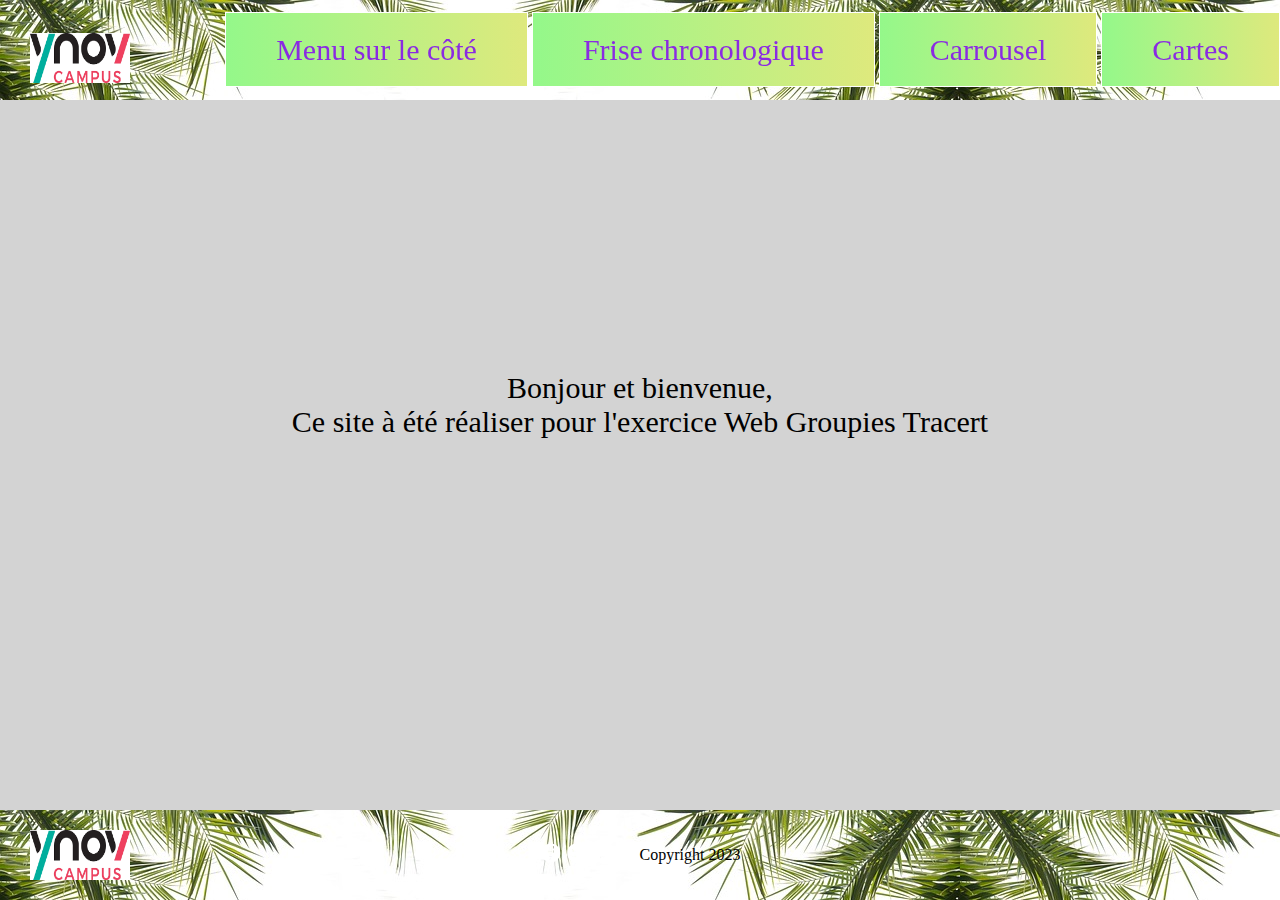
<file: Exercice web/src/index.html>
<!DOCTYPE html>
<html lang="fr">
<head>
    <meta charset="UTF-8">
    <meta http-equiv="X-UA-Compatible" content="IE=edge">
    <meta name="viewport" content="width=device-width, initial-scale=1.0">
    <title>Acceuil</title>
    <link rel="stylesheet" href="./css/style.css">
</head>
<body>

    <header>
        <nav>
            <img class="Logo" src="asset/Image/Logo.png" alt="Logo">

            <a class="TextMenu" href="./pages/MenuCote.html">Menu sur le côté</a>
            <a class="TextMenu" href="./pages/Frise.html">Frise chronologique</a>
            <a class="TextMenu" href="./pages/Carousel.html">Carrousel</a>
            <a class="TextMenu" href="./pages/Carte.html">Cartes</a>
        </nav>
    </header>

    <p class="TextBienvenue">Bonjour et bienvenue, <br> Ce site à été réaliser pour l'exercice Web Groupies Tracert</p>

    <footer>
        <img class="Logo"src="asset/Image/Logo.png" alt="Logo">

        <div class="social">
            <a href=""><img src="asset/Image/facebook.svg" alt="Facebook Icon"></a>
            <a href=""><img src="asset/Image/twitter.svg" alt="Twitter Icon"></a>
            <a href=""><img src="asset/Image/pinterest.svg" alt="Pinterest Icon"></a>
            <a href=""><img src="asset/Image/linkedin.svg" alt="LinkedIn Icon"></a>
        </div>

        <div class="copyright">
            <p>Copyright 2023</p>
        </div>
        
    </footer>

</body>
</html>
</file>
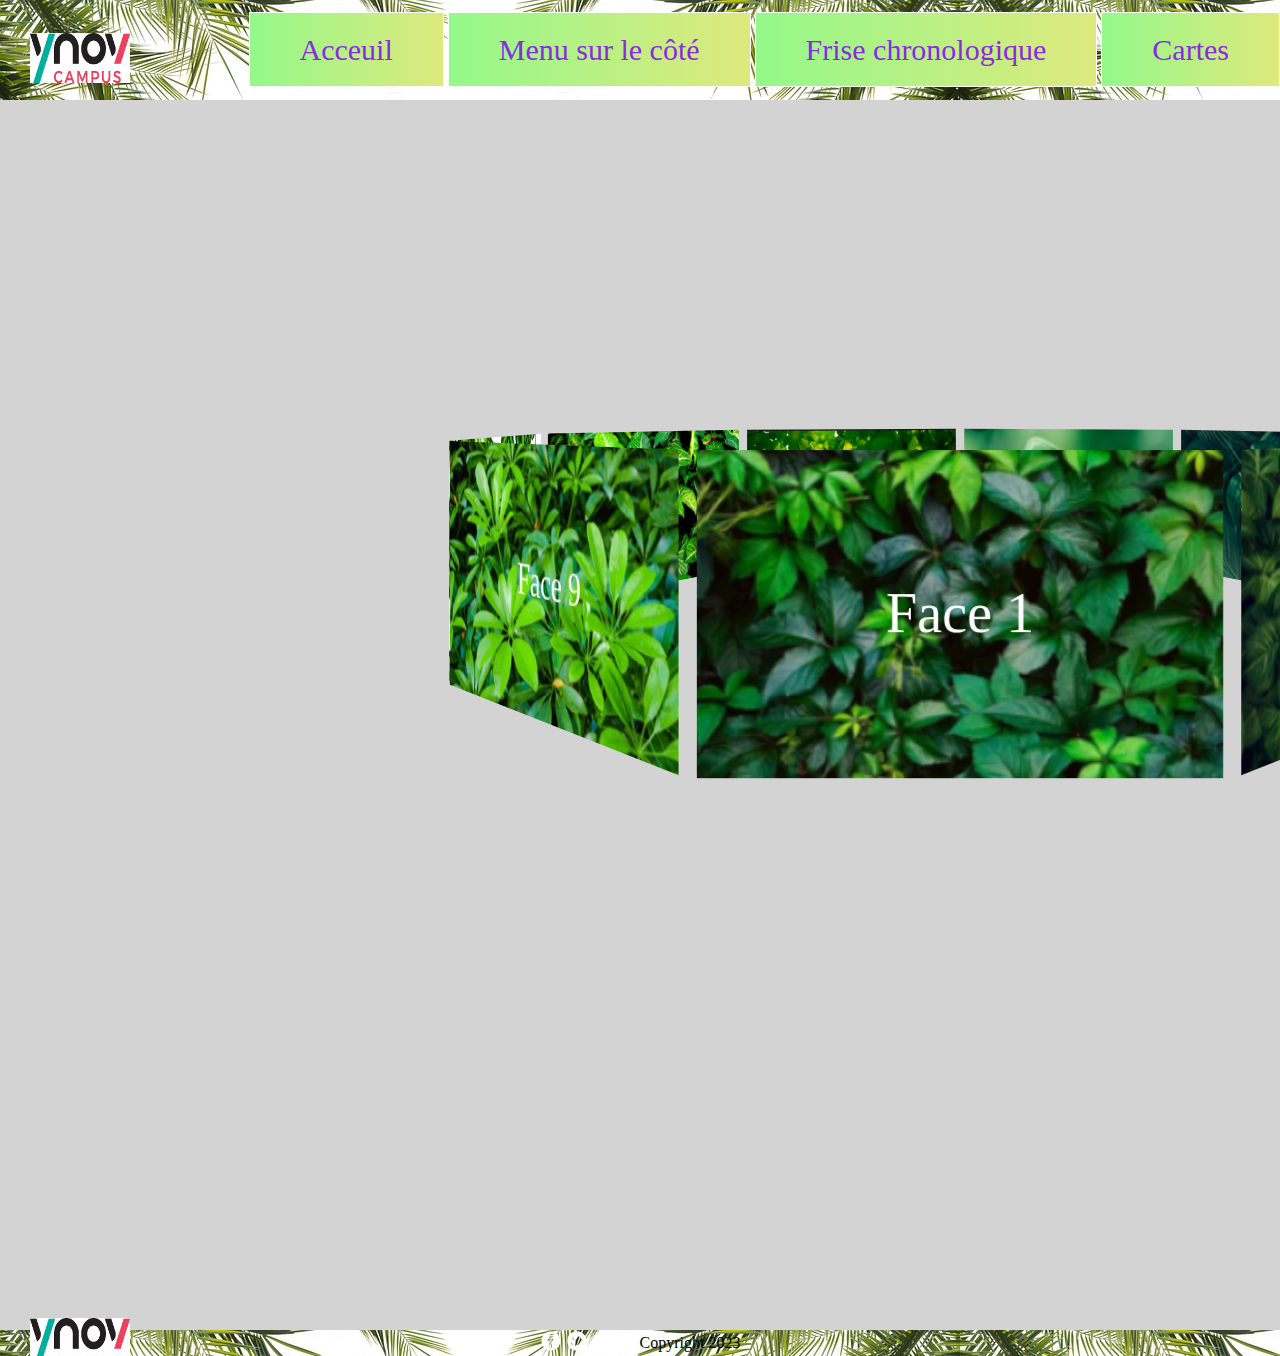
<file: Exercice web/src/pages/Carousel.html>
<!DOCTYPE html>
<html lang="fr">
<head>
    <meta charset="UTF-8">
    <meta http-equiv="X-UA-Compatible" content="IE=edge">
    <meta name="viewport" content="width=device-width, initial-scale=1.0">
    <title>Carrousel</title>
    <link rel="stylesheet" href="../css/style.css">
    <script src="../js/script.js"></script>
</head>
<body>
    <header>
        <nav>
            <img class="Logo" src="../asset/Image/Logo.png" alt="Logo">

            <a class="TextMenu" href="../index.html">Acceuil</a>
            <a class="TextMenu" href="./MenuCote.html">Menu sur le côté</a>
            <a class="TextMenu" href="./Frise.html">Frise chronologique</a>
            <a class="TextMenu" href="./Carte.html">Cartes</a>
        </nav>
    </header>
    <div class="parent">
        <div class="Carousel">
          <div class="FaceCarousel"><span>Face 1</span></div>
          <div class="FaceCarousel"><span>Face 2</span></div>
          <div class="FaceCarousel"><span>Face 3</span></div>
          <div class="FaceCarousel"><span>Face 4</span></div>
          <div class="FaceCarousel"><span>Face 5</span></div>
          <div class="FaceCarousel"><span>Face 6</span></div>
          <div class="FaceCarousel"><span>Face 7</span></div>
          <div class="FaceCarousel"><span>Face 8</span></div>
          <div class="FaceCarousel"><span>Face 9</span></div>
        </div>
    </div>
        <div class="CarousselJS">
            <div class="CarousselJS-carrousel">
              <div class="carrousel">
                <div class="carrousel-item"></div>
                <div class="carrousel-item"></div>
                <div class="carrousel-item"></div>
                <div class="carrousel-item"></div>
                <div class="carrousel-item"></div>
                <div class="carrousel-item"></div>
              </div>
            </div>  
        </div>

    <footer>
        <img class="Logo"src="../asset/Image/Logo.png" alt="Logo">

        <div class="social">
            <a href=""><img src="../asset/Image/facebook.svg" alt="Facebook Icon"></a>
            <a href=""><img src="../asset/Image/twitter.svg" alt="Twitter Icon"></a>
            <a href=""><img src="../asset/Image/pinterest.svg" alt="Pinterest Icon"></a>
            <a href=""><img src="../asset/Image/linkedin.svg" alt="LinkedIn Icon"></a>
        </div>

        <div class="copyright">
            <p>Copyright 2023</p>
        </div>
        
    </footer>
</body>
</html>
</file>
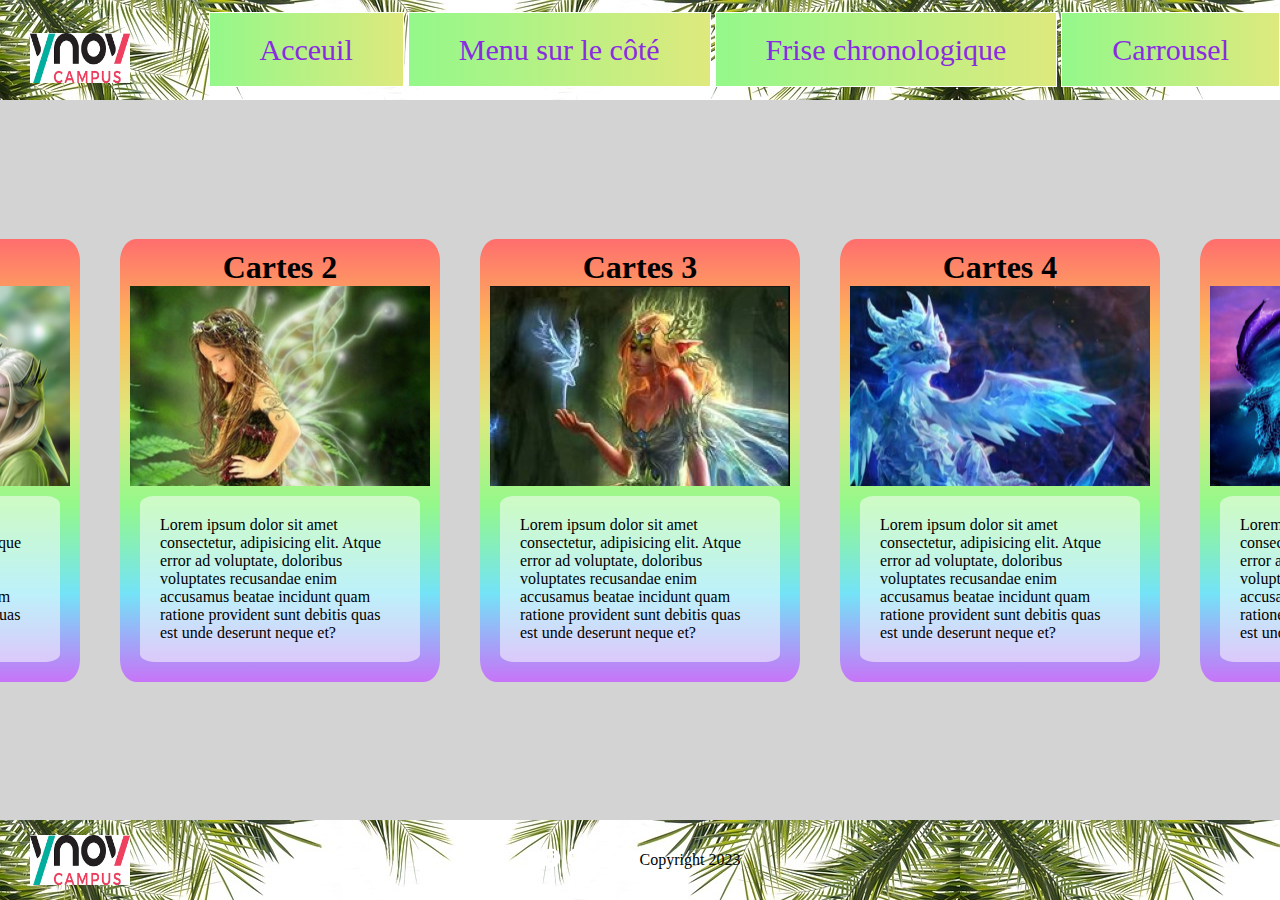
<file: Exercice web/src/pages/Carte.html>
<!DOCTYPE html>
<html lang="fr">
<head>
    <meta charset="UTF-8">
    <meta http-equiv="X-UA-Compatible" content="IE=edge">
    <meta name="viewport" content="width=device-width, initial-scale=1.0">
    <title>Cartes</title>
    <link rel="stylesheet" href="../css/style.css">
</head>
<body>
    <header>
        <nav>
            <img class="Logo" src="../asset/Image/Logo.png" alt="Logo">

            <a class="TextMenu" href="../index.html">Acceuil</a>
            <a class="TextMenu" href="./MenuCote.html">Menu sur le côté</a>
            <a class="TextMenu" href="./Frise.html">Frise chronologique</a>
            <a class="TextMenu" href="./Carousel.html">Carrousel</a>
        </nav>
    </header>

    <div class="ParentCartes">
    <div Class="Cartes">
        <h1>Cartes 1</h1>
        <div class="ImageCartes">
            <img src="../asset/Image/PhotoCartes1.png" alt="Phot cartes 1">
        </div>
        <div class="DescriptifCartes">
            <p>Lorem ipsum dolor sit amet consectetur, adipisicing elit. Atque error ad voluptate, doloribus voluptates recusandae enim accusamus beatae incidunt quam ratione provident sunt debitis quas est unde deserunt neque et?</p>
        </div>
    </div>
    <div Class="Cartes">
        <h1>Cartes 2</h1>
        <div class="ImageCartes">
            <img src="../asset/Image/PhotoCartes2.png" alt="Photo cartes 2">
        </div>
        <div class="DescriptifCartes">
            <p>Lorem ipsum dolor sit amet consectetur, adipisicing elit. Atque error ad voluptate, doloribus voluptates recusandae enim accusamus beatae incidunt quam ratione provident sunt debitis quas est unde deserunt neque et?</p>
        </div>
    </div>
    <div Class="Cartes">
        <h1>Cartes 3</h1>
        <div class="ImageCartes">
            <img src="../asset/Image/PhotoCartes3.png" alt="Photo cartes 3">
        </div>
        <div class="DescriptifCartes">
            <p>Lorem ipsum dolor sit amet consectetur, adipisicing elit. Atque error ad voluptate, doloribus voluptates recusandae enim accusamus beatae incidunt quam ratione provident sunt debitis quas est unde deserunt neque et?</p>
        </div>
    </div>
    <div Class="Cartes">
        <h1>Cartes 4</h1>
        <div class="ImageCartes">
            <img src="../asset/Image/PhotoCartes4.png" alt="Photo cartes 4">
        </div>
        <div class="DescriptifCartes">
            <p>Lorem ipsum dolor sit amet consectetur, adipisicing elit. Atque error ad voluptate, doloribus voluptates recusandae enim accusamus beatae incidunt quam ratione provident sunt debitis quas est unde deserunt neque et?</p>
        </div>
    </div>
    <div Class="Cartes">
        <h1>Cartes 5</h1>
        <div class="ImageCartes">
            <img src="../asset/Image/PhotoCartes5.png" alt="Photo cartes 5">
        </div>
        <div class="DescriptifCartes">
            <p>Lorem ipsum dolor sit amet consectetur, adipisicing elit. Atque error ad voluptate, doloribus voluptates recusandae enim accusamus beatae incidunt quam ratione provident sunt debitis quas est unde deserunt neque et?</p>
        </div>
    </div>
    </div>

    <footer>
        <img class="Logo"src="../asset/Image/Logo.png" alt="Logo">

        <div class="social">
            <a href=""><img src="../asset/Image/facebook.svg" alt="Facebook Icon"></a>
            <a href=""><img src="../asset/Image/twitter.svg" alt="Twitter Icon"></a>
            <a href=""><img src="../asset/Image/pinterest.svg" alt="Pinterest Icon"></a>
            <a href=""><img src="../asset/Image/linkedin.svg" alt="LinkedIn Icon"></a>
        </div>

        <div class="copyright">
            <p>Copyright 2023</p>
        </div>
        
    </footer>
</body>
</html>
</file>
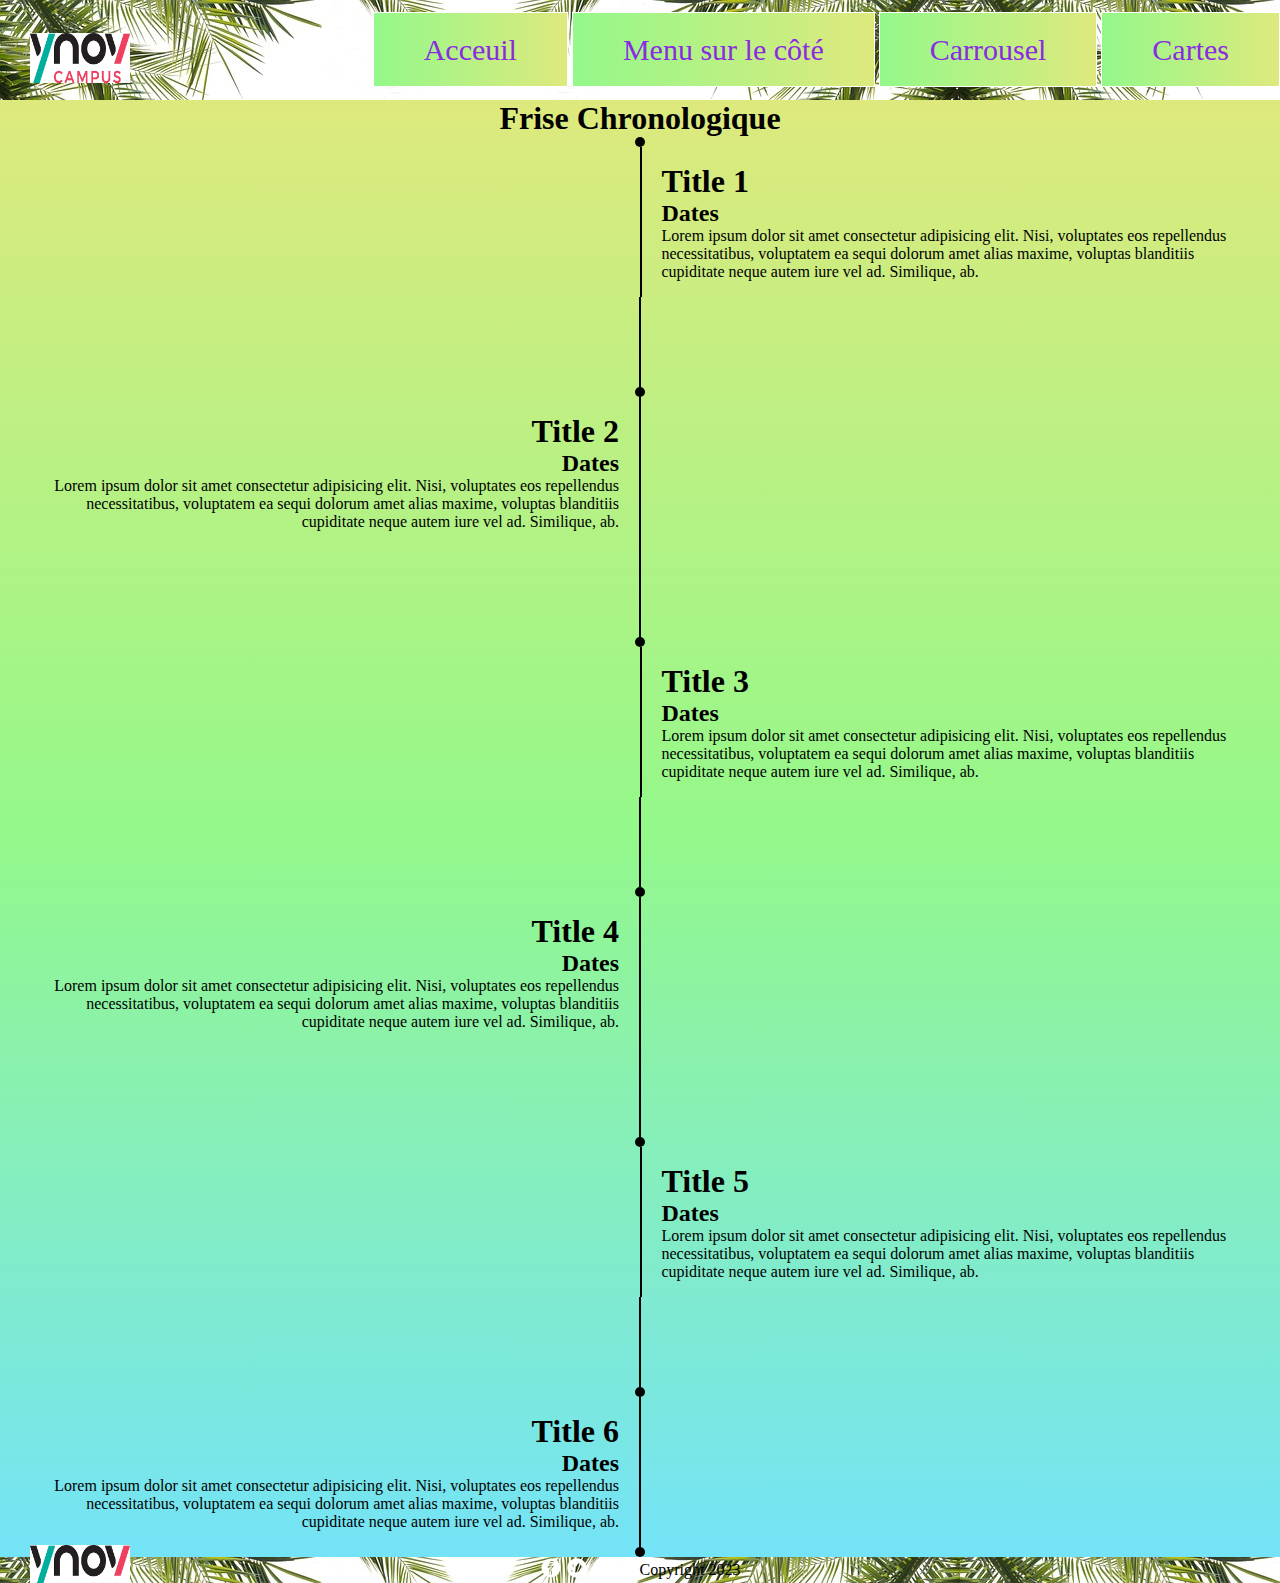
<file: Exercice web/src/pages/Frise.html>
<!DOCTYPE html>
<html lang="fr">
<head>
    <meta charset="UTF-8">
    <meta http-equiv="X-UA-Compatible" content="IE=edge">
    <meta name="viewport" content="width=device-width, initial-scale=1.0">
    <title>Frise chronologique</title>
    <link rel="stylesheet" href="../css/style.css">
</head>
<body>
    <header>
        <nav>
            <img class="Logo" src="../asset/Image/Logo.png" alt="Logo">

            <a class="TextMenu" href="../index.html">Acceuil</a>
            <a class="TextMenu" href="./MenuCote.html">Menu sur le côté</a>
            <a class="TextMenu" href="./Carousel.html">Carrousel</a>
            <a class="TextMenu" href="./Carte.html">Cartes</a>
        </nav>
    </header>

    <div class="Frise">
        <h1>Frise Chronologique</h1>
        
        <div class="Cercle"></div>
        <div class="TextFriseDroite">
            <h1>Title 1</h1>
            <h2>Dates</h2>
            <p>Lorem ipsum dolor sit amet consectetur adipisicing elit. Nisi, voluptates eos repellendus necessitatibus, voluptatem ea sequi dolorum amet alias maxime, voluptas blanditiis cupiditate neque autem iure vel ad. Similique, ab.</p>
        </div>
        <div class="TraitFrise"></div>
        <div class="Cercle"></div>
        <div class="TextFriseGauche">
            <h1>Title 2</h1>
            <h2>Dates</h2>
            <p>Lorem ipsum dolor sit amet consectetur adipisicing elit. Nisi, voluptates eos repellendus necessitatibus, voluptatem ea sequi dolorum amet alias maxime, voluptas blanditiis cupiditate neque autem iure vel ad. Similique, ab.</p>
        </div>
        <div class="TraitFrise"></div>
        <div class="Cercle"></div>
        <div class="TextFriseDroite">
            <h1>Title 3</h1>
            <h2>Dates</h2>
            <p>Lorem ipsum dolor sit amet consectetur adipisicing elit. Nisi, voluptates eos repellendus necessitatibus, voluptatem ea sequi dolorum amet alias maxime, voluptas blanditiis cupiditate neque autem iure vel ad. Similique, ab.</p>
        </div>
        <div class="TraitFrise"></div>
        <div class="Cercle"></div>
        <div class="TextFriseGauche">
            <h1>Title 4</h1>
            <h2>Dates</h2>
            <p>Lorem ipsum dolor sit amet consectetur adipisicing elit. Nisi, voluptates eos repellendus necessitatibus, voluptatem ea sequi dolorum amet alias maxime, voluptas blanditiis cupiditate neque autem iure vel ad. Similique, ab.</p>
        </div>
        <div class="TraitFrise"></div>
        <div class="Cercle"></div>
        <div class="TextFriseDroite">
            <h1>Title 5</h1>
            <h2>Dates</h2>
            <p>Lorem ipsum dolor sit amet consectetur adipisicing elit. Nisi, voluptates eos repellendus necessitatibus, voluptatem ea sequi dolorum amet alias maxime, voluptas blanditiis cupiditate neque autem iure vel ad. Similique, ab.</p>
        </div>
        <div class="TraitFrise"></div>
        <div class="Cercle"></div>
        <div class="TextFriseGauche">
            <h1>Title 6</h1>
            <h2>Dates</h2>
            <p>Lorem ipsum dolor sit amet consectetur adipisicing elit. Nisi, voluptates eos repellendus necessitatibus, voluptatem ea sequi dolorum amet alias maxime, voluptas blanditiis cupiditate neque autem iure vel ad. Similique, ab.</p>
        </div>
        <div class="Cercle"></div>
    </div>

    <footer>
        <img class="Logo"src="../asset/Image/Logo.png" alt="Logo">

        <div class="social">
            <a href=""><img src="../asset/Image/facebook.svg" alt="Facebook Icon"></a>
            <a href=""><img src="../asset/Image/twitter.svg" alt="Twitter Icon"></a>
            <a href=""><img src="../asset/Image/pinterest.svg" alt="Pinterest Icon"></a>
            <a href=""><img src="../asset/Image/linkedin.svg" alt="LinkedIn Icon"></a>
        </div>

        <div class="copyright">
            <p>Copyright 2023</p>
        </div>
        
    </footer>
</body>
</html>
</file>
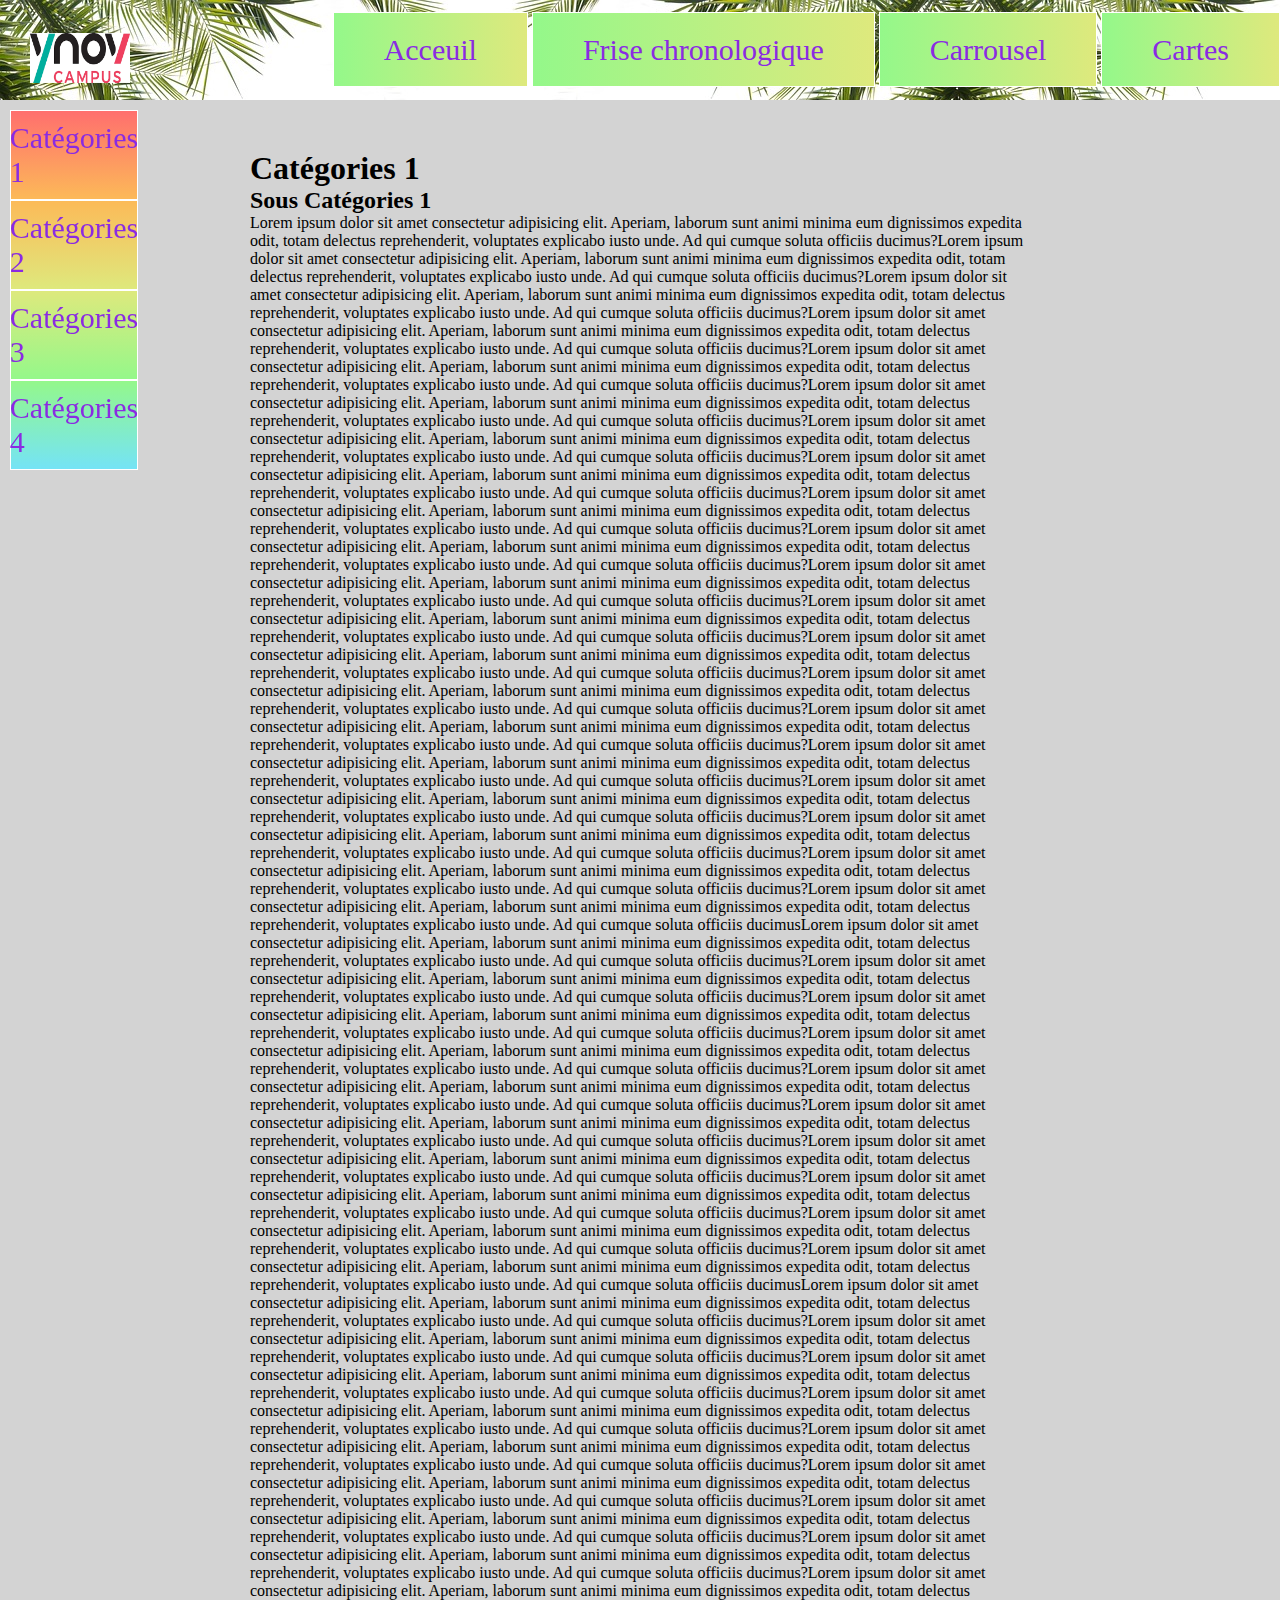
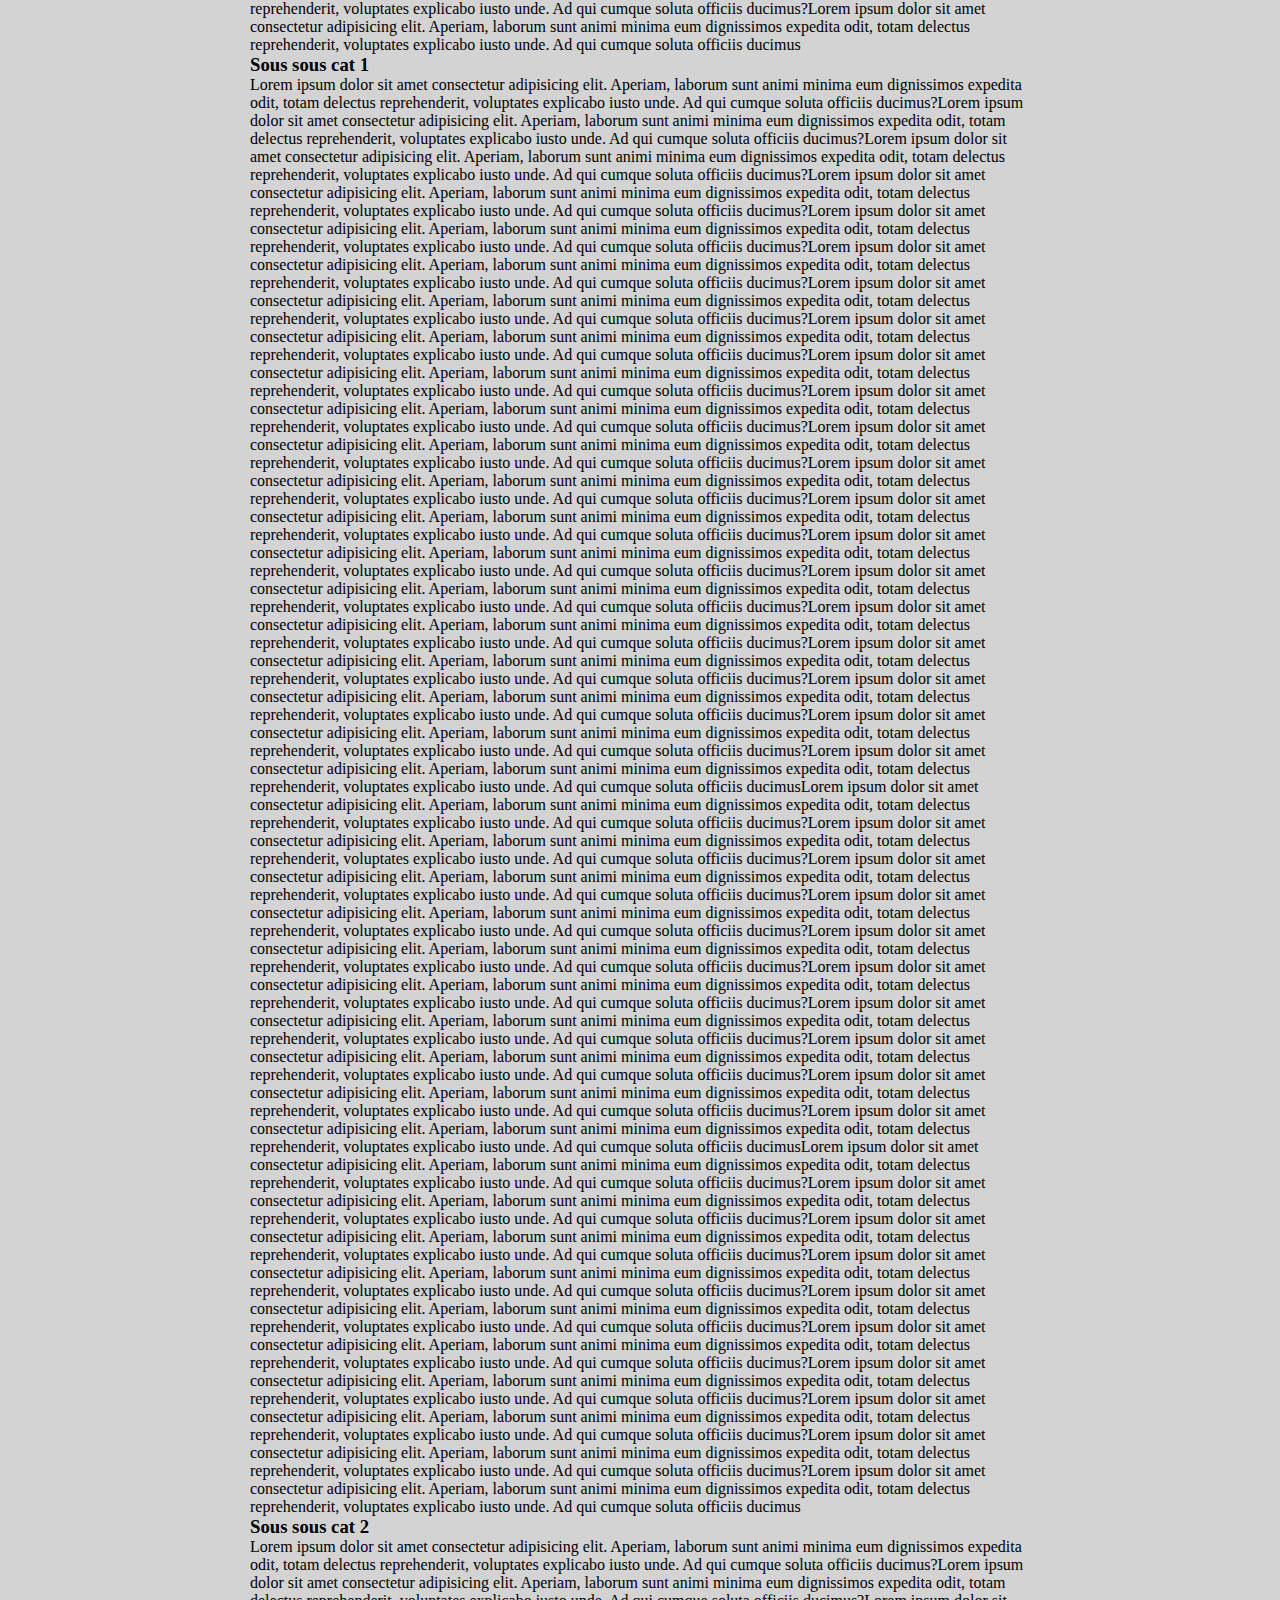
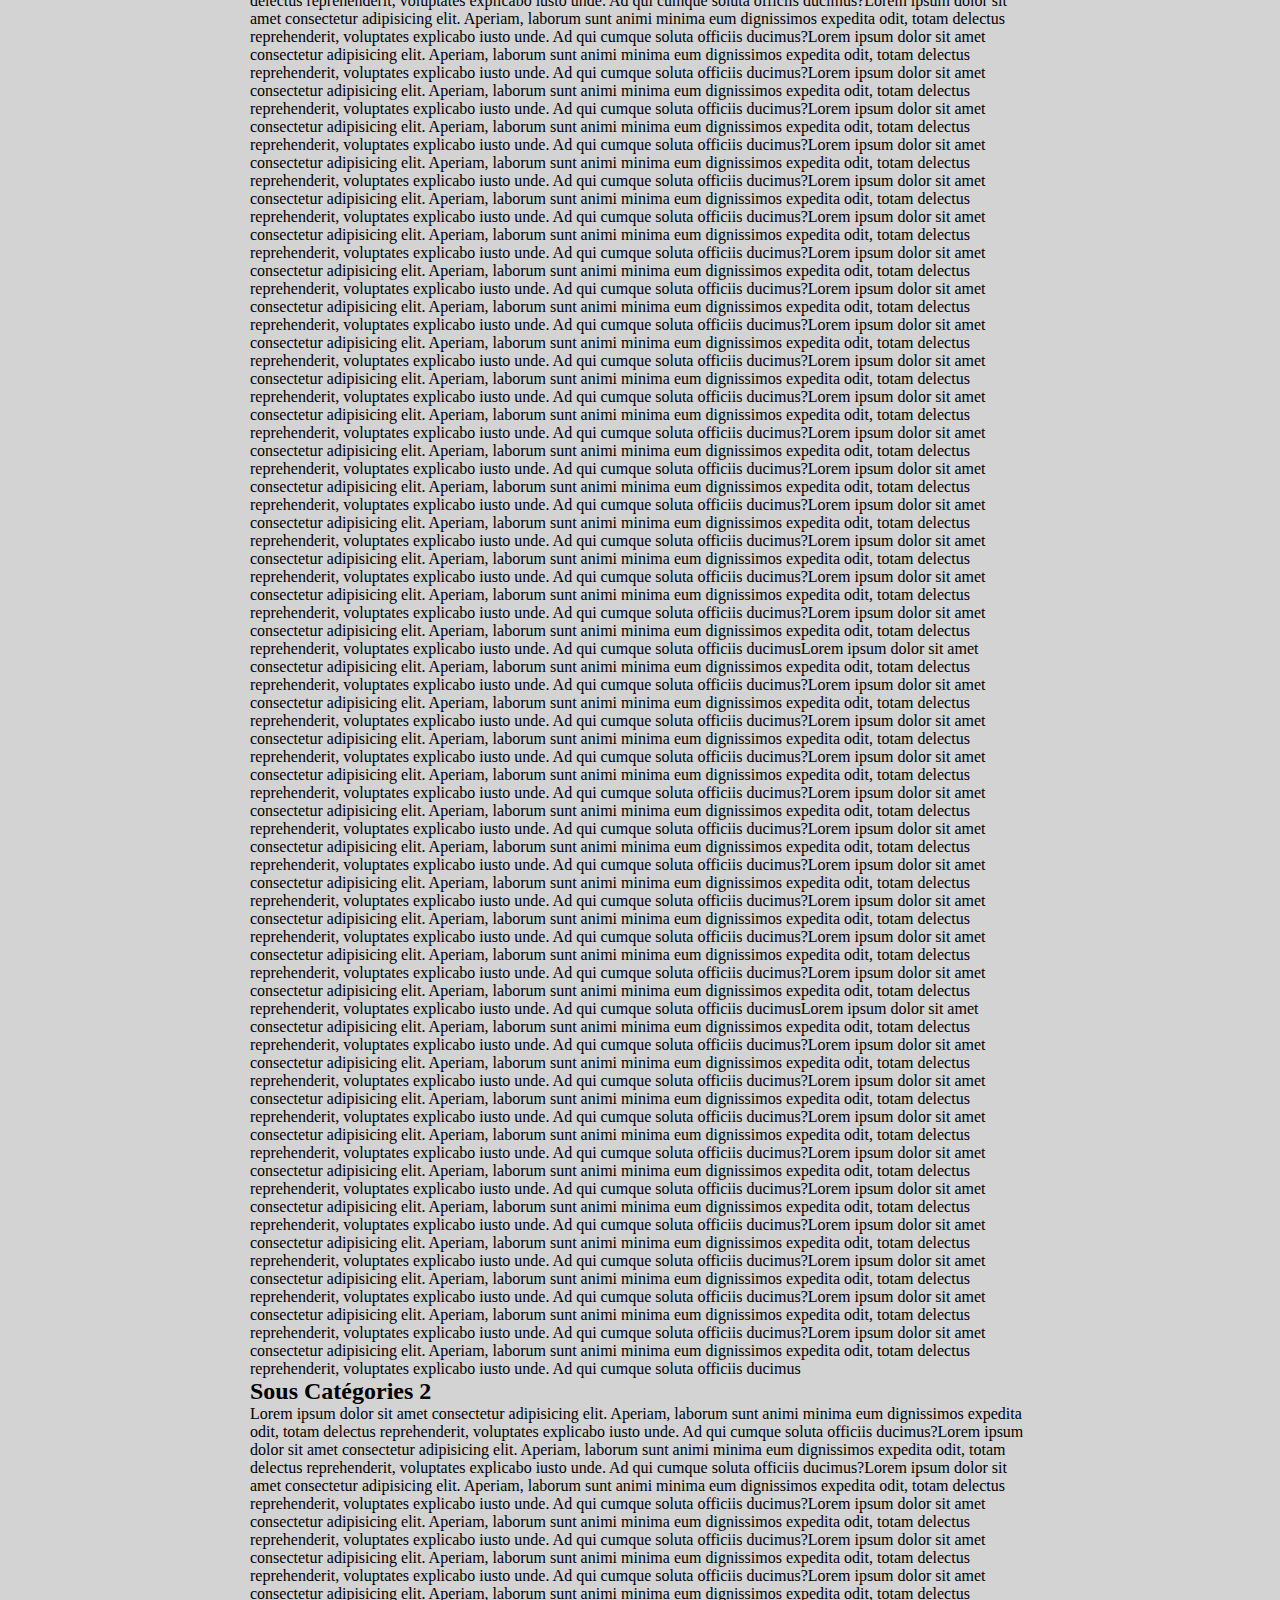
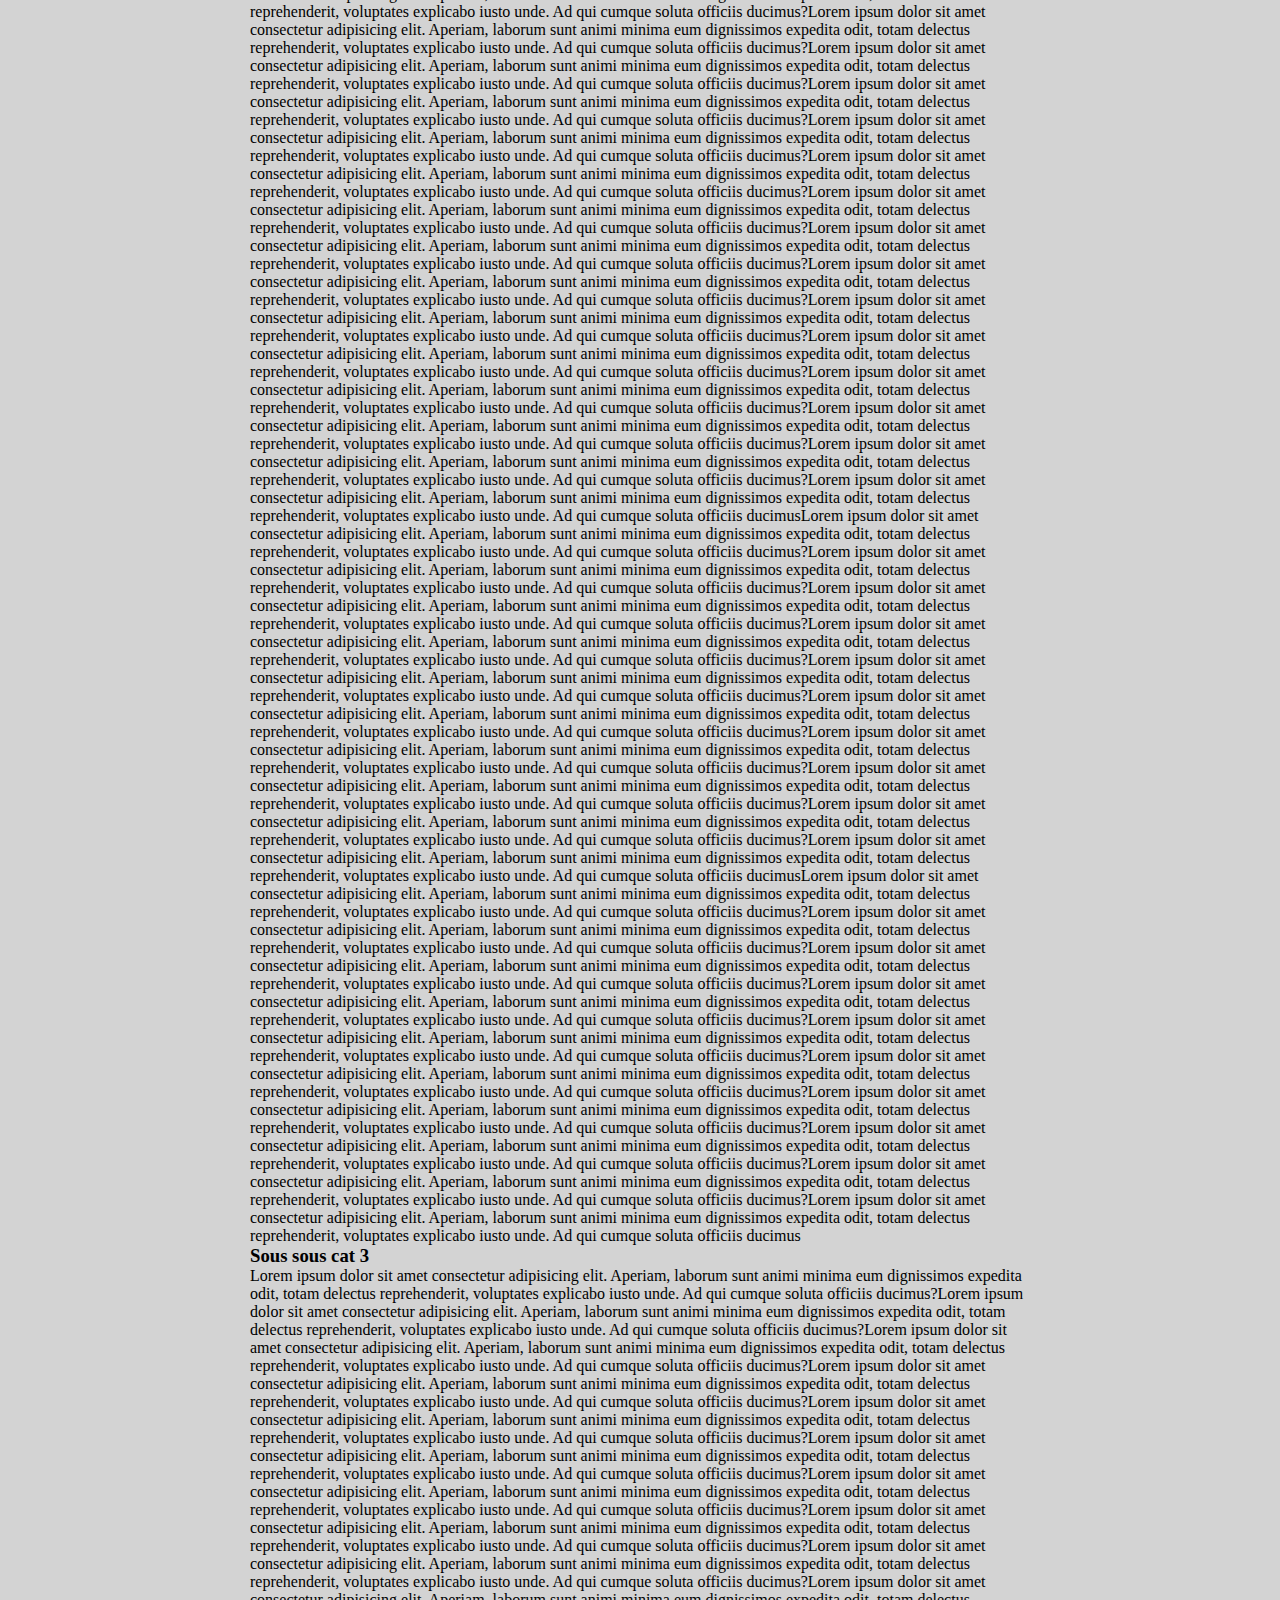
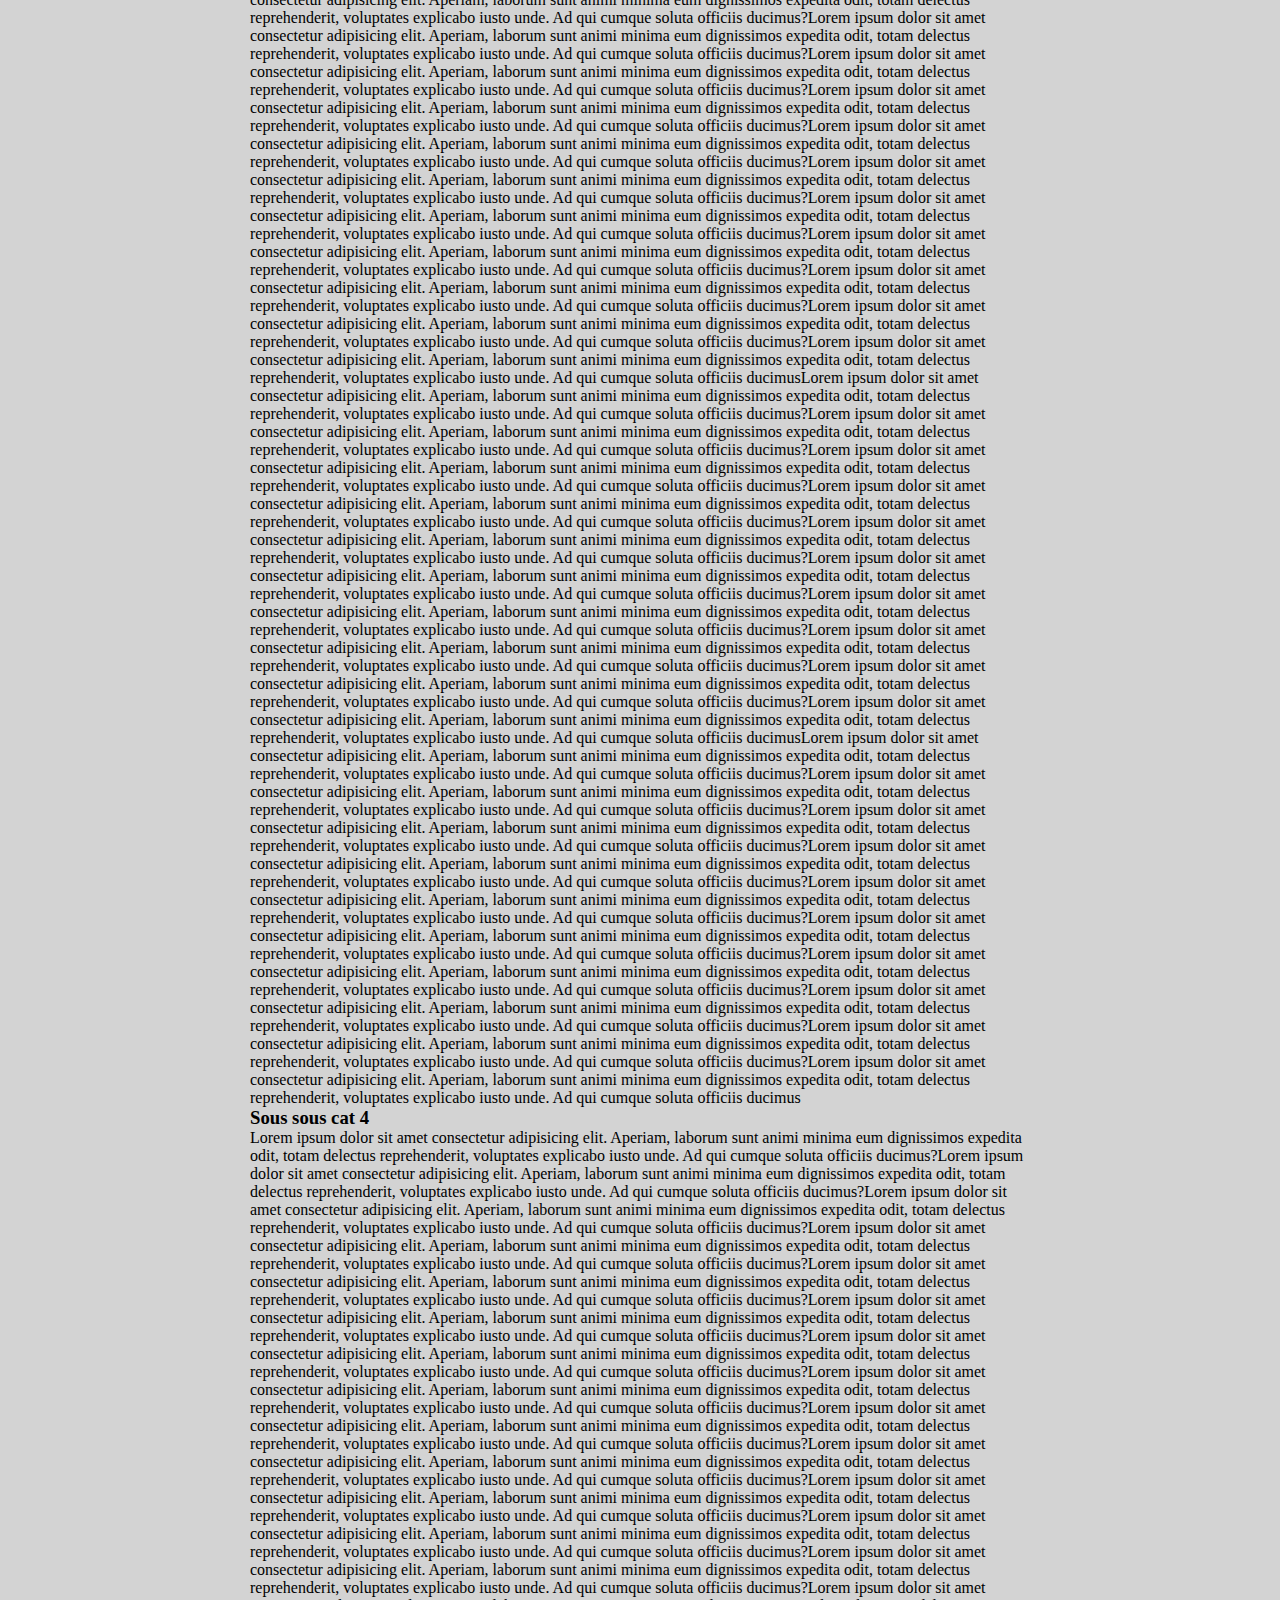
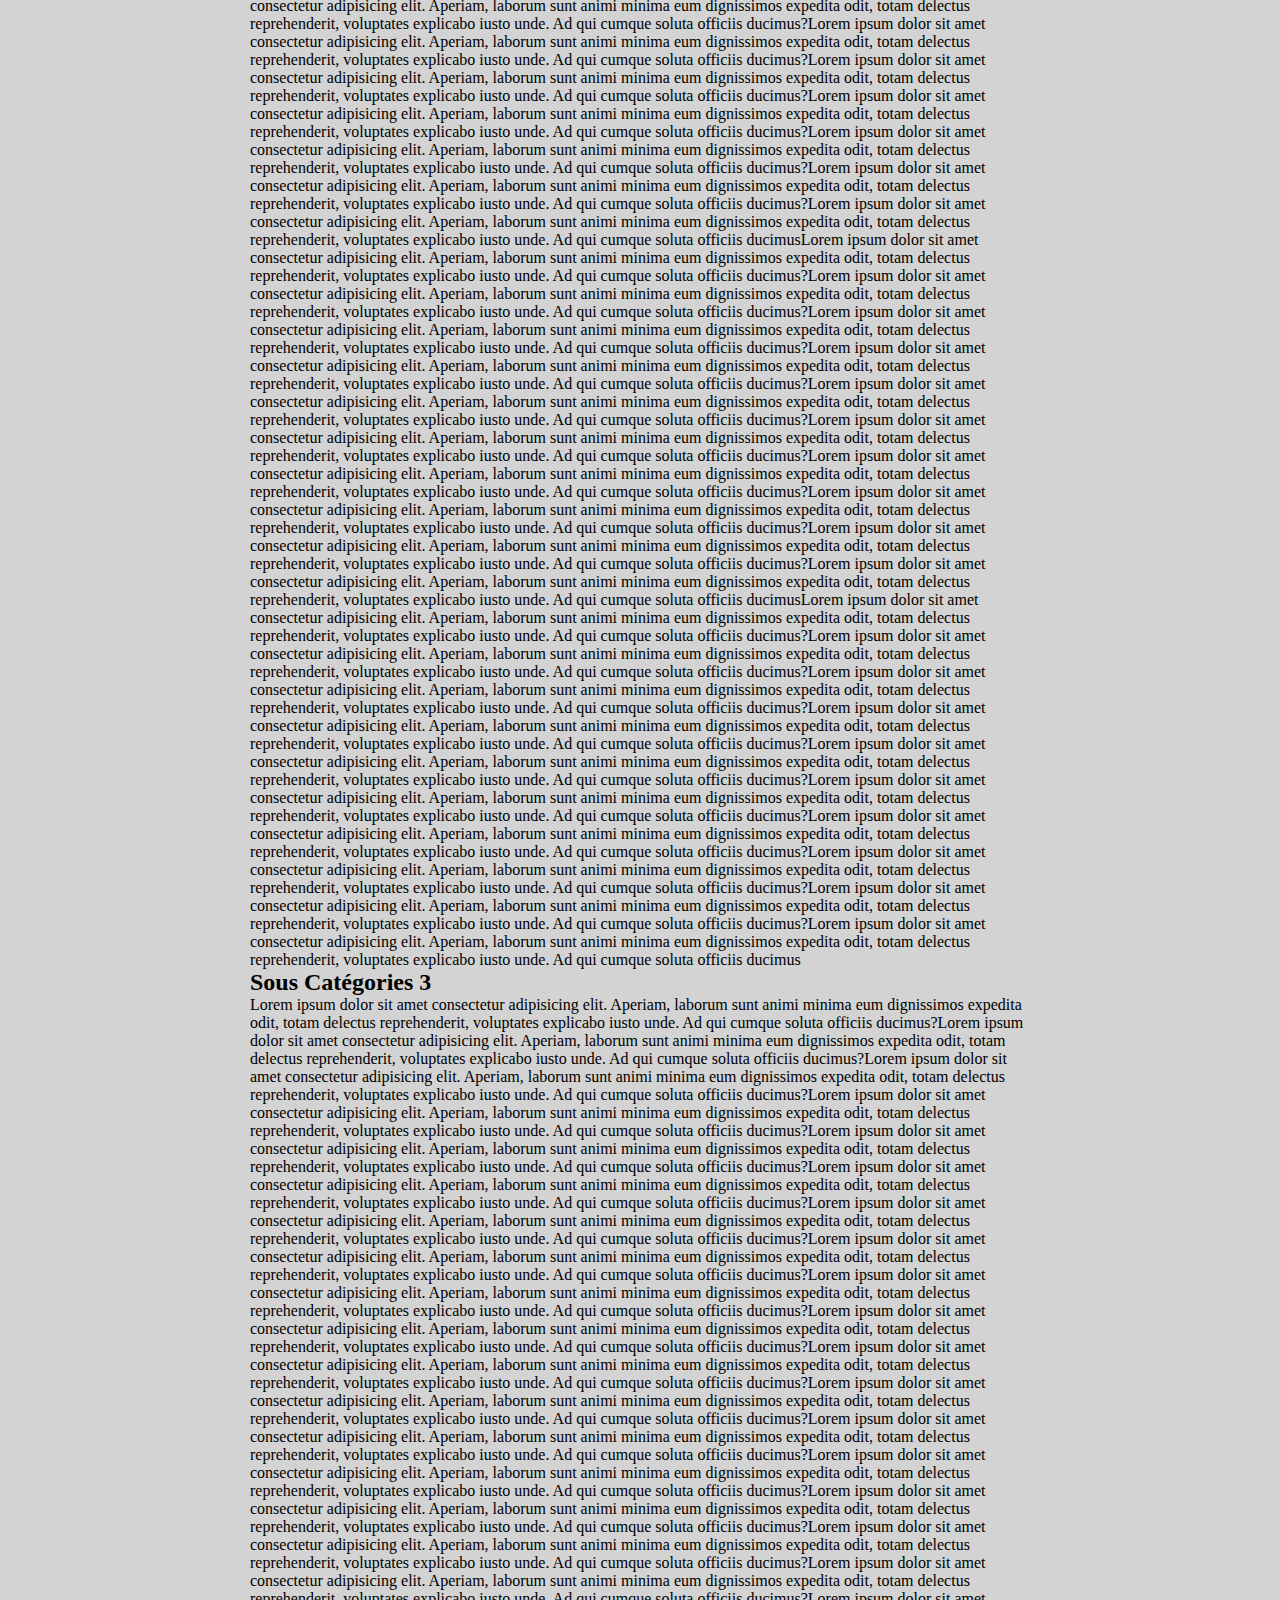
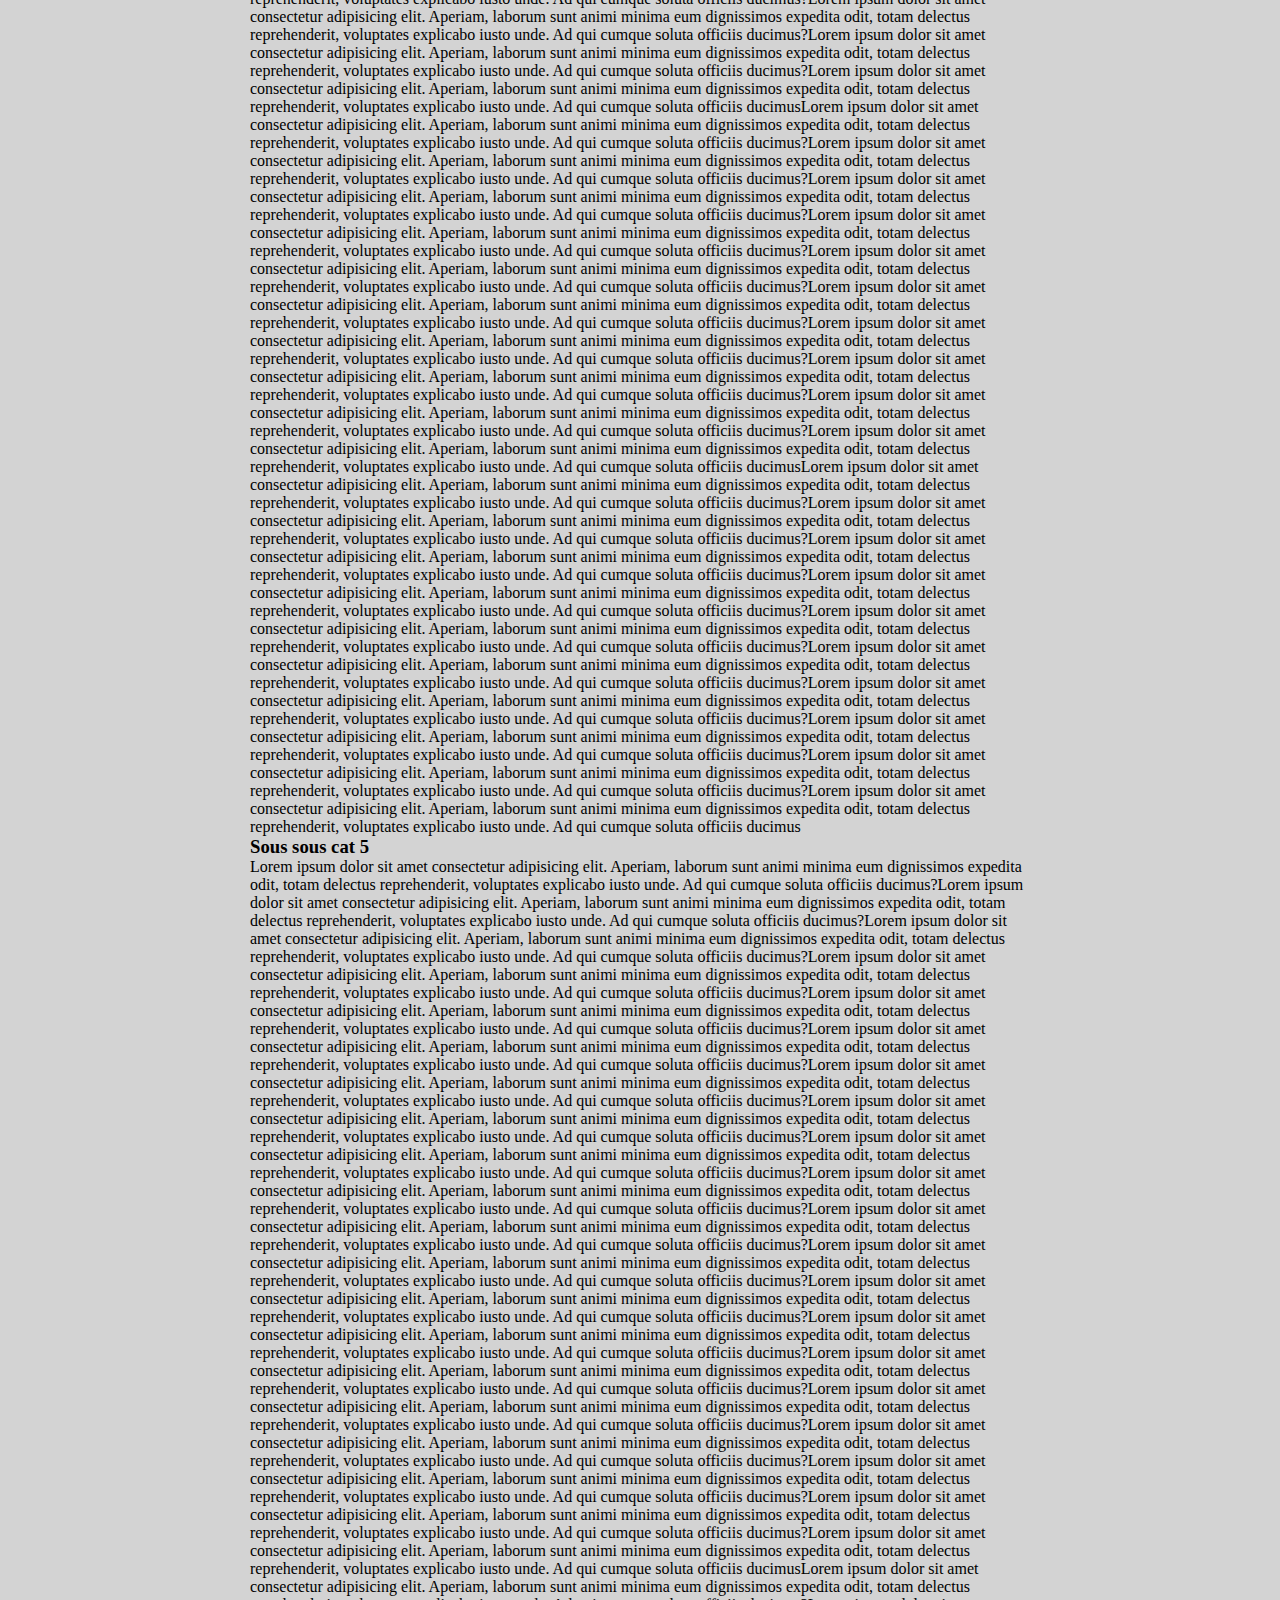
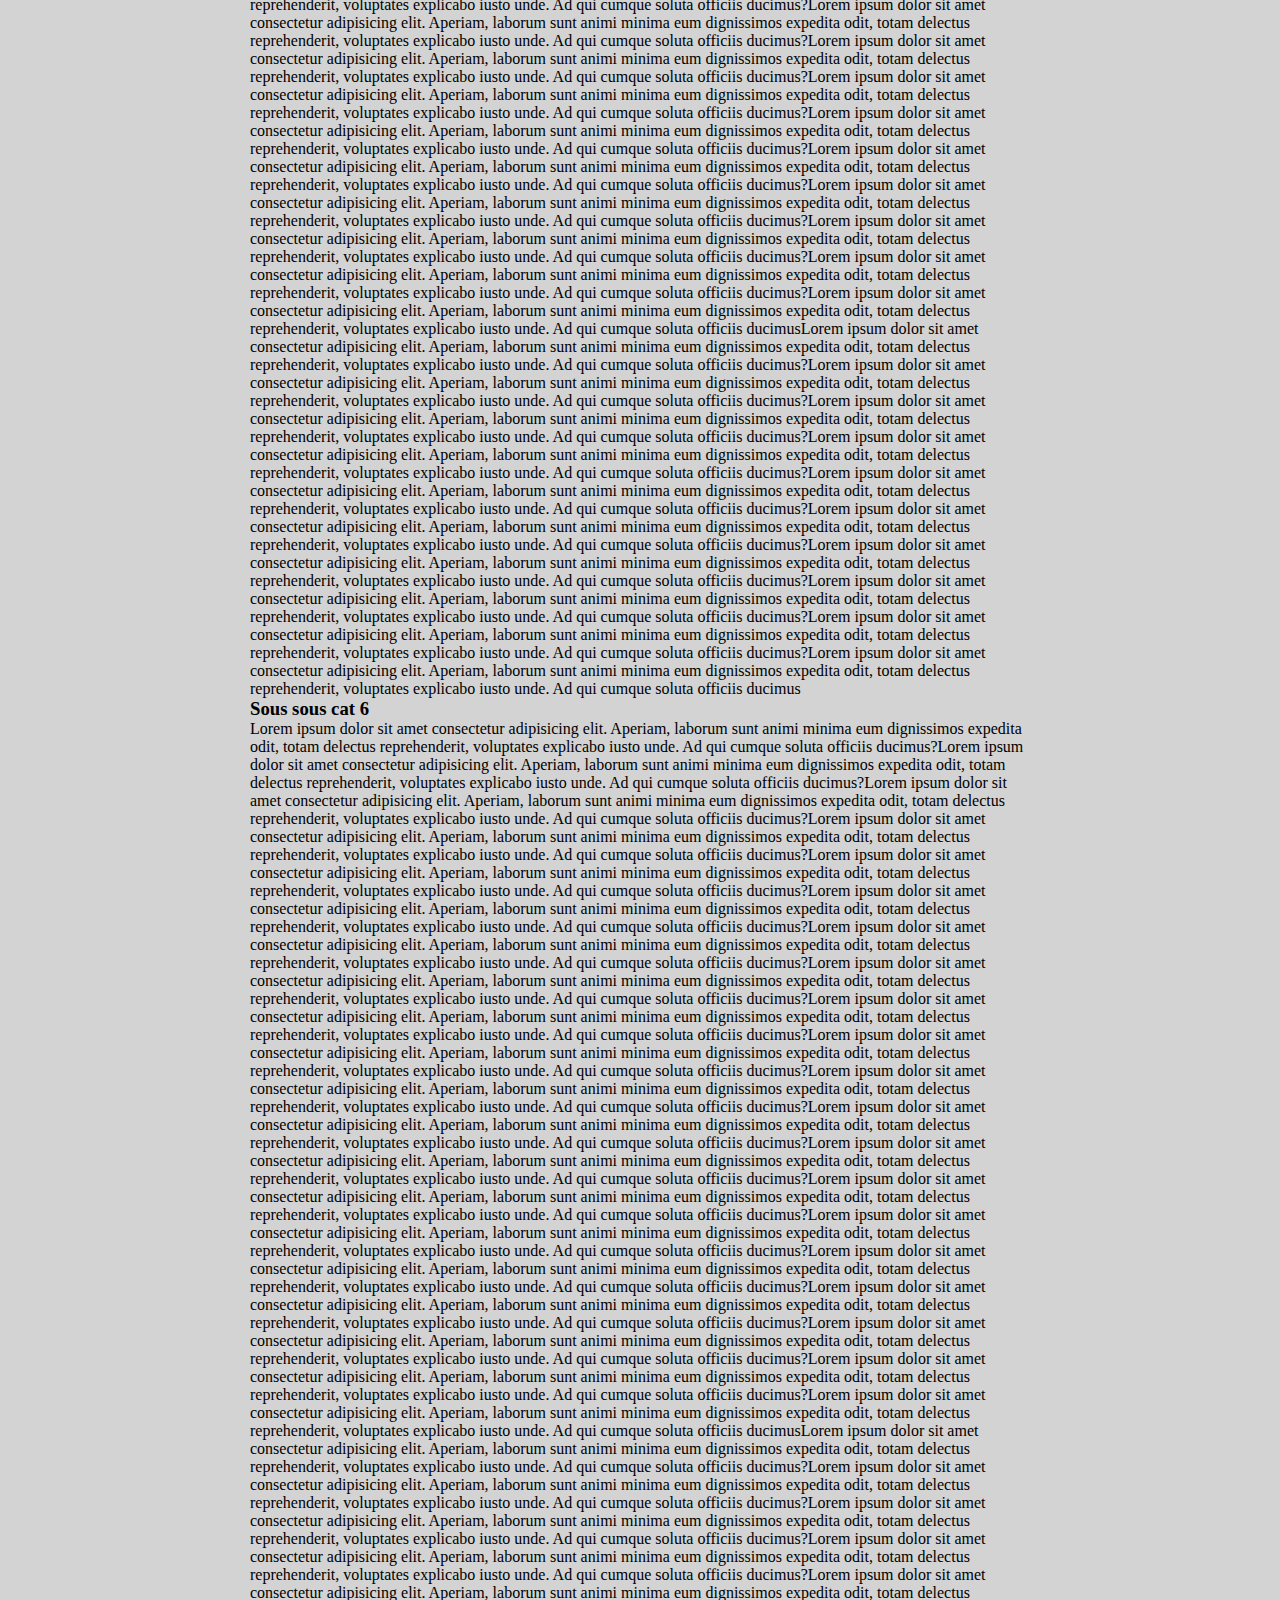
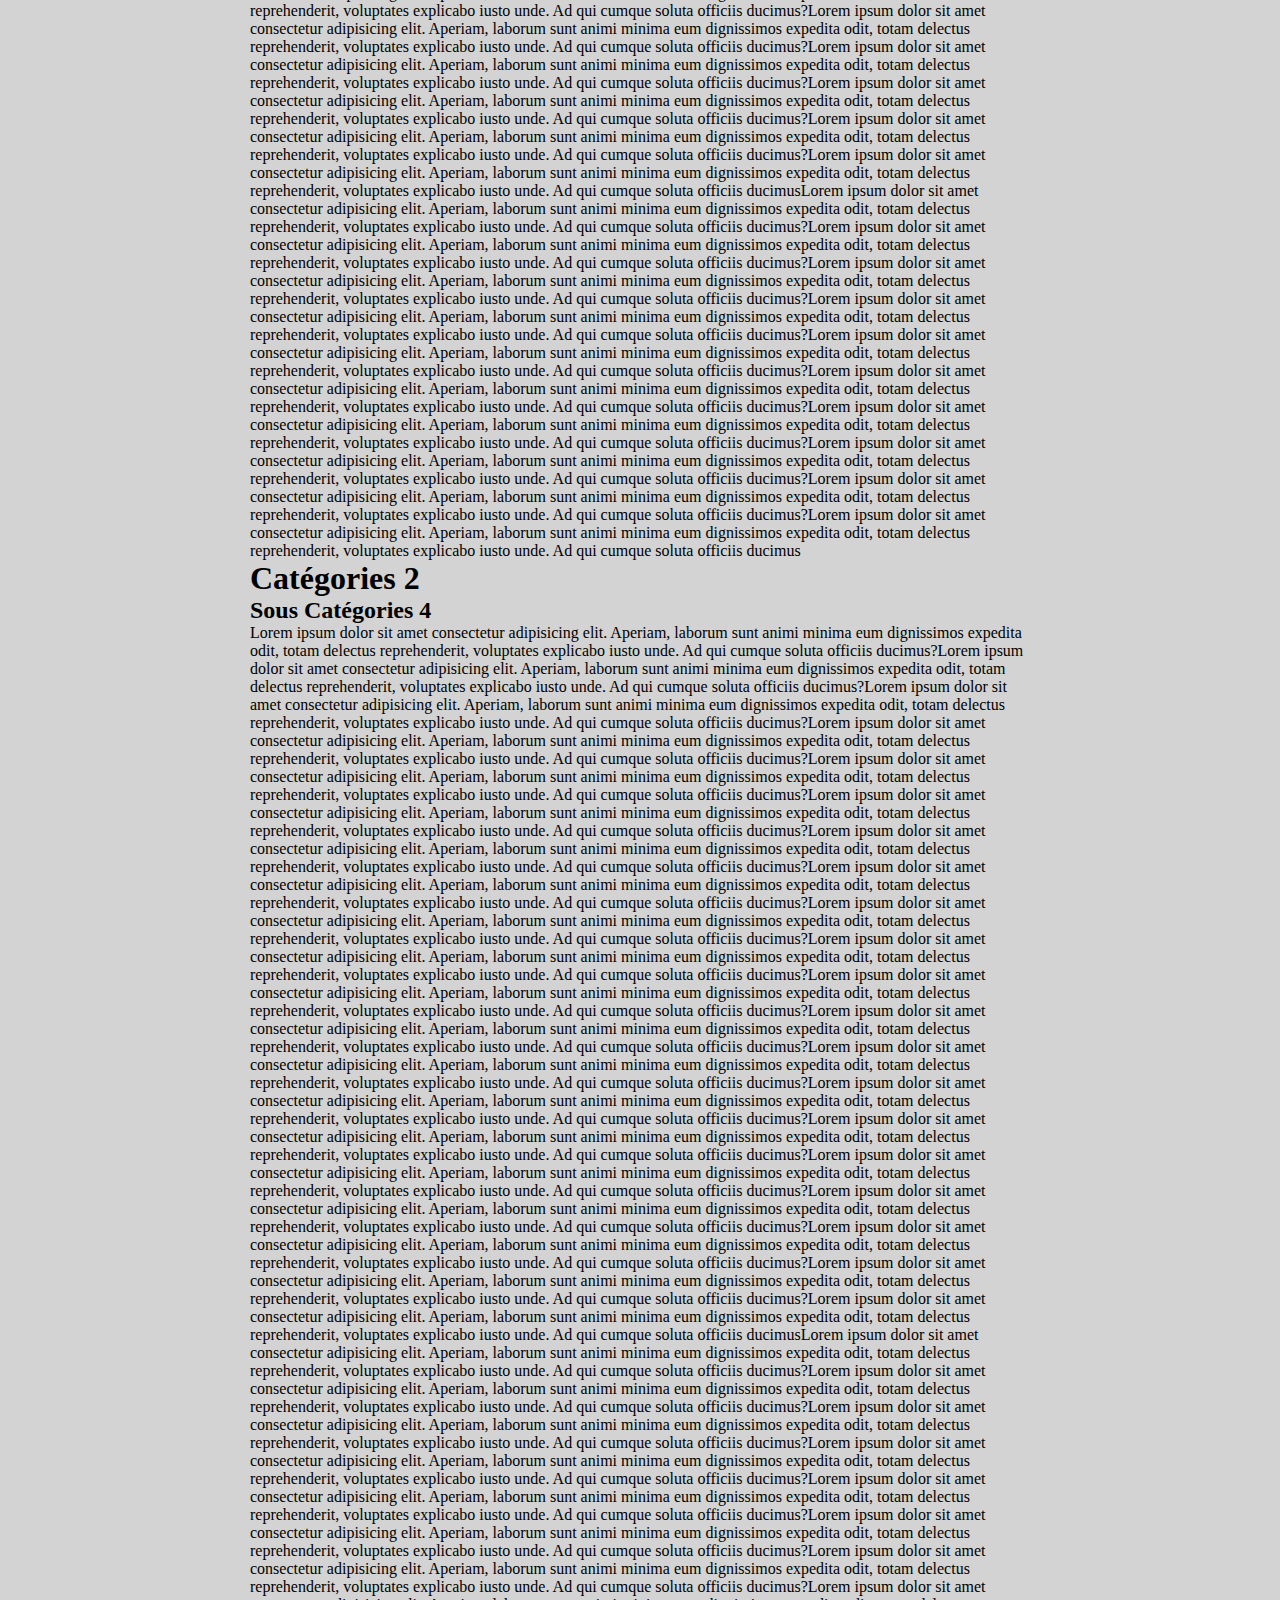
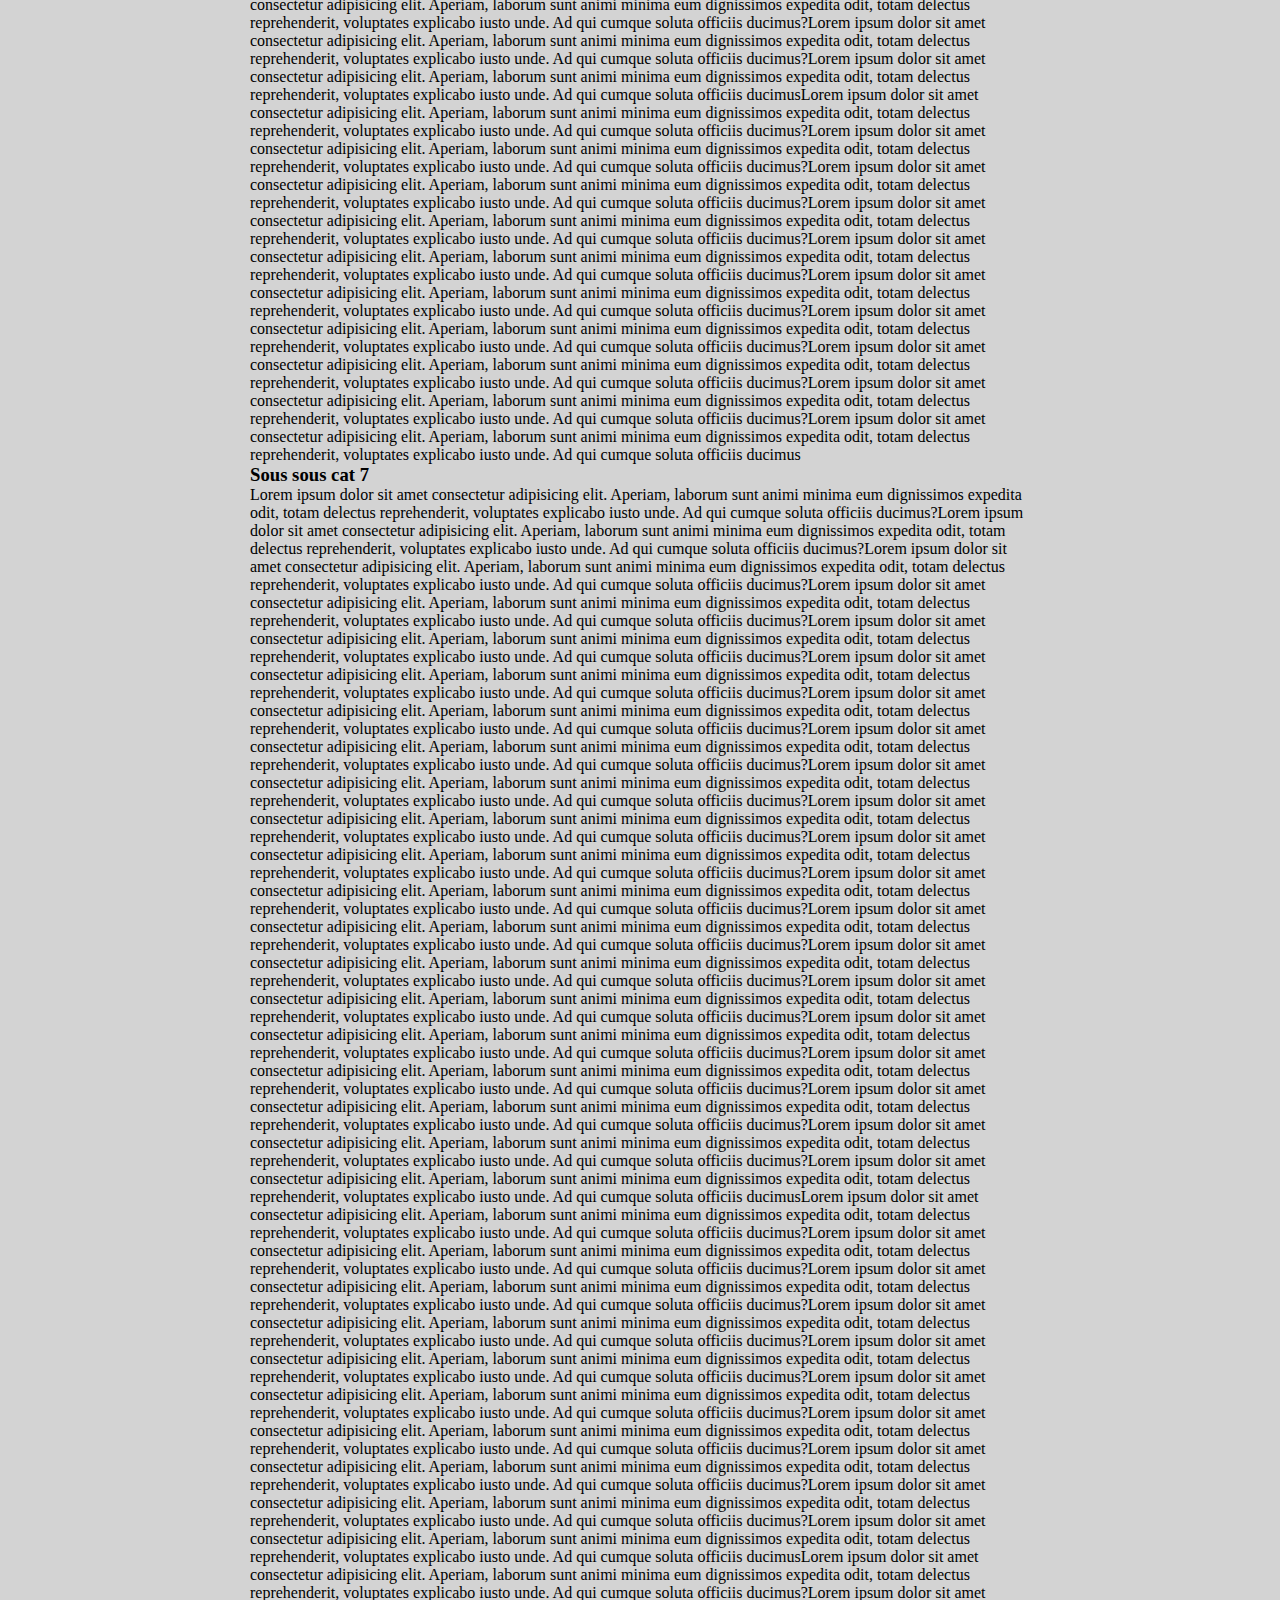
<file: Exercice web/src/pages/MenuCote.html>
<!DOCTYPE html>
<html lang="fr">
<head>
    <meta charset="UTF-8">
    <meta http-equiv="X-UA-Compatible" content="IE=edge">
    <meta name="viewport" content="width=device-width, initial-scale=1.0">
    <title>Menu côté</title>
    <link rel="stylesheet" href="../css/style.css">
</head>
<body>

    <header>
        <nav>
            <img class="Logo" src="../asset/Image/Logo.png" alt="Logo">

            <a class="TextMenu" href="../index.html">Acceuil</a>
            <a class="TextMenu" href="./Frise.html">Frise chronologique</a>
            <a class="TextMenu" href="./Carousel.html">Carrousel</a>
            <a class="TextMenu" href="./Carte.html">Cartes</a>
        </nav>
    </header>

    <div class="MenuDroite">
        <ul>
            <li class="Cat1">
                <a class="TextCat" href="#cat1">Catégories 1</a>
                <ul>
                    <li class="SousCat1">
                        <a class="TextSousCat" href="#SousCat1">SousCat 1</a>
                        <ul>
                            <li class="SousSousCat1">
                                <a class="TextSousSouscat" href="#SousSousCat1">Sous sous cat 1</a>
                            </li>
                            <li class="SousSousCat2">
                                <a class="TextSousSouscat" href="#SousSousCat2">Sous sous cat 2</a>
                            </li>
                        </ul>
                    </li>
                    <li class="SousCat2">
                        <a class="TextSousCat" href="#SousCat2">SousCat 2</a>
                        <ul>
                            <li class="SousSousCat3">
                                <a class="TextSousSouscat" href="#SousSousCat3">Sous sous cat 3</a>
                            </li>
                            <li class="SousSousCat4">
                                <a class="TextSousSouscat" href="#SousSousCat4">Sous sous cat 4</a>
                            </li>
                        </ul>
                    </li>
                    <li class="SousCat3">
                        <a class="TextSousCat" href="#SousCat3">SousCat 3</a>
                        <ul>
                            <li class="SousSousCat5">
                                <a class="TextSousSouscat" href="#SousSousCat5">Sous sous cat 5</a>
                            </li>
                            <li class="SousSousCat6">
                                <a class="TextSousSouscat" href="#SousSousCat6">Sous sous cat 6</a>
                            </li>
                        </ul>
                    </li>
                </ul>
            </li>
            <li class="Cat2">
                <a class="TextCat" href="#cat2">Catégories 2</a>
                <ul>
                    <li class="SousCat4">
                        <a class="TextSousCat" href="#SousCat4">SousCat 4</a>
                        <ul>
                            <li class="SousSousCat7">
                                <a class="TextSousSouscat" href="#SousSousCat7">Sous sous cat 7</a>
                            </li>
                            <li class="SousSousCat8">
                                <a class="TextSousSouscat" href="#SousSousCat8">Sous sous cat 8</a>
                            </li>
                        </ul>
                    </li>
                    <li class="SousCat5">
                        <a class="TextSousCat" href="#SousCat5">SousCat 5</a>
                        <ul>
                            <li class="SousSousCat9">
                                <a class="TextSousSouscat" href="#SousSousCat9">Sous sous cat 9</a>
                            </li>
                            <li class="SousSousCat10">
                                <a class="TextSousSouscat" href="#SousSousCat10">Sous sous cat 10</a>
                            </li>
                        </ul>
                    </li>
                    <li class="SousCat6">
                        <a class="TextSousCat" href="#SousCat6">SousCat 6</a>
                        <ul>
                            <li class="SousSousCat11">
                                <a class="TextSousSouscat" href="#SousSousCat11">Sous sous cat 11</a>
                            </li>
                            <li class="SousSousCat12">
                                <a class="TextSousSouscat" href="#SousSousCat12">Sous sous cat 12</a>
                            </li>
                        </ul>
                    </li>
                </ul>
            </li>
            <li class="Cat3">
                <a class="TextCat" href="#cat3">Catégories 3</a>
                <ul>
                    <li class="SousCat7">
                        <a class="TextSousCat" href="#SousCat7">SousCat 7</a>
                        <ul>
                            <li class="SousSousCat13">
                                <a class="TextSousSouscat" href="#SousSousCat13">Sous sous cat 13</a>
                            </li>
                            <li class="SousSousCat14">
                                <a class="TextSousSouscat" href="#SousSousCat14">Sous sous cat 14</a>
                            </li>
                        </ul>
                    </li>
                    <li class="SousCat8">
                        <a class="TextSousCat" href="#SousCat8">SousCat 8</a>
                        <ul>
                            <li class="SousSousCat15">
                                <a class="TextSousSouscat" href="#SousSousCat15">Sous sous cat 15</a>
                            </li>
                            <li class="SousSousCat16">
                                <a class="TextSousSouscat" href="#SousSousCat16">Sous sous cat 16</a>
                            </li>
                        </ul>
                    </li>
                    <li class="SousCat9">
                        <a class="TextSousCat" href="#SousCat9">SousCat 9</a>
                        <ul>
                            <li class="SousSousCat17">
                                <a class="TextSousSouscat" href="#SousSousCat17">Sous sous cat 17</a>
                            </li>
                            <li class="SousSousCat18">
                                <a class="TextSousSouscat" href="#SousSousCat18">Sous sous cat 18</a>
                            </li>
                        </ul>
                    </li>
                </ul>
            </li>
            <li class="Cat4">
                <a class="TextCat" href="#cat4">Catégories 4</a>
                <ul>
                    <li class="SousCat10">
                        <a class="TextSousCat" href="#SousCat10">SousCat 10</a>
                        <ul>
                            <li class="SousSousCat19">
                                <a class="TextSousSouscat" href="#SousSousCat19">Sous sous cat 19</a>
                            </li>
                            <li class="SousSousCat20">
                                <a class="TextSousSouscat" href="#SousSousCat20">Sous sous cat 20</a>
                            </li>
                        </ul>
                    </li>
                    <li class="SousCat11">
                        <a class="TextSousCat" href="#SousCat11">SousCat 11</a>
                        <ul>
                            <li class="SousSousCat21">
                                <a class="TextSousSouscat" href="#SousSousCat21">Sous sous cat 21</a>
                            </li>
                            <li class="SousSousCat22">
                                <a class="TextSousSouscat" href="#SousSousCat22">Sous sous cat 22</a>
                            </li>
                        </ul>
                    </li>
                    <li class="SousCat12">
                        <a class="TextSousCat" href="#SousCat12">SousCat 12</a>
                        <ul>
                            <li class="SousSousCat23">
                                <a class="TextSousSouscat" href="#SousSousCat23">Sous sous cat 23</a>
                            </li>
                            <li class="SousSousCat24">
                                <a class="TextSousSouscat" href="#SousSousCat24">Sous sous cat 24</a>
                            </li>
                        </ul>
                    </li>
                </ul>
            </li>
        </ul>
    </div>
    <div class="Lorem">
        <div>
            <h1 id="cat1">Catégories 1</h1>
            <h2 id="SousCat1">Sous Catégories 1</h2>
            <p>Lorem ipsum dolor sit amet consectetur adipisicing elit. Aperiam, laborum sunt animi minima eum dignissimos expedita odit, totam delectus reprehenderit, voluptates explicabo iusto unde. Ad qui cumque soluta officiis ducimus?Lorem ipsum dolor sit amet consectetur adipisicing elit. Aperiam, laborum sunt animi minima eum dignissimos expedita odit, totam delectus reprehenderit, voluptates explicabo iusto unde. Ad qui cumque soluta officiis ducimus?Lorem ipsum dolor sit amet consectetur adipisicing elit. Aperiam, laborum sunt animi minima eum dignissimos expedita odit, totam delectus reprehenderit, voluptates explicabo iusto unde. Ad qui cumque soluta officiis ducimus?Lorem ipsum dolor sit amet consectetur adipisicing elit. Aperiam, laborum sunt animi minima eum dignissimos expedita odit, totam delectus reprehenderit, voluptates explicabo iusto unde. Ad qui cumque soluta officiis ducimus?Lorem ipsum dolor sit amet consectetur adipisicing elit. Aperiam, laborum sunt animi minima eum dignissimos expedita odit, totam delectus reprehenderit, voluptates explicabo iusto unde. Ad qui cumque soluta officiis ducimus?Lorem ipsum dolor sit amet consectetur adipisicing elit. Aperiam, laborum sunt animi minima eum dignissimos expedita odit, totam delectus reprehenderit, voluptates explicabo iusto unde. Ad qui cumque soluta officiis ducimus?Lorem ipsum dolor sit amet consectetur adipisicing elit. Aperiam, laborum sunt animi minima eum dignissimos expedita odit, totam delectus reprehenderit, voluptates explicabo iusto unde. Ad qui cumque soluta officiis ducimus?Lorem ipsum dolor sit amet consectetur adipisicing elit. Aperiam, laborum sunt animi minima eum dignissimos expedita odit, totam delectus reprehenderit, voluptates explicabo iusto unde. Ad qui cumque soluta officiis ducimus?Lorem ipsum dolor sit amet consectetur adipisicing elit. Aperiam, laborum sunt animi minima eum dignissimos expedita odit, totam delectus reprehenderit, voluptates explicabo iusto unde. Ad qui cumque soluta officiis ducimus?Lorem ipsum dolor sit amet consectetur adipisicing elit. Aperiam, laborum sunt animi minima eum dignissimos expedita odit, totam delectus reprehenderit, voluptates explicabo iusto unde. Ad qui cumque soluta officiis ducimus?Lorem ipsum dolor sit amet consectetur adipisicing elit. Aperiam, laborum sunt animi minima eum dignissimos expedita odit, totam delectus reprehenderit, voluptates explicabo iusto unde. Ad qui cumque soluta officiis ducimus?Lorem ipsum dolor sit amet consectetur adipisicing elit. Aperiam, laborum sunt animi minima eum dignissimos expedita odit, totam delectus reprehenderit, voluptates explicabo iusto unde. Ad qui cumque soluta officiis ducimus?Lorem ipsum dolor sit amet consectetur adipisicing elit. Aperiam, laborum sunt animi minima eum dignissimos expedita odit, totam delectus reprehenderit, voluptates explicabo iusto unde. Ad qui cumque soluta officiis ducimus?Lorem ipsum dolor sit amet consectetur adipisicing elit. Aperiam, laborum sunt animi minima eum dignissimos expedita odit, totam delectus reprehenderit, voluptates explicabo iusto unde. Ad qui cumque soluta officiis ducimus?Lorem ipsum dolor sit amet consectetur adipisicing elit. Aperiam, laborum sunt animi minima eum dignissimos expedita odit, totam delectus reprehenderit, voluptates explicabo iusto unde. Ad qui cumque soluta officiis ducimus?Lorem ipsum dolor sit amet consectetur adipisicing elit. Aperiam, laborum sunt animi minima eum dignissimos expedita odit, totam delectus reprehenderit, voluptates explicabo iusto unde. Ad qui cumque soluta officiis ducimus?Lorem ipsum dolor sit amet consectetur adipisicing elit. Aperiam, laborum sunt animi minima eum dignissimos expedita odit, totam delectus reprehenderit, voluptates explicabo iusto unde. Ad qui cumque soluta officiis ducimus?Lorem ipsum dolor sit amet consectetur adipisicing elit. Aperiam, laborum sunt animi minima eum dignissimos expedita odit, totam delectus reprehenderit, voluptates explicabo iusto unde. Ad qui cumque soluta officiis ducimus?Lorem ipsum dolor sit amet consectetur adipisicing elit. Aperiam, laborum sunt animi minima eum dignissimos expedita odit, totam delectus reprehenderit, voluptates explicabo iusto unde. Ad qui cumque soluta officiis ducimus?Lorem ipsum dolor sit amet consectetur adipisicing elit. Aperiam, laborum sunt animi minima eum dignissimos expedita odit, totam delectus reprehenderit, voluptates explicabo iusto unde. Ad qui cumque soluta officiis ducimusLorem ipsum dolor sit amet consectetur adipisicing elit. Aperiam, laborum sunt animi minima eum dignissimos expedita odit, totam delectus reprehenderit, voluptates explicabo iusto unde. Ad qui cumque soluta officiis ducimus?Lorem ipsum dolor sit amet consectetur adipisicing elit. Aperiam, laborum sunt animi minima eum dignissimos expedita odit, totam delectus reprehenderit, voluptates explicabo iusto unde. Ad qui cumque soluta officiis ducimus?Lorem ipsum dolor sit amet consectetur adipisicing elit. Aperiam, laborum sunt animi minima eum dignissimos expedita odit, totam delectus reprehenderit, voluptates explicabo iusto unde. Ad qui cumque soluta officiis ducimus?Lorem ipsum dolor sit amet consectetur adipisicing elit. Aperiam, laborum sunt animi minima eum dignissimos expedita odit, totam delectus reprehenderit, voluptates explicabo iusto unde. Ad qui cumque soluta officiis ducimus?Lorem ipsum dolor sit amet consectetur adipisicing elit. Aperiam, laborum sunt animi minima eum dignissimos expedita odit, totam delectus reprehenderit, voluptates explicabo iusto unde. Ad qui cumque soluta officiis ducimus?Lorem ipsum dolor sit amet consectetur adipisicing elit. Aperiam, laborum sunt animi minima eum dignissimos expedita odit, totam delectus reprehenderit, voluptates explicabo iusto unde. Ad qui cumque soluta officiis ducimus?Lorem ipsum dolor sit amet consectetur adipisicing elit. Aperiam, laborum sunt animi minima eum dignissimos expedita odit, totam delectus reprehenderit, voluptates explicabo iusto unde. Ad qui cumque soluta officiis ducimus?Lorem ipsum dolor sit amet consectetur adipisicing elit. Aperiam, laborum sunt animi minima eum dignissimos expedita odit, totam delectus reprehenderit, voluptates explicabo iusto unde. Ad qui cumque soluta officiis ducimus?Lorem ipsum dolor sit amet consectetur adipisicing elit. Aperiam, laborum sunt animi minima eum dignissimos expedita odit, totam delectus reprehenderit, voluptates explicabo iusto unde. Ad qui cumque soluta officiis ducimus?Lorem ipsum dolor sit amet consectetur adipisicing elit. Aperiam, laborum sunt animi minima eum dignissimos expedita odit, totam delectus reprehenderit, voluptates explicabo iusto unde. Ad qui cumque soluta officiis ducimusLorem ipsum dolor sit amet consectetur adipisicing elit. Aperiam, laborum sunt animi minima eum dignissimos expedita odit, totam delectus reprehenderit, voluptates explicabo iusto unde. Ad qui cumque soluta officiis ducimus?Lorem ipsum dolor sit amet consectetur adipisicing elit. Aperiam, laborum sunt animi minima eum dignissimos expedita odit, totam delectus reprehenderit, voluptates explicabo iusto unde. Ad qui cumque soluta officiis ducimus?Lorem ipsum dolor sit amet consectetur adipisicing elit. Aperiam, laborum sunt animi minima eum dignissimos expedita odit, totam delectus reprehenderit, voluptates explicabo iusto unde. Ad qui cumque soluta officiis ducimus?Lorem ipsum dolor sit amet consectetur adipisicing elit. Aperiam, laborum sunt animi minima eum dignissimos expedita odit, totam delectus reprehenderit, voluptates explicabo iusto unde. Ad qui cumque soluta officiis ducimus?Lorem ipsum dolor sit amet consectetur adipisicing elit. Aperiam, laborum sunt animi minima eum dignissimos expedita odit, totam delectus reprehenderit, voluptates explicabo iusto unde. Ad qui cumque soluta officiis ducimus?Lorem ipsum dolor sit amet consectetur adipisicing elit. Aperiam, laborum sunt animi minima eum dignissimos expedita odit, totam delectus reprehenderit, voluptates explicabo iusto unde. Ad qui cumque soluta officiis ducimus?Lorem ipsum dolor sit amet consectetur adipisicing elit. Aperiam, laborum sunt animi minima eum dignissimos expedita odit, totam delectus reprehenderit, voluptates explicabo iusto unde. Ad qui cumque soluta officiis ducimus?Lorem ipsum dolor sit amet consectetur adipisicing elit. Aperiam, laborum sunt animi minima eum dignissimos expedita odit, totam delectus reprehenderit, voluptates explicabo iusto unde. Ad qui cumque soluta officiis ducimus?Lorem ipsum dolor sit amet consectetur adipisicing elit. Aperiam, laborum sunt animi minima eum dignissimos expedita odit, totam delectus reprehenderit, voluptates explicabo iusto unde. Ad qui cumque soluta officiis ducimus?Lorem ipsum dolor sit amet consectetur adipisicing elit. Aperiam, laborum sunt animi minima eum dignissimos expedita odit, totam delectus reprehenderit, voluptates explicabo iusto unde. Ad qui cumque soluta officiis ducimus</p>
        
            <h3 id="SousSousCat1">Sous sous cat 1</h3>
            <p>Lorem ipsum dolor sit amet consectetur adipisicing elit. Aperiam, laborum sunt animi minima eum dignissimos expedita odit, totam delectus reprehenderit, voluptates explicabo iusto unde. Ad qui cumque soluta officiis ducimus?Lorem ipsum dolor sit amet consectetur adipisicing elit. Aperiam, laborum sunt animi minima eum dignissimos expedita odit, totam delectus reprehenderit, voluptates explicabo iusto unde. Ad qui cumque soluta officiis ducimus?Lorem ipsum dolor sit amet consectetur adipisicing elit. Aperiam, laborum sunt animi minima eum dignissimos expedita odit, totam delectus reprehenderit, voluptates explicabo iusto unde. Ad qui cumque soluta officiis ducimus?Lorem ipsum dolor sit amet consectetur adipisicing elit. Aperiam, laborum sunt animi minima eum dignissimos expedita odit, totam delectus reprehenderit, voluptates explicabo iusto unde. Ad qui cumque soluta officiis ducimus?Lorem ipsum dolor sit amet consectetur adipisicing elit. Aperiam, laborum sunt animi minima eum dignissimos expedita odit, totam delectus reprehenderit, voluptates explicabo iusto unde. Ad qui cumque soluta officiis ducimus?Lorem ipsum dolor sit amet consectetur adipisicing elit. Aperiam, laborum sunt animi minima eum dignissimos expedita odit, totam delectus reprehenderit, voluptates explicabo iusto unde. Ad qui cumque soluta officiis ducimus?Lorem ipsum dolor sit amet consectetur adipisicing elit. Aperiam, laborum sunt animi minima eum dignissimos expedita odit, totam delectus reprehenderit, voluptates explicabo iusto unde. Ad qui cumque soluta officiis ducimus?Lorem ipsum dolor sit amet consectetur adipisicing elit. Aperiam, laborum sunt animi minima eum dignissimos expedita odit, totam delectus reprehenderit, voluptates explicabo iusto unde. Ad qui cumque soluta officiis ducimus?Lorem ipsum dolor sit amet consectetur adipisicing elit. Aperiam, laborum sunt animi minima eum dignissimos expedita odit, totam delectus reprehenderit, voluptates explicabo iusto unde. Ad qui cumque soluta officiis ducimus?Lorem ipsum dolor sit amet consectetur adipisicing elit. Aperiam, laborum sunt animi minima eum dignissimos expedita odit, totam delectus reprehenderit, voluptates explicabo iusto unde. Ad qui cumque soluta officiis ducimus?Lorem ipsum dolor sit amet consectetur adipisicing elit. Aperiam, laborum sunt animi minima eum dignissimos expedita odit, totam delectus reprehenderit, voluptates explicabo iusto unde. Ad qui cumque soluta officiis ducimus?Lorem ipsum dolor sit amet consectetur adipisicing elit. Aperiam, laborum sunt animi minima eum dignissimos expedita odit, totam delectus reprehenderit, voluptates explicabo iusto unde. Ad qui cumque soluta officiis ducimus?Lorem ipsum dolor sit amet consectetur adipisicing elit. Aperiam, laborum sunt animi minima eum dignissimos expedita odit, totam delectus reprehenderit, voluptates explicabo iusto unde. Ad qui cumque soluta officiis ducimus?Lorem ipsum dolor sit amet consectetur adipisicing elit. Aperiam, laborum sunt animi minima eum dignissimos expedita odit, totam delectus reprehenderit, voluptates explicabo iusto unde. Ad qui cumque soluta officiis ducimus?Lorem ipsum dolor sit amet consectetur adipisicing elit. Aperiam, laborum sunt animi minima eum dignissimos expedita odit, totam delectus reprehenderit, voluptates explicabo iusto unde. Ad qui cumque soluta officiis ducimus?Lorem ipsum dolor sit amet consectetur adipisicing elit. Aperiam, laborum sunt animi minima eum dignissimos expedita odit, totam delectus reprehenderit, voluptates explicabo iusto unde. Ad qui cumque soluta officiis ducimus?Lorem ipsum dolor sit amet consectetur adipisicing elit. Aperiam, laborum sunt animi minima eum dignissimos expedita odit, totam delectus reprehenderit, voluptates explicabo iusto unde. Ad qui cumque soluta officiis ducimus?Lorem ipsum dolor sit amet consectetur adipisicing elit. Aperiam, laborum sunt animi minima eum dignissimos expedita odit, totam delectus reprehenderit, voluptates explicabo iusto unde. Ad qui cumque soluta officiis ducimus?Lorem ipsum dolor sit amet consectetur adipisicing elit. Aperiam, laborum sunt animi minima eum dignissimos expedita odit, totam delectus reprehenderit, voluptates explicabo iusto unde. Ad qui cumque soluta officiis ducimus?Lorem ipsum dolor sit amet consectetur adipisicing elit. Aperiam, laborum sunt animi minima eum dignissimos expedita odit, totam delectus reprehenderit, voluptates explicabo iusto unde. Ad qui cumque soluta officiis ducimusLorem ipsum dolor sit amet consectetur adipisicing elit. Aperiam, laborum sunt animi minima eum dignissimos expedita odit, totam delectus reprehenderit, voluptates explicabo iusto unde. Ad qui cumque soluta officiis ducimus?Lorem ipsum dolor sit amet consectetur adipisicing elit. Aperiam, laborum sunt animi minima eum dignissimos expedita odit, totam delectus reprehenderit, voluptates explicabo iusto unde. Ad qui cumque soluta officiis ducimus?Lorem ipsum dolor sit amet consectetur adipisicing elit. Aperiam, laborum sunt animi minima eum dignissimos expedita odit, totam delectus reprehenderit, voluptates explicabo iusto unde. Ad qui cumque soluta officiis ducimus?Lorem ipsum dolor sit amet consectetur adipisicing elit. Aperiam, laborum sunt animi minima eum dignissimos expedita odit, totam delectus reprehenderit, voluptates explicabo iusto unde. Ad qui cumque soluta officiis ducimus?Lorem ipsum dolor sit amet consectetur adipisicing elit. Aperiam, laborum sunt animi minima eum dignissimos expedita odit, totam delectus reprehenderit, voluptates explicabo iusto unde. Ad qui cumque soluta officiis ducimus?Lorem ipsum dolor sit amet consectetur adipisicing elit. Aperiam, laborum sunt animi minima eum dignissimos expedita odit, totam delectus reprehenderit, voluptates explicabo iusto unde. Ad qui cumque soluta officiis ducimus?Lorem ipsum dolor sit amet consectetur adipisicing elit. Aperiam, laborum sunt animi minima eum dignissimos expedita odit, totam delectus reprehenderit, voluptates explicabo iusto unde. Ad qui cumque soluta officiis ducimus?Lorem ipsum dolor sit amet consectetur adipisicing elit. Aperiam, laborum sunt animi minima eum dignissimos expedita odit, totam delectus reprehenderit, voluptates explicabo iusto unde. Ad qui cumque soluta officiis ducimus?Lorem ipsum dolor sit amet consectetur adipisicing elit. Aperiam, laborum sunt animi minima eum dignissimos expedita odit, totam delectus reprehenderit, voluptates explicabo iusto unde. Ad qui cumque soluta officiis ducimus?Lorem ipsum dolor sit amet consectetur adipisicing elit. Aperiam, laborum sunt animi minima eum dignissimos expedita odit, totam delectus reprehenderit, voluptates explicabo iusto unde. Ad qui cumque soluta officiis ducimusLorem ipsum dolor sit amet consectetur adipisicing elit. Aperiam, laborum sunt animi minima eum dignissimos expedita odit, totam delectus reprehenderit, voluptates explicabo iusto unde. Ad qui cumque soluta officiis ducimus?Lorem ipsum dolor sit amet consectetur adipisicing elit. Aperiam, laborum sunt animi minima eum dignissimos expedita odit, totam delectus reprehenderit, voluptates explicabo iusto unde. Ad qui cumque soluta officiis ducimus?Lorem ipsum dolor sit amet consectetur adipisicing elit. Aperiam, laborum sunt animi minima eum dignissimos expedita odit, totam delectus reprehenderit, voluptates explicabo iusto unde. Ad qui cumque soluta officiis ducimus?Lorem ipsum dolor sit amet consectetur adipisicing elit. Aperiam, laborum sunt animi minima eum dignissimos expedita odit, totam delectus reprehenderit, voluptates explicabo iusto unde. Ad qui cumque soluta officiis ducimus?Lorem ipsum dolor sit amet consectetur adipisicing elit. Aperiam, laborum sunt animi minima eum dignissimos expedita odit, totam delectus reprehenderit, voluptates explicabo iusto unde. Ad qui cumque soluta officiis ducimus?Lorem ipsum dolor sit amet consectetur adipisicing elit. Aperiam, laborum sunt animi minima eum dignissimos expedita odit, totam delectus reprehenderit, voluptates explicabo iusto unde. Ad qui cumque soluta officiis ducimus?Lorem ipsum dolor sit amet consectetur adipisicing elit. Aperiam, laborum sunt animi minima eum dignissimos expedita odit, totam delectus reprehenderit, voluptates explicabo iusto unde. Ad qui cumque soluta officiis ducimus?Lorem ipsum dolor sit amet consectetur adipisicing elit. Aperiam, laborum sunt animi minima eum dignissimos expedita odit, totam delectus reprehenderit, voluptates explicabo iusto unde. Ad qui cumque soluta officiis ducimus?Lorem ipsum dolor sit amet consectetur adipisicing elit. Aperiam, laborum sunt animi minima eum dignissimos expedita odit, totam delectus reprehenderit, voluptates explicabo iusto unde. Ad qui cumque soluta officiis ducimus?Lorem ipsum dolor sit amet consectetur adipisicing elit. Aperiam, laborum sunt animi minima eum dignissimos expedita odit, totam delectus reprehenderit, voluptates explicabo iusto unde. Ad qui cumque soluta officiis ducimus</p>
            <h3 id="SousSousCat2">Sous sous cat 2</h3>
            <p>Lorem ipsum dolor sit amet consectetur adipisicing elit. Aperiam, laborum sunt animi minima eum dignissimos expedita odit, totam delectus reprehenderit, voluptates explicabo iusto unde. Ad qui cumque soluta officiis ducimus?Lorem ipsum dolor sit amet consectetur adipisicing elit. Aperiam, laborum sunt animi minima eum dignissimos expedita odit, totam delectus reprehenderit, voluptates explicabo iusto unde. Ad qui cumque soluta officiis ducimus?Lorem ipsum dolor sit amet consectetur adipisicing elit. Aperiam, laborum sunt animi minima eum dignissimos expedita odit, totam delectus reprehenderit, voluptates explicabo iusto unde. Ad qui cumque soluta officiis ducimus?Lorem ipsum dolor sit amet consectetur adipisicing elit. Aperiam, laborum sunt animi minima eum dignissimos expedita odit, totam delectus reprehenderit, voluptates explicabo iusto unde. Ad qui cumque soluta officiis ducimus?Lorem ipsum dolor sit amet consectetur adipisicing elit. Aperiam, laborum sunt animi minima eum dignissimos expedita odit, totam delectus reprehenderit, voluptates explicabo iusto unde. Ad qui cumque soluta officiis ducimus?Lorem ipsum dolor sit amet consectetur adipisicing elit. Aperiam, laborum sunt animi minima eum dignissimos expedita odit, totam delectus reprehenderit, voluptates explicabo iusto unde. Ad qui cumque soluta officiis ducimus?Lorem ipsum dolor sit amet consectetur adipisicing elit. Aperiam, laborum sunt animi minima eum dignissimos expedita odit, totam delectus reprehenderit, voluptates explicabo iusto unde. Ad qui cumque soluta officiis ducimus?Lorem ipsum dolor sit amet consectetur adipisicing elit. Aperiam, laborum sunt animi minima eum dignissimos expedita odit, totam delectus reprehenderit, voluptates explicabo iusto unde. Ad qui cumque soluta officiis ducimus?Lorem ipsum dolor sit amet consectetur adipisicing elit. Aperiam, laborum sunt animi minima eum dignissimos expedita odit, totam delectus reprehenderit, voluptates explicabo iusto unde. Ad qui cumque soluta officiis ducimus?Lorem ipsum dolor sit amet consectetur adipisicing elit. Aperiam, laborum sunt animi minima eum dignissimos expedita odit, totam delectus reprehenderit, voluptates explicabo iusto unde. Ad qui cumque soluta officiis ducimus?Lorem ipsum dolor sit amet consectetur adipisicing elit. Aperiam, laborum sunt animi minima eum dignissimos expedita odit, totam delectus reprehenderit, voluptates explicabo iusto unde. Ad qui cumque soluta officiis ducimus?Lorem ipsum dolor sit amet consectetur adipisicing elit. Aperiam, laborum sunt animi minima eum dignissimos expedita odit, totam delectus reprehenderit, voluptates explicabo iusto unde. Ad qui cumque soluta officiis ducimus?Lorem ipsum dolor sit amet consectetur adipisicing elit. Aperiam, laborum sunt animi minima eum dignissimos expedita odit, totam delectus reprehenderit, voluptates explicabo iusto unde. Ad qui cumque soluta officiis ducimus?Lorem ipsum dolor sit amet consectetur adipisicing elit. Aperiam, laborum sunt animi minima eum dignissimos expedita odit, totam delectus reprehenderit, voluptates explicabo iusto unde. Ad qui cumque soluta officiis ducimus?Lorem ipsum dolor sit amet consectetur adipisicing elit. Aperiam, laborum sunt animi minima eum dignissimos expedita odit, totam delectus reprehenderit, voluptates explicabo iusto unde. Ad qui cumque soluta officiis ducimus?Lorem ipsum dolor sit amet consectetur adipisicing elit. Aperiam, laborum sunt animi minima eum dignissimos expedita odit, totam delectus reprehenderit, voluptates explicabo iusto unde. Ad qui cumque soluta officiis ducimus?Lorem ipsum dolor sit amet consectetur adipisicing elit. Aperiam, laborum sunt animi minima eum dignissimos expedita odit, totam delectus reprehenderit, voluptates explicabo iusto unde. Ad qui cumque soluta officiis ducimus?Lorem ipsum dolor sit amet consectetur adipisicing elit. Aperiam, laborum sunt animi minima eum dignissimos expedita odit, totam delectus reprehenderit, voluptates explicabo iusto unde. Ad qui cumque soluta officiis ducimus?Lorem ipsum dolor sit amet consectetur adipisicing elit. Aperiam, laborum sunt animi minima eum dignissimos expedita odit, totam delectus reprehenderit, voluptates explicabo iusto unde. Ad qui cumque soluta officiis ducimus?Lorem ipsum dolor sit amet consectetur adipisicing elit. Aperiam, laborum sunt animi minima eum dignissimos expedita odit, totam delectus reprehenderit, voluptates explicabo iusto unde. Ad qui cumque soluta officiis ducimusLorem ipsum dolor sit amet consectetur adipisicing elit. Aperiam, laborum sunt animi minima eum dignissimos expedita odit, totam delectus reprehenderit, voluptates explicabo iusto unde. Ad qui cumque soluta officiis ducimus?Lorem ipsum dolor sit amet consectetur adipisicing elit. Aperiam, laborum sunt animi minima eum dignissimos expedita odit, totam delectus reprehenderit, voluptates explicabo iusto unde. Ad qui cumque soluta officiis ducimus?Lorem ipsum dolor sit amet consectetur adipisicing elit. Aperiam, laborum sunt animi minima eum dignissimos expedita odit, totam delectus reprehenderit, voluptates explicabo iusto unde. Ad qui cumque soluta officiis ducimus?Lorem ipsum dolor sit amet consectetur adipisicing elit. Aperiam, laborum sunt animi minima eum dignissimos expedita odit, totam delectus reprehenderit, voluptates explicabo iusto unde. Ad qui cumque soluta officiis ducimus?Lorem ipsum dolor sit amet consectetur adipisicing elit. Aperiam, laborum sunt animi minima eum dignissimos expedita odit, totam delectus reprehenderit, voluptates explicabo iusto unde. Ad qui cumque soluta officiis ducimus?Lorem ipsum dolor sit amet consectetur adipisicing elit. Aperiam, laborum sunt animi minima eum dignissimos expedita odit, totam delectus reprehenderit, voluptates explicabo iusto unde. Ad qui cumque soluta officiis ducimus?Lorem ipsum dolor sit amet consectetur adipisicing elit. Aperiam, laborum sunt animi minima eum dignissimos expedita odit, totam delectus reprehenderit, voluptates explicabo iusto unde. Ad qui cumque soluta officiis ducimus?Lorem ipsum dolor sit amet consectetur adipisicing elit. Aperiam, laborum sunt animi minima eum dignissimos expedita odit, totam delectus reprehenderit, voluptates explicabo iusto unde. Ad qui cumque soluta officiis ducimus?Lorem ipsum dolor sit amet consectetur adipisicing elit. Aperiam, laborum sunt animi minima eum dignissimos expedita odit, totam delectus reprehenderit, voluptates explicabo iusto unde. Ad qui cumque soluta officiis ducimus?Lorem ipsum dolor sit amet consectetur adipisicing elit. Aperiam, laborum sunt animi minima eum dignissimos expedita odit, totam delectus reprehenderit, voluptates explicabo iusto unde. Ad qui cumque soluta officiis ducimusLorem ipsum dolor sit amet consectetur adipisicing elit. Aperiam, laborum sunt animi minima eum dignissimos expedita odit, totam delectus reprehenderit, voluptates explicabo iusto unde. Ad qui cumque soluta officiis ducimus?Lorem ipsum dolor sit amet consectetur adipisicing elit. Aperiam, laborum sunt animi minima eum dignissimos expedita odit, totam delectus reprehenderit, voluptates explicabo iusto unde. Ad qui cumque soluta officiis ducimus?Lorem ipsum dolor sit amet consectetur adipisicing elit. Aperiam, laborum sunt animi minima eum dignissimos expedita odit, totam delectus reprehenderit, voluptates explicabo iusto unde. Ad qui cumque soluta officiis ducimus?Lorem ipsum dolor sit amet consectetur adipisicing elit. Aperiam, laborum sunt animi minima eum dignissimos expedita odit, totam delectus reprehenderit, voluptates explicabo iusto unde. Ad qui cumque soluta officiis ducimus?Lorem ipsum dolor sit amet consectetur adipisicing elit. Aperiam, laborum sunt animi minima eum dignissimos expedita odit, totam delectus reprehenderit, voluptates explicabo iusto unde. Ad qui cumque soluta officiis ducimus?Lorem ipsum dolor sit amet consectetur adipisicing elit. Aperiam, laborum sunt animi minima eum dignissimos expedita odit, totam delectus reprehenderit, voluptates explicabo iusto unde. Ad qui cumque soluta officiis ducimus?Lorem ipsum dolor sit amet consectetur adipisicing elit. Aperiam, laborum sunt animi minima eum dignissimos expedita odit, totam delectus reprehenderit, voluptates explicabo iusto unde. Ad qui cumque soluta officiis ducimus?Lorem ipsum dolor sit amet consectetur adipisicing elit. Aperiam, laborum sunt animi minima eum dignissimos expedita odit, totam delectus reprehenderit, voluptates explicabo iusto unde. Ad qui cumque soluta officiis ducimus?Lorem ipsum dolor sit amet consectetur adipisicing elit. Aperiam, laborum sunt animi minima eum dignissimos expedita odit, totam delectus reprehenderit, voluptates explicabo iusto unde. Ad qui cumque soluta officiis ducimus?Lorem ipsum dolor sit amet consectetur adipisicing elit. Aperiam, laborum sunt animi minima eum dignissimos expedita odit, totam delectus reprehenderit, voluptates explicabo iusto unde. Ad qui cumque soluta officiis ducimus</p>
        
            <h2 id="SousCat2">Sous Catégories 2</h2>
            <p>Lorem ipsum dolor sit amet consectetur adipisicing elit. Aperiam, laborum sunt animi minima eum dignissimos expedita odit, totam delectus reprehenderit, voluptates explicabo iusto unde. Ad qui cumque soluta officiis ducimus?Lorem ipsum dolor sit amet consectetur adipisicing elit. Aperiam, laborum sunt animi minima eum dignissimos expedita odit, totam delectus reprehenderit, voluptates explicabo iusto unde. Ad qui cumque soluta officiis ducimus?Lorem ipsum dolor sit amet consectetur adipisicing elit. Aperiam, laborum sunt animi minima eum dignissimos expedita odit, totam delectus reprehenderit, voluptates explicabo iusto unde. Ad qui cumque soluta officiis ducimus?Lorem ipsum dolor sit amet consectetur adipisicing elit. Aperiam, laborum sunt animi minima eum dignissimos expedita odit, totam delectus reprehenderit, voluptates explicabo iusto unde. Ad qui cumque soluta officiis ducimus?Lorem ipsum dolor sit amet consectetur adipisicing elit. Aperiam, laborum sunt animi minima eum dignissimos expedita odit, totam delectus reprehenderit, voluptates explicabo iusto unde. Ad qui cumque soluta officiis ducimus?Lorem ipsum dolor sit amet consectetur adipisicing elit. Aperiam, laborum sunt animi minima eum dignissimos expedita odit, totam delectus reprehenderit, voluptates explicabo iusto unde. Ad qui cumque soluta officiis ducimus?Lorem ipsum dolor sit amet consectetur adipisicing elit. Aperiam, laborum sunt animi minima eum dignissimos expedita odit, totam delectus reprehenderit, voluptates explicabo iusto unde. Ad qui cumque soluta officiis ducimus?Lorem ipsum dolor sit amet consectetur adipisicing elit. Aperiam, laborum sunt animi minima eum dignissimos expedita odit, totam delectus reprehenderit, voluptates explicabo iusto unde. Ad qui cumque soluta officiis ducimus?Lorem ipsum dolor sit amet consectetur adipisicing elit. Aperiam, laborum sunt animi minima eum dignissimos expedita odit, totam delectus reprehenderit, voluptates explicabo iusto unde. Ad qui cumque soluta officiis ducimus?Lorem ipsum dolor sit amet consectetur adipisicing elit. Aperiam, laborum sunt animi minima eum dignissimos expedita odit, totam delectus reprehenderit, voluptates explicabo iusto unde. Ad qui cumque soluta officiis ducimus?Lorem ipsum dolor sit amet consectetur adipisicing elit. Aperiam, laborum sunt animi minima eum dignissimos expedita odit, totam delectus reprehenderit, voluptates explicabo iusto unde. Ad qui cumque soluta officiis ducimus?Lorem ipsum dolor sit amet consectetur adipisicing elit. Aperiam, laborum sunt animi minima eum dignissimos expedita odit, totam delectus reprehenderit, voluptates explicabo iusto unde. Ad qui cumque soluta officiis ducimus?Lorem ipsum dolor sit amet consectetur adipisicing elit. Aperiam, laborum sunt animi minima eum dignissimos expedita odit, totam delectus reprehenderit, voluptates explicabo iusto unde. Ad qui cumque soluta officiis ducimus?Lorem ipsum dolor sit amet consectetur adipisicing elit. Aperiam, laborum sunt animi minima eum dignissimos expedita odit, totam delectus reprehenderit, voluptates explicabo iusto unde. Ad qui cumque soluta officiis ducimus?Lorem ipsum dolor sit amet consectetur adipisicing elit. Aperiam, laborum sunt animi minima eum dignissimos expedita odit, totam delectus reprehenderit, voluptates explicabo iusto unde. Ad qui cumque soluta officiis ducimus?Lorem ipsum dolor sit amet consectetur adipisicing elit. Aperiam, laborum sunt animi minima eum dignissimos expedita odit, totam delectus reprehenderit, voluptates explicabo iusto unde. Ad qui cumque soluta officiis ducimus?Lorem ipsum dolor sit amet consectetur adipisicing elit. Aperiam, laborum sunt animi minima eum dignissimos expedita odit, totam delectus reprehenderit, voluptates explicabo iusto unde. Ad qui cumque soluta officiis ducimus?Lorem ipsum dolor sit amet consectetur adipisicing elit. Aperiam, laborum sunt animi minima eum dignissimos expedita odit, totam delectus reprehenderit, voluptates explicabo iusto unde. Ad qui cumque soluta officiis ducimus?Lorem ipsum dolor sit amet consectetur adipisicing elit. Aperiam, laborum sunt animi minima eum dignissimos expedita odit, totam delectus reprehenderit, voluptates explicabo iusto unde. Ad qui cumque soluta officiis ducimus?Lorem ipsum dolor sit amet consectetur adipisicing elit. Aperiam, laborum sunt animi minima eum dignissimos expedita odit, totam delectus reprehenderit, voluptates explicabo iusto unde. Ad qui cumque soluta officiis ducimusLorem ipsum dolor sit amet consectetur adipisicing elit. Aperiam, laborum sunt animi minima eum dignissimos expedita odit, totam delectus reprehenderit, voluptates explicabo iusto unde. Ad qui cumque soluta officiis ducimus?Lorem ipsum dolor sit amet consectetur adipisicing elit. Aperiam, laborum sunt animi minima eum dignissimos expedita odit, totam delectus reprehenderit, voluptates explicabo iusto unde. Ad qui cumque soluta officiis ducimus?Lorem ipsum dolor sit amet consectetur adipisicing elit. Aperiam, laborum sunt animi minima eum dignissimos expedita odit, totam delectus reprehenderit, voluptates explicabo iusto unde. Ad qui cumque soluta officiis ducimus?Lorem ipsum dolor sit amet consectetur adipisicing elit. Aperiam, laborum sunt animi minima eum dignissimos expedita odit, totam delectus reprehenderit, voluptates explicabo iusto unde. Ad qui cumque soluta officiis ducimus?Lorem ipsum dolor sit amet consectetur adipisicing elit. Aperiam, laborum sunt animi minima eum dignissimos expedita odit, totam delectus reprehenderit, voluptates explicabo iusto unde. Ad qui cumque soluta officiis ducimus?Lorem ipsum dolor sit amet consectetur adipisicing elit. Aperiam, laborum sunt animi minima eum dignissimos expedita odit, totam delectus reprehenderit, voluptates explicabo iusto unde. Ad qui cumque soluta officiis ducimus?Lorem ipsum dolor sit amet consectetur adipisicing elit. Aperiam, laborum sunt animi minima eum dignissimos expedita odit, totam delectus reprehenderit, voluptates explicabo iusto unde. Ad qui cumque soluta officiis ducimus?Lorem ipsum dolor sit amet consectetur adipisicing elit. Aperiam, laborum sunt animi minima eum dignissimos expedita odit, totam delectus reprehenderit, voluptates explicabo iusto unde. Ad qui cumque soluta officiis ducimus?Lorem ipsum dolor sit amet consectetur adipisicing elit. Aperiam, laborum sunt animi minima eum dignissimos expedita odit, totam delectus reprehenderit, voluptates explicabo iusto unde. Ad qui cumque soluta officiis ducimus?Lorem ipsum dolor sit amet consectetur adipisicing elit. Aperiam, laborum sunt animi minima eum dignissimos expedita odit, totam delectus reprehenderit, voluptates explicabo iusto unde. Ad qui cumque soluta officiis ducimusLorem ipsum dolor sit amet consectetur adipisicing elit. Aperiam, laborum sunt animi minima eum dignissimos expedita odit, totam delectus reprehenderit, voluptates explicabo iusto unde. Ad qui cumque soluta officiis ducimus?Lorem ipsum dolor sit amet consectetur adipisicing elit. Aperiam, laborum sunt animi minima eum dignissimos expedita odit, totam delectus reprehenderit, voluptates explicabo iusto unde. Ad qui cumque soluta officiis ducimus?Lorem ipsum dolor sit amet consectetur adipisicing elit. Aperiam, laborum sunt animi minima eum dignissimos expedita odit, totam delectus reprehenderit, voluptates explicabo iusto unde. Ad qui cumque soluta officiis ducimus?Lorem ipsum dolor sit amet consectetur adipisicing elit. Aperiam, laborum sunt animi minima eum dignissimos expedita odit, totam delectus reprehenderit, voluptates explicabo iusto unde. Ad qui cumque soluta officiis ducimus?Lorem ipsum dolor sit amet consectetur adipisicing elit. Aperiam, laborum sunt animi minima eum dignissimos expedita odit, totam delectus reprehenderit, voluptates explicabo iusto unde. Ad qui cumque soluta officiis ducimus?Lorem ipsum dolor sit amet consectetur adipisicing elit. Aperiam, laborum sunt animi minima eum dignissimos expedita odit, totam delectus reprehenderit, voluptates explicabo iusto unde. Ad qui cumque soluta officiis ducimus?Lorem ipsum dolor sit amet consectetur adipisicing elit. Aperiam, laborum sunt animi minima eum dignissimos expedita odit, totam delectus reprehenderit, voluptates explicabo iusto unde. Ad qui cumque soluta officiis ducimus?Lorem ipsum dolor sit amet consectetur adipisicing elit. Aperiam, laborum sunt animi minima eum dignissimos expedita odit, totam delectus reprehenderit, voluptates explicabo iusto unde. Ad qui cumque soluta officiis ducimus?Lorem ipsum dolor sit amet consectetur adipisicing elit. Aperiam, laborum sunt animi minima eum dignissimos expedita odit, totam delectus reprehenderit, voluptates explicabo iusto unde. Ad qui cumque soluta officiis ducimus?Lorem ipsum dolor sit amet consectetur adipisicing elit. Aperiam, laborum sunt animi minima eum dignissimos expedita odit, totam delectus reprehenderit, voluptates explicabo iusto unde. Ad qui cumque soluta officiis ducimus</p>
        
            <h3 id="SousSousCat3">Sous sous cat 3</h3>
            <p>Lorem ipsum dolor sit amet consectetur adipisicing elit. Aperiam, laborum sunt animi minima eum dignissimos expedita odit, totam delectus reprehenderit, voluptates explicabo iusto unde. Ad qui cumque soluta officiis ducimus?Lorem ipsum dolor sit amet consectetur adipisicing elit. Aperiam, laborum sunt animi minima eum dignissimos expedita odit, totam delectus reprehenderit, voluptates explicabo iusto unde. Ad qui cumque soluta officiis ducimus?Lorem ipsum dolor sit amet consectetur adipisicing elit. Aperiam, laborum sunt animi minima eum dignissimos expedita odit, totam delectus reprehenderit, voluptates explicabo iusto unde. Ad qui cumque soluta officiis ducimus?Lorem ipsum dolor sit amet consectetur adipisicing elit. Aperiam, laborum sunt animi minima eum dignissimos expedita odit, totam delectus reprehenderit, voluptates explicabo iusto unde. Ad qui cumque soluta officiis ducimus?Lorem ipsum dolor sit amet consectetur adipisicing elit. Aperiam, laborum sunt animi minima eum dignissimos expedita odit, totam delectus reprehenderit, voluptates explicabo iusto unde. Ad qui cumque soluta officiis ducimus?Lorem ipsum dolor sit amet consectetur adipisicing elit. Aperiam, laborum sunt animi minima eum dignissimos expedita odit, totam delectus reprehenderit, voluptates explicabo iusto unde. Ad qui cumque soluta officiis ducimus?Lorem ipsum dolor sit amet consectetur adipisicing elit. Aperiam, laborum sunt animi minima eum dignissimos expedita odit, totam delectus reprehenderit, voluptates explicabo iusto unde. Ad qui cumque soluta officiis ducimus?Lorem ipsum dolor sit amet consectetur adipisicing elit. Aperiam, laborum sunt animi minima eum dignissimos expedita odit, totam delectus reprehenderit, voluptates explicabo iusto unde. Ad qui cumque soluta officiis ducimus?Lorem ipsum dolor sit amet consectetur adipisicing elit. Aperiam, laborum sunt animi minima eum dignissimos expedita odit, totam delectus reprehenderit, voluptates explicabo iusto unde. Ad qui cumque soluta officiis ducimus?Lorem ipsum dolor sit amet consectetur adipisicing elit. Aperiam, laborum sunt animi minima eum dignissimos expedita odit, totam delectus reprehenderit, voluptates explicabo iusto unde. Ad qui cumque soluta officiis ducimus?Lorem ipsum dolor sit amet consectetur adipisicing elit. Aperiam, laborum sunt animi minima eum dignissimos expedita odit, totam delectus reprehenderit, voluptates explicabo iusto unde. Ad qui cumque soluta officiis ducimus?Lorem ipsum dolor sit amet consectetur adipisicing elit. Aperiam, laborum sunt animi minima eum dignissimos expedita odit, totam delectus reprehenderit, voluptates explicabo iusto unde. Ad qui cumque soluta officiis ducimus?Lorem ipsum dolor sit amet consectetur adipisicing elit. Aperiam, laborum sunt animi minima eum dignissimos expedita odit, totam delectus reprehenderit, voluptates explicabo iusto unde. Ad qui cumque soluta officiis ducimus?Lorem ipsum dolor sit amet consectetur adipisicing elit. Aperiam, laborum sunt animi minima eum dignissimos expedita odit, totam delectus reprehenderit, voluptates explicabo iusto unde. Ad qui cumque soluta officiis ducimus?Lorem ipsum dolor sit amet consectetur adipisicing elit. Aperiam, laborum sunt animi minima eum dignissimos expedita odit, totam delectus reprehenderit, voluptates explicabo iusto unde. Ad qui cumque soluta officiis ducimus?Lorem ipsum dolor sit amet consectetur adipisicing elit. Aperiam, laborum sunt animi minima eum dignissimos expedita odit, totam delectus reprehenderit, voluptates explicabo iusto unde. Ad qui cumque soluta officiis ducimus?Lorem ipsum dolor sit amet consectetur adipisicing elit. Aperiam, laborum sunt animi minima eum dignissimos expedita odit, totam delectus reprehenderit, voluptates explicabo iusto unde. Ad qui cumque soluta officiis ducimus?Lorem ipsum dolor sit amet consectetur adipisicing elit. Aperiam, laborum sunt animi minima eum dignissimos expedita odit, totam delectus reprehenderit, voluptates explicabo iusto unde. Ad qui cumque soluta officiis ducimus?Lorem ipsum dolor sit amet consectetur adipisicing elit. Aperiam, laborum sunt animi minima eum dignissimos expedita odit, totam delectus reprehenderit, voluptates explicabo iusto unde. Ad qui cumque soluta officiis ducimus?Lorem ipsum dolor sit amet consectetur adipisicing elit. Aperiam, laborum sunt animi minima eum dignissimos expedita odit, totam delectus reprehenderit, voluptates explicabo iusto unde. Ad qui cumque soluta officiis ducimusLorem ipsum dolor sit amet consectetur adipisicing elit. Aperiam, laborum sunt animi minima eum dignissimos expedita odit, totam delectus reprehenderit, voluptates explicabo iusto unde. Ad qui cumque soluta officiis ducimus?Lorem ipsum dolor sit amet consectetur adipisicing elit. Aperiam, laborum sunt animi minima eum dignissimos expedita odit, totam delectus reprehenderit, voluptates explicabo iusto unde. Ad qui cumque soluta officiis ducimus?Lorem ipsum dolor sit amet consectetur adipisicing elit. Aperiam, laborum sunt animi minima eum dignissimos expedita odit, totam delectus reprehenderit, voluptates explicabo iusto unde. Ad qui cumque soluta officiis ducimus?Lorem ipsum dolor sit amet consectetur adipisicing elit. Aperiam, laborum sunt animi minima eum dignissimos expedita odit, totam delectus reprehenderit, voluptates explicabo iusto unde. Ad qui cumque soluta officiis ducimus?Lorem ipsum dolor sit amet consectetur adipisicing elit. Aperiam, laborum sunt animi minima eum dignissimos expedita odit, totam delectus reprehenderit, voluptates explicabo iusto unde. Ad qui cumque soluta officiis ducimus?Lorem ipsum dolor sit amet consectetur adipisicing elit. Aperiam, laborum sunt animi minima eum dignissimos expedita odit, totam delectus reprehenderit, voluptates explicabo iusto unde. Ad qui cumque soluta officiis ducimus?Lorem ipsum dolor sit amet consectetur adipisicing elit. Aperiam, laborum sunt animi minima eum dignissimos expedita odit, totam delectus reprehenderit, voluptates explicabo iusto unde. Ad qui cumque soluta officiis ducimus?Lorem ipsum dolor sit amet consectetur adipisicing elit. Aperiam, laborum sunt animi minima eum dignissimos expedita odit, totam delectus reprehenderit, voluptates explicabo iusto unde. Ad qui cumque soluta officiis ducimus?Lorem ipsum dolor sit amet consectetur adipisicing elit. Aperiam, laborum sunt animi minima eum dignissimos expedita odit, totam delectus reprehenderit, voluptates explicabo iusto unde. Ad qui cumque soluta officiis ducimus?Lorem ipsum dolor sit amet consectetur adipisicing elit. Aperiam, laborum sunt animi minima eum dignissimos expedita odit, totam delectus reprehenderit, voluptates explicabo iusto unde. Ad qui cumque soluta officiis ducimusLorem ipsum dolor sit amet consectetur adipisicing elit. Aperiam, laborum sunt animi minima eum dignissimos expedita odit, totam delectus reprehenderit, voluptates explicabo iusto unde. Ad qui cumque soluta officiis ducimus?Lorem ipsum dolor sit amet consectetur adipisicing elit. Aperiam, laborum sunt animi minima eum dignissimos expedita odit, totam delectus reprehenderit, voluptates explicabo iusto unde. Ad qui cumque soluta officiis ducimus?Lorem ipsum dolor sit amet consectetur adipisicing elit. Aperiam, laborum sunt animi minima eum dignissimos expedita odit, totam delectus reprehenderit, voluptates explicabo iusto unde. Ad qui cumque soluta officiis ducimus?Lorem ipsum dolor sit amet consectetur adipisicing elit. Aperiam, laborum sunt animi minima eum dignissimos expedita odit, totam delectus reprehenderit, voluptates explicabo iusto unde. Ad qui cumque soluta officiis ducimus?Lorem ipsum dolor sit amet consectetur adipisicing elit. Aperiam, laborum sunt animi minima eum dignissimos expedita odit, totam delectus reprehenderit, voluptates explicabo iusto unde. Ad qui cumque soluta officiis ducimus?Lorem ipsum dolor sit amet consectetur adipisicing elit. Aperiam, laborum sunt animi minima eum dignissimos expedita odit, totam delectus reprehenderit, voluptates explicabo iusto unde. Ad qui cumque soluta officiis ducimus?Lorem ipsum dolor sit amet consectetur adipisicing elit. Aperiam, laborum sunt animi minima eum dignissimos expedita odit, totam delectus reprehenderit, voluptates explicabo iusto unde. Ad qui cumque soluta officiis ducimus?Lorem ipsum dolor sit amet consectetur adipisicing elit. Aperiam, laborum sunt animi minima eum dignissimos expedita odit, totam delectus reprehenderit, voluptates explicabo iusto unde. Ad qui cumque soluta officiis ducimus?Lorem ipsum dolor sit amet consectetur adipisicing elit. Aperiam, laborum sunt animi minima eum dignissimos expedita odit, totam delectus reprehenderit, voluptates explicabo iusto unde. Ad qui cumque soluta officiis ducimus?Lorem ipsum dolor sit amet consectetur adipisicing elit. Aperiam, laborum sunt animi minima eum dignissimos expedita odit, totam delectus reprehenderit, voluptates explicabo iusto unde. Ad qui cumque soluta officiis ducimus</p>
            <h3 id="SousSousCat4">Sous sous cat 4</h3>
            <p>Lorem ipsum dolor sit amet consectetur adipisicing elit. Aperiam, laborum sunt animi minima eum dignissimos expedita odit, totam delectus reprehenderit, voluptates explicabo iusto unde. Ad qui cumque soluta officiis ducimus?Lorem ipsum dolor sit amet consectetur adipisicing elit. Aperiam, laborum sunt animi minima eum dignissimos expedita odit, totam delectus reprehenderit, voluptates explicabo iusto unde. Ad qui cumque soluta officiis ducimus?Lorem ipsum dolor sit amet consectetur adipisicing elit. Aperiam, laborum sunt animi minima eum dignissimos expedita odit, totam delectus reprehenderit, voluptates explicabo iusto unde. Ad qui cumque soluta officiis ducimus?Lorem ipsum dolor sit amet consectetur adipisicing elit. Aperiam, laborum sunt animi minima eum dignissimos expedita odit, totam delectus reprehenderit, voluptates explicabo iusto unde. Ad qui cumque soluta officiis ducimus?Lorem ipsum dolor sit amet consectetur adipisicing elit. Aperiam, laborum sunt animi minima eum dignissimos expedita odit, totam delectus reprehenderit, voluptates explicabo iusto unde. Ad qui cumque soluta officiis ducimus?Lorem ipsum dolor sit amet consectetur adipisicing elit. Aperiam, laborum sunt animi minima eum dignissimos expedita odit, totam delectus reprehenderit, voluptates explicabo iusto unde. Ad qui cumque soluta officiis ducimus?Lorem ipsum dolor sit amet consectetur adipisicing elit. Aperiam, laborum sunt animi minima eum dignissimos expedita odit, totam delectus reprehenderit, voluptates explicabo iusto unde. Ad qui cumque soluta officiis ducimus?Lorem ipsum dolor sit amet consectetur adipisicing elit. Aperiam, laborum sunt animi minima eum dignissimos expedita odit, totam delectus reprehenderit, voluptates explicabo iusto unde. Ad qui cumque soluta officiis ducimus?Lorem ipsum dolor sit amet consectetur adipisicing elit. Aperiam, laborum sunt animi minima eum dignissimos expedita odit, totam delectus reprehenderit, voluptates explicabo iusto unde. Ad qui cumque soluta officiis ducimus?Lorem ipsum dolor sit amet consectetur adipisicing elit. Aperiam, laborum sunt animi minima eum dignissimos expedita odit, totam delectus reprehenderit, voluptates explicabo iusto unde. Ad qui cumque soluta officiis ducimus?Lorem ipsum dolor sit amet consectetur adipisicing elit. Aperiam, laborum sunt animi minima eum dignissimos expedita odit, totam delectus reprehenderit, voluptates explicabo iusto unde. Ad qui cumque soluta officiis ducimus?Lorem ipsum dolor sit amet consectetur adipisicing elit. Aperiam, laborum sunt animi minima eum dignissimos expedita odit, totam delectus reprehenderit, voluptates explicabo iusto unde. Ad qui cumque soluta officiis ducimus?Lorem ipsum dolor sit amet consectetur adipisicing elit. Aperiam, laborum sunt animi minima eum dignissimos expedita odit, totam delectus reprehenderit, voluptates explicabo iusto unde. Ad qui cumque soluta officiis ducimus?Lorem ipsum dolor sit amet consectetur adipisicing elit. Aperiam, laborum sunt animi minima eum dignissimos expedita odit, totam delectus reprehenderit, voluptates explicabo iusto unde. Ad qui cumque soluta officiis ducimus?Lorem ipsum dolor sit amet consectetur adipisicing elit. Aperiam, laborum sunt animi minima eum dignissimos expedita odit, totam delectus reprehenderit, voluptates explicabo iusto unde. Ad qui cumque soluta officiis ducimus?Lorem ipsum dolor sit amet consectetur adipisicing elit. Aperiam, laborum sunt animi minima eum dignissimos expedita odit, totam delectus reprehenderit, voluptates explicabo iusto unde. Ad qui cumque soluta officiis ducimus?Lorem ipsum dolor sit amet consectetur adipisicing elit. Aperiam, laborum sunt animi minima eum dignissimos expedita odit, totam delectus reprehenderit, voluptates explicabo iusto unde. Ad qui cumque soluta officiis ducimus?Lorem ipsum dolor sit amet consectetur adipisicing elit. Aperiam, laborum sunt animi minima eum dignissimos expedita odit, totam delectus reprehenderit, voluptates explicabo iusto unde. Ad qui cumque soluta officiis ducimus?Lorem ipsum dolor sit amet consectetur adipisicing elit. Aperiam, laborum sunt animi minima eum dignissimos expedita odit, totam delectus reprehenderit, voluptates explicabo iusto unde. Ad qui cumque soluta officiis ducimus?Lorem ipsum dolor sit amet consectetur adipisicing elit. Aperiam, laborum sunt animi minima eum dignissimos expedita odit, totam delectus reprehenderit, voluptates explicabo iusto unde. Ad qui cumque soluta officiis ducimusLorem ipsum dolor sit amet consectetur adipisicing elit. Aperiam, laborum sunt animi minima eum dignissimos expedita odit, totam delectus reprehenderit, voluptates explicabo iusto unde. Ad qui cumque soluta officiis ducimus?Lorem ipsum dolor sit amet consectetur adipisicing elit. Aperiam, laborum sunt animi minima eum dignissimos expedita odit, totam delectus reprehenderit, voluptates explicabo iusto unde. Ad qui cumque soluta officiis ducimus?Lorem ipsum dolor sit amet consectetur adipisicing elit. Aperiam, laborum sunt animi minima eum dignissimos expedita odit, totam delectus reprehenderit, voluptates explicabo iusto unde. Ad qui cumque soluta officiis ducimus?Lorem ipsum dolor sit amet consectetur adipisicing elit. Aperiam, laborum sunt animi minima eum dignissimos expedita odit, totam delectus reprehenderit, voluptates explicabo iusto unde. Ad qui cumque soluta officiis ducimus?Lorem ipsum dolor sit amet consectetur adipisicing elit. Aperiam, laborum sunt animi minima eum dignissimos expedita odit, totam delectus reprehenderit, voluptates explicabo iusto unde. Ad qui cumque soluta officiis ducimus?Lorem ipsum dolor sit amet consectetur adipisicing elit. Aperiam, laborum sunt animi minima eum dignissimos expedita odit, totam delectus reprehenderit, voluptates explicabo iusto unde. Ad qui cumque soluta officiis ducimus?Lorem ipsum dolor sit amet consectetur adipisicing elit. Aperiam, laborum sunt animi minima eum dignissimos expedita odit, totam delectus reprehenderit, voluptates explicabo iusto unde. Ad qui cumque soluta officiis ducimus?Lorem ipsum dolor sit amet consectetur adipisicing elit. Aperiam, laborum sunt animi minima eum dignissimos expedita odit, totam delectus reprehenderit, voluptates explicabo iusto unde. Ad qui cumque soluta officiis ducimus?Lorem ipsum dolor sit amet consectetur adipisicing elit. Aperiam, laborum sunt animi minima eum dignissimos expedita odit, totam delectus reprehenderit, voluptates explicabo iusto unde. Ad qui cumque soluta officiis ducimus?Lorem ipsum dolor sit amet consectetur adipisicing elit. Aperiam, laborum sunt animi minima eum dignissimos expedita odit, totam delectus reprehenderit, voluptates explicabo iusto unde. Ad qui cumque soluta officiis ducimusLorem ipsum dolor sit amet consectetur adipisicing elit. Aperiam, laborum sunt animi minima eum dignissimos expedita odit, totam delectus reprehenderit, voluptates explicabo iusto unde. Ad qui cumque soluta officiis ducimus?Lorem ipsum dolor sit amet consectetur adipisicing elit. Aperiam, laborum sunt animi minima eum dignissimos expedita odit, totam delectus reprehenderit, voluptates explicabo iusto unde. Ad qui cumque soluta officiis ducimus?Lorem ipsum dolor sit amet consectetur adipisicing elit. Aperiam, laborum sunt animi minima eum dignissimos expedita odit, totam delectus reprehenderit, voluptates explicabo iusto unde. Ad qui cumque soluta officiis ducimus?Lorem ipsum dolor sit amet consectetur adipisicing elit. Aperiam, laborum sunt animi minima eum dignissimos expedita odit, totam delectus reprehenderit, voluptates explicabo iusto unde. Ad qui cumque soluta officiis ducimus?Lorem ipsum dolor sit amet consectetur adipisicing elit. Aperiam, laborum sunt animi minima eum dignissimos expedita odit, totam delectus reprehenderit, voluptates explicabo iusto unde. Ad qui cumque soluta officiis ducimus?Lorem ipsum dolor sit amet consectetur adipisicing elit. Aperiam, laborum sunt animi minima eum dignissimos expedita odit, totam delectus reprehenderit, voluptates explicabo iusto unde. Ad qui cumque soluta officiis ducimus?Lorem ipsum dolor sit amet consectetur adipisicing elit. Aperiam, laborum sunt animi minima eum dignissimos expedita odit, totam delectus reprehenderit, voluptates explicabo iusto unde. Ad qui cumque soluta officiis ducimus?Lorem ipsum dolor sit amet consectetur adipisicing elit. Aperiam, laborum sunt animi minima eum dignissimos expedita odit, totam delectus reprehenderit, voluptates explicabo iusto unde. Ad qui cumque soluta officiis ducimus?Lorem ipsum dolor sit amet consectetur adipisicing elit. Aperiam, laborum sunt animi minima eum dignissimos expedita odit, totam delectus reprehenderit, voluptates explicabo iusto unde. Ad qui cumque soluta officiis ducimus?Lorem ipsum dolor sit amet consectetur adipisicing elit. Aperiam, laborum sunt animi minima eum dignissimos expedita odit, totam delectus reprehenderit, voluptates explicabo iusto unde. Ad qui cumque soluta officiis ducimus</p>
        
            <h2 id="SousCat3">Sous Catégories 3</h2>
            <p>Lorem ipsum dolor sit amet consectetur adipisicing elit. Aperiam, laborum sunt animi minima eum dignissimos expedita odit, totam delectus reprehenderit, voluptates explicabo iusto unde. Ad qui cumque soluta officiis ducimus?Lorem ipsum dolor sit amet consectetur adipisicing elit. Aperiam, laborum sunt animi minima eum dignissimos expedita odit, totam delectus reprehenderit, voluptates explicabo iusto unde. Ad qui cumque soluta officiis ducimus?Lorem ipsum dolor sit amet consectetur adipisicing elit. Aperiam, laborum sunt animi minima eum dignissimos expedita odit, totam delectus reprehenderit, voluptates explicabo iusto unde. Ad qui cumque soluta officiis ducimus?Lorem ipsum dolor sit amet consectetur adipisicing elit. Aperiam, laborum sunt animi minima eum dignissimos expedita odit, totam delectus reprehenderit, voluptates explicabo iusto unde. Ad qui cumque soluta officiis ducimus?Lorem ipsum dolor sit amet consectetur adipisicing elit. Aperiam, laborum sunt animi minima eum dignissimos expedita odit, totam delectus reprehenderit, voluptates explicabo iusto unde. Ad qui cumque soluta officiis ducimus?Lorem ipsum dolor sit amet consectetur adipisicing elit. Aperiam, laborum sunt animi minima eum dignissimos expedita odit, totam delectus reprehenderit, voluptates explicabo iusto unde. Ad qui cumque soluta officiis ducimus?Lorem ipsum dolor sit amet consectetur adipisicing elit. Aperiam, laborum sunt animi minima eum dignissimos expedita odit, totam delectus reprehenderit, voluptates explicabo iusto unde. Ad qui cumque soluta officiis ducimus?Lorem ipsum dolor sit amet consectetur adipisicing elit. Aperiam, laborum sunt animi minima eum dignissimos expedita odit, totam delectus reprehenderit, voluptates explicabo iusto unde. Ad qui cumque soluta officiis ducimus?Lorem ipsum dolor sit amet consectetur adipisicing elit. Aperiam, laborum sunt animi minima eum dignissimos expedita odit, totam delectus reprehenderit, voluptates explicabo iusto unde. Ad qui cumque soluta officiis ducimus?Lorem ipsum dolor sit amet consectetur adipisicing elit. Aperiam, laborum sunt animi minima eum dignissimos expedita odit, totam delectus reprehenderit, voluptates explicabo iusto unde. Ad qui cumque soluta officiis ducimus?Lorem ipsum dolor sit amet consectetur adipisicing elit. Aperiam, laborum sunt animi minima eum dignissimos expedita odit, totam delectus reprehenderit, voluptates explicabo iusto unde. Ad qui cumque soluta officiis ducimus?Lorem ipsum dolor sit amet consectetur adipisicing elit. Aperiam, laborum sunt animi minima eum dignissimos expedita odit, totam delectus reprehenderit, voluptates explicabo iusto unde. Ad qui cumque soluta officiis ducimus?Lorem ipsum dolor sit amet consectetur adipisicing elit. Aperiam, laborum sunt animi minima eum dignissimos expedita odit, totam delectus reprehenderit, voluptates explicabo iusto unde. Ad qui cumque soluta officiis ducimus?Lorem ipsum dolor sit amet consectetur adipisicing elit. Aperiam, laborum sunt animi minima eum dignissimos expedita odit, totam delectus reprehenderit, voluptates explicabo iusto unde. Ad qui cumque soluta officiis ducimus?Lorem ipsum dolor sit amet consectetur adipisicing elit. Aperiam, laborum sunt animi minima eum dignissimos expedita odit, totam delectus reprehenderit, voluptates explicabo iusto unde. Ad qui cumque soluta officiis ducimus?Lorem ipsum dolor sit amet consectetur adipisicing elit. Aperiam, laborum sunt animi minima eum dignissimos expedita odit, totam delectus reprehenderit, voluptates explicabo iusto unde. Ad qui cumque soluta officiis ducimus?Lorem ipsum dolor sit amet consectetur adipisicing elit. Aperiam, laborum sunt animi minima eum dignissimos expedita odit, totam delectus reprehenderit, voluptates explicabo iusto unde. Ad qui cumque soluta officiis ducimus?Lorem ipsum dolor sit amet consectetur adipisicing elit. Aperiam, laborum sunt animi minima eum dignissimos expedita odit, totam delectus reprehenderit, voluptates explicabo iusto unde. Ad qui cumque soluta officiis ducimus?Lorem ipsum dolor sit amet consectetur adipisicing elit. Aperiam, laborum sunt animi minima eum dignissimos expedita odit, totam delectus reprehenderit, voluptates explicabo iusto unde. Ad qui cumque soluta officiis ducimus?Lorem ipsum dolor sit amet consectetur adipisicing elit. Aperiam, laborum sunt animi minima eum dignissimos expedita odit, totam delectus reprehenderit, voluptates explicabo iusto unde. Ad qui cumque soluta officiis ducimusLorem ipsum dolor sit amet consectetur adipisicing elit. Aperiam, laborum sunt animi minima eum dignissimos expedita odit, totam delectus reprehenderit, voluptates explicabo iusto unde. Ad qui cumque soluta officiis ducimus?Lorem ipsum dolor sit amet consectetur adipisicing elit. Aperiam, laborum sunt animi minima eum dignissimos expedita odit, totam delectus reprehenderit, voluptates explicabo iusto unde. Ad qui cumque soluta officiis ducimus?Lorem ipsum dolor sit amet consectetur adipisicing elit. Aperiam, laborum sunt animi minima eum dignissimos expedita odit, totam delectus reprehenderit, voluptates explicabo iusto unde. Ad qui cumque soluta officiis ducimus?Lorem ipsum dolor sit amet consectetur adipisicing elit. Aperiam, laborum sunt animi minima eum dignissimos expedita odit, totam delectus reprehenderit, voluptates explicabo iusto unde. Ad qui cumque soluta officiis ducimus?Lorem ipsum dolor sit amet consectetur adipisicing elit. Aperiam, laborum sunt animi minima eum dignissimos expedita odit, totam delectus reprehenderit, voluptates explicabo iusto unde. Ad qui cumque soluta officiis ducimus?Lorem ipsum dolor sit amet consectetur adipisicing elit. Aperiam, laborum sunt animi minima eum dignissimos expedita odit, totam delectus reprehenderit, voluptates explicabo iusto unde. Ad qui cumque soluta officiis ducimus?Lorem ipsum dolor sit amet consectetur adipisicing elit. Aperiam, laborum sunt animi minima eum dignissimos expedita odit, totam delectus reprehenderit, voluptates explicabo iusto unde. Ad qui cumque soluta officiis ducimus?Lorem ipsum dolor sit amet consectetur adipisicing elit. Aperiam, laborum sunt animi minima eum dignissimos expedita odit, totam delectus reprehenderit, voluptates explicabo iusto unde. Ad qui cumque soluta officiis ducimus?Lorem ipsum dolor sit amet consectetur adipisicing elit. Aperiam, laborum sunt animi minima eum dignissimos expedita odit, totam delectus reprehenderit, voluptates explicabo iusto unde. Ad qui cumque soluta officiis ducimus?Lorem ipsum dolor sit amet consectetur adipisicing elit. Aperiam, laborum sunt animi minima eum dignissimos expedita odit, totam delectus reprehenderit, voluptates explicabo iusto unde. Ad qui cumque soluta officiis ducimusLorem ipsum dolor sit amet consectetur adipisicing elit. Aperiam, laborum sunt animi minima eum dignissimos expedita odit, totam delectus reprehenderit, voluptates explicabo iusto unde. Ad qui cumque soluta officiis ducimus?Lorem ipsum dolor sit amet consectetur adipisicing elit. Aperiam, laborum sunt animi minima eum dignissimos expedita odit, totam delectus reprehenderit, voluptates explicabo iusto unde. Ad qui cumque soluta officiis ducimus?Lorem ipsum dolor sit amet consectetur adipisicing elit. Aperiam, laborum sunt animi minima eum dignissimos expedita odit, totam delectus reprehenderit, voluptates explicabo iusto unde. Ad qui cumque soluta officiis ducimus?Lorem ipsum dolor sit amet consectetur adipisicing elit. Aperiam, laborum sunt animi minima eum dignissimos expedita odit, totam delectus reprehenderit, voluptates explicabo iusto unde. Ad qui cumque soluta officiis ducimus?Lorem ipsum dolor sit amet consectetur adipisicing elit. Aperiam, laborum sunt animi minima eum dignissimos expedita odit, totam delectus reprehenderit, voluptates explicabo iusto unde. Ad qui cumque soluta officiis ducimus?Lorem ipsum dolor sit amet consectetur adipisicing elit. Aperiam, laborum sunt animi minima eum dignissimos expedita odit, totam delectus reprehenderit, voluptates explicabo iusto unde. Ad qui cumque soluta officiis ducimus?Lorem ipsum dolor sit amet consectetur adipisicing elit. Aperiam, laborum sunt animi minima eum dignissimos expedita odit, totam delectus reprehenderit, voluptates explicabo iusto unde. Ad qui cumque soluta officiis ducimus?Lorem ipsum dolor sit amet consectetur adipisicing elit. Aperiam, laborum sunt animi minima eum dignissimos expedita odit, totam delectus reprehenderit, voluptates explicabo iusto unde. Ad qui cumque soluta officiis ducimus?Lorem ipsum dolor sit amet consectetur adipisicing elit. Aperiam, laborum sunt animi minima eum dignissimos expedita odit, totam delectus reprehenderit, voluptates explicabo iusto unde. Ad qui cumque soluta officiis ducimus?Lorem ipsum dolor sit amet consectetur adipisicing elit. Aperiam, laborum sunt animi minima eum dignissimos expedita odit, totam delectus reprehenderit, voluptates explicabo iusto unde. Ad qui cumque soluta officiis ducimus</p>
        
            <h3 id="SousSousCat5">Sous sous cat 5</h3>
            <p>Lorem ipsum dolor sit amet consectetur adipisicing elit. Aperiam, laborum sunt animi minima eum dignissimos expedita odit, totam delectus reprehenderit, voluptates explicabo iusto unde. Ad qui cumque soluta officiis ducimus?Lorem ipsum dolor sit amet consectetur adipisicing elit. Aperiam, laborum sunt animi minima eum dignissimos expedita odit, totam delectus reprehenderit, voluptates explicabo iusto unde. Ad qui cumque soluta officiis ducimus?Lorem ipsum dolor sit amet consectetur adipisicing elit. Aperiam, laborum sunt animi minima eum dignissimos expedita odit, totam delectus reprehenderit, voluptates explicabo iusto unde. Ad qui cumque soluta officiis ducimus?Lorem ipsum dolor sit amet consectetur adipisicing elit. Aperiam, laborum sunt animi minima eum dignissimos expedita odit, totam delectus reprehenderit, voluptates explicabo iusto unde. Ad qui cumque soluta officiis ducimus?Lorem ipsum dolor sit amet consectetur adipisicing elit. Aperiam, laborum sunt animi minima eum dignissimos expedita odit, totam delectus reprehenderit, voluptates explicabo iusto unde. Ad qui cumque soluta officiis ducimus?Lorem ipsum dolor sit amet consectetur adipisicing elit. Aperiam, laborum sunt animi minima eum dignissimos expedita odit, totam delectus reprehenderit, voluptates explicabo iusto unde. Ad qui cumque soluta officiis ducimus?Lorem ipsum dolor sit amet consectetur adipisicing elit. Aperiam, laborum sunt animi minima eum dignissimos expedita odit, totam delectus reprehenderit, voluptates explicabo iusto unde. Ad qui cumque soluta officiis ducimus?Lorem ipsum dolor sit amet consectetur adipisicing elit. Aperiam, laborum sunt animi minima eum dignissimos expedita odit, totam delectus reprehenderit, voluptates explicabo iusto unde. Ad qui cumque soluta officiis ducimus?Lorem ipsum dolor sit amet consectetur adipisicing elit. Aperiam, laborum sunt animi minima eum dignissimos expedita odit, totam delectus reprehenderit, voluptates explicabo iusto unde. Ad qui cumque soluta officiis ducimus?Lorem ipsum dolor sit amet consectetur adipisicing elit. Aperiam, laborum sunt animi minima eum dignissimos expedita odit, totam delectus reprehenderit, voluptates explicabo iusto unde. Ad qui cumque soluta officiis ducimus?Lorem ipsum dolor sit amet consectetur adipisicing elit. Aperiam, laborum sunt animi minima eum dignissimos expedita odit, totam delectus reprehenderit, voluptates explicabo iusto unde. Ad qui cumque soluta officiis ducimus?Lorem ipsum dolor sit amet consectetur adipisicing elit. Aperiam, laborum sunt animi minima eum dignissimos expedita odit, totam delectus reprehenderit, voluptates explicabo iusto unde. Ad qui cumque soluta officiis ducimus?Lorem ipsum dolor sit amet consectetur adipisicing elit. Aperiam, laborum sunt animi minima eum dignissimos expedita odit, totam delectus reprehenderit, voluptates explicabo iusto unde. Ad qui cumque soluta officiis ducimus?Lorem ipsum dolor sit amet consectetur adipisicing elit. Aperiam, laborum sunt animi minima eum dignissimos expedita odit, totam delectus reprehenderit, voluptates explicabo iusto unde. Ad qui cumque soluta officiis ducimus?Lorem ipsum dolor sit amet consectetur adipisicing elit. Aperiam, laborum sunt animi minima eum dignissimos expedita odit, totam delectus reprehenderit, voluptates explicabo iusto unde. Ad qui cumque soluta officiis ducimus?Lorem ipsum dolor sit amet consectetur adipisicing elit. Aperiam, laborum sunt animi minima eum dignissimos expedita odit, totam delectus reprehenderit, voluptates explicabo iusto unde. Ad qui cumque soluta officiis ducimus?Lorem ipsum dolor sit amet consectetur adipisicing elit. Aperiam, laborum sunt animi minima eum dignissimos expedita odit, totam delectus reprehenderit, voluptates explicabo iusto unde. Ad qui cumque soluta officiis ducimus?Lorem ipsum dolor sit amet consectetur adipisicing elit. Aperiam, laborum sunt animi minima eum dignissimos expedita odit, totam delectus reprehenderit, voluptates explicabo iusto unde. Ad qui cumque soluta officiis ducimus?Lorem ipsum dolor sit amet consectetur adipisicing elit. Aperiam, laborum sunt animi minima eum dignissimos expedita odit, totam delectus reprehenderit, voluptates explicabo iusto unde. Ad qui cumque soluta officiis ducimus?Lorem ipsum dolor sit amet consectetur adipisicing elit. Aperiam, laborum sunt animi minima eum dignissimos expedita odit, totam delectus reprehenderit, voluptates explicabo iusto unde. Ad qui cumque soluta officiis ducimusLorem ipsum dolor sit amet consectetur adipisicing elit. Aperiam, laborum sunt animi minima eum dignissimos expedita odit, totam delectus reprehenderit, voluptates explicabo iusto unde. Ad qui cumque soluta officiis ducimus?Lorem ipsum dolor sit amet consectetur adipisicing elit. Aperiam, laborum sunt animi minima eum dignissimos expedita odit, totam delectus reprehenderit, voluptates explicabo iusto unde. Ad qui cumque soluta officiis ducimus?Lorem ipsum dolor sit amet consectetur adipisicing elit. Aperiam, laborum sunt animi minima eum dignissimos expedita odit, totam delectus reprehenderit, voluptates explicabo iusto unde. Ad qui cumque soluta officiis ducimus?Lorem ipsum dolor sit amet consectetur adipisicing elit. Aperiam, laborum sunt animi minima eum dignissimos expedita odit, totam delectus reprehenderit, voluptates explicabo iusto unde. Ad qui cumque soluta officiis ducimus?Lorem ipsum dolor sit amet consectetur adipisicing elit. Aperiam, laborum sunt animi minima eum dignissimos expedita odit, totam delectus reprehenderit, voluptates explicabo iusto unde. Ad qui cumque soluta officiis ducimus?Lorem ipsum dolor sit amet consectetur adipisicing elit. Aperiam, laborum sunt animi minima eum dignissimos expedita odit, totam delectus reprehenderit, voluptates explicabo iusto unde. Ad qui cumque soluta officiis ducimus?Lorem ipsum dolor sit amet consectetur adipisicing elit. Aperiam, laborum sunt animi minima eum dignissimos expedita odit, totam delectus reprehenderit, voluptates explicabo iusto unde. Ad qui cumque soluta officiis ducimus?Lorem ipsum dolor sit amet consectetur adipisicing elit. Aperiam, laborum sunt animi minima eum dignissimos expedita odit, totam delectus reprehenderit, voluptates explicabo iusto unde. Ad qui cumque soluta officiis ducimus?Lorem ipsum dolor sit amet consectetur adipisicing elit. Aperiam, laborum sunt animi minima eum dignissimos expedita odit, totam delectus reprehenderit, voluptates explicabo iusto unde. Ad qui cumque soluta officiis ducimus?Lorem ipsum dolor sit amet consectetur adipisicing elit. Aperiam, laborum sunt animi minima eum dignissimos expedita odit, totam delectus reprehenderit, voluptates explicabo iusto unde. Ad qui cumque soluta officiis ducimusLorem ipsum dolor sit amet consectetur adipisicing elit. Aperiam, laborum sunt animi minima eum dignissimos expedita odit, totam delectus reprehenderit, voluptates explicabo iusto unde. Ad qui cumque soluta officiis ducimus?Lorem ipsum dolor sit amet consectetur adipisicing elit. Aperiam, laborum sunt animi minima eum dignissimos expedita odit, totam delectus reprehenderit, voluptates explicabo iusto unde. Ad qui cumque soluta officiis ducimus?Lorem ipsum dolor sit amet consectetur adipisicing elit. Aperiam, laborum sunt animi minima eum dignissimos expedita odit, totam delectus reprehenderit, voluptates explicabo iusto unde. Ad qui cumque soluta officiis ducimus?Lorem ipsum dolor sit amet consectetur adipisicing elit. Aperiam, laborum sunt animi minima eum dignissimos expedita odit, totam delectus reprehenderit, voluptates explicabo iusto unde. Ad qui cumque soluta officiis ducimus?Lorem ipsum dolor sit amet consectetur adipisicing elit. Aperiam, laborum sunt animi minima eum dignissimos expedita odit, totam delectus reprehenderit, voluptates explicabo iusto unde. Ad qui cumque soluta officiis ducimus?Lorem ipsum dolor sit amet consectetur adipisicing elit. Aperiam, laborum sunt animi minima eum dignissimos expedita odit, totam delectus reprehenderit, voluptates explicabo iusto unde. Ad qui cumque soluta officiis ducimus?Lorem ipsum dolor sit amet consectetur adipisicing elit. Aperiam, laborum sunt animi minima eum dignissimos expedita odit, totam delectus reprehenderit, voluptates explicabo iusto unde. Ad qui cumque soluta officiis ducimus?Lorem ipsum dolor sit amet consectetur adipisicing elit. Aperiam, laborum sunt animi minima eum dignissimos expedita odit, totam delectus reprehenderit, voluptates explicabo iusto unde. Ad qui cumque soluta officiis ducimus?Lorem ipsum dolor sit amet consectetur adipisicing elit. Aperiam, laborum sunt animi minima eum dignissimos expedita odit, totam delectus reprehenderit, voluptates explicabo iusto unde. Ad qui cumque soluta officiis ducimus?Lorem ipsum dolor sit amet consectetur adipisicing elit. Aperiam, laborum sunt animi minima eum dignissimos expedita odit, totam delectus reprehenderit, voluptates explicabo iusto unde. Ad qui cumque soluta officiis ducimus</p>
            <h3 id="SousSousCat6">Sous sous cat 6</h3>
            <p>Lorem ipsum dolor sit amet consectetur adipisicing elit. Aperiam, laborum sunt animi minima eum dignissimos expedita odit, totam delectus reprehenderit, voluptates explicabo iusto unde. Ad qui cumque soluta officiis ducimus?Lorem ipsum dolor sit amet consectetur adipisicing elit. Aperiam, laborum sunt animi minima eum dignissimos expedita odit, totam delectus reprehenderit, voluptates explicabo iusto unde. Ad qui cumque soluta officiis ducimus?Lorem ipsum dolor sit amet consectetur adipisicing elit. Aperiam, laborum sunt animi minima eum dignissimos expedita odit, totam delectus reprehenderit, voluptates explicabo iusto unde. Ad qui cumque soluta officiis ducimus?Lorem ipsum dolor sit amet consectetur adipisicing elit. Aperiam, laborum sunt animi minima eum dignissimos expedita odit, totam delectus reprehenderit, voluptates explicabo iusto unde. Ad qui cumque soluta officiis ducimus?Lorem ipsum dolor sit amet consectetur adipisicing elit. Aperiam, laborum sunt animi minima eum dignissimos expedita odit, totam delectus reprehenderit, voluptates explicabo iusto unde. Ad qui cumque soluta officiis ducimus?Lorem ipsum dolor sit amet consectetur adipisicing elit. Aperiam, laborum sunt animi minima eum dignissimos expedita odit, totam delectus reprehenderit, voluptates explicabo iusto unde. Ad qui cumque soluta officiis ducimus?Lorem ipsum dolor sit amet consectetur adipisicing elit. Aperiam, laborum sunt animi minima eum dignissimos expedita odit, totam delectus reprehenderit, voluptates explicabo iusto unde. Ad qui cumque soluta officiis ducimus?Lorem ipsum dolor sit amet consectetur adipisicing elit. Aperiam, laborum sunt animi minima eum dignissimos expedita odit, totam delectus reprehenderit, voluptates explicabo iusto unde. Ad qui cumque soluta officiis ducimus?Lorem ipsum dolor sit amet consectetur adipisicing elit. Aperiam, laborum sunt animi minima eum dignissimos expedita odit, totam delectus reprehenderit, voluptates explicabo iusto unde. Ad qui cumque soluta officiis ducimus?Lorem ipsum dolor sit amet consectetur adipisicing elit. Aperiam, laborum sunt animi minima eum dignissimos expedita odit, totam delectus reprehenderit, voluptates explicabo iusto unde. Ad qui cumque soluta officiis ducimus?Lorem ipsum dolor sit amet consectetur adipisicing elit. Aperiam, laborum sunt animi minima eum dignissimos expedita odit, totam delectus reprehenderit, voluptates explicabo iusto unde. Ad qui cumque soluta officiis ducimus?Lorem ipsum dolor sit amet consectetur adipisicing elit. Aperiam, laborum sunt animi minima eum dignissimos expedita odit, totam delectus reprehenderit, voluptates explicabo iusto unde. Ad qui cumque soluta officiis ducimus?Lorem ipsum dolor sit amet consectetur adipisicing elit. Aperiam, laborum sunt animi minima eum dignissimos expedita odit, totam delectus reprehenderit, voluptates explicabo iusto unde. Ad qui cumque soluta officiis ducimus?Lorem ipsum dolor sit amet consectetur adipisicing elit. Aperiam, laborum sunt animi minima eum dignissimos expedita odit, totam delectus reprehenderit, voluptates explicabo iusto unde. Ad qui cumque soluta officiis ducimus?Lorem ipsum dolor sit amet consectetur adipisicing elit. Aperiam, laborum sunt animi minima eum dignissimos expedita odit, totam delectus reprehenderit, voluptates explicabo iusto unde. Ad qui cumque soluta officiis ducimus?Lorem ipsum dolor sit amet consectetur adipisicing elit. Aperiam, laborum sunt animi minima eum dignissimos expedita odit, totam delectus reprehenderit, voluptates explicabo iusto unde. Ad qui cumque soluta officiis ducimus?Lorem ipsum dolor sit amet consectetur adipisicing elit. Aperiam, laborum sunt animi minima eum dignissimos expedita odit, totam delectus reprehenderit, voluptates explicabo iusto unde. Ad qui cumque soluta officiis ducimus?Lorem ipsum dolor sit amet consectetur adipisicing elit. Aperiam, laborum sunt animi minima eum dignissimos expedita odit, totam delectus reprehenderit, voluptates explicabo iusto unde. Ad qui cumque soluta officiis ducimus?Lorem ipsum dolor sit amet consectetur adipisicing elit. Aperiam, laborum sunt animi minima eum dignissimos expedita odit, totam delectus reprehenderit, voluptates explicabo iusto unde. Ad qui cumque soluta officiis ducimus?Lorem ipsum dolor sit amet consectetur adipisicing elit. Aperiam, laborum sunt animi minima eum dignissimos expedita odit, totam delectus reprehenderit, voluptates explicabo iusto unde. Ad qui cumque soluta officiis ducimusLorem ipsum dolor sit amet consectetur adipisicing elit. Aperiam, laborum sunt animi minima eum dignissimos expedita odit, totam delectus reprehenderit, voluptates explicabo iusto unde. Ad qui cumque soluta officiis ducimus?Lorem ipsum dolor sit amet consectetur adipisicing elit. Aperiam, laborum sunt animi minima eum dignissimos expedita odit, totam delectus reprehenderit, voluptates explicabo iusto unde. Ad qui cumque soluta officiis ducimus?Lorem ipsum dolor sit amet consectetur adipisicing elit. Aperiam, laborum sunt animi minima eum dignissimos expedita odit, totam delectus reprehenderit, voluptates explicabo iusto unde. Ad qui cumque soluta officiis ducimus?Lorem ipsum dolor sit amet consectetur adipisicing elit. Aperiam, laborum sunt animi minima eum dignissimos expedita odit, totam delectus reprehenderit, voluptates explicabo iusto unde. Ad qui cumque soluta officiis ducimus?Lorem ipsum dolor sit amet consectetur adipisicing elit. Aperiam, laborum sunt animi minima eum dignissimos expedita odit, totam delectus reprehenderit, voluptates explicabo iusto unde. Ad qui cumque soluta officiis ducimus?Lorem ipsum dolor sit amet consectetur adipisicing elit. Aperiam, laborum sunt animi minima eum dignissimos expedita odit, totam delectus reprehenderit, voluptates explicabo iusto unde. Ad qui cumque soluta officiis ducimus?Lorem ipsum dolor sit amet consectetur adipisicing elit. Aperiam, laborum sunt animi minima eum dignissimos expedita odit, totam delectus reprehenderit, voluptates explicabo iusto unde. Ad qui cumque soluta officiis ducimus?Lorem ipsum dolor sit amet consectetur adipisicing elit. Aperiam, laborum sunt animi minima eum dignissimos expedita odit, totam delectus reprehenderit, voluptates explicabo iusto unde. Ad qui cumque soluta officiis ducimus?Lorem ipsum dolor sit amet consectetur adipisicing elit. Aperiam, laborum sunt animi minima eum dignissimos expedita odit, totam delectus reprehenderit, voluptates explicabo iusto unde. Ad qui cumque soluta officiis ducimus?Lorem ipsum dolor sit amet consectetur adipisicing elit. Aperiam, laborum sunt animi minima eum dignissimos expedita odit, totam delectus reprehenderit, voluptates explicabo iusto unde. Ad qui cumque soluta officiis ducimusLorem ipsum dolor sit amet consectetur adipisicing elit. Aperiam, laborum sunt animi minima eum dignissimos expedita odit, totam delectus reprehenderit, voluptates explicabo iusto unde. Ad qui cumque soluta officiis ducimus?Lorem ipsum dolor sit amet consectetur adipisicing elit. Aperiam, laborum sunt animi minima eum dignissimos expedita odit, totam delectus reprehenderit, voluptates explicabo iusto unde. Ad qui cumque soluta officiis ducimus?Lorem ipsum dolor sit amet consectetur adipisicing elit. Aperiam, laborum sunt animi minima eum dignissimos expedita odit, totam delectus reprehenderit, voluptates explicabo iusto unde. Ad qui cumque soluta officiis ducimus?Lorem ipsum dolor sit amet consectetur adipisicing elit. Aperiam, laborum sunt animi minima eum dignissimos expedita odit, totam delectus reprehenderit, voluptates explicabo iusto unde. Ad qui cumque soluta officiis ducimus?Lorem ipsum dolor sit amet consectetur adipisicing elit. Aperiam, laborum sunt animi minima eum dignissimos expedita odit, totam delectus reprehenderit, voluptates explicabo iusto unde. Ad qui cumque soluta officiis ducimus?Lorem ipsum dolor sit amet consectetur adipisicing elit. Aperiam, laborum sunt animi minima eum dignissimos expedita odit, totam delectus reprehenderit, voluptates explicabo iusto unde. Ad qui cumque soluta officiis ducimus?Lorem ipsum dolor sit amet consectetur adipisicing elit. Aperiam, laborum sunt animi minima eum dignissimos expedita odit, totam delectus reprehenderit, voluptates explicabo iusto unde. Ad qui cumque soluta officiis ducimus?Lorem ipsum dolor sit amet consectetur adipisicing elit. Aperiam, laborum sunt animi minima eum dignissimos expedita odit, totam delectus reprehenderit, voluptates explicabo iusto unde. Ad qui cumque soluta officiis ducimus?Lorem ipsum dolor sit amet consectetur adipisicing elit. Aperiam, laborum sunt animi minima eum dignissimos expedita odit, totam delectus reprehenderit, voluptates explicabo iusto unde. Ad qui cumque soluta officiis ducimus?Lorem ipsum dolor sit amet consectetur adipisicing elit. Aperiam, laborum sunt animi minima eum dignissimos expedita odit, totam delectus reprehenderit, voluptates explicabo iusto unde. Ad qui cumque soluta officiis ducimus</p>
        </div>
        <div>
            <h1 id="Cat2">Catégories 2</h1>
            <h2 id="SousCat4">Sous Catégories 4</h2>
            <p>Lorem ipsum dolor sit amet consectetur adipisicing elit. Aperiam, laborum sunt animi minima eum dignissimos expedita odit, totam delectus reprehenderit, voluptates explicabo iusto unde. Ad qui cumque soluta officiis ducimus?Lorem ipsum dolor sit amet consectetur adipisicing elit. Aperiam, laborum sunt animi minima eum dignissimos expedita odit, totam delectus reprehenderit, voluptates explicabo iusto unde. Ad qui cumque soluta officiis ducimus?Lorem ipsum dolor sit amet consectetur adipisicing elit. Aperiam, laborum sunt animi minima eum dignissimos expedita odit, totam delectus reprehenderit, voluptates explicabo iusto unde. Ad qui cumque soluta officiis ducimus?Lorem ipsum dolor sit amet consectetur adipisicing elit. Aperiam, laborum sunt animi minima eum dignissimos expedita odit, totam delectus reprehenderit, voluptates explicabo iusto unde. Ad qui cumque soluta officiis ducimus?Lorem ipsum dolor sit amet consectetur adipisicing elit. Aperiam, laborum sunt animi minima eum dignissimos expedita odit, totam delectus reprehenderit, voluptates explicabo iusto unde. Ad qui cumque soluta officiis ducimus?Lorem ipsum dolor sit amet consectetur adipisicing elit. Aperiam, laborum sunt animi minima eum dignissimos expedita odit, totam delectus reprehenderit, voluptates explicabo iusto unde. Ad qui cumque soluta officiis ducimus?Lorem ipsum dolor sit amet consectetur adipisicing elit. Aperiam, laborum sunt animi minima eum dignissimos expedita odit, totam delectus reprehenderit, voluptates explicabo iusto unde. Ad qui cumque soluta officiis ducimus?Lorem ipsum dolor sit amet consectetur adipisicing elit. Aperiam, laborum sunt animi minima eum dignissimos expedita odit, totam delectus reprehenderit, voluptates explicabo iusto unde. Ad qui cumque soluta officiis ducimus?Lorem ipsum dolor sit amet consectetur adipisicing elit. Aperiam, laborum sunt animi minima eum dignissimos expedita odit, totam delectus reprehenderit, voluptates explicabo iusto unde. Ad qui cumque soluta officiis ducimus?Lorem ipsum dolor sit amet consectetur adipisicing elit. Aperiam, laborum sunt animi minima eum dignissimos expedita odit, totam delectus reprehenderit, voluptates explicabo iusto unde. Ad qui cumque soluta officiis ducimus?Lorem ipsum dolor sit amet consectetur adipisicing elit. Aperiam, laborum sunt animi minima eum dignissimos expedita odit, totam delectus reprehenderit, voluptates explicabo iusto unde. Ad qui cumque soluta officiis ducimus?Lorem ipsum dolor sit amet consectetur adipisicing elit. Aperiam, laborum sunt animi minima eum dignissimos expedita odit, totam delectus reprehenderit, voluptates explicabo iusto unde. Ad qui cumque soluta officiis ducimus?Lorem ipsum dolor sit amet consectetur adipisicing elit. Aperiam, laborum sunt animi minima eum dignissimos expedita odit, totam delectus reprehenderit, voluptates explicabo iusto unde. Ad qui cumque soluta officiis ducimus?Lorem ipsum dolor sit amet consectetur adipisicing elit. Aperiam, laborum sunt animi minima eum dignissimos expedita odit, totam delectus reprehenderit, voluptates explicabo iusto unde. Ad qui cumque soluta officiis ducimus?Lorem ipsum dolor sit amet consectetur adipisicing elit. Aperiam, laborum sunt animi minima eum dignissimos expedita odit, totam delectus reprehenderit, voluptates explicabo iusto unde. Ad qui cumque soluta officiis ducimus?Lorem ipsum dolor sit amet consectetur adipisicing elit. Aperiam, laborum sunt animi minima eum dignissimos expedita odit, totam delectus reprehenderit, voluptates explicabo iusto unde. Ad qui cumque soluta officiis ducimus?Lorem ipsum dolor sit amet consectetur adipisicing elit. Aperiam, laborum sunt animi minima eum dignissimos expedita odit, totam delectus reprehenderit, voluptates explicabo iusto unde. Ad qui cumque soluta officiis ducimus?Lorem ipsum dolor sit amet consectetur adipisicing elit. Aperiam, laborum sunt animi minima eum dignissimos expedita odit, totam delectus reprehenderit, voluptates explicabo iusto unde. Ad qui cumque soluta officiis ducimus?Lorem ipsum dolor sit amet consectetur adipisicing elit. Aperiam, laborum sunt animi minima eum dignissimos expedita odit, totam delectus reprehenderit, voluptates explicabo iusto unde. Ad qui cumque soluta officiis ducimus?Lorem ipsum dolor sit amet consectetur adipisicing elit. Aperiam, laborum sunt animi minima eum dignissimos expedita odit, totam delectus reprehenderit, voluptates explicabo iusto unde. Ad qui cumque soluta officiis ducimusLorem ipsum dolor sit amet consectetur adipisicing elit. Aperiam, laborum sunt animi minima eum dignissimos expedita odit, totam delectus reprehenderit, voluptates explicabo iusto unde. Ad qui cumque soluta officiis ducimus?Lorem ipsum dolor sit amet consectetur adipisicing elit. Aperiam, laborum sunt animi minima eum dignissimos expedita odit, totam delectus reprehenderit, voluptates explicabo iusto unde. Ad qui cumque soluta officiis ducimus?Lorem ipsum dolor sit amet consectetur adipisicing elit. Aperiam, laborum sunt animi minima eum dignissimos expedita odit, totam delectus reprehenderit, voluptates explicabo iusto unde. Ad qui cumque soluta officiis ducimus?Lorem ipsum dolor sit amet consectetur adipisicing elit. Aperiam, laborum sunt animi minima eum dignissimos expedita odit, totam delectus reprehenderit, voluptates explicabo iusto unde. Ad qui cumque soluta officiis ducimus?Lorem ipsum dolor sit amet consectetur adipisicing elit. Aperiam, laborum sunt animi minima eum dignissimos expedita odit, totam delectus reprehenderit, voluptates explicabo iusto unde. Ad qui cumque soluta officiis ducimus?Lorem ipsum dolor sit amet consectetur adipisicing elit. Aperiam, laborum sunt animi minima eum dignissimos expedita odit, totam delectus reprehenderit, voluptates explicabo iusto unde. Ad qui cumque soluta officiis ducimus?Lorem ipsum dolor sit amet consectetur adipisicing elit. Aperiam, laborum sunt animi minima eum dignissimos expedita odit, totam delectus reprehenderit, voluptates explicabo iusto unde. Ad qui cumque soluta officiis ducimus?Lorem ipsum dolor sit amet consectetur adipisicing elit. Aperiam, laborum sunt animi minima eum dignissimos expedita odit, totam delectus reprehenderit, voluptates explicabo iusto unde. Ad qui cumque soluta officiis ducimus?Lorem ipsum dolor sit amet consectetur adipisicing elit. Aperiam, laborum sunt animi minima eum dignissimos expedita odit, totam delectus reprehenderit, voluptates explicabo iusto unde. Ad qui cumque soluta officiis ducimus?Lorem ipsum dolor sit amet consectetur adipisicing elit. Aperiam, laborum sunt animi minima eum dignissimos expedita odit, totam delectus reprehenderit, voluptates explicabo iusto unde. Ad qui cumque soluta officiis ducimusLorem ipsum dolor sit amet consectetur adipisicing elit. Aperiam, laborum sunt animi minima eum dignissimos expedita odit, totam delectus reprehenderit, voluptates explicabo iusto unde. Ad qui cumque soluta officiis ducimus?Lorem ipsum dolor sit amet consectetur adipisicing elit. Aperiam, laborum sunt animi minima eum dignissimos expedita odit, totam delectus reprehenderit, voluptates explicabo iusto unde. Ad qui cumque soluta officiis ducimus?Lorem ipsum dolor sit amet consectetur adipisicing elit. Aperiam, laborum sunt animi minima eum dignissimos expedita odit, totam delectus reprehenderit, voluptates explicabo iusto unde. Ad qui cumque soluta officiis ducimus?Lorem ipsum dolor sit amet consectetur adipisicing elit. Aperiam, laborum sunt animi minima eum dignissimos expedita odit, totam delectus reprehenderit, voluptates explicabo iusto unde. Ad qui cumque soluta officiis ducimus?Lorem ipsum dolor sit amet consectetur adipisicing elit. Aperiam, laborum sunt animi minima eum dignissimos expedita odit, totam delectus reprehenderit, voluptates explicabo iusto unde. Ad qui cumque soluta officiis ducimus?Lorem ipsum dolor sit amet consectetur adipisicing elit. Aperiam, laborum sunt animi minima eum dignissimos expedita odit, totam delectus reprehenderit, voluptates explicabo iusto unde. Ad qui cumque soluta officiis ducimus?Lorem ipsum dolor sit amet consectetur adipisicing elit. Aperiam, laborum sunt animi minima eum dignissimos expedita odit, totam delectus reprehenderit, voluptates explicabo iusto unde. Ad qui cumque soluta officiis ducimus?Lorem ipsum dolor sit amet consectetur adipisicing elit. Aperiam, laborum sunt animi minima eum dignissimos expedita odit, totam delectus reprehenderit, voluptates explicabo iusto unde. Ad qui cumque soluta officiis ducimus?Lorem ipsum dolor sit amet consectetur adipisicing elit. Aperiam, laborum sunt animi minima eum dignissimos expedita odit, totam delectus reprehenderit, voluptates explicabo iusto unde. Ad qui cumque soluta officiis ducimus?Lorem ipsum dolor sit amet consectetur adipisicing elit. Aperiam, laborum sunt animi minima eum dignissimos expedita odit, totam delectus reprehenderit, voluptates explicabo iusto unde. Ad qui cumque soluta officiis ducimus</p>
        
            <h3 id="SousSousCat7">Sous sous cat 7</h3>
            <p>Lorem ipsum dolor sit amet consectetur adipisicing elit. Aperiam, laborum sunt animi minima eum dignissimos expedita odit, totam delectus reprehenderit, voluptates explicabo iusto unde. Ad qui cumque soluta officiis ducimus?Lorem ipsum dolor sit amet consectetur adipisicing elit. Aperiam, laborum sunt animi minima eum dignissimos expedita odit, totam delectus reprehenderit, voluptates explicabo iusto unde. Ad qui cumque soluta officiis ducimus?Lorem ipsum dolor sit amet consectetur adipisicing elit. Aperiam, laborum sunt animi minima eum dignissimos expedita odit, totam delectus reprehenderit, voluptates explicabo iusto unde. Ad qui cumque soluta officiis ducimus?Lorem ipsum dolor sit amet consectetur adipisicing elit. Aperiam, laborum sunt animi minima eum dignissimos expedita odit, totam delectus reprehenderit, voluptates explicabo iusto unde. Ad qui cumque soluta officiis ducimus?Lorem ipsum dolor sit amet consectetur adipisicing elit. Aperiam, laborum sunt animi minima eum dignissimos expedita odit, totam delectus reprehenderit, voluptates explicabo iusto unde. Ad qui cumque soluta officiis ducimus?Lorem ipsum dolor sit amet consectetur adipisicing elit. Aperiam, laborum sunt animi minima eum dignissimos expedita odit, totam delectus reprehenderit, voluptates explicabo iusto unde. Ad qui cumque soluta officiis ducimus?Lorem ipsum dolor sit amet consectetur adipisicing elit. Aperiam, laborum sunt animi minima eum dignissimos expedita odit, totam delectus reprehenderit, voluptates explicabo iusto unde. Ad qui cumque soluta officiis ducimus?Lorem ipsum dolor sit amet consectetur adipisicing elit. Aperiam, laborum sunt animi minima eum dignissimos expedita odit, totam delectus reprehenderit, voluptates explicabo iusto unde. Ad qui cumque soluta officiis ducimus?Lorem ipsum dolor sit amet consectetur adipisicing elit. Aperiam, laborum sunt animi minima eum dignissimos expedita odit, totam delectus reprehenderit, voluptates explicabo iusto unde. Ad qui cumque soluta officiis ducimus?Lorem ipsum dolor sit amet consectetur adipisicing elit. Aperiam, laborum sunt animi minima eum dignissimos expedita odit, totam delectus reprehenderit, voluptates explicabo iusto unde. Ad qui cumque soluta officiis ducimus?Lorem ipsum dolor sit amet consectetur adipisicing elit. Aperiam, laborum sunt animi minima eum dignissimos expedita odit, totam delectus reprehenderit, voluptates explicabo iusto unde. Ad qui cumque soluta officiis ducimus?Lorem ipsum dolor sit amet consectetur adipisicing elit. Aperiam, laborum sunt animi minima eum dignissimos expedita odit, totam delectus reprehenderit, voluptates explicabo iusto unde. Ad qui cumque soluta officiis ducimus?Lorem ipsum dolor sit amet consectetur adipisicing elit. Aperiam, laborum sunt animi minima eum dignissimos expedita odit, totam delectus reprehenderit, voluptates explicabo iusto unde. Ad qui cumque soluta officiis ducimus?Lorem ipsum dolor sit amet consectetur adipisicing elit. Aperiam, laborum sunt animi minima eum dignissimos expedita odit, totam delectus reprehenderit, voluptates explicabo iusto unde. Ad qui cumque soluta officiis ducimus?Lorem ipsum dolor sit amet consectetur adipisicing elit. Aperiam, laborum sunt animi minima eum dignissimos expedita odit, totam delectus reprehenderit, voluptates explicabo iusto unde. Ad qui cumque soluta officiis ducimus?Lorem ipsum dolor sit amet consectetur adipisicing elit. Aperiam, laborum sunt animi minima eum dignissimos expedita odit, totam delectus reprehenderit, voluptates explicabo iusto unde. Ad qui cumque soluta officiis ducimus?Lorem ipsum dolor sit amet consectetur adipisicing elit. Aperiam, laborum sunt animi minima eum dignissimos expedita odit, totam delectus reprehenderit, voluptates explicabo iusto unde. Ad qui cumque soluta officiis ducimus?Lorem ipsum dolor sit amet consectetur adipisicing elit. Aperiam, laborum sunt animi minima eum dignissimos expedita odit, totam delectus reprehenderit, voluptates explicabo iusto unde. Ad qui cumque soluta officiis ducimus?Lorem ipsum dolor sit amet consectetur adipisicing elit. Aperiam, laborum sunt animi minima eum dignissimos expedita odit, totam delectus reprehenderit, voluptates explicabo iusto unde. Ad qui cumque soluta officiis ducimus?Lorem ipsum dolor sit amet consectetur adipisicing elit. Aperiam, laborum sunt animi minima eum dignissimos expedita odit, totam delectus reprehenderit, voluptates explicabo iusto unde. Ad qui cumque soluta officiis ducimusLorem ipsum dolor sit amet consectetur adipisicing elit. Aperiam, laborum sunt animi minima eum dignissimos expedita odit, totam delectus reprehenderit, voluptates explicabo iusto unde. Ad qui cumque soluta officiis ducimus?Lorem ipsum dolor sit amet consectetur adipisicing elit. Aperiam, laborum sunt animi minima eum dignissimos expedita odit, totam delectus reprehenderit, voluptates explicabo iusto unde. Ad qui cumque soluta officiis ducimus?Lorem ipsum dolor sit amet consectetur adipisicing elit. Aperiam, laborum sunt animi minima eum dignissimos expedita odit, totam delectus reprehenderit, voluptates explicabo iusto unde. Ad qui cumque soluta officiis ducimus?Lorem ipsum dolor sit amet consectetur adipisicing elit. Aperiam, laborum sunt animi minima eum dignissimos expedita odit, totam delectus reprehenderit, voluptates explicabo iusto unde. Ad qui cumque soluta officiis ducimus?Lorem ipsum dolor sit amet consectetur adipisicing elit. Aperiam, laborum sunt animi minima eum dignissimos expedita odit, totam delectus reprehenderit, voluptates explicabo iusto unde. Ad qui cumque soluta officiis ducimus?Lorem ipsum dolor sit amet consectetur adipisicing elit. Aperiam, laborum sunt animi minima eum dignissimos expedita odit, totam delectus reprehenderit, voluptates explicabo iusto unde. Ad qui cumque soluta officiis ducimus?Lorem ipsum dolor sit amet consectetur adipisicing elit. Aperiam, laborum sunt animi minima eum dignissimos expedita odit, totam delectus reprehenderit, voluptates explicabo iusto unde. Ad qui cumque soluta officiis ducimus?Lorem ipsum dolor sit amet consectetur adipisicing elit. Aperiam, laborum sunt animi minima eum dignissimos expedita odit, totam delectus reprehenderit, voluptates explicabo iusto unde. Ad qui cumque soluta officiis ducimus?Lorem ipsum dolor sit amet consectetur adipisicing elit. Aperiam, laborum sunt animi minima eum dignissimos expedita odit, totam delectus reprehenderit, voluptates explicabo iusto unde. Ad qui cumque soluta officiis ducimus?Lorem ipsum dolor sit amet consectetur adipisicing elit. Aperiam, laborum sunt animi minima eum dignissimos expedita odit, totam delectus reprehenderit, voluptates explicabo iusto unde. Ad qui cumque soluta officiis ducimusLorem ipsum dolor sit amet consectetur adipisicing elit. Aperiam, laborum sunt animi minima eum dignissimos expedita odit, totam delectus reprehenderit, voluptates explicabo iusto unde. Ad qui cumque soluta officiis ducimus?Lorem ipsum dolor sit amet consectetur adipisicing elit. Aperiam, laborum sunt animi minima eum dignissimos expedita odit, totam delectus reprehenderit, voluptates explicabo iusto unde. Ad qui cumque soluta officiis ducimus?Lorem ipsum dolor sit amet consectetur adipisicing elit. Aperiam, laborum sunt animi minima eum dignissimos expedita odit, totam delectus reprehenderit, voluptates explicabo iusto unde. Ad qui cumque soluta officiis ducimus?Lorem ipsum dolor sit amet consectetur adipisicing elit. Aperiam, laborum sunt animi minima eum dignissimos expedita odit, totam delectus reprehenderit, voluptates explicabo iusto unde. Ad qui cumque soluta officiis ducimus?Lorem ipsum dolor sit amet consectetur adipisicing elit. Aperiam, laborum sunt animi minima eum dignissimos expedita odit, totam delectus reprehenderit, voluptates explicabo iusto unde. Ad qui cumque soluta officiis ducimus?Lorem ipsum dolor sit amet consectetur adipisicing elit. Aperiam, laborum sunt animi minima eum dignissimos expedita odit, totam delectus reprehenderit, voluptates explicabo iusto unde. Ad qui cumque soluta officiis ducimus?Lorem ipsum dolor sit amet consectetur adipisicing elit. Aperiam, laborum sunt animi minima eum dignissimos expedita odit, totam delectus reprehenderit, voluptates explicabo iusto unde. Ad qui cumque soluta officiis ducimus?Lorem ipsum dolor sit amet consectetur adipisicing elit. Aperiam, laborum sunt animi minima eum dignissimos expedita odit, totam delectus reprehenderit, voluptates explicabo iusto unde. Ad qui cumque soluta officiis ducimus?Lorem ipsum dolor sit amet consectetur adipisicing elit. Aperiam, laborum sunt animi minima eum dignissimos expedita odit, totam delectus reprehenderit, voluptates explicabo iusto unde. Ad qui cumque soluta officiis ducimus?Lorem ipsum dolor sit amet consectetur adipisicing elit. Aperiam, laborum sunt animi minima eum dignissimos expedita odit, totam delectus reprehenderit, voluptates explicabo iusto unde. Ad qui cumque soluta officiis ducimus</p>
            <h3 id="SousSousCat9">Sous sous cat 9</h3>
            <p>Lorem ipsum dolor sit amet consectetur adipisicing elit. Aperiam, laborum sunt animi minima eum dignissimos expedita odit, totam delectus reprehenderit, voluptates explicabo iusto unde. Ad qui cumque soluta officiis ducimus?Lorem ipsum dolor sit amet consectetur adipisicing elit. Aperiam, laborum sunt animi minima eum dignissimos expedita odit, totam delectus reprehenderit, voluptates explicabo iusto unde. Ad qui cumque soluta officiis ducimus?Lorem ipsum dolor sit amet consectetur adipisicing elit. Aperiam, laborum sunt animi minima eum dignissimos expedita odit, totam delectus reprehenderit, voluptates explicabo iusto unde. Ad qui cumque soluta officiis ducimus?Lorem ipsum dolor sit amet consectetur adipisicing elit. Aperiam, laborum sunt animi minima eum dignissimos expedita odit, totam delectus reprehenderit, voluptates explicabo iusto unde. Ad qui cumque soluta officiis ducimus?Lorem ipsum dolor sit amet consectetur adipisicing elit. Aperiam, laborum sunt animi minima eum dignissimos expedita odit, totam delectus reprehenderit, voluptates explicabo iusto unde. Ad qui cumque soluta officiis ducimus?Lorem ipsum dolor sit amet consectetur adipisicing elit. Aperiam, laborum sunt animi minima eum dignissimos expedita odit, totam delectus reprehenderit, voluptates explicabo iusto unde. Ad qui cumque soluta officiis ducimus?Lorem ipsum dolor sit amet consectetur adipisicing elit. Aperiam, laborum sunt animi minima eum dignissimos expedita odit, totam delectus reprehenderit, voluptates explicabo iusto unde. Ad qui cumque soluta officiis ducimus?Lorem ipsum dolor sit amet consectetur adipisicing elit. Aperiam, laborum sunt animi minima eum dignissimos expedita odit, totam delectus reprehenderit, voluptates explicabo iusto unde. Ad qui cumque soluta officiis ducimus?Lorem ipsum dolor sit amet consectetur adipisicing elit. Aperiam, laborum sunt animi minima eum dignissimos expedita odit, totam delectus reprehenderit, voluptates explicabo iusto unde. Ad qui cumque soluta officiis ducimus?Lorem ipsum dolor sit amet consectetur adipisicing elit. Aperiam, laborum sunt animi minima eum dignissimos expedita odit, totam delectus reprehenderit, voluptates explicabo iusto unde. Ad qui cumque soluta officiis ducimus?Lorem ipsum dolor sit amet consectetur adipisicing elit. Aperiam, laborum sunt animi minima eum dignissimos expedita odit, totam delectus reprehenderit, voluptates explicabo iusto unde. Ad qui cumque soluta officiis ducimus?Lorem ipsum dolor sit amet consectetur adipisicing elit. Aperiam, laborum sunt animi minima eum dignissimos expedita odit, totam delectus reprehenderit, voluptates explicabo iusto unde. Ad qui cumque soluta officiis ducimus?Lorem ipsum dolor sit amet consectetur adipisicing elit. Aperiam, laborum sunt animi minima eum dignissimos expedita odit, totam delectus reprehenderit, voluptates explicabo iusto unde. Ad qui cumque soluta officiis ducimus?Lorem ipsum dolor sit amet consectetur adipisicing elit. Aperiam, laborum sunt animi minima eum dignissimos expedita odit, totam delectus reprehenderit, voluptates explicabo iusto unde. Ad qui cumque soluta officiis ducimus?Lorem ipsum dolor sit amet consectetur adipisicing elit. Aperiam, laborum sunt animi minima eum dignissimos expedita odit, totam delectus reprehenderit, voluptates explicabo iusto unde. Ad qui cumque soluta officiis ducimus?Lorem ipsum dolor sit amet consectetur adipisicing elit. Aperiam, laborum sunt animi minima eum dignissimos expedita odit, totam delectus reprehenderit, voluptates explicabo iusto unde. Ad qui cumque soluta officiis ducimus?Lorem ipsum dolor sit amet consectetur adipisicing elit. Aperiam, laborum sunt animi minima eum dignissimos expedita odit, totam delectus reprehenderit, voluptates explicabo iusto unde. Ad qui cumque soluta officiis ducimus?Lorem ipsum dolor sit amet consectetur adipisicing elit. Aperiam, laborum sunt animi minima eum dignissimos expedita odit, totam delectus reprehenderit, voluptates explicabo iusto unde. Ad qui cumque soluta officiis ducimus?Lorem ipsum dolor sit amet consectetur adipisicing elit. Aperiam, laborum sunt animi minima eum dignissimos expedita odit, totam delectus reprehenderit, voluptates explicabo iusto unde. Ad qui cumque soluta officiis ducimus?Lorem ipsum dolor sit amet consectetur adipisicing elit. Aperiam, laborum sunt animi minima eum dignissimos expedita odit, totam delectus reprehenderit, voluptates explicabo iusto unde. Ad qui cumque soluta officiis ducimusLorem ipsum dolor sit amet consectetur adipisicing elit. Aperiam, laborum sunt animi minima eum dignissimos expedita odit, totam delectus reprehenderit, voluptates explicabo iusto unde. Ad qui cumque soluta officiis ducimus?Lorem ipsum dolor sit amet consectetur adipisicing elit. Aperiam, laborum sunt animi minima eum dignissimos expedita odit, totam delectus reprehenderit, voluptates explicabo iusto unde. Ad qui cumque soluta officiis ducimus?Lorem ipsum dolor sit amet consectetur adipisicing elit. Aperiam, laborum sunt animi minima eum dignissimos expedita odit, totam delectus reprehenderit, voluptates explicabo iusto unde. Ad qui cumque soluta officiis ducimus?Lorem ipsum dolor sit amet consectetur adipisicing elit. Aperiam, laborum sunt animi minima eum dignissimos expedita odit, totam delectus reprehenderit, voluptates explicabo iusto unde. Ad qui cumque soluta officiis ducimus?Lorem ipsum dolor sit amet consectetur adipisicing elit. Aperiam, laborum sunt animi minima eum dignissimos expedita odit, totam delectus reprehenderit, voluptates explicabo iusto unde. Ad qui cumque soluta officiis ducimus?Lorem ipsum dolor sit amet consectetur adipisicing elit. Aperiam, laborum sunt animi minima eum dignissimos expedita odit, totam delectus reprehenderit, voluptates explicabo iusto unde. Ad qui cumque soluta officiis ducimus?Lorem ipsum dolor sit amet consectetur adipisicing elit. Aperiam, laborum sunt animi minima eum dignissimos expedita odit, totam delectus reprehenderit, voluptates explicabo iusto unde. Ad qui cumque soluta officiis ducimus?Lorem ipsum dolor sit amet consectetur adipisicing elit. Aperiam, laborum sunt animi minima eum dignissimos expedita odit, totam delectus reprehenderit, voluptates explicabo iusto unde. Ad qui cumque soluta officiis ducimus?Lorem ipsum dolor sit amet consectetur adipisicing elit. Aperiam, laborum sunt animi minima eum dignissimos expedita odit, totam delectus reprehenderit, voluptates explicabo iusto unde. Ad qui cumque soluta officiis ducimus?Lorem ipsum dolor sit amet consectetur adipisicing elit. Aperiam, laborum sunt animi minima eum dignissimos expedita odit, totam delectus reprehenderit, voluptates explicabo iusto unde. Ad qui cumque soluta officiis ducimusLorem ipsum dolor sit amet consectetur adipisicing elit. Aperiam, laborum sunt animi minima eum dignissimos expedita odit, totam delectus reprehenderit, voluptates explicabo iusto unde. Ad qui cumque soluta officiis ducimus?Lorem ipsum dolor sit amet consectetur adipisicing elit. Aperiam, laborum sunt animi minima eum dignissimos expedita odit, totam delectus reprehenderit, voluptates explicabo iusto unde. Ad qui cumque soluta officiis ducimus?Lorem ipsum dolor sit amet consectetur adipisicing elit. Aperiam, laborum sunt animi minima eum dignissimos expedita odit, totam delectus reprehenderit, voluptates explicabo iusto unde. Ad qui cumque soluta officiis ducimus?Lorem ipsum dolor sit amet consectetur adipisicing elit. Aperiam, laborum sunt animi minima eum dignissimos expedita odit, totam delectus reprehenderit, voluptates explicabo iusto unde. Ad qui cumque soluta officiis ducimus?Lorem ipsum dolor sit amet consectetur adipisicing elit. Aperiam, laborum sunt animi minima eum dignissimos expedita odit, totam delectus reprehenderit, voluptates explicabo iusto unde. Ad qui cumque soluta officiis ducimus?Lorem ipsum dolor sit amet consectetur adipisicing elit. Aperiam, laborum sunt animi minima eum dignissimos expedita odit, totam delectus reprehenderit, voluptates explicabo iusto unde. Ad qui cumque soluta officiis ducimus?Lorem ipsum dolor sit amet consectetur adipisicing elit. Aperiam, laborum sunt animi minima eum dignissimos expedita odit, totam delectus reprehenderit, voluptates explicabo iusto unde. Ad qui cumque soluta officiis ducimus?Lorem ipsum dolor sit amet consectetur adipisicing elit. Aperiam, laborum sunt animi minima eum dignissimos expedita odit, totam delectus reprehenderit, voluptates explicabo iusto unde. Ad qui cumque soluta officiis ducimus?Lorem ipsum dolor sit amet consectetur adipisicing elit. Aperiam, laborum sunt animi minima eum dignissimos expedita odit, totam delectus reprehenderit, voluptates explicabo iusto unde. Ad qui cumque soluta officiis ducimus?Lorem ipsum dolor sit amet consectetur adipisicing elit. Aperiam, laborum sunt animi minima eum dignissimos expedita odit, totam delectus reprehenderit, voluptates explicabo iusto unde. Ad qui cumque soluta officiis ducimus</p>
        
            <h2 id="SousCat5">Sous Catégories 5</h2>
            <p>Lorem ipsum dolor sit amet consectetur adipisicing elit. Aperiam, laborum sunt animi minima eum dignissimos expedita odit, totam delectus reprehenderit, voluptates explicabo iusto unde. Ad qui cumque soluta officiis ducimus?Lorem ipsum dolor sit amet consectetur adipisicing elit. Aperiam, laborum sunt animi minima eum dignissimos expedita odit, totam delectus reprehenderit, voluptates explicabo iusto unde. Ad qui cumque soluta officiis ducimus?Lorem ipsum dolor sit amet consectetur adipisicing elit. Aperiam, laborum sunt animi minima eum dignissimos expedita odit, totam delectus reprehenderit, voluptates explicabo iusto unde. Ad qui cumque soluta officiis ducimus?Lorem ipsum dolor sit amet consectetur adipisicing elit. Aperiam, laborum sunt animi minima eum dignissimos expedita odit, totam delectus reprehenderit, voluptates explicabo iusto unde. Ad qui cumque soluta officiis ducimus?Lorem ipsum dolor sit amet consectetur adipisicing elit. Aperiam, laborum sunt animi minima eum dignissimos expedita odit, totam delectus reprehenderit, voluptates explicabo iusto unde. Ad qui cumque soluta officiis ducimus?Lorem ipsum dolor sit amet consectetur adipisicing elit. Aperiam, laborum sunt animi minima eum dignissimos expedita odit, totam delectus reprehenderit, voluptates explicabo iusto unde. Ad qui cumque soluta officiis ducimus?Lorem ipsum dolor sit amet consectetur adipisicing elit. Aperiam, laborum sunt animi minima eum dignissimos expedita odit, totam delectus reprehenderit, voluptates explicabo iusto unde. Ad qui cumque soluta officiis ducimus?Lorem ipsum dolor sit amet consectetur adipisicing elit. Aperiam, laborum sunt animi minima eum dignissimos expedita odit, totam delectus reprehenderit, voluptates explicabo iusto unde. Ad qui cumque soluta officiis ducimus?Lorem ipsum dolor sit amet consectetur adipisicing elit. Aperiam, laborum sunt animi minima eum dignissimos expedita odit, totam delectus reprehenderit, voluptates explicabo iusto unde. Ad qui cumque soluta officiis ducimus?Lorem ipsum dolor sit amet consectetur adipisicing elit. Aperiam, laborum sunt animi minima eum dignissimos expedita odit, totam delectus reprehenderit, voluptates explicabo iusto unde. Ad qui cumque soluta officiis ducimus?Lorem ipsum dolor sit amet consectetur adipisicing elit. Aperiam, laborum sunt animi minima eum dignissimos expedita odit, totam delectus reprehenderit, voluptates explicabo iusto unde. Ad qui cumque soluta officiis ducimus?Lorem ipsum dolor sit amet consectetur adipisicing elit. Aperiam, laborum sunt animi minima eum dignissimos expedita odit, totam delectus reprehenderit, voluptates explicabo iusto unde. Ad qui cumque soluta officiis ducimus?Lorem ipsum dolor sit amet consectetur adipisicing elit. Aperiam, laborum sunt animi minima eum dignissimos expedita odit, totam delectus reprehenderit, voluptates explicabo iusto unde. Ad qui cumque soluta officiis ducimus?Lorem ipsum dolor sit amet consectetur adipisicing elit. Aperiam, laborum sunt animi minima eum dignissimos expedita odit, totam delectus reprehenderit, voluptates explicabo iusto unde. Ad qui cumque soluta officiis ducimus?Lorem ipsum dolor sit amet consectetur adipisicing elit. Aperiam, laborum sunt animi minima eum dignissimos expedita odit, totam delectus reprehenderit, voluptates explicabo iusto unde. Ad qui cumque soluta officiis ducimus?Lorem ipsum dolor sit amet consectetur adipisicing elit. Aperiam, laborum sunt animi minima eum dignissimos expedita odit, totam delectus reprehenderit, voluptates explicabo iusto unde. Ad qui cumque soluta officiis ducimus?Lorem ipsum dolor sit amet consectetur adipisicing elit. Aperiam, laborum sunt animi minima eum dignissimos expedita odit, totam delectus reprehenderit, voluptates explicabo iusto unde. Ad qui cumque soluta officiis ducimus?Lorem ipsum dolor sit amet consectetur adipisicing elit. Aperiam, laborum sunt animi minima eum dignissimos expedita odit, totam delectus reprehenderit, voluptates explicabo iusto unde. Ad qui cumque soluta officiis ducimus?Lorem ipsum dolor sit amet consectetur adipisicing elit. Aperiam, laborum sunt animi minima eum dignissimos expedita odit, totam delectus reprehenderit, voluptates explicabo iusto unde. Ad qui cumque soluta officiis ducimus?Lorem ipsum dolor sit amet consectetur adipisicing elit. Aperiam, laborum sunt animi minima eum dignissimos expedita odit, totam delectus reprehenderit, voluptates explicabo iusto unde. Ad qui cumque soluta officiis ducimusLorem ipsum dolor sit amet consectetur adipisicing elit. Aperiam, laborum sunt animi minima eum dignissimos expedita odit, totam delectus reprehenderit, voluptates explicabo iusto unde. Ad qui cumque soluta officiis ducimus?Lorem ipsum dolor sit amet consectetur adipisicing elit. Aperiam, laborum sunt animi minima eum dignissimos expedita odit, totam delectus reprehenderit, voluptates explicabo iusto unde. Ad qui cumque soluta officiis ducimus?Lorem ipsum dolor sit amet consectetur adipisicing elit. Aperiam, laborum sunt animi minima eum dignissimos expedita odit, totam delectus reprehenderit, voluptates explicabo iusto unde. Ad qui cumque soluta officiis ducimus?Lorem ipsum dolor sit amet consectetur adipisicing elit. Aperiam, laborum sunt animi minima eum dignissimos expedita odit, totam delectus reprehenderit, voluptates explicabo iusto unde. Ad qui cumque soluta officiis ducimus?Lorem ipsum dolor sit amet consectetur adipisicing elit. Aperiam, laborum sunt animi minima eum dignissimos expedita odit, totam delectus reprehenderit, voluptates explicabo iusto unde. Ad qui cumque soluta officiis ducimus?Lorem ipsum dolor sit amet consectetur adipisicing elit. Aperiam, laborum sunt animi minima eum dignissimos expedita odit, totam delectus reprehenderit, voluptates explicabo iusto unde. Ad qui cumque soluta officiis ducimus?Lorem ipsum dolor sit amet consectetur adipisicing elit. Aperiam, laborum sunt animi minima eum dignissimos expedita odit, totam delectus reprehenderit, voluptates explicabo iusto unde. Ad qui cumque soluta officiis ducimus?Lorem ipsum dolor sit amet consectetur adipisicing elit. Aperiam, laborum sunt animi minima eum dignissimos expedita odit, totam delectus reprehenderit, voluptates explicabo iusto unde. Ad qui cumque soluta officiis ducimus?Lorem ipsum dolor sit amet consectetur adipisicing elit. Aperiam, laborum sunt animi minima eum dignissimos expedita odit, totam delectus reprehenderit, voluptates explicabo iusto unde. Ad qui cumque soluta officiis ducimus?Lorem ipsum dolor sit amet consectetur adipisicing elit. Aperiam, laborum sunt animi minima eum dignissimos expedita odit, totam delectus reprehenderit, voluptates explicabo iusto unde. Ad qui cumque soluta officiis ducimusLorem ipsum dolor sit amet consectetur adipisicing elit. Aperiam, laborum sunt animi minima eum dignissimos expedita odit, totam delectus reprehenderit, voluptates explicabo iusto unde. Ad qui cumque soluta officiis ducimus?Lorem ipsum dolor sit amet consectetur adipisicing elit. Aperiam, laborum sunt animi minima eum dignissimos expedita odit, totam delectus reprehenderit, voluptates explicabo iusto unde. Ad qui cumque soluta officiis ducimus?Lorem ipsum dolor sit amet consectetur adipisicing elit. Aperiam, laborum sunt animi minima eum dignissimos expedita odit, totam delectus reprehenderit, voluptates explicabo iusto unde. Ad qui cumque soluta officiis ducimus?Lorem ipsum dolor sit amet consectetur adipisicing elit. Aperiam, laborum sunt animi minima eum dignissimos expedita odit, totam delectus reprehenderit, voluptates explicabo iusto unde. Ad qui cumque soluta officiis ducimus?Lorem ipsum dolor sit amet consectetur adipisicing elit. Aperiam, laborum sunt animi minima eum dignissimos expedita odit, totam delectus reprehenderit, voluptates explicabo iusto unde. Ad qui cumque soluta officiis ducimus?Lorem ipsum dolor sit amet consectetur adipisicing elit. Aperiam, laborum sunt animi minima eum dignissimos expedita odit, totam delectus reprehenderit, voluptates explicabo iusto unde. Ad qui cumque soluta officiis ducimus?Lorem ipsum dolor sit amet consectetur adipisicing elit. Aperiam, laborum sunt animi minima eum dignissimos expedita odit, totam delectus reprehenderit, voluptates explicabo iusto unde. Ad qui cumque soluta officiis ducimus?Lorem ipsum dolor sit amet consectetur adipisicing elit. Aperiam, laborum sunt animi minima eum dignissimos expedita odit, totam delectus reprehenderit, voluptates explicabo iusto unde. Ad qui cumque soluta officiis ducimus?Lorem ipsum dolor sit amet consectetur adipisicing elit. Aperiam, laborum sunt animi minima eum dignissimos expedita odit, totam delectus reprehenderit, voluptates explicabo iusto unde. Ad qui cumque soluta officiis ducimus?Lorem ipsum dolor sit amet consectetur adipisicing elit. Aperiam, laborum sunt animi minima eum dignissimos expedita odit, totam delectus reprehenderit, voluptates explicabo iusto unde. Ad qui cumque soluta officiis ducimus</p>
        
            <h3 id="SousSousCat9">Sous sous cat 9</h3>
            <p>Lorem ipsum dolor sit amet consectetur adipisicing elit. Aperiam, laborum sunt animi minima eum dignissimos expedita odit, totam delectus reprehenderit, voluptates explicabo iusto unde. Ad qui cumque soluta officiis ducimus?Lorem ipsum dolor sit amet consectetur adipisicing elit. Aperiam, laborum sunt animi minima eum dignissimos expedita odit, totam delectus reprehenderit, voluptates explicabo iusto unde. Ad qui cumque soluta officiis ducimus?Lorem ipsum dolor sit amet consectetur adipisicing elit. Aperiam, laborum sunt animi minima eum dignissimos expedita odit, totam delectus reprehenderit, voluptates explicabo iusto unde. Ad qui cumque soluta officiis ducimus?Lorem ipsum dolor sit amet consectetur adipisicing elit. Aperiam, laborum sunt animi minima eum dignissimos expedita odit, totam delectus reprehenderit, voluptates explicabo iusto unde. Ad qui cumque soluta officiis ducimus?Lorem ipsum dolor sit amet consectetur adipisicing elit. Aperiam, laborum sunt animi minima eum dignissimos expedita odit, totam delectus reprehenderit, voluptates explicabo iusto unde. Ad qui cumque soluta officiis ducimus?Lorem ipsum dolor sit amet consectetur adipisicing elit. Aperiam, laborum sunt animi minima eum dignissimos expedita odit, totam delectus reprehenderit, voluptates explicabo iusto unde. Ad qui cumque soluta officiis ducimus?Lorem ipsum dolor sit amet consectetur adipisicing elit. Aperiam, laborum sunt animi minima eum dignissimos expedita odit, totam delectus reprehenderit, voluptates explicabo iusto unde. Ad qui cumque soluta officiis ducimus?Lorem ipsum dolor sit amet consectetur adipisicing elit. Aperiam, laborum sunt animi minima eum dignissimos expedita odit, totam delectus reprehenderit, voluptates explicabo iusto unde. Ad qui cumque soluta officiis ducimus?Lorem ipsum dolor sit amet consectetur adipisicing elit. Aperiam, laborum sunt animi minima eum dignissimos expedita odit, totam delectus reprehenderit, voluptates explicabo iusto unde. Ad qui cumque soluta officiis ducimus?Lorem ipsum dolor sit amet consectetur adipisicing elit. Aperiam, laborum sunt animi minima eum dignissimos expedita odit, totam delectus reprehenderit, voluptates explicabo iusto unde. Ad qui cumque soluta officiis ducimus?Lorem ipsum dolor sit amet consectetur adipisicing elit. Aperiam, laborum sunt animi minima eum dignissimos expedita odit, totam delectus reprehenderit, voluptates explicabo iusto unde. Ad qui cumque soluta officiis ducimus?Lorem ipsum dolor sit amet consectetur adipisicing elit. Aperiam, laborum sunt animi minima eum dignissimos expedita odit, totam delectus reprehenderit, voluptates explicabo iusto unde. Ad qui cumque soluta officiis ducimus?Lorem ipsum dolor sit amet consectetur adipisicing elit. Aperiam, laborum sunt animi minima eum dignissimos expedita odit, totam delectus reprehenderit, voluptates explicabo iusto unde. Ad qui cumque soluta officiis ducimus?Lorem ipsum dolor sit amet consectetur adipisicing elit. Aperiam, laborum sunt animi minima eum dignissimos expedita odit, totam delectus reprehenderit, voluptates explicabo iusto unde. Ad qui cumque soluta officiis ducimus?Lorem ipsum dolor sit amet consectetur adipisicing elit. Aperiam, laborum sunt animi minima eum dignissimos expedita odit, totam delectus reprehenderit, voluptates explicabo iusto unde. Ad qui cumque soluta officiis ducimus?Lorem ipsum dolor sit amet consectetur adipisicing elit. Aperiam, laborum sunt animi minima eum dignissimos expedita odit, totam delectus reprehenderit, voluptates explicabo iusto unde. Ad qui cumque soluta officiis ducimus?Lorem ipsum dolor sit amet consectetur adipisicing elit. Aperiam, laborum sunt animi minima eum dignissimos expedita odit, totam delectus reprehenderit, voluptates explicabo iusto unde. Ad qui cumque soluta officiis ducimus?Lorem ipsum dolor sit amet consectetur adipisicing elit. Aperiam, laborum sunt animi minima eum dignissimos expedita odit, totam delectus reprehenderit, voluptates explicabo iusto unde. Ad qui cumque soluta officiis ducimus?Lorem ipsum dolor sit amet consectetur adipisicing elit. Aperiam, laborum sunt animi minima eum dignissimos expedita odit, totam delectus reprehenderit, voluptates explicabo iusto unde. Ad qui cumque soluta officiis ducimus?Lorem ipsum dolor sit amet consectetur adipisicing elit. Aperiam, laborum sunt animi minima eum dignissimos expedita odit, totam delectus reprehenderit, voluptates explicabo iusto unde. Ad qui cumque soluta officiis ducimusLorem ipsum dolor sit amet consectetur adipisicing elit. Aperiam, laborum sunt animi minima eum dignissimos expedita odit, totam delectus reprehenderit, voluptates explicabo iusto unde. Ad qui cumque soluta officiis ducimus?Lorem ipsum dolor sit amet consectetur adipisicing elit. Aperiam, laborum sunt animi minima eum dignissimos expedita odit, totam delectus reprehenderit, voluptates explicabo iusto unde. Ad qui cumque soluta officiis ducimus?Lorem ipsum dolor sit amet consectetur adipisicing elit. Aperiam, laborum sunt animi minima eum dignissimos expedita odit, totam delectus reprehenderit, voluptates explicabo iusto unde. Ad qui cumque soluta officiis ducimus?Lorem ipsum dolor sit amet consectetur adipisicing elit. Aperiam, laborum sunt animi minima eum dignissimos expedita odit, totam delectus reprehenderit, voluptates explicabo iusto unde. Ad qui cumque soluta officiis ducimus?Lorem ipsum dolor sit amet consectetur adipisicing elit. Aperiam, laborum sunt animi minima eum dignissimos expedita odit, totam delectus reprehenderit, voluptates explicabo iusto unde. Ad qui cumque soluta officiis ducimus?Lorem ipsum dolor sit amet consectetur adipisicing elit. Aperiam, laborum sunt animi minima eum dignissimos expedita odit, totam delectus reprehenderit, voluptates explicabo iusto unde. Ad qui cumque soluta officiis ducimus?Lorem ipsum dolor sit amet consectetur adipisicing elit. Aperiam, laborum sunt animi minima eum dignissimos expedita odit, totam delectus reprehenderit, voluptates explicabo iusto unde. Ad qui cumque soluta officiis ducimus?Lorem ipsum dolor sit amet consectetur adipisicing elit. Aperiam, laborum sunt animi minima eum dignissimos expedita odit, totam delectus reprehenderit, voluptates explicabo iusto unde. Ad qui cumque soluta officiis ducimus?Lorem ipsum dolor sit amet consectetur adipisicing elit. Aperiam, laborum sunt animi minima eum dignissimos expedita odit, totam delectus reprehenderit, voluptates explicabo iusto unde. Ad qui cumque soluta officiis ducimus?Lorem ipsum dolor sit amet consectetur adipisicing elit. Aperiam, laborum sunt animi minima eum dignissimos expedita odit, totam delectus reprehenderit, voluptates explicabo iusto unde. Ad qui cumque soluta officiis ducimusLorem ipsum dolor sit amet consectetur adipisicing elit. Aperiam, laborum sunt animi minima eum dignissimos expedita odit, totam delectus reprehenderit, voluptates explicabo iusto unde. Ad qui cumque soluta officiis ducimus?Lorem ipsum dolor sit amet consectetur adipisicing elit. Aperiam, laborum sunt animi minima eum dignissimos expedita odit, totam delectus reprehenderit, voluptates explicabo iusto unde. Ad qui cumque soluta officiis ducimus?Lorem ipsum dolor sit amet consectetur adipisicing elit. Aperiam, laborum sunt animi minima eum dignissimos expedita odit, totam delectus reprehenderit, voluptates explicabo iusto unde. Ad qui cumque soluta officiis ducimus?Lorem ipsum dolor sit amet consectetur adipisicing elit. Aperiam, laborum sunt animi minima eum dignissimos expedita odit, totam delectus reprehenderit, voluptates explicabo iusto unde. Ad qui cumque soluta officiis ducimus?Lorem ipsum dolor sit amet consectetur adipisicing elit. Aperiam, laborum sunt animi minima eum dignissimos expedita odit, totam delectus reprehenderit, voluptates explicabo iusto unde. Ad qui cumque soluta officiis ducimus?Lorem ipsum dolor sit amet consectetur adipisicing elit. Aperiam, laborum sunt animi minima eum dignissimos expedita odit, totam delectus reprehenderit, voluptates explicabo iusto unde. Ad qui cumque soluta officiis ducimus?Lorem ipsum dolor sit amet consectetur adipisicing elit. Aperiam, laborum sunt animi minima eum dignissimos expedita odit, totam delectus reprehenderit, voluptates explicabo iusto unde. Ad qui cumque soluta officiis ducimus?Lorem ipsum dolor sit amet consectetur adipisicing elit. Aperiam, laborum sunt animi minima eum dignissimos expedita odit, totam delectus reprehenderit, voluptates explicabo iusto unde. Ad qui cumque soluta officiis ducimus?Lorem ipsum dolor sit amet consectetur adipisicing elit. Aperiam, laborum sunt animi minima eum dignissimos expedita odit, totam delectus reprehenderit, voluptates explicabo iusto unde. Ad qui cumque soluta officiis ducimus?Lorem ipsum dolor sit amet consectetur adipisicing elit. Aperiam, laborum sunt animi minima eum dignissimos expedita odit, totam delectus reprehenderit, voluptates explicabo iusto unde. Ad qui cumque soluta officiis ducimus</p>
            <h3 id="SousSousCat10">Sous sous cat 10</h3>
            <p>Lorem ipsum dolor sit amet consectetur adipisicing elit. Aperiam, laborum sunt animi minima eum dignissimos expedita odit, totam delectus reprehenderit, voluptates explicabo iusto unde. Ad qui cumque soluta officiis ducimus?Lorem ipsum dolor sit amet consectetur adipisicing elit. Aperiam, laborum sunt animi minima eum dignissimos expedita odit, totam delectus reprehenderit, voluptates explicabo iusto unde. Ad qui cumque soluta officiis ducimus?Lorem ipsum dolor sit amet consectetur adipisicing elit. Aperiam, laborum sunt animi minima eum dignissimos expedita odit, totam delectus reprehenderit, voluptates explicabo iusto unde. Ad qui cumque soluta officiis ducimus?Lorem ipsum dolor sit amet consectetur adipisicing elit. Aperiam, laborum sunt animi minima eum dignissimos expedita odit, totam delectus reprehenderit, voluptates explicabo iusto unde. Ad qui cumque soluta officiis ducimus?Lorem ipsum dolor sit amet consectetur adipisicing elit. Aperiam, laborum sunt animi minima eum dignissimos expedita odit, totam delectus reprehenderit, voluptates explicabo iusto unde. Ad qui cumque soluta officiis ducimus?Lorem ipsum dolor sit amet consectetur adipisicing elit. Aperiam, laborum sunt animi minima eum dignissimos expedita odit, totam delectus reprehenderit, voluptates explicabo iusto unde. Ad qui cumque soluta officiis ducimus?Lorem ipsum dolor sit amet consectetur adipisicing elit. Aperiam, laborum sunt animi minima eum dignissimos expedita odit, totam delectus reprehenderit, voluptates explicabo iusto unde. Ad qui cumque soluta officiis ducimus?Lorem ipsum dolor sit amet consectetur adipisicing elit. Aperiam, laborum sunt animi minima eum dignissimos expedita odit, totam delectus reprehenderit, voluptates explicabo iusto unde. Ad qui cumque soluta officiis ducimus?Lorem ipsum dolor sit amet consectetur adipisicing elit. Aperiam, laborum sunt animi minima eum dignissimos expedita odit, totam delectus reprehenderit, voluptates explicabo iusto unde. Ad qui cumque soluta officiis ducimus?Lorem ipsum dolor sit amet consectetur adipisicing elit. Aperiam, laborum sunt animi minima eum dignissimos expedita odit, totam delectus reprehenderit, voluptates explicabo iusto unde. Ad qui cumque soluta officiis ducimus?Lorem ipsum dolor sit amet consectetur adipisicing elit. Aperiam, laborum sunt animi minima eum dignissimos expedita odit, totam delectus reprehenderit, voluptates explicabo iusto unde. Ad qui cumque soluta officiis ducimus?Lorem ipsum dolor sit amet consectetur adipisicing elit. Aperiam, laborum sunt animi minima eum dignissimos expedita odit, totam delectus reprehenderit, voluptates explicabo iusto unde. Ad qui cumque soluta officiis ducimus?Lorem ipsum dolor sit amet consectetur adipisicing elit. Aperiam, laborum sunt animi minima eum dignissimos expedita odit, totam delectus reprehenderit, voluptates explicabo iusto unde. Ad qui cumque soluta officiis ducimus?Lorem ipsum dolor sit amet consectetur adipisicing elit. Aperiam, laborum sunt animi minima eum dignissimos expedita odit, totam delectus reprehenderit, voluptates explicabo iusto unde. Ad qui cumque soluta officiis ducimus?Lorem ipsum dolor sit amet consectetur adipisicing elit. Aperiam, laborum sunt animi minima eum dignissimos expedita odit, totam delectus reprehenderit, voluptates explicabo iusto unde. Ad qui cumque soluta officiis ducimus?Lorem ipsum dolor sit amet consectetur adipisicing elit. Aperiam, laborum sunt animi minima eum dignissimos expedita odit, totam delectus reprehenderit, voluptates explicabo iusto unde. Ad qui cumque soluta officiis ducimus?Lorem ipsum dolor sit amet consectetur adipisicing elit. Aperiam, laborum sunt animi minima eum dignissimos expedita odit, totam delectus reprehenderit, voluptates explicabo iusto unde. Ad qui cumque soluta officiis ducimus?Lorem ipsum dolor sit amet consectetur adipisicing elit. Aperiam, laborum sunt animi minima eum dignissimos expedita odit, totam delectus reprehenderit, voluptates explicabo iusto unde. Ad qui cumque soluta officiis ducimus?Lorem ipsum dolor sit amet consectetur adipisicing elit. Aperiam, laborum sunt animi minima eum dignissimos expedita odit, totam delectus reprehenderit, voluptates explicabo iusto unde. Ad qui cumque soluta officiis ducimus?Lorem ipsum dolor sit amet consectetur adipisicing elit. Aperiam, laborum sunt animi minima eum dignissimos expedita odit, totam delectus reprehenderit, voluptates explicabo iusto unde. Ad qui cumque soluta officiis ducimusLorem ipsum dolor sit amet consectetur adipisicing elit. Aperiam, laborum sunt animi minima eum dignissimos expedita odit, totam delectus reprehenderit, voluptates explicabo iusto unde. Ad qui cumque soluta officiis ducimus?Lorem ipsum dolor sit amet consectetur adipisicing elit. Aperiam, laborum sunt animi minima eum dignissimos expedita odit, totam delectus reprehenderit, voluptates explicabo iusto unde. Ad qui cumque soluta officiis ducimus?Lorem ipsum dolor sit amet consectetur adipisicing elit. Aperiam, laborum sunt animi minima eum dignissimos expedita odit, totam delectus reprehenderit, voluptates explicabo iusto unde. Ad qui cumque soluta officiis ducimus?Lorem ipsum dolor sit amet consectetur adipisicing elit. Aperiam, laborum sunt animi minima eum dignissimos expedita odit, totam delectus reprehenderit, voluptates explicabo iusto unde. Ad qui cumque soluta officiis ducimus?Lorem ipsum dolor sit amet consectetur adipisicing elit. Aperiam, laborum sunt animi minima eum dignissimos expedita odit, totam delectus reprehenderit, voluptates explicabo iusto unde. Ad qui cumque soluta officiis ducimus?Lorem ipsum dolor sit amet consectetur adipisicing elit. Aperiam, laborum sunt animi minima eum dignissimos expedita odit, totam delectus reprehenderit, voluptates explicabo iusto unde. Ad qui cumque soluta officiis ducimus?Lorem ipsum dolor sit amet consectetur adipisicing elit. Aperiam, laborum sunt animi minima eum dignissimos expedita odit, totam delectus reprehenderit, voluptates explicabo iusto unde. Ad qui cumque soluta officiis ducimus?Lorem ipsum dolor sit amet consectetur adipisicing elit. Aperiam, laborum sunt animi minima eum dignissimos expedita odit, totam delectus reprehenderit, voluptates explicabo iusto unde. Ad qui cumque soluta officiis ducimus?Lorem ipsum dolor sit amet consectetur adipisicing elit. Aperiam, laborum sunt animi minima eum dignissimos expedita odit, totam delectus reprehenderit, voluptates explicabo iusto unde. Ad qui cumque soluta officiis ducimus?Lorem ipsum dolor sit amet consectetur adipisicing elit. Aperiam, laborum sunt animi minima eum dignissimos expedita odit, totam delectus reprehenderit, voluptates explicabo iusto unde. Ad qui cumque soluta officiis ducimusLorem ipsum dolor sit amet consectetur adipisicing elit. Aperiam, laborum sunt animi minima eum dignissimos expedita odit, totam delectus reprehenderit, voluptates explicabo iusto unde. Ad qui cumque soluta officiis ducimus?Lorem ipsum dolor sit amet consectetur adipisicing elit. Aperiam, laborum sunt animi minima eum dignissimos expedita odit, totam delectus reprehenderit, voluptates explicabo iusto unde. Ad qui cumque soluta officiis ducimus?Lorem ipsum dolor sit amet consectetur adipisicing elit. Aperiam, laborum sunt animi minima eum dignissimos expedita odit, totam delectus reprehenderit, voluptates explicabo iusto unde. Ad qui cumque soluta officiis ducimus?Lorem ipsum dolor sit amet consectetur adipisicing elit. Aperiam, laborum sunt animi minima eum dignissimos expedita odit, totam delectus reprehenderit, voluptates explicabo iusto unde. Ad qui cumque soluta officiis ducimus?Lorem ipsum dolor sit amet consectetur adipisicing elit. Aperiam, laborum sunt animi minima eum dignissimos expedita odit, totam delectus reprehenderit, voluptates explicabo iusto unde. Ad qui cumque soluta officiis ducimus?Lorem ipsum dolor sit amet consectetur adipisicing elit. Aperiam, laborum sunt animi minima eum dignissimos expedita odit, totam delectus reprehenderit, voluptates explicabo iusto unde. Ad qui cumque soluta officiis ducimus?Lorem ipsum dolor sit amet consectetur adipisicing elit. Aperiam, laborum sunt animi minima eum dignissimos expedita odit, totam delectus reprehenderit, voluptates explicabo iusto unde. Ad qui cumque soluta officiis ducimus?Lorem ipsum dolor sit amet consectetur adipisicing elit. Aperiam, laborum sunt animi minima eum dignissimos expedita odit, totam delectus reprehenderit, voluptates explicabo iusto unde. Ad qui cumque soluta officiis ducimus?Lorem ipsum dolor sit amet consectetur adipisicing elit. Aperiam, laborum sunt animi minima eum dignissimos expedita odit, totam delectus reprehenderit, voluptates explicabo iusto unde. Ad qui cumque soluta officiis ducimus?Lorem ipsum dolor sit amet consectetur adipisicing elit. Aperiam, laborum sunt animi minima eum dignissimos expedita odit, totam delectus reprehenderit, voluptates explicabo iusto unde. Ad qui cumque soluta officiis ducimus</p>
        
            <h2 id="SousCat6">Sous Catégories 6</h2>
            <p>Lorem ipsum dolor sit amet consectetur adipisicing elit. Aperiam, laborum sunt animi minima eum dignissimos expedita odit, totam delectus reprehenderit, voluptates explicabo iusto unde. Ad qui cumque soluta officiis ducimus?Lorem ipsum dolor sit amet consectetur adipisicing elit. Aperiam, laborum sunt animi minima eum dignissimos expedita odit, totam delectus reprehenderit, voluptates explicabo iusto unde. Ad qui cumque soluta officiis ducimus?Lorem ipsum dolor sit amet consectetur adipisicing elit. Aperiam, laborum sunt animi minima eum dignissimos expedita odit, totam delectus reprehenderit, voluptates explicabo iusto unde. Ad qui cumque soluta officiis ducimus?Lorem ipsum dolor sit amet consectetur adipisicing elit. Aperiam, laborum sunt animi minima eum dignissimos expedita odit, totam delectus reprehenderit, voluptates explicabo iusto unde. Ad qui cumque soluta officiis ducimus?Lorem ipsum dolor sit amet consectetur adipisicing elit. Aperiam, laborum sunt animi minima eum dignissimos expedita odit, totam delectus reprehenderit, voluptates explicabo iusto unde. Ad qui cumque soluta officiis ducimus?Lorem ipsum dolor sit amet consectetur adipisicing elit. Aperiam, laborum sunt animi minima eum dignissimos expedita odit, totam delectus reprehenderit, voluptates explicabo iusto unde. Ad qui cumque soluta officiis ducimus?Lorem ipsum dolor sit amet consectetur adipisicing elit. Aperiam, laborum sunt animi minima eum dignissimos expedita odit, totam delectus reprehenderit, voluptates explicabo iusto unde. Ad qui cumque soluta officiis ducimus?Lorem ipsum dolor sit amet consectetur adipisicing elit. Aperiam, laborum sunt animi minima eum dignissimos expedita odit, totam delectus reprehenderit, voluptates explicabo iusto unde. Ad qui cumque soluta officiis ducimus?Lorem ipsum dolor sit amet consectetur adipisicing elit. Aperiam, laborum sunt animi minima eum dignissimos expedita odit, totam delectus reprehenderit, voluptates explicabo iusto unde. Ad qui cumque soluta officiis ducimus?Lorem ipsum dolor sit amet consectetur adipisicing elit. Aperiam, laborum sunt animi minima eum dignissimos expedita odit, totam delectus reprehenderit, voluptates explicabo iusto unde. Ad qui cumque soluta officiis ducimus?Lorem ipsum dolor sit amet consectetur adipisicing elit. Aperiam, laborum sunt animi minima eum dignissimos expedita odit, totam delectus reprehenderit, voluptates explicabo iusto unde. Ad qui cumque soluta officiis ducimus?Lorem ipsum dolor sit amet consectetur adipisicing elit. Aperiam, laborum sunt animi minima eum dignissimos expedita odit, totam delectus reprehenderit, voluptates explicabo iusto unde. Ad qui cumque soluta officiis ducimus?Lorem ipsum dolor sit amet consectetur adipisicing elit. Aperiam, laborum sunt animi minima eum dignissimos expedita odit, totam delectus reprehenderit, voluptates explicabo iusto unde. Ad qui cumque soluta officiis ducimus?Lorem ipsum dolor sit amet consectetur adipisicing elit. Aperiam, laborum sunt animi minima eum dignissimos expedita odit, totam delectus reprehenderit, voluptates explicabo iusto unde. Ad qui cumque soluta officiis ducimus?Lorem ipsum dolor sit amet consectetur adipisicing elit. Aperiam, laborum sunt animi minima eum dignissimos expedita odit, totam delectus reprehenderit, voluptates explicabo iusto unde. Ad qui cumque soluta officiis ducimus?Lorem ipsum dolor sit amet consectetur adipisicing elit. Aperiam, laborum sunt animi minima eum dignissimos expedita odit, totam delectus reprehenderit, voluptates explicabo iusto unde. Ad qui cumque soluta officiis ducimus?Lorem ipsum dolor sit amet consectetur adipisicing elit. Aperiam, laborum sunt animi minima eum dignissimos expedita odit, totam delectus reprehenderit, voluptates explicabo iusto unde. Ad qui cumque soluta officiis ducimus?Lorem ipsum dolor sit amet consectetur adipisicing elit. Aperiam, laborum sunt animi minima eum dignissimos expedita odit, totam delectus reprehenderit, voluptates explicabo iusto unde. Ad qui cumque soluta officiis ducimus?Lorem ipsum dolor sit amet consectetur adipisicing elit. Aperiam, laborum sunt animi minima eum dignissimos expedita odit, totam delectus reprehenderit, voluptates explicabo iusto unde. Ad qui cumque soluta officiis ducimus?Lorem ipsum dolor sit amet consectetur adipisicing elit. Aperiam, laborum sunt animi minima eum dignissimos expedita odit, totam delectus reprehenderit, voluptates explicabo iusto unde. Ad qui cumque soluta officiis ducimusLorem ipsum dolor sit amet consectetur adipisicing elit. Aperiam, laborum sunt animi minima eum dignissimos expedita odit, totam delectus reprehenderit, voluptates explicabo iusto unde. Ad qui cumque soluta officiis ducimus?Lorem ipsum dolor sit amet consectetur adipisicing elit. Aperiam, laborum sunt animi minima eum dignissimos expedita odit, totam delectus reprehenderit, voluptates explicabo iusto unde. Ad qui cumque soluta officiis ducimus?Lorem ipsum dolor sit amet consectetur adipisicing elit. Aperiam, laborum sunt animi minima eum dignissimos expedita odit, totam delectus reprehenderit, voluptates explicabo iusto unde. Ad qui cumque soluta officiis ducimus?Lorem ipsum dolor sit amet consectetur adipisicing elit. Aperiam, laborum sunt animi minima eum dignissimos expedita odit, totam delectus reprehenderit, voluptates explicabo iusto unde. Ad qui cumque soluta officiis ducimus?Lorem ipsum dolor sit amet consectetur adipisicing elit. Aperiam, laborum sunt animi minima eum dignissimos expedita odit, totam delectus reprehenderit, voluptates explicabo iusto unde. Ad qui cumque soluta officiis ducimus?Lorem ipsum dolor sit amet consectetur adipisicing elit. Aperiam, laborum sunt animi minima eum dignissimos expedita odit, totam delectus reprehenderit, voluptates explicabo iusto unde. Ad qui cumque soluta officiis ducimus?Lorem ipsum dolor sit amet consectetur adipisicing elit. Aperiam, laborum sunt animi minima eum dignissimos expedita odit, totam delectus reprehenderit, voluptates explicabo iusto unde. Ad qui cumque soluta officiis ducimus?Lorem ipsum dolor sit amet consectetur adipisicing elit. Aperiam, laborum sunt animi minima eum dignissimos expedita odit, totam delectus reprehenderit, voluptates explicabo iusto unde. Ad qui cumque soluta officiis ducimus?Lorem ipsum dolor sit amet consectetur adipisicing elit. Aperiam, laborum sunt animi minima eum dignissimos expedita odit, totam delectus reprehenderit, voluptates explicabo iusto unde. Ad qui cumque soluta officiis ducimus?Lorem ipsum dolor sit amet consectetur adipisicing elit. Aperiam, laborum sunt animi minima eum dignissimos expedita odit, totam delectus reprehenderit, voluptates explicabo iusto unde. Ad qui cumque soluta officiis ducimusLorem ipsum dolor sit amet consectetur adipisicing elit. Aperiam, laborum sunt animi minima eum dignissimos expedita odit, totam delectus reprehenderit, voluptates explicabo iusto unde. Ad qui cumque soluta officiis ducimus?Lorem ipsum dolor sit amet consectetur adipisicing elit. Aperiam, laborum sunt animi minima eum dignissimos expedita odit, totam delectus reprehenderit, voluptates explicabo iusto unde. Ad qui cumque soluta officiis ducimus?Lorem ipsum dolor sit amet consectetur adipisicing elit. Aperiam, laborum sunt animi minima eum dignissimos expedita odit, totam delectus reprehenderit, voluptates explicabo iusto unde. Ad qui cumque soluta officiis ducimus?Lorem ipsum dolor sit amet consectetur adipisicing elit. Aperiam, laborum sunt animi minima eum dignissimos expedita odit, totam delectus reprehenderit, voluptates explicabo iusto unde. Ad qui cumque soluta officiis ducimus?Lorem ipsum dolor sit amet consectetur adipisicing elit. Aperiam, laborum sunt animi minima eum dignissimos expedita odit, totam delectus reprehenderit, voluptates explicabo iusto unde. Ad qui cumque soluta officiis ducimus?Lorem ipsum dolor sit amet consectetur adipisicing elit. Aperiam, laborum sunt animi minima eum dignissimos expedita odit, totam delectus reprehenderit, voluptates explicabo iusto unde. Ad qui cumque soluta officiis ducimus?Lorem ipsum dolor sit amet consectetur adipisicing elit. Aperiam, laborum sunt animi minima eum dignissimos expedita odit, totam delectus reprehenderit, voluptates explicabo iusto unde. Ad qui cumque soluta officiis ducimus?Lorem ipsum dolor sit amet consectetur adipisicing elit. Aperiam, laborum sunt animi minima eum dignissimos expedita odit, totam delectus reprehenderit, voluptates explicabo iusto unde. Ad qui cumque soluta officiis ducimus?Lorem ipsum dolor sit amet consectetur adipisicing elit. Aperiam, laborum sunt animi minima eum dignissimos expedita odit, totam delectus reprehenderit, voluptates explicabo iusto unde. Ad qui cumque soluta officiis ducimus?Lorem ipsum dolor sit amet consectetur adipisicing elit. Aperiam, laborum sunt animi minima eum dignissimos expedita odit, totam delectus reprehenderit, voluptates explicabo iusto unde. Ad qui cumque soluta officiis ducimus</p>
        
            <h3 id="SousSousCat11">Sous sous cat 11</h3>
            <p>Lorem ipsum dolor sit amet consectetur adipisicing elit. Aperiam, laborum sunt animi minima eum dignissimos expedita odit, totam delectus reprehenderit, voluptates explicabo iusto unde. Ad qui cumque soluta officiis ducimus?Lorem ipsum dolor sit amet consectetur adipisicing elit. Aperiam, laborum sunt animi minima eum dignissimos expedita odit, totam delectus reprehenderit, voluptates explicabo iusto unde. Ad qui cumque soluta officiis ducimus?Lorem ipsum dolor sit amet consectetur adipisicing elit. Aperiam, laborum sunt animi minima eum dignissimos expedita odit, totam delectus reprehenderit, voluptates explicabo iusto unde. Ad qui cumque soluta officiis ducimus?Lorem ipsum dolor sit amet consectetur adipisicing elit. Aperiam, laborum sunt animi minima eum dignissimos expedita odit, totam delectus reprehenderit, voluptates explicabo iusto unde. Ad qui cumque soluta officiis ducimus?Lorem ipsum dolor sit amet consectetur adipisicing elit. Aperiam, laborum sunt animi minima eum dignissimos expedita odit, totam delectus reprehenderit, voluptates explicabo iusto unde. Ad qui cumque soluta officiis ducimus?Lorem ipsum dolor sit amet consectetur adipisicing elit. Aperiam, laborum sunt animi minima eum dignissimos expedita odit, totam delectus reprehenderit, voluptates explicabo iusto unde. Ad qui cumque soluta officiis ducimus?Lorem ipsum dolor sit amet consectetur adipisicing elit. Aperiam, laborum sunt animi minima eum dignissimos expedita odit, totam delectus reprehenderit, voluptates explicabo iusto unde. Ad qui cumque soluta officiis ducimus?Lorem ipsum dolor sit amet consectetur adipisicing elit. Aperiam, laborum sunt animi minima eum dignissimos expedita odit, totam delectus reprehenderit, voluptates explicabo iusto unde. Ad qui cumque soluta officiis ducimus?Lorem ipsum dolor sit amet consectetur adipisicing elit. Aperiam, laborum sunt animi minima eum dignissimos expedita odit, totam delectus reprehenderit, voluptates explicabo iusto unde. Ad qui cumque soluta officiis ducimus?Lorem ipsum dolor sit amet consectetur adipisicing elit. Aperiam, laborum sunt animi minima eum dignissimos expedita odit, totam delectus reprehenderit, voluptates explicabo iusto unde. Ad qui cumque soluta officiis ducimus?Lorem ipsum dolor sit amet consectetur adipisicing elit. Aperiam, laborum sunt animi minima eum dignissimos expedita odit, totam delectus reprehenderit, voluptates explicabo iusto unde. Ad qui cumque soluta officiis ducimus?Lorem ipsum dolor sit amet consectetur adipisicing elit. Aperiam, laborum sunt animi minima eum dignissimos expedita odit, totam delectus reprehenderit, voluptates explicabo iusto unde. Ad qui cumque soluta officiis ducimus?Lorem ipsum dolor sit amet consectetur adipisicing elit. Aperiam, laborum sunt animi minima eum dignissimos expedita odit, totam delectus reprehenderit, voluptates explicabo iusto unde. Ad qui cumque soluta officiis ducimus?Lorem ipsum dolor sit amet consectetur adipisicing elit. Aperiam, laborum sunt animi minima eum dignissimos expedita odit, totam delectus reprehenderit, voluptates explicabo iusto unde. Ad qui cumque soluta officiis ducimus?Lorem ipsum dolor sit amet consectetur adipisicing elit. Aperiam, laborum sunt animi minima eum dignissimos expedita odit, totam delectus reprehenderit, voluptates explicabo iusto unde. Ad qui cumque soluta officiis ducimus?Lorem ipsum dolor sit amet consectetur adipisicing elit. Aperiam, laborum sunt animi minima eum dignissimos expedita odit, totam delectus reprehenderit, voluptates explicabo iusto unde. Ad qui cumque soluta officiis ducimus?Lorem ipsum dolor sit amet consectetur adipisicing elit. Aperiam, laborum sunt animi minima eum dignissimos expedita odit, totam delectus reprehenderit, voluptates explicabo iusto unde. Ad qui cumque soluta officiis ducimus?Lorem ipsum dolor sit amet consectetur adipisicing elit. Aperiam, laborum sunt animi minima eum dignissimos expedita odit, totam delectus reprehenderit, voluptates explicabo iusto unde. Ad qui cumque soluta officiis ducimus?Lorem ipsum dolor sit amet consectetur adipisicing elit. Aperiam, laborum sunt animi minima eum dignissimos expedita odit, totam delectus reprehenderit, voluptates explicabo iusto unde. Ad qui cumque soluta officiis ducimus?Lorem ipsum dolor sit amet consectetur adipisicing elit. Aperiam, laborum sunt animi minima eum dignissimos expedita odit, totam delectus reprehenderit, voluptates explicabo iusto unde. Ad qui cumque soluta officiis ducimusLorem ipsum dolor sit amet consectetur adipisicing elit. Aperiam, laborum sunt animi minima eum dignissimos expedita odit, totam delectus reprehenderit, voluptates explicabo iusto unde. Ad qui cumque soluta officiis ducimus?Lorem ipsum dolor sit amet consectetur adipisicing elit. Aperiam, laborum sunt animi minima eum dignissimos expedita odit, totam delectus reprehenderit, voluptates explicabo iusto unde. Ad qui cumque soluta officiis ducimus?Lorem ipsum dolor sit amet consectetur adipisicing elit. Aperiam, laborum sunt animi minima eum dignissimos expedita odit, totam delectus reprehenderit, voluptates explicabo iusto unde. Ad qui cumque soluta officiis ducimus?Lorem ipsum dolor sit amet consectetur adipisicing elit. Aperiam, laborum sunt animi minima eum dignissimos expedita odit, totam delectus reprehenderit, voluptates explicabo iusto unde. Ad qui cumque soluta officiis ducimus?Lorem ipsum dolor sit amet consectetur adipisicing elit. Aperiam, laborum sunt animi minima eum dignissimos expedita odit, totam delectus reprehenderit, voluptates explicabo iusto unde. Ad qui cumque soluta officiis ducimus?Lorem ipsum dolor sit amet consectetur adipisicing elit. Aperiam, laborum sunt animi minima eum dignissimos expedita odit, totam delectus reprehenderit, voluptates explicabo iusto unde. Ad qui cumque soluta officiis ducimus?Lorem ipsum dolor sit amet consectetur adipisicing elit. Aperiam, laborum sunt animi minima eum dignissimos expedita odit, totam delectus reprehenderit, voluptates explicabo iusto unde. Ad qui cumque soluta officiis ducimus?Lorem ipsum dolor sit amet consectetur adipisicing elit. Aperiam, laborum sunt animi minima eum dignissimos expedita odit, totam delectus reprehenderit, voluptates explicabo iusto unde. Ad qui cumque soluta officiis ducimus?Lorem ipsum dolor sit amet consectetur adipisicing elit. Aperiam, laborum sunt animi minima eum dignissimos expedita odit, totam delectus reprehenderit, voluptates explicabo iusto unde. Ad qui cumque soluta officiis ducimus?Lorem ipsum dolor sit amet consectetur adipisicing elit. Aperiam, laborum sunt animi minima eum dignissimos expedita odit, totam delectus reprehenderit, voluptates explicabo iusto unde. Ad qui cumque soluta officiis ducimusLorem ipsum dolor sit amet consectetur adipisicing elit. Aperiam, laborum sunt animi minima eum dignissimos expedita odit, totam delectus reprehenderit, voluptates explicabo iusto unde. Ad qui cumque soluta officiis ducimus?Lorem ipsum dolor sit amet consectetur adipisicing elit. Aperiam, laborum sunt animi minima eum dignissimos expedita odit, totam delectus reprehenderit, voluptates explicabo iusto unde. Ad qui cumque soluta officiis ducimus?Lorem ipsum dolor sit amet consectetur adipisicing elit. Aperiam, laborum sunt animi minima eum dignissimos expedita odit, totam delectus reprehenderit, voluptates explicabo iusto unde. Ad qui cumque soluta officiis ducimus?Lorem ipsum dolor sit amet consectetur adipisicing elit. Aperiam, laborum sunt animi minima eum dignissimos expedita odit, totam delectus reprehenderit, voluptates explicabo iusto unde. Ad qui cumque soluta officiis ducimus?Lorem ipsum dolor sit amet consectetur adipisicing elit. Aperiam, laborum sunt animi minima eum dignissimos expedita odit, totam delectus reprehenderit, voluptates explicabo iusto unde. Ad qui cumque soluta officiis ducimus?Lorem ipsum dolor sit amet consectetur adipisicing elit. Aperiam, laborum sunt animi minima eum dignissimos expedita odit, totam delectus reprehenderit, voluptates explicabo iusto unde. Ad qui cumque soluta officiis ducimus?Lorem ipsum dolor sit amet consectetur adipisicing elit. Aperiam, laborum sunt animi minima eum dignissimos expedita odit, totam delectus reprehenderit, voluptates explicabo iusto unde. Ad qui cumque soluta officiis ducimus?Lorem ipsum dolor sit amet consectetur adipisicing elit. Aperiam, laborum sunt animi minima eum dignissimos expedita odit, totam delectus reprehenderit, voluptates explicabo iusto unde. Ad qui cumque soluta officiis ducimus?Lorem ipsum dolor sit amet consectetur adipisicing elit. Aperiam, laborum sunt animi minima eum dignissimos expedita odit, totam delectus reprehenderit, voluptates explicabo iusto unde. Ad qui cumque soluta officiis ducimus?Lorem ipsum dolor sit amet consectetur adipisicing elit. Aperiam, laborum sunt animi minima eum dignissimos expedita odit, totam delectus reprehenderit, voluptates explicabo iusto unde. Ad qui cumque soluta officiis ducimus</p>
            <h3 id="SousSousCat12">Sous sous cat 12</h3>
            <p>Lorem ipsum dolor sit amet consectetur adipisicing elit. Aperiam, laborum sunt animi minima eum dignissimos expedita odit, totam delectus reprehenderit, voluptates explicabo iusto unde. Ad qui cumque soluta officiis ducimus?Lorem ipsum dolor sit amet consectetur adipisicing elit. Aperiam, laborum sunt animi minima eum dignissimos expedita odit, totam delectus reprehenderit, voluptates explicabo iusto unde. Ad qui cumque soluta officiis ducimus?Lorem ipsum dolor sit amet consectetur adipisicing elit. Aperiam, laborum sunt animi minima eum dignissimos expedita odit, totam delectus reprehenderit, voluptates explicabo iusto unde. Ad qui cumque soluta officiis ducimus?Lorem ipsum dolor sit amet consectetur adipisicing elit. Aperiam, laborum sunt animi minima eum dignissimos expedita odit, totam delectus reprehenderit, voluptates explicabo iusto unde. Ad qui cumque soluta officiis ducimus?Lorem ipsum dolor sit amet consectetur adipisicing elit. Aperiam, laborum sunt animi minima eum dignissimos expedita odit, totam delectus reprehenderit, voluptates explicabo iusto unde. Ad qui cumque soluta officiis ducimus?Lorem ipsum dolor sit amet consectetur adipisicing elit. Aperiam, laborum sunt animi minima eum dignissimos expedita odit, totam delectus reprehenderit, voluptates explicabo iusto unde. Ad qui cumque soluta officiis ducimus?Lorem ipsum dolor sit amet consectetur adipisicing elit. Aperiam, laborum sunt animi minima eum dignissimos expedita odit, totam delectus reprehenderit, voluptates explicabo iusto unde. Ad qui cumque soluta officiis ducimus?Lorem ipsum dolor sit amet consectetur adipisicing elit. Aperiam, laborum sunt animi minima eum dignissimos expedita odit, totam delectus reprehenderit, voluptates explicabo iusto unde. Ad qui cumque soluta officiis ducimus?Lorem ipsum dolor sit amet consectetur adipisicing elit. Aperiam, laborum sunt animi minima eum dignissimos expedita odit, totam delectus reprehenderit, voluptates explicabo iusto unde. Ad qui cumque soluta officiis ducimus?Lorem ipsum dolor sit amet consectetur adipisicing elit. Aperiam, laborum sunt animi minima eum dignissimos expedita odit, totam delectus reprehenderit, voluptates explicabo iusto unde. Ad qui cumque soluta officiis ducimus?Lorem ipsum dolor sit amet consectetur adipisicing elit. Aperiam, laborum sunt animi minima eum dignissimos expedita odit, totam delectus reprehenderit, voluptates explicabo iusto unde. Ad qui cumque soluta officiis ducimus?Lorem ipsum dolor sit amet consectetur adipisicing elit. Aperiam, laborum sunt animi minima eum dignissimos expedita odit, totam delectus reprehenderit, voluptates explicabo iusto unde. Ad qui cumque soluta officiis ducimus?Lorem ipsum dolor sit amet consectetur adipisicing elit. Aperiam, laborum sunt animi minima eum dignissimos expedita odit, totam delectus reprehenderit, voluptates explicabo iusto unde. Ad qui cumque soluta officiis ducimus?Lorem ipsum dolor sit amet consectetur adipisicing elit. Aperiam, laborum sunt animi minima eum dignissimos expedita odit, totam delectus reprehenderit, voluptates explicabo iusto unde. Ad qui cumque soluta officiis ducimus?Lorem ipsum dolor sit amet consectetur adipisicing elit. Aperiam, laborum sunt animi minima eum dignissimos expedita odit, totam delectus reprehenderit, voluptates explicabo iusto unde. Ad qui cumque soluta officiis ducimus?Lorem ipsum dolor sit amet consectetur adipisicing elit. Aperiam, laborum sunt animi minima eum dignissimos expedita odit, totam delectus reprehenderit, voluptates explicabo iusto unde. Ad qui cumque soluta officiis ducimus?Lorem ipsum dolor sit amet consectetur adipisicing elit. Aperiam, laborum sunt animi minima eum dignissimos expedita odit, totam delectus reprehenderit, voluptates explicabo iusto unde. Ad qui cumque soluta officiis ducimus?Lorem ipsum dolor sit amet consectetur adipisicing elit. Aperiam, laborum sunt animi minima eum dignissimos expedita odit, totam delectus reprehenderit, voluptates explicabo iusto unde. Ad qui cumque soluta officiis ducimus?Lorem ipsum dolor sit amet consectetur adipisicing elit. Aperiam, laborum sunt animi minima eum dignissimos expedita odit, totam delectus reprehenderit, voluptates explicabo iusto unde. Ad qui cumque soluta officiis ducimus?Lorem ipsum dolor sit amet consectetur adipisicing elit. Aperiam, laborum sunt animi minima eum dignissimos expedita odit, totam delectus reprehenderit, voluptates explicabo iusto unde. Ad qui cumque soluta officiis ducimusLorem ipsum dolor sit amet consectetur adipisicing elit. Aperiam, laborum sunt animi minima eum dignissimos expedita odit, totam delectus reprehenderit, voluptates explicabo iusto unde. Ad qui cumque soluta officiis ducimus?Lorem ipsum dolor sit amet consectetur adipisicing elit. Aperiam, laborum sunt animi minima eum dignissimos expedita odit, totam delectus reprehenderit, voluptates explicabo iusto unde. Ad qui cumque soluta officiis ducimus?Lorem ipsum dolor sit amet consectetur adipisicing elit. Aperiam, laborum sunt animi minima eum dignissimos expedita odit, totam delectus reprehenderit, voluptates explicabo iusto unde. Ad qui cumque soluta officiis ducimus?Lorem ipsum dolor sit amet consectetur adipisicing elit. Aperiam, laborum sunt animi minima eum dignissimos expedita odit, totam delectus reprehenderit, voluptates explicabo iusto unde. Ad qui cumque soluta officiis ducimus?Lorem ipsum dolor sit amet consectetur adipisicing elit. Aperiam, laborum sunt animi minima eum dignissimos expedita odit, totam delectus reprehenderit, voluptates explicabo iusto unde. Ad qui cumque soluta officiis ducimus?Lorem ipsum dolor sit amet consectetur adipisicing elit. Aperiam, laborum sunt animi minima eum dignissimos expedita odit, totam delectus reprehenderit, voluptates explicabo iusto unde. Ad qui cumque soluta officiis ducimus?Lorem ipsum dolor sit amet consectetur adipisicing elit. Aperiam, laborum sunt animi minima eum dignissimos expedita odit, totam delectus reprehenderit, voluptates explicabo iusto unde. Ad qui cumque soluta officiis ducimus?Lorem ipsum dolor sit amet consectetur adipisicing elit. Aperiam, laborum sunt animi minima eum dignissimos expedita odit, totam delectus reprehenderit, voluptates explicabo iusto unde. Ad qui cumque soluta officiis ducimus?Lorem ipsum dolor sit amet consectetur adipisicing elit. Aperiam, laborum sunt animi minima eum dignissimos expedita odit, totam delectus reprehenderit, voluptates explicabo iusto unde. Ad qui cumque soluta officiis ducimus?Lorem ipsum dolor sit amet consectetur adipisicing elit. Aperiam, laborum sunt animi minima eum dignissimos expedita odit, totam delectus reprehenderit, voluptates explicabo iusto unde. Ad qui cumque soluta officiis ducimusLorem ipsum dolor sit amet consectetur adipisicing elit. Aperiam, laborum sunt animi minima eum dignissimos expedita odit, totam delectus reprehenderit, voluptates explicabo iusto unde. Ad qui cumque soluta officiis ducimus?Lorem ipsum dolor sit amet consectetur adipisicing elit. Aperiam, laborum sunt animi minima eum dignissimos expedita odit, totam delectus reprehenderit, voluptates explicabo iusto unde. Ad qui cumque soluta officiis ducimus?Lorem ipsum dolor sit amet consectetur adipisicing elit. Aperiam, laborum sunt animi minima eum dignissimos expedita odit, totam delectus reprehenderit, voluptates explicabo iusto unde. Ad qui cumque soluta officiis ducimus?Lorem ipsum dolor sit amet consectetur adipisicing elit. Aperiam, laborum sunt animi minima eum dignissimos expedita odit, totam delectus reprehenderit, voluptates explicabo iusto unde. Ad qui cumque soluta officiis ducimus?Lorem ipsum dolor sit amet consectetur adipisicing elit. Aperiam, laborum sunt animi minima eum dignissimos expedita odit, totam delectus reprehenderit, voluptates explicabo iusto unde. Ad qui cumque soluta officiis ducimus?Lorem ipsum dolor sit amet consectetur adipisicing elit. Aperiam, laborum sunt animi minima eum dignissimos expedita odit, totam delectus reprehenderit, voluptates explicabo iusto unde. Ad qui cumque soluta officiis ducimus?Lorem ipsum dolor sit amet consectetur adipisicing elit. Aperiam, laborum sunt animi minima eum dignissimos expedita odit, totam delectus reprehenderit, voluptates explicabo iusto unde. Ad qui cumque soluta officiis ducimus?Lorem ipsum dolor sit amet consectetur adipisicing elit. Aperiam, laborum sunt animi minima eum dignissimos expedita odit, totam delectus reprehenderit, voluptates explicabo iusto unde. Ad qui cumque soluta officiis ducimus?Lorem ipsum dolor sit amet consectetur adipisicing elit. Aperiam, laborum sunt animi minima eum dignissimos expedita odit, totam delectus reprehenderit, voluptates explicabo iusto unde. Ad qui cumque soluta officiis ducimus?Lorem ipsum dolor sit amet consectetur adipisicing elit. Aperiam, laborum sunt animi minima eum dignissimos expedita odit, totam delectus reprehenderit, voluptates explicabo iusto unde. Ad qui cumque soluta officiis ducimus</p>
        </div>
        <div>
            <h1 id="cat3">Catégories 3</h1>
            <h2 id="SousCat7">Sous Catégories 7</h2>
            <p>Lorem ipsum dolor sit amet consectetur adipisicing elit. Aperiam, laborum sunt animi minima eum dignissimos expedita odit, totam delectus reprehenderit, voluptates explicabo iusto unde. Ad qui cumque soluta officiis ducimus?Lorem ipsum dolor sit amet consectetur adipisicing elit. Aperiam, laborum sunt animi minima eum dignissimos expedita odit, totam delectus reprehenderit, voluptates explicabo iusto unde. Ad qui cumque soluta officiis ducimus?Lorem ipsum dolor sit amet consectetur adipisicing elit. Aperiam, laborum sunt animi minima eum dignissimos expedita odit, totam delectus reprehenderit, voluptates explicabo iusto unde. Ad qui cumque soluta officiis ducimus?Lorem ipsum dolor sit amet consectetur adipisicing elit. Aperiam, laborum sunt animi minima eum dignissimos expedita odit, totam delectus reprehenderit, voluptates explicabo iusto unde. Ad qui cumque soluta officiis ducimus?Lorem ipsum dolor sit amet consectetur adipisicing elit. Aperiam, laborum sunt animi minima eum dignissimos expedita odit, totam delectus reprehenderit, voluptates explicabo iusto unde. Ad qui cumque soluta officiis ducimus?Lorem ipsum dolor sit amet consectetur adipisicing elit. Aperiam, laborum sunt animi minima eum dignissimos expedita odit, totam delectus reprehenderit, voluptates explicabo iusto unde. Ad qui cumque soluta officiis ducimus?Lorem ipsum dolor sit amet consectetur adipisicing elit. Aperiam, laborum sunt animi minima eum dignissimos expedita odit, totam delectus reprehenderit, voluptates explicabo iusto unde. Ad qui cumque soluta officiis ducimus?Lorem ipsum dolor sit amet consectetur adipisicing elit. Aperiam, laborum sunt animi minima eum dignissimos expedita odit, totam delectus reprehenderit, voluptates explicabo iusto unde. Ad qui cumque soluta officiis ducimus?Lorem ipsum dolor sit amet consectetur adipisicing elit. Aperiam, laborum sunt animi minima eum dignissimos expedita odit, totam delectus reprehenderit, voluptates explicabo iusto unde. Ad qui cumque soluta officiis ducimus?Lorem ipsum dolor sit amet consectetur adipisicing elit. Aperiam, laborum sunt animi minima eum dignissimos expedita odit, totam delectus reprehenderit, voluptates explicabo iusto unde. Ad qui cumque soluta officiis ducimus?Lorem ipsum dolor sit amet consectetur adipisicing elit. Aperiam, laborum sunt animi minima eum dignissimos expedita odit, totam delectus reprehenderit, voluptates explicabo iusto unde. Ad qui cumque soluta officiis ducimus?Lorem ipsum dolor sit amet consectetur adipisicing elit. Aperiam, laborum sunt animi minima eum dignissimos expedita odit, totam delectus reprehenderit, voluptates explicabo iusto unde. Ad qui cumque soluta officiis ducimus?Lorem ipsum dolor sit amet consectetur adipisicing elit. Aperiam, laborum sunt animi minima eum dignissimos expedita odit, totam delectus reprehenderit, voluptates explicabo iusto unde. Ad qui cumque soluta officiis ducimus?Lorem ipsum dolor sit amet consectetur adipisicing elit. Aperiam, laborum sunt animi minima eum dignissimos expedita odit, totam delectus reprehenderit, voluptates explicabo iusto unde. Ad qui cumque soluta officiis ducimus?Lorem ipsum dolor sit amet consectetur adipisicing elit. Aperiam, laborum sunt animi minima eum dignissimos expedita odit, totam delectus reprehenderit, voluptates explicabo iusto unde. Ad qui cumque soluta officiis ducimus?Lorem ipsum dolor sit amet consectetur adipisicing elit. Aperiam, laborum sunt animi minima eum dignissimos expedita odit, totam delectus reprehenderit, voluptates explicabo iusto unde. Ad qui cumque soluta officiis ducimus?Lorem ipsum dolor sit amet consectetur adipisicing elit. Aperiam, laborum sunt animi minima eum dignissimos expedita odit, totam delectus reprehenderit, voluptates explicabo iusto unde. Ad qui cumque soluta officiis ducimus?Lorem ipsum dolor sit amet consectetur adipisicing elit. Aperiam, laborum sunt animi minima eum dignissimos expedita odit, totam delectus reprehenderit, voluptates explicabo iusto unde. Ad qui cumque soluta officiis ducimus?Lorem ipsum dolor sit amet consectetur adipisicing elit. Aperiam, laborum sunt animi minima eum dignissimos expedita odit, totam delectus reprehenderit, voluptates explicabo iusto unde. Ad qui cumque soluta officiis ducimus?Lorem ipsum dolor sit amet consectetur adipisicing elit. Aperiam, laborum sunt animi minima eum dignissimos expedita odit, totam delectus reprehenderit, voluptates explicabo iusto unde. Ad qui cumque soluta officiis ducimusLorem ipsum dolor sit amet consectetur adipisicing elit. Aperiam, laborum sunt animi minima eum dignissimos expedita odit, totam delectus reprehenderit, voluptates explicabo iusto unde. Ad qui cumque soluta officiis ducimus?Lorem ipsum dolor sit amet consectetur adipisicing elit. Aperiam, laborum sunt animi minima eum dignissimos expedita odit, totam delectus reprehenderit, voluptates explicabo iusto unde. Ad qui cumque soluta officiis ducimus?Lorem ipsum dolor sit amet consectetur adipisicing elit. Aperiam, laborum sunt animi minima eum dignissimos expedita odit, totam delectus reprehenderit, voluptates explicabo iusto unde. Ad qui cumque soluta officiis ducimus?Lorem ipsum dolor sit amet consectetur adipisicing elit. Aperiam, laborum sunt animi minima eum dignissimos expedita odit, totam delectus reprehenderit, voluptates explicabo iusto unde. Ad qui cumque soluta officiis ducimus?Lorem ipsum dolor sit amet consectetur adipisicing elit. Aperiam, laborum sunt animi minima eum dignissimos expedita odit, totam delectus reprehenderit, voluptates explicabo iusto unde. Ad qui cumque soluta officiis ducimus?Lorem ipsum dolor sit amet consectetur adipisicing elit. Aperiam, laborum sunt animi minima eum dignissimos expedita odit, totam delectus reprehenderit, voluptates explicabo iusto unde. Ad qui cumque soluta officiis ducimus?Lorem ipsum dolor sit amet consectetur adipisicing elit. Aperiam, laborum sunt animi minima eum dignissimos expedita odit, totam delectus reprehenderit, voluptates explicabo iusto unde. Ad qui cumque soluta officiis ducimus?Lorem ipsum dolor sit amet consectetur adipisicing elit. Aperiam, laborum sunt animi minima eum dignissimos expedita odit, totam delectus reprehenderit, voluptates explicabo iusto unde. Ad qui cumque soluta officiis ducimus?Lorem ipsum dolor sit amet consectetur adipisicing elit. Aperiam, laborum sunt animi minima eum dignissimos expedita odit, totam delectus reprehenderit, voluptates explicabo iusto unde. Ad qui cumque soluta officiis ducimus?Lorem ipsum dolor sit amet consectetur adipisicing elit. Aperiam, laborum sunt animi minima eum dignissimos expedita odit, totam delectus reprehenderit, voluptates explicabo iusto unde. Ad qui cumque soluta officiis ducimusLorem ipsum dolor sit amet consectetur adipisicing elit. Aperiam, laborum sunt animi minima eum dignissimos expedita odit, totam delectus reprehenderit, voluptates explicabo iusto unde. Ad qui cumque soluta officiis ducimus?Lorem ipsum dolor sit amet consectetur adipisicing elit. Aperiam, laborum sunt animi minima eum dignissimos expedita odit, totam delectus reprehenderit, voluptates explicabo iusto unde. Ad qui cumque soluta officiis ducimus?Lorem ipsum dolor sit amet consectetur adipisicing elit. Aperiam, laborum sunt animi minima eum dignissimos expedita odit, totam delectus reprehenderit, voluptates explicabo iusto unde. Ad qui cumque soluta officiis ducimus?Lorem ipsum dolor sit amet consectetur adipisicing elit. Aperiam, laborum sunt animi minima eum dignissimos expedita odit, totam delectus reprehenderit, voluptates explicabo iusto unde. Ad qui cumque soluta officiis ducimus?Lorem ipsum dolor sit amet consectetur adipisicing elit. Aperiam, laborum sunt animi minima eum dignissimos expedita odit, totam delectus reprehenderit, voluptates explicabo iusto unde. Ad qui cumque soluta officiis ducimus?Lorem ipsum dolor sit amet consectetur adipisicing elit. Aperiam, laborum sunt animi minima eum dignissimos expedita odit, totam delectus reprehenderit, voluptates explicabo iusto unde. Ad qui cumque soluta officiis ducimus?Lorem ipsum dolor sit amet consectetur adipisicing elit. Aperiam, laborum sunt animi minima eum dignissimos expedita odit, totam delectus reprehenderit, voluptates explicabo iusto unde. Ad qui cumque soluta officiis ducimus?Lorem ipsum dolor sit amet consectetur adipisicing elit. Aperiam, laborum sunt animi minima eum dignissimos expedita odit, totam delectus reprehenderit, voluptates explicabo iusto unde. Ad qui cumque soluta officiis ducimus?Lorem ipsum dolor sit amet consectetur adipisicing elit. Aperiam, laborum sunt animi minima eum dignissimos expedita odit, totam delectus reprehenderit, voluptates explicabo iusto unde. Ad qui cumque soluta officiis ducimus?Lorem ipsum dolor sit amet consectetur adipisicing elit. Aperiam, laborum sunt animi minima eum dignissimos expedita odit, totam delectus reprehenderit, voluptates explicabo iusto unde. Ad qui cumque soluta officiis ducimus</p>
    
            <h3 id="SousSousCat13">Sous sous cat 13</h3>
            <p>Lorem ipsum dolor sit amet consectetur adipisicing elit. Aperiam, laborum sunt animi minima eum dignissimos expedita odit, totam delectus reprehenderit, voluptates explicabo iusto unde. Ad qui cumque soluta officiis ducimus?Lorem ipsum dolor sit amet consectetur adipisicing elit. Aperiam, laborum sunt animi minima eum dignissimos expedita odit, totam delectus reprehenderit, voluptates explicabo iusto unde. Ad qui cumque soluta officiis ducimus?Lorem ipsum dolor sit amet consectetur adipisicing elit. Aperiam, laborum sunt animi minima eum dignissimos expedita odit, totam delectus reprehenderit, voluptates explicabo iusto unde. Ad qui cumque soluta officiis ducimus?Lorem ipsum dolor sit amet consectetur adipisicing elit. Aperiam, laborum sunt animi minima eum dignissimos expedita odit, totam delectus reprehenderit, voluptates explicabo iusto unde. Ad qui cumque soluta officiis ducimus?Lorem ipsum dolor sit amet consectetur adipisicing elit. Aperiam, laborum sunt animi minima eum dignissimos expedita odit, totam delectus reprehenderit, voluptates explicabo iusto unde. Ad qui cumque soluta officiis ducimus?Lorem ipsum dolor sit amet consectetur adipisicing elit. Aperiam, laborum sunt animi minima eum dignissimos expedita odit, totam delectus reprehenderit, voluptates explicabo iusto unde. Ad qui cumque soluta officiis ducimus?Lorem ipsum dolor sit amet consectetur adipisicing elit. Aperiam, laborum sunt animi minima eum dignissimos expedita odit, totam delectus reprehenderit, voluptates explicabo iusto unde. Ad qui cumque soluta officiis ducimus?Lorem ipsum dolor sit amet consectetur adipisicing elit. Aperiam, laborum sunt animi minima eum dignissimos expedita odit, totam delectus reprehenderit, voluptates explicabo iusto unde. Ad qui cumque soluta officiis ducimus?Lorem ipsum dolor sit amet consectetur adipisicing elit. Aperiam, laborum sunt animi minima eum dignissimos expedita odit, totam delectus reprehenderit, voluptates explicabo iusto unde. Ad qui cumque soluta officiis ducimus?Lorem ipsum dolor sit amet consectetur adipisicing elit. Aperiam, laborum sunt animi minima eum dignissimos expedita odit, totam delectus reprehenderit, voluptates explicabo iusto unde. Ad qui cumque soluta officiis ducimus?Lorem ipsum dolor sit amet consectetur adipisicing elit. Aperiam, laborum sunt animi minima eum dignissimos expedita odit, totam delectus reprehenderit, voluptates explicabo iusto unde. Ad qui cumque soluta officiis ducimus?Lorem ipsum dolor sit amet consectetur adipisicing elit. Aperiam, laborum sunt animi minima eum dignissimos expedita odit, totam delectus reprehenderit, voluptates explicabo iusto unde. Ad qui cumque soluta officiis ducimus?Lorem ipsum dolor sit amet consectetur adipisicing elit. Aperiam, laborum sunt animi minima eum dignissimos expedita odit, totam delectus reprehenderit, voluptates explicabo iusto unde. Ad qui cumque soluta officiis ducimus?Lorem ipsum dolor sit amet consectetur adipisicing elit. Aperiam, laborum sunt animi minima eum dignissimos expedita odit, totam delectus reprehenderit, voluptates explicabo iusto unde. Ad qui cumque soluta officiis ducimus?Lorem ipsum dolor sit amet consectetur adipisicing elit. Aperiam, laborum sunt animi minima eum dignissimos expedita odit, totam delectus reprehenderit, voluptates explicabo iusto unde. Ad qui cumque soluta officiis ducimus?Lorem ipsum dolor sit amet consectetur adipisicing elit. Aperiam, laborum sunt animi minima eum dignissimos expedita odit, totam delectus reprehenderit, voluptates explicabo iusto unde. Ad qui cumque soluta officiis ducimus?Lorem ipsum dolor sit amet consectetur adipisicing elit. Aperiam, laborum sunt animi minima eum dignissimos expedita odit, totam delectus reprehenderit, voluptates explicabo iusto unde. Ad qui cumque soluta officiis ducimus?Lorem ipsum dolor sit amet consectetur adipisicing elit. Aperiam, laborum sunt animi minima eum dignissimos expedita odit, totam delectus reprehenderit, voluptates explicabo iusto unde. Ad qui cumque soluta officiis ducimus?Lorem ipsum dolor sit amet consectetur adipisicing elit. Aperiam, laborum sunt animi minima eum dignissimos expedita odit, totam delectus reprehenderit, voluptates explicabo iusto unde. Ad qui cumque soluta officiis ducimus?Lorem ipsum dolor sit amet consectetur adipisicing elit. Aperiam, laborum sunt animi minima eum dignissimos expedita odit, totam delectus reprehenderit, voluptates explicabo iusto unde. Ad qui cumque soluta officiis ducimusLorem ipsum dolor sit amet consectetur adipisicing elit. Aperiam, laborum sunt animi minima eum dignissimos expedita odit, totam delectus reprehenderit, voluptates explicabo iusto unde. Ad qui cumque soluta officiis ducimus?Lorem ipsum dolor sit amet consectetur adipisicing elit. Aperiam, laborum sunt animi minima eum dignissimos expedita odit, totam delectus reprehenderit, voluptates explicabo iusto unde. Ad qui cumque soluta officiis ducimus?Lorem ipsum dolor sit amet consectetur adipisicing elit. Aperiam, laborum sunt animi minima eum dignissimos expedita odit, totam delectus reprehenderit, voluptates explicabo iusto unde. Ad qui cumque soluta officiis ducimus?Lorem ipsum dolor sit amet consectetur adipisicing elit. Aperiam, laborum sunt animi minima eum dignissimos expedita odit, totam delectus reprehenderit, voluptates explicabo iusto unde. Ad qui cumque soluta officiis ducimus?Lorem ipsum dolor sit amet consectetur adipisicing elit. Aperiam, laborum sunt animi minima eum dignissimos expedita odit, totam delectus reprehenderit, voluptates explicabo iusto unde. Ad qui cumque soluta officiis ducimus?Lorem ipsum dolor sit amet consectetur adipisicing elit. Aperiam, laborum sunt animi minima eum dignissimos expedita odit, totam delectus reprehenderit, voluptates explicabo iusto unde. Ad qui cumque soluta officiis ducimus?Lorem ipsum dolor sit amet consectetur adipisicing elit. Aperiam, laborum sunt animi minima eum dignissimos expedita odit, totam delectus reprehenderit, voluptates explicabo iusto unde. Ad qui cumque soluta officiis ducimus?Lorem ipsum dolor sit amet consectetur adipisicing elit. Aperiam, laborum sunt animi minima eum dignissimos expedita odit, totam delectus reprehenderit, voluptates explicabo iusto unde. Ad qui cumque soluta officiis ducimus?Lorem ipsum dolor sit amet consectetur adipisicing elit. Aperiam, laborum sunt animi minima eum dignissimos expedita odit, totam delectus reprehenderit, voluptates explicabo iusto unde. Ad qui cumque soluta officiis ducimus?Lorem ipsum dolor sit amet consectetur adipisicing elit. Aperiam, laborum sunt animi minima eum dignissimos expedita odit, totam delectus reprehenderit, voluptates explicabo iusto unde. Ad qui cumque soluta officiis ducimusLorem ipsum dolor sit amet consectetur adipisicing elit. Aperiam, laborum sunt animi minima eum dignissimos expedita odit, totam delectus reprehenderit, voluptates explicabo iusto unde. Ad qui cumque soluta officiis ducimus?Lorem ipsum dolor sit amet consectetur adipisicing elit. Aperiam, laborum sunt animi minima eum dignissimos expedita odit, totam delectus reprehenderit, voluptates explicabo iusto unde. Ad qui cumque soluta officiis ducimus?Lorem ipsum dolor sit amet consectetur adipisicing elit. Aperiam, laborum sunt animi minima eum dignissimos expedita odit, totam delectus reprehenderit, voluptates explicabo iusto unde. Ad qui cumque soluta officiis ducimus?Lorem ipsum dolor sit amet consectetur adipisicing elit. Aperiam, laborum sunt animi minima eum dignissimos expedita odit, totam delectus reprehenderit, voluptates explicabo iusto unde. Ad qui cumque soluta officiis ducimus?Lorem ipsum dolor sit amet consectetur adipisicing elit. Aperiam, laborum sunt animi minima eum dignissimos expedita odit, totam delectus reprehenderit, voluptates explicabo iusto unde. Ad qui cumque soluta officiis ducimus?Lorem ipsum dolor sit amet consectetur adipisicing elit. Aperiam, laborum sunt animi minima eum dignissimos expedita odit, totam delectus reprehenderit, voluptates explicabo iusto unde. Ad qui cumque soluta officiis ducimus?Lorem ipsum dolor sit amet consectetur adipisicing elit. Aperiam, laborum sunt animi minima eum dignissimos expedita odit, totam delectus reprehenderit, voluptates explicabo iusto unde. Ad qui cumque soluta officiis ducimus?Lorem ipsum dolor sit amet consectetur adipisicing elit. Aperiam, laborum sunt animi minima eum dignissimos expedita odit, totam delectus reprehenderit, voluptates explicabo iusto unde. Ad qui cumque soluta officiis ducimus?Lorem ipsum dolor sit amet consectetur adipisicing elit. Aperiam, laborum sunt animi minima eum dignissimos expedita odit, totam delectus reprehenderit, voluptates explicabo iusto unde. Ad qui cumque soluta officiis ducimus?Lorem ipsum dolor sit amet consectetur adipisicing elit. Aperiam, laborum sunt animi minima eum dignissimos expedita odit, totam delectus reprehenderit, voluptates explicabo iusto unde. Ad qui cumque soluta officiis ducimus</p>
            <h3 id="SousSousCat14">Sous sous cat 14</h3>
            <p>Lorem ipsum dolor sit amet consectetur adipisicing elit. Aperiam, laborum sunt animi minima eum dignissimos expedita odit, totam delectus reprehenderit, voluptates explicabo iusto unde. Ad qui cumque soluta officiis ducimus?Lorem ipsum dolor sit amet consectetur adipisicing elit. Aperiam, laborum sunt animi minima eum dignissimos expedita odit, totam delectus reprehenderit, voluptates explicabo iusto unde. Ad qui cumque soluta officiis ducimus?Lorem ipsum dolor sit amet consectetur adipisicing elit. Aperiam, laborum sunt animi minima eum dignissimos expedita odit, totam delectus reprehenderit, voluptates explicabo iusto unde. Ad qui cumque soluta officiis ducimus?Lorem ipsum dolor sit amet consectetur adipisicing elit. Aperiam, laborum sunt animi minima eum dignissimos expedita odit, totam delectus reprehenderit, voluptates explicabo iusto unde. Ad qui cumque soluta officiis ducimus?Lorem ipsum dolor sit amet consectetur adipisicing elit. Aperiam, laborum sunt animi minima eum dignissimos expedita odit, totam delectus reprehenderit, voluptates explicabo iusto unde. Ad qui cumque soluta officiis ducimus?Lorem ipsum dolor sit amet consectetur adipisicing elit. Aperiam, laborum sunt animi minima eum dignissimos expedita odit, totam delectus reprehenderit, voluptates explicabo iusto unde. Ad qui cumque soluta officiis ducimus?Lorem ipsum dolor sit amet consectetur adipisicing elit. Aperiam, laborum sunt animi minima eum dignissimos expedita odit, totam delectus reprehenderit, voluptates explicabo iusto unde. Ad qui cumque soluta officiis ducimus?Lorem ipsum dolor sit amet consectetur adipisicing elit. Aperiam, laborum sunt animi minima eum dignissimos expedita odit, totam delectus reprehenderit, voluptates explicabo iusto unde. Ad qui cumque soluta officiis ducimus?Lorem ipsum dolor sit amet consectetur adipisicing elit. Aperiam, laborum sunt animi minima eum dignissimos expedita odit, totam delectus reprehenderit, voluptates explicabo iusto unde. Ad qui cumque soluta officiis ducimus?Lorem ipsum dolor sit amet consectetur adipisicing elit. Aperiam, laborum sunt animi minima eum dignissimos expedita odit, totam delectus reprehenderit, voluptates explicabo iusto unde. Ad qui cumque soluta officiis ducimus?Lorem ipsum dolor sit amet consectetur adipisicing elit. Aperiam, laborum sunt animi minima eum dignissimos expedita odit, totam delectus reprehenderit, voluptates explicabo iusto unde. Ad qui cumque soluta officiis ducimus?Lorem ipsum dolor sit amet consectetur adipisicing elit. Aperiam, laborum sunt animi minima eum dignissimos expedita odit, totam delectus reprehenderit, voluptates explicabo iusto unde. Ad qui cumque soluta officiis ducimus?Lorem ipsum dolor sit amet consectetur adipisicing elit. Aperiam, laborum sunt animi minima eum dignissimos expedita odit, totam delectus reprehenderit, voluptates explicabo iusto unde. Ad qui cumque soluta officiis ducimus?Lorem ipsum dolor sit amet consectetur adipisicing elit. Aperiam, laborum sunt animi minima eum dignissimos expedita odit, totam delectus reprehenderit, voluptates explicabo iusto unde. Ad qui cumque soluta officiis ducimus?Lorem ipsum dolor sit amet consectetur adipisicing elit. Aperiam, laborum sunt animi minima eum dignissimos expedita odit, totam delectus reprehenderit, voluptates explicabo iusto unde. Ad qui cumque soluta officiis ducimus?Lorem ipsum dolor sit amet consectetur adipisicing elit. Aperiam, laborum sunt animi minima eum dignissimos expedita odit, totam delectus reprehenderit, voluptates explicabo iusto unde. Ad qui cumque soluta officiis ducimus?Lorem ipsum dolor sit amet consectetur adipisicing elit. Aperiam, laborum sunt animi minima eum dignissimos expedita odit, totam delectus reprehenderit, voluptates explicabo iusto unde. Ad qui cumque soluta officiis ducimus?Lorem ipsum dolor sit amet consectetur adipisicing elit. Aperiam, laborum sunt animi minima eum dignissimos expedita odit, totam delectus reprehenderit, voluptates explicabo iusto unde. Ad qui cumque soluta officiis ducimus?Lorem ipsum dolor sit amet consectetur adipisicing elit. Aperiam, laborum sunt animi minima eum dignissimos expedita odit, totam delectus reprehenderit, voluptates explicabo iusto unde. Ad qui cumque soluta officiis ducimus?Lorem ipsum dolor sit amet consectetur adipisicing elit. Aperiam, laborum sunt animi minima eum dignissimos expedita odit, totam delectus reprehenderit, voluptates explicabo iusto unde. Ad qui cumque soluta officiis ducimusLorem ipsum dolor sit amet consectetur adipisicing elit. Aperiam, laborum sunt animi minima eum dignissimos expedita odit, totam delectus reprehenderit, voluptates explicabo iusto unde. Ad qui cumque soluta officiis ducimus?Lorem ipsum dolor sit amet consectetur adipisicing elit. Aperiam, laborum sunt animi minima eum dignissimos expedita odit, totam delectus reprehenderit, voluptates explicabo iusto unde. Ad qui cumque soluta officiis ducimus?Lorem ipsum dolor sit amet consectetur adipisicing elit. Aperiam, laborum sunt animi minima eum dignissimos expedita odit, totam delectus reprehenderit, voluptates explicabo iusto unde. Ad qui cumque soluta officiis ducimus?Lorem ipsum dolor sit amet consectetur adipisicing elit. Aperiam, laborum sunt animi minima eum dignissimos expedita odit, totam delectus reprehenderit, voluptates explicabo iusto unde. Ad qui cumque soluta officiis ducimus?Lorem ipsum dolor sit amet consectetur adipisicing elit. Aperiam, laborum sunt animi minima eum dignissimos expedita odit, totam delectus reprehenderit, voluptates explicabo iusto unde. Ad qui cumque soluta officiis ducimus?Lorem ipsum dolor sit amet consectetur adipisicing elit. Aperiam, laborum sunt animi minima eum dignissimos expedita odit, totam delectus reprehenderit, voluptates explicabo iusto unde. Ad qui cumque soluta officiis ducimus?Lorem ipsum dolor sit amet consectetur adipisicing elit. Aperiam, laborum sunt animi minima eum dignissimos expedita odit, totam delectus reprehenderit, voluptates explicabo iusto unde. Ad qui cumque soluta officiis ducimus?Lorem ipsum dolor sit amet consectetur adipisicing elit. Aperiam, laborum sunt animi minima eum dignissimos expedita odit, totam delectus reprehenderit, voluptates explicabo iusto unde. Ad qui cumque soluta officiis ducimus?Lorem ipsum dolor sit amet consectetur adipisicing elit. Aperiam, laborum sunt animi minima eum dignissimos expedita odit, totam delectus reprehenderit, voluptates explicabo iusto unde. Ad qui cumque soluta officiis ducimus?Lorem ipsum dolor sit amet consectetur adipisicing elit. Aperiam, laborum sunt animi minima eum dignissimos expedita odit, totam delectus reprehenderit, voluptates explicabo iusto unde. Ad qui cumque soluta officiis ducimusLorem ipsum dolor sit amet consectetur adipisicing elit. Aperiam, laborum sunt animi minima eum dignissimos expedita odit, totam delectus reprehenderit, voluptates explicabo iusto unde. Ad qui cumque soluta officiis ducimus?Lorem ipsum dolor sit amet consectetur adipisicing elit. Aperiam, laborum sunt animi minima eum dignissimos expedita odit, totam delectus reprehenderit, voluptates explicabo iusto unde. Ad qui cumque soluta officiis ducimus?Lorem ipsum dolor sit amet consectetur adipisicing elit. Aperiam, laborum sunt animi minima eum dignissimos expedita odit, totam delectus reprehenderit, voluptates explicabo iusto unde. Ad qui cumque soluta officiis ducimus?Lorem ipsum dolor sit amet consectetur adipisicing elit. Aperiam, laborum sunt animi minima eum dignissimos expedita odit, totam delectus reprehenderit, voluptates explicabo iusto unde. Ad qui cumque soluta officiis ducimus?Lorem ipsum dolor sit amet consectetur adipisicing elit. Aperiam, laborum sunt animi minima eum dignissimos expedita odit, totam delectus reprehenderit, voluptates explicabo iusto unde. Ad qui cumque soluta officiis ducimus?Lorem ipsum dolor sit amet consectetur adipisicing elit. Aperiam, laborum sunt animi minima eum dignissimos expedita odit, totam delectus reprehenderit, voluptates explicabo iusto unde. Ad qui cumque soluta officiis ducimus?Lorem ipsum dolor sit amet consectetur adipisicing elit. Aperiam, laborum sunt animi minima eum dignissimos expedita odit, totam delectus reprehenderit, voluptates explicabo iusto unde. Ad qui cumque soluta officiis ducimus?Lorem ipsum dolor sit amet consectetur adipisicing elit. Aperiam, laborum sunt animi minima eum dignissimos expedita odit, totam delectus reprehenderit, voluptates explicabo iusto unde. Ad qui cumque soluta officiis ducimus?Lorem ipsum dolor sit amet consectetur adipisicing elit. Aperiam, laborum sunt animi minima eum dignissimos expedita odit, totam delectus reprehenderit, voluptates explicabo iusto unde. Ad qui cumque soluta officiis ducimus?Lorem ipsum dolor sit amet consectetur adipisicing elit. Aperiam, laborum sunt animi minima eum dignissimos expedita odit, totam delectus reprehenderit, voluptates explicabo iusto unde. Ad qui cumque soluta officiis ducimus</p>
    
            <h2 id="SousCat8">Sous Catégories 8</h2>
            <p>Lorem ipsum dolor sit amet consectetur adipisicing elit. Aperiam, laborum sunt animi minima eum dignissimos expedita odit, totam delectus reprehenderit, voluptates explicabo iusto unde. Ad qui cumque soluta officiis ducimus?Lorem ipsum dolor sit amet consectetur adipisicing elit. Aperiam, laborum sunt animi minima eum dignissimos expedita odit, totam delectus reprehenderit, voluptates explicabo iusto unde. Ad qui cumque soluta officiis ducimus?Lorem ipsum dolor sit amet consectetur adipisicing elit. Aperiam, laborum sunt animi minima eum dignissimos expedita odit, totam delectus reprehenderit, voluptates explicabo iusto unde. Ad qui cumque soluta officiis ducimus?Lorem ipsum dolor sit amet consectetur adipisicing elit. Aperiam, laborum sunt animi minima eum dignissimos expedita odit, totam delectus reprehenderit, voluptates explicabo iusto unde. Ad qui cumque soluta officiis ducimus?Lorem ipsum dolor sit amet consectetur adipisicing elit. Aperiam, laborum sunt animi minima eum dignissimos expedita odit, totam delectus reprehenderit, voluptates explicabo iusto unde. Ad qui cumque soluta officiis ducimus?Lorem ipsum dolor sit amet consectetur adipisicing elit. Aperiam, laborum sunt animi minima eum dignissimos expedita odit, totam delectus reprehenderit, voluptates explicabo iusto unde. Ad qui cumque soluta officiis ducimus?Lorem ipsum dolor sit amet consectetur adipisicing elit. Aperiam, laborum sunt animi minima eum dignissimos expedita odit, totam delectus reprehenderit, voluptates explicabo iusto unde. Ad qui cumque soluta officiis ducimus?Lorem ipsum dolor sit amet consectetur adipisicing elit. Aperiam, laborum sunt animi minima eum dignissimos expedita odit, totam delectus reprehenderit, voluptates explicabo iusto unde. Ad qui cumque soluta officiis ducimus?Lorem ipsum dolor sit amet consectetur adipisicing elit. Aperiam, laborum sunt animi minima eum dignissimos expedita odit, totam delectus reprehenderit, voluptates explicabo iusto unde. Ad qui cumque soluta officiis ducimus?Lorem ipsum dolor sit amet consectetur adipisicing elit. Aperiam, laborum sunt animi minima eum dignissimos expedita odit, totam delectus reprehenderit, voluptates explicabo iusto unde. Ad qui cumque soluta officiis ducimus?Lorem ipsum dolor sit amet consectetur adipisicing elit. Aperiam, laborum sunt animi minima eum dignissimos expedita odit, totam delectus reprehenderit, voluptates explicabo iusto unde. Ad qui cumque soluta officiis ducimus?Lorem ipsum dolor sit amet consectetur adipisicing elit. Aperiam, laborum sunt animi minima eum dignissimos expedita odit, totam delectus reprehenderit, voluptates explicabo iusto unde. Ad qui cumque soluta officiis ducimus?Lorem ipsum dolor sit amet consectetur adipisicing elit. Aperiam, laborum sunt animi minima eum dignissimos expedita odit, totam delectus reprehenderit, voluptates explicabo iusto unde. Ad qui cumque soluta officiis ducimus?Lorem ipsum dolor sit amet consectetur adipisicing elit. Aperiam, laborum sunt animi minima eum dignissimos expedita odit, totam delectus reprehenderit, voluptates explicabo iusto unde. Ad qui cumque soluta officiis ducimus?Lorem ipsum dolor sit amet consectetur adipisicing elit. Aperiam, laborum sunt animi minima eum dignissimos expedita odit, totam delectus reprehenderit, voluptates explicabo iusto unde. Ad qui cumque soluta officiis ducimus?Lorem ipsum dolor sit amet consectetur adipisicing elit. Aperiam, laborum sunt animi minima eum dignissimos expedita odit, totam delectus reprehenderit, voluptates explicabo iusto unde. Ad qui cumque soluta officiis ducimus?Lorem ipsum dolor sit amet consectetur adipisicing elit. Aperiam, laborum sunt animi minima eum dignissimos expedita odit, totam delectus reprehenderit, voluptates explicabo iusto unde. Ad qui cumque soluta officiis ducimus?Lorem ipsum dolor sit amet consectetur adipisicing elit. Aperiam, laborum sunt animi minima eum dignissimos expedita odit, totam delectus reprehenderit, voluptates explicabo iusto unde. Ad qui cumque soluta officiis ducimus?Lorem ipsum dolor sit amet consectetur adipisicing elit. Aperiam, laborum sunt animi minima eum dignissimos expedita odit, totam delectus reprehenderit, voluptates explicabo iusto unde. Ad qui cumque soluta officiis ducimus?Lorem ipsum dolor sit amet consectetur adipisicing elit. Aperiam, laborum sunt animi minima eum dignissimos expedita odit, totam delectus reprehenderit, voluptates explicabo iusto unde. Ad qui cumque soluta officiis ducimusLorem ipsum dolor sit amet consectetur adipisicing elit. Aperiam, laborum sunt animi minima eum dignissimos expedita odit, totam delectus reprehenderit, voluptates explicabo iusto unde. Ad qui cumque soluta officiis ducimus?Lorem ipsum dolor sit amet consectetur adipisicing elit. Aperiam, laborum sunt animi minima eum dignissimos expedita odit, totam delectus reprehenderit, voluptates explicabo iusto unde. Ad qui cumque soluta officiis ducimus?Lorem ipsum dolor sit amet consectetur adipisicing elit. Aperiam, laborum sunt animi minima eum dignissimos expedita odit, totam delectus reprehenderit, voluptates explicabo iusto unde. Ad qui cumque soluta officiis ducimus?Lorem ipsum dolor sit amet consectetur adipisicing elit. Aperiam, laborum sunt animi minima eum dignissimos expedita odit, totam delectus reprehenderit, voluptates explicabo iusto unde. Ad qui cumque soluta officiis ducimus?Lorem ipsum dolor sit amet consectetur adipisicing elit. Aperiam, laborum sunt animi minima eum dignissimos expedita odit, totam delectus reprehenderit, voluptates explicabo iusto unde. Ad qui cumque soluta officiis ducimus?Lorem ipsum dolor sit amet consectetur adipisicing elit. Aperiam, laborum sunt animi minima eum dignissimos expedita odit, totam delectus reprehenderit, voluptates explicabo iusto unde. Ad qui cumque soluta officiis ducimus?Lorem ipsum dolor sit amet consectetur adipisicing elit. Aperiam, laborum sunt animi minima eum dignissimos expedita odit, totam delectus reprehenderit, voluptates explicabo iusto unde. Ad qui cumque soluta officiis ducimus?Lorem ipsum dolor sit amet consectetur adipisicing elit. Aperiam, laborum sunt animi minima eum dignissimos expedita odit, totam delectus reprehenderit, voluptates explicabo iusto unde. Ad qui cumque soluta officiis ducimus?Lorem ipsum dolor sit amet consectetur adipisicing elit. Aperiam, laborum sunt animi minima eum dignissimos expedita odit, totam delectus reprehenderit, voluptates explicabo iusto unde. Ad qui cumque soluta officiis ducimus?Lorem ipsum dolor sit amet consectetur adipisicing elit. Aperiam, laborum sunt animi minima eum dignissimos expedita odit, totam delectus reprehenderit, voluptates explicabo iusto unde. Ad qui cumque soluta officiis ducimusLorem ipsum dolor sit amet consectetur adipisicing elit. Aperiam, laborum sunt animi minima eum dignissimos expedita odit, totam delectus reprehenderit, voluptates explicabo iusto unde. Ad qui cumque soluta officiis ducimus?Lorem ipsum dolor sit amet consectetur adipisicing elit. Aperiam, laborum sunt animi minima eum dignissimos expedita odit, totam delectus reprehenderit, voluptates explicabo iusto unde. Ad qui cumque soluta officiis ducimus?Lorem ipsum dolor sit amet consectetur adipisicing elit. Aperiam, laborum sunt animi minima eum dignissimos expedita odit, totam delectus reprehenderit, voluptates explicabo iusto unde. Ad qui cumque soluta officiis ducimus?Lorem ipsum dolor sit amet consectetur adipisicing elit. Aperiam, laborum sunt animi minima eum dignissimos expedita odit, totam delectus reprehenderit, voluptates explicabo iusto unde. Ad qui cumque soluta officiis ducimus?Lorem ipsum dolor sit amet consectetur adipisicing elit. Aperiam, laborum sunt animi minima eum dignissimos expedita odit, totam delectus reprehenderit, voluptates explicabo iusto unde. Ad qui cumque soluta officiis ducimus?Lorem ipsum dolor sit amet consectetur adipisicing elit. Aperiam, laborum sunt animi minima eum dignissimos expedita odit, totam delectus reprehenderit, voluptates explicabo iusto unde. Ad qui cumque soluta officiis ducimus?Lorem ipsum dolor sit amet consectetur adipisicing elit. Aperiam, laborum sunt animi minima eum dignissimos expedita odit, totam delectus reprehenderit, voluptates explicabo iusto unde. Ad qui cumque soluta officiis ducimus?Lorem ipsum dolor sit amet consectetur adipisicing elit. Aperiam, laborum sunt animi minima eum dignissimos expedita odit, totam delectus reprehenderit, voluptates explicabo iusto unde. Ad qui cumque soluta officiis ducimus?Lorem ipsum dolor sit amet consectetur adipisicing elit. Aperiam, laborum sunt animi minima eum dignissimos expedita odit, totam delectus reprehenderit, voluptates explicabo iusto unde. Ad qui cumque soluta officiis ducimus?Lorem ipsum dolor sit amet consectetur adipisicing elit. Aperiam, laborum sunt animi minima eum dignissimos expedita odit, totam delectus reprehenderit, voluptates explicabo iusto unde. Ad qui cumque soluta officiis ducimus</p>
    
            <h3 id="SousSousCat15">Sous sous cat 15</h3>
            <p>Lorem ipsum dolor sit amet consectetur adipisicing elit. Aperiam, laborum sunt animi minima eum dignissimos expedita odit, totam delectus reprehenderit, voluptates explicabo iusto unde. Ad qui cumque soluta officiis ducimus?Lorem ipsum dolor sit amet consectetur adipisicing elit. Aperiam, laborum sunt animi minima eum dignissimos expedita odit, totam delectus reprehenderit, voluptates explicabo iusto unde. Ad qui cumque soluta officiis ducimus?Lorem ipsum dolor sit amet consectetur adipisicing elit. Aperiam, laborum sunt animi minima eum dignissimos expedita odit, totam delectus reprehenderit, voluptates explicabo iusto unde. Ad qui cumque soluta officiis ducimus?Lorem ipsum dolor sit amet consectetur adipisicing elit. Aperiam, laborum sunt animi minima eum dignissimos expedita odit, totam delectus reprehenderit, voluptates explicabo iusto unde. Ad qui cumque soluta officiis ducimus?Lorem ipsum dolor sit amet consectetur adipisicing elit. Aperiam, laborum sunt animi minima eum dignissimos expedita odit, totam delectus reprehenderit, voluptates explicabo iusto unde. Ad qui cumque soluta officiis ducimus?Lorem ipsum dolor sit amet consectetur adipisicing elit. Aperiam, laborum sunt animi minima eum dignissimos expedita odit, totam delectus reprehenderit, voluptates explicabo iusto unde. Ad qui cumque soluta officiis ducimus?Lorem ipsum dolor sit amet consectetur adipisicing elit. Aperiam, laborum sunt animi minima eum dignissimos expedita odit, totam delectus reprehenderit, voluptates explicabo iusto unde. Ad qui cumque soluta officiis ducimus?Lorem ipsum dolor sit amet consectetur adipisicing elit. Aperiam, laborum sunt animi minima eum dignissimos expedita odit, totam delectus reprehenderit, voluptates explicabo iusto unde. Ad qui cumque soluta officiis ducimus?Lorem ipsum dolor sit amet consectetur adipisicing elit. Aperiam, laborum sunt animi minima eum dignissimos expedita odit, totam delectus reprehenderit, voluptates explicabo iusto unde. Ad qui cumque soluta officiis ducimus?Lorem ipsum dolor sit amet consectetur adipisicing elit. Aperiam, laborum sunt animi minima eum dignissimos expedita odit, totam delectus reprehenderit, voluptates explicabo iusto unde. Ad qui cumque soluta officiis ducimus?Lorem ipsum dolor sit amet consectetur adipisicing elit. Aperiam, laborum sunt animi minima eum dignissimos expedita odit, totam delectus reprehenderit, voluptates explicabo iusto unde. Ad qui cumque soluta officiis ducimus?Lorem ipsum dolor sit amet consectetur adipisicing elit. Aperiam, laborum sunt animi minima eum dignissimos expedita odit, totam delectus reprehenderit, voluptates explicabo iusto unde. Ad qui cumque soluta officiis ducimus?Lorem ipsum dolor sit amet consectetur adipisicing elit. Aperiam, laborum sunt animi minima eum dignissimos expedita odit, totam delectus reprehenderit, voluptates explicabo iusto unde. Ad qui cumque soluta officiis ducimus?Lorem ipsum dolor sit amet consectetur adipisicing elit. Aperiam, laborum sunt animi minima eum dignissimos expedita odit, totam delectus reprehenderit, voluptates explicabo iusto unde. Ad qui cumque soluta officiis ducimus?Lorem ipsum dolor sit amet consectetur adipisicing elit. Aperiam, laborum sunt animi minima eum dignissimos expedita odit, totam delectus reprehenderit, voluptates explicabo iusto unde. Ad qui cumque soluta officiis ducimus?Lorem ipsum dolor sit amet consectetur adipisicing elit. Aperiam, laborum sunt animi minima eum dignissimos expedita odit, totam delectus reprehenderit, voluptates explicabo iusto unde. Ad qui cumque soluta officiis ducimus?Lorem ipsum dolor sit amet consectetur adipisicing elit. Aperiam, laborum sunt animi minima eum dignissimos expedita odit, totam delectus reprehenderit, voluptates explicabo iusto unde. Ad qui cumque soluta officiis ducimus?Lorem ipsum dolor sit amet consectetur adipisicing elit. Aperiam, laborum sunt animi minima eum dignissimos expedita odit, totam delectus reprehenderit, voluptates explicabo iusto unde. Ad qui cumque soluta officiis ducimus?Lorem ipsum dolor sit amet consectetur adipisicing elit. Aperiam, laborum sunt animi minima eum dignissimos expedita odit, totam delectus reprehenderit, voluptates explicabo iusto unde. Ad qui cumque soluta officiis ducimus?Lorem ipsum dolor sit amet consectetur adipisicing elit. Aperiam, laborum sunt animi minima eum dignissimos expedita odit, totam delectus reprehenderit, voluptates explicabo iusto unde. Ad qui cumque soluta officiis ducimusLorem ipsum dolor sit amet consectetur adipisicing elit. Aperiam, laborum sunt animi minima eum dignissimos expedita odit, totam delectus reprehenderit, voluptates explicabo iusto unde. Ad qui cumque soluta officiis ducimus?Lorem ipsum dolor sit amet consectetur adipisicing elit. Aperiam, laborum sunt animi minima eum dignissimos expedita odit, totam delectus reprehenderit, voluptates explicabo iusto unde. Ad qui cumque soluta officiis ducimus?Lorem ipsum dolor sit amet consectetur adipisicing elit. Aperiam, laborum sunt animi minima eum dignissimos expedita odit, totam delectus reprehenderit, voluptates explicabo iusto unde. Ad qui cumque soluta officiis ducimus?Lorem ipsum dolor sit amet consectetur adipisicing elit. Aperiam, laborum sunt animi minima eum dignissimos expedita odit, totam delectus reprehenderit, voluptates explicabo iusto unde. Ad qui cumque soluta officiis ducimus?Lorem ipsum dolor sit amet consectetur adipisicing elit. Aperiam, laborum sunt animi minima eum dignissimos expedita odit, totam delectus reprehenderit, voluptates explicabo iusto unde. Ad qui cumque soluta officiis ducimus?Lorem ipsum dolor sit amet consectetur adipisicing elit. Aperiam, laborum sunt animi minima eum dignissimos expedita odit, totam delectus reprehenderit, voluptates explicabo iusto unde. Ad qui cumque soluta officiis ducimus?Lorem ipsum dolor sit amet consectetur adipisicing elit. Aperiam, laborum sunt animi minima eum dignissimos expedita odit, totam delectus reprehenderit, voluptates explicabo iusto unde. Ad qui cumque soluta officiis ducimus?Lorem ipsum dolor sit amet consectetur adipisicing elit. Aperiam, laborum sunt animi minima eum dignissimos expedita odit, totam delectus reprehenderit, voluptates explicabo iusto unde. Ad qui cumque soluta officiis ducimus?Lorem ipsum dolor sit amet consectetur adipisicing elit. Aperiam, laborum sunt animi minima eum dignissimos expedita odit, totam delectus reprehenderit, voluptates explicabo iusto unde. Ad qui cumque soluta officiis ducimus?Lorem ipsum dolor sit amet consectetur adipisicing elit. Aperiam, laborum sunt animi minima eum dignissimos expedita odit, totam delectus reprehenderit, voluptates explicabo iusto unde. Ad qui cumque soluta officiis ducimusLorem ipsum dolor sit amet consectetur adipisicing elit. Aperiam, laborum sunt animi minima eum dignissimos expedita odit, totam delectus reprehenderit, voluptates explicabo iusto unde. Ad qui cumque soluta officiis ducimus?Lorem ipsum dolor sit amet consectetur adipisicing elit. Aperiam, laborum sunt animi minima eum dignissimos expedita odit, totam delectus reprehenderit, voluptates explicabo iusto unde. Ad qui cumque soluta officiis ducimus?Lorem ipsum dolor sit amet consectetur adipisicing elit. Aperiam, laborum sunt animi minima eum dignissimos expedita odit, totam delectus reprehenderit, voluptates explicabo iusto unde. Ad qui cumque soluta officiis ducimus?Lorem ipsum dolor sit amet consectetur adipisicing elit. Aperiam, laborum sunt animi minima eum dignissimos expedita odit, totam delectus reprehenderit, voluptates explicabo iusto unde. Ad qui cumque soluta officiis ducimus?Lorem ipsum dolor sit amet consectetur adipisicing elit. Aperiam, laborum sunt animi minima eum dignissimos expedita odit, totam delectus reprehenderit, voluptates explicabo iusto unde. Ad qui cumque soluta officiis ducimus?Lorem ipsum dolor sit amet consectetur adipisicing elit. Aperiam, laborum sunt animi minima eum dignissimos expedita odit, totam delectus reprehenderit, voluptates explicabo iusto unde. Ad qui cumque soluta officiis ducimus?Lorem ipsum dolor sit amet consectetur adipisicing elit. Aperiam, laborum sunt animi minima eum dignissimos expedita odit, totam delectus reprehenderit, voluptates explicabo iusto unde. Ad qui cumque soluta officiis ducimus?Lorem ipsum dolor sit amet consectetur adipisicing elit. Aperiam, laborum sunt animi minima eum dignissimos expedita odit, totam delectus reprehenderit, voluptates explicabo iusto unde. Ad qui cumque soluta officiis ducimus?Lorem ipsum dolor sit amet consectetur adipisicing elit. Aperiam, laborum sunt animi minima eum dignissimos expedita odit, totam delectus reprehenderit, voluptates explicabo iusto unde. Ad qui cumque soluta officiis ducimus?Lorem ipsum dolor sit amet consectetur adipisicing elit. Aperiam, laborum sunt animi minima eum dignissimos expedita odit, totam delectus reprehenderit, voluptates explicabo iusto unde. Ad qui cumque soluta officiis ducimus</p>
            <h3 id="SousSousCat16">Sous sous cat 16</h3>
            <p>Lorem ipsum dolor sit amet consectetur adipisicing elit. Aperiam, laborum sunt animi minima eum dignissimos expedita odit, totam delectus reprehenderit, voluptates explicabo iusto unde. Ad qui cumque soluta officiis ducimus?Lorem ipsum dolor sit amet consectetur adipisicing elit. Aperiam, laborum sunt animi minima eum dignissimos expedita odit, totam delectus reprehenderit, voluptates explicabo iusto unde. Ad qui cumque soluta officiis ducimus?Lorem ipsum dolor sit amet consectetur adipisicing elit. Aperiam, laborum sunt animi minima eum dignissimos expedita odit, totam delectus reprehenderit, voluptates explicabo iusto unde. Ad qui cumque soluta officiis ducimus?Lorem ipsum dolor sit amet consectetur adipisicing elit. Aperiam, laborum sunt animi minima eum dignissimos expedita odit, totam delectus reprehenderit, voluptates explicabo iusto unde. Ad qui cumque soluta officiis ducimus?Lorem ipsum dolor sit amet consectetur adipisicing elit. Aperiam, laborum sunt animi minima eum dignissimos expedita odit, totam delectus reprehenderit, voluptates explicabo iusto unde. Ad qui cumque soluta officiis ducimus?Lorem ipsum dolor sit amet consectetur adipisicing elit. Aperiam, laborum sunt animi minima eum dignissimos expedita odit, totam delectus reprehenderit, voluptates explicabo iusto unde. Ad qui cumque soluta officiis ducimus?Lorem ipsum dolor sit amet consectetur adipisicing elit. Aperiam, laborum sunt animi minima eum dignissimos expedita odit, totam delectus reprehenderit, voluptates explicabo iusto unde. Ad qui cumque soluta officiis ducimus?Lorem ipsum dolor sit amet consectetur adipisicing elit. Aperiam, laborum sunt animi minima eum dignissimos expedita odit, totam delectus reprehenderit, voluptates explicabo iusto unde. Ad qui cumque soluta officiis ducimus?Lorem ipsum dolor sit amet consectetur adipisicing elit. Aperiam, laborum sunt animi minima eum dignissimos expedita odit, totam delectus reprehenderit, voluptates explicabo iusto unde. Ad qui cumque soluta officiis ducimus?Lorem ipsum dolor sit amet consectetur adipisicing elit. Aperiam, laborum sunt animi minima eum dignissimos expedita odit, totam delectus reprehenderit, voluptates explicabo iusto unde. Ad qui cumque soluta officiis ducimus?Lorem ipsum dolor sit amet consectetur adipisicing elit. Aperiam, laborum sunt animi minima eum dignissimos expedita odit, totam delectus reprehenderit, voluptates explicabo iusto unde. Ad qui cumque soluta officiis ducimus?Lorem ipsum dolor sit amet consectetur adipisicing elit. Aperiam, laborum sunt animi minima eum dignissimos expedita odit, totam delectus reprehenderit, voluptates explicabo iusto unde. Ad qui cumque soluta officiis ducimus?Lorem ipsum dolor sit amet consectetur adipisicing elit. Aperiam, laborum sunt animi minima eum dignissimos expedita odit, totam delectus reprehenderit, voluptates explicabo iusto unde. Ad qui cumque soluta officiis ducimus?Lorem ipsum dolor sit amet consectetur adipisicing elit. Aperiam, laborum sunt animi minima eum dignissimos expedita odit, totam delectus reprehenderit, voluptates explicabo iusto unde. Ad qui cumque soluta officiis ducimus?Lorem ipsum dolor sit amet consectetur adipisicing elit. Aperiam, laborum sunt animi minima eum dignissimos expedita odit, totam delectus reprehenderit, voluptates explicabo iusto unde. Ad qui cumque soluta officiis ducimus?Lorem ipsum dolor sit amet consectetur adipisicing elit. Aperiam, laborum sunt animi minima eum dignissimos expedita odit, totam delectus reprehenderit, voluptates explicabo iusto unde. Ad qui cumque soluta officiis ducimus?Lorem ipsum dolor sit amet consectetur adipisicing elit. Aperiam, laborum sunt animi minima eum dignissimos expedita odit, totam delectus reprehenderit, voluptates explicabo iusto unde. Ad qui cumque soluta officiis ducimus?Lorem ipsum dolor sit amet consectetur adipisicing elit. Aperiam, laborum sunt animi minima eum dignissimos expedita odit, totam delectus reprehenderit, voluptates explicabo iusto unde. Ad qui cumque soluta officiis ducimus?Lorem ipsum dolor sit amet consectetur adipisicing elit. Aperiam, laborum sunt animi minima eum dignissimos expedita odit, totam delectus reprehenderit, voluptates explicabo iusto unde. Ad qui cumque soluta officiis ducimus?Lorem ipsum dolor sit amet consectetur adipisicing elit. Aperiam, laborum sunt animi minima eum dignissimos expedita odit, totam delectus reprehenderit, voluptates explicabo iusto unde. Ad qui cumque soluta officiis ducimusLorem ipsum dolor sit amet consectetur adipisicing elit. Aperiam, laborum sunt animi minima eum dignissimos expedita odit, totam delectus reprehenderit, voluptates explicabo iusto unde. Ad qui cumque soluta officiis ducimus?Lorem ipsum dolor sit amet consectetur adipisicing elit. Aperiam, laborum sunt animi minima eum dignissimos expedita odit, totam delectus reprehenderit, voluptates explicabo iusto unde. Ad qui cumque soluta officiis ducimus?Lorem ipsum dolor sit amet consectetur adipisicing elit. Aperiam, laborum sunt animi minima eum dignissimos expedita odit, totam delectus reprehenderit, voluptates explicabo iusto unde. Ad qui cumque soluta officiis ducimus?Lorem ipsum dolor sit amet consectetur adipisicing elit. Aperiam, laborum sunt animi minima eum dignissimos expedita odit, totam delectus reprehenderit, voluptates explicabo iusto unde. Ad qui cumque soluta officiis ducimus?Lorem ipsum dolor sit amet consectetur adipisicing elit. Aperiam, laborum sunt animi minima eum dignissimos expedita odit, totam delectus reprehenderit, voluptates explicabo iusto unde. Ad qui cumque soluta officiis ducimus?Lorem ipsum dolor sit amet consectetur adipisicing elit. Aperiam, laborum sunt animi minima eum dignissimos expedita odit, totam delectus reprehenderit, voluptates explicabo iusto unde. Ad qui cumque soluta officiis ducimus?Lorem ipsum dolor sit amet consectetur adipisicing elit. Aperiam, laborum sunt animi minima eum dignissimos expedita odit, totam delectus reprehenderit, voluptates explicabo iusto unde. Ad qui cumque soluta officiis ducimus?Lorem ipsum dolor sit amet consectetur adipisicing elit. Aperiam, laborum sunt animi minima eum dignissimos expedita odit, totam delectus reprehenderit, voluptates explicabo iusto unde. Ad qui cumque soluta officiis ducimus?Lorem ipsum dolor sit amet consectetur adipisicing elit. Aperiam, laborum sunt animi minima eum dignissimos expedita odit, totam delectus reprehenderit, voluptates explicabo iusto unde. Ad qui cumque soluta officiis ducimus?Lorem ipsum dolor sit amet consectetur adipisicing elit. Aperiam, laborum sunt animi minima eum dignissimos expedita odit, totam delectus reprehenderit, voluptates explicabo iusto unde. Ad qui cumque soluta officiis ducimusLorem ipsum dolor sit amet consectetur adipisicing elit. Aperiam, laborum sunt animi minima eum dignissimos expedita odit, totam delectus reprehenderit, voluptates explicabo iusto unde. Ad qui cumque soluta officiis ducimus?Lorem ipsum dolor sit amet consectetur adipisicing elit. Aperiam, laborum sunt animi minima eum dignissimos expedita odit, totam delectus reprehenderit, voluptates explicabo iusto unde. Ad qui cumque soluta officiis ducimus?Lorem ipsum dolor sit amet consectetur adipisicing elit. Aperiam, laborum sunt animi minima eum dignissimos expedita odit, totam delectus reprehenderit, voluptates explicabo iusto unde. Ad qui cumque soluta officiis ducimus?Lorem ipsum dolor sit amet consectetur adipisicing elit. Aperiam, laborum sunt animi minima eum dignissimos expedita odit, totam delectus reprehenderit, voluptates explicabo iusto unde. Ad qui cumque soluta officiis ducimus?Lorem ipsum dolor sit amet consectetur adipisicing elit. Aperiam, laborum sunt animi minima eum dignissimos expedita odit, totam delectus reprehenderit, voluptates explicabo iusto unde. Ad qui cumque soluta officiis ducimus?Lorem ipsum dolor sit amet consectetur adipisicing elit. Aperiam, laborum sunt animi minima eum dignissimos expedita odit, totam delectus reprehenderit, voluptates explicabo iusto unde. Ad qui cumque soluta officiis ducimus?Lorem ipsum dolor sit amet consectetur adipisicing elit. Aperiam, laborum sunt animi minima eum dignissimos expedita odit, totam delectus reprehenderit, voluptates explicabo iusto unde. Ad qui cumque soluta officiis ducimus?Lorem ipsum dolor sit amet consectetur adipisicing elit. Aperiam, laborum sunt animi minima eum dignissimos expedita odit, totam delectus reprehenderit, voluptates explicabo iusto unde. Ad qui cumque soluta officiis ducimus?Lorem ipsum dolor sit amet consectetur adipisicing elit. Aperiam, laborum sunt animi minima eum dignissimos expedita odit, totam delectus reprehenderit, voluptates explicabo iusto unde. Ad qui cumque soluta officiis ducimus?Lorem ipsum dolor sit amet consectetur adipisicing elit. Aperiam, laborum sunt animi minima eum dignissimos expedita odit, totam delectus reprehenderit, voluptates explicabo iusto unde. Ad qui cumque soluta officiis ducimus</p>
    
            <h2 id="SousCat9">Sous Catégories 9</h2>
            <p>Lorem ipsum dolor sit amet consectetur adipisicing elit. Aperiam, laborum sunt animi minima eum dignissimos expedita odit, totam delectus reprehenderit, voluptates explicabo iusto unde. Ad qui cumque soluta officiis ducimus?Lorem ipsum dolor sit amet consectetur adipisicing elit. Aperiam, laborum sunt animi minima eum dignissimos expedita odit, totam delectus reprehenderit, voluptates explicabo iusto unde. Ad qui cumque soluta officiis ducimus?Lorem ipsum dolor sit amet consectetur adipisicing elit. Aperiam, laborum sunt animi minima eum dignissimos expedita odit, totam delectus reprehenderit, voluptates explicabo iusto unde. Ad qui cumque soluta officiis ducimus?Lorem ipsum dolor sit amet consectetur adipisicing elit. Aperiam, laborum sunt animi minima eum dignissimos expedita odit, totam delectus reprehenderit, voluptates explicabo iusto unde. Ad qui cumque soluta officiis ducimus?Lorem ipsum dolor sit amet consectetur adipisicing elit. Aperiam, laborum sunt animi minima eum dignissimos expedita odit, totam delectus reprehenderit, voluptates explicabo iusto unde. Ad qui cumque soluta officiis ducimus?Lorem ipsum dolor sit amet consectetur adipisicing elit. Aperiam, laborum sunt animi minima eum dignissimos expedita odit, totam delectus reprehenderit, voluptates explicabo iusto unde. Ad qui cumque soluta officiis ducimus?Lorem ipsum dolor sit amet consectetur adipisicing elit. Aperiam, laborum sunt animi minima eum dignissimos expedita odit, totam delectus reprehenderit, voluptates explicabo iusto unde. Ad qui cumque soluta officiis ducimus?Lorem ipsum dolor sit amet consectetur adipisicing elit. Aperiam, laborum sunt animi minima eum dignissimos expedita odit, totam delectus reprehenderit, voluptates explicabo iusto unde. Ad qui cumque soluta officiis ducimus?Lorem ipsum dolor sit amet consectetur adipisicing elit. Aperiam, laborum sunt animi minima eum dignissimos expedita odit, totam delectus reprehenderit, voluptates explicabo iusto unde. Ad qui cumque soluta officiis ducimus?Lorem ipsum dolor sit amet consectetur adipisicing elit. Aperiam, laborum sunt animi minima eum dignissimos expedita odit, totam delectus reprehenderit, voluptates explicabo iusto unde. Ad qui cumque soluta officiis ducimus?Lorem ipsum dolor sit amet consectetur adipisicing elit. Aperiam, laborum sunt animi minima eum dignissimos expedita odit, totam delectus reprehenderit, voluptates explicabo iusto unde. Ad qui cumque soluta officiis ducimus?Lorem ipsum dolor sit amet consectetur adipisicing elit. Aperiam, laborum sunt animi minima eum dignissimos expedita odit, totam delectus reprehenderit, voluptates explicabo iusto unde. Ad qui cumque soluta officiis ducimus?Lorem ipsum dolor sit amet consectetur adipisicing elit. Aperiam, laborum sunt animi minima eum dignissimos expedita odit, totam delectus reprehenderit, voluptates explicabo iusto unde. Ad qui cumque soluta officiis ducimus?Lorem ipsum dolor sit amet consectetur adipisicing elit. Aperiam, laborum sunt animi minima eum dignissimos expedita odit, totam delectus reprehenderit, voluptates explicabo iusto unde. Ad qui cumque soluta officiis ducimus?Lorem ipsum dolor sit amet consectetur adipisicing elit. Aperiam, laborum sunt animi minima eum dignissimos expedita odit, totam delectus reprehenderit, voluptates explicabo iusto unde. Ad qui cumque soluta officiis ducimus?Lorem ipsum dolor sit amet consectetur adipisicing elit. Aperiam, laborum sunt animi minima eum dignissimos expedita odit, totam delectus reprehenderit, voluptates explicabo iusto unde. Ad qui cumque soluta officiis ducimus?Lorem ipsum dolor sit amet consectetur adipisicing elit. Aperiam, laborum sunt animi minima eum dignissimos expedita odit, totam delectus reprehenderit, voluptates explicabo iusto unde. Ad qui cumque soluta officiis ducimus?Lorem ipsum dolor sit amet consectetur adipisicing elit. Aperiam, laborum sunt animi minima eum dignissimos expedita odit, totam delectus reprehenderit, voluptates explicabo iusto unde. Ad qui cumque soluta officiis ducimus?Lorem ipsum dolor sit amet consectetur adipisicing elit. Aperiam, laborum sunt animi minima eum dignissimos expedita odit, totam delectus reprehenderit, voluptates explicabo iusto unde. Ad qui cumque soluta officiis ducimus?Lorem ipsum dolor sit amet consectetur adipisicing elit. Aperiam, laborum sunt animi minima eum dignissimos expedita odit, totam delectus reprehenderit, voluptates explicabo iusto unde. Ad qui cumque soluta officiis ducimusLorem ipsum dolor sit amet consectetur adipisicing elit. Aperiam, laborum sunt animi minima eum dignissimos expedita odit, totam delectus reprehenderit, voluptates explicabo iusto unde. Ad qui cumque soluta officiis ducimus?Lorem ipsum dolor sit amet consectetur adipisicing elit. Aperiam, laborum sunt animi minima eum dignissimos expedita odit, totam delectus reprehenderit, voluptates explicabo iusto unde. Ad qui cumque soluta officiis ducimus?Lorem ipsum dolor sit amet consectetur adipisicing elit. Aperiam, laborum sunt animi minima eum dignissimos expedita odit, totam delectus reprehenderit, voluptates explicabo iusto unde. Ad qui cumque soluta officiis ducimus?Lorem ipsum dolor sit amet consectetur adipisicing elit. Aperiam, laborum sunt animi minima eum dignissimos expedita odit, totam delectus reprehenderit, voluptates explicabo iusto unde. Ad qui cumque soluta officiis ducimus?Lorem ipsum dolor sit amet consectetur adipisicing elit. Aperiam, laborum sunt animi minima eum dignissimos expedita odit, totam delectus reprehenderit, voluptates explicabo iusto unde. Ad qui cumque soluta officiis ducimus?Lorem ipsum dolor sit amet consectetur adipisicing elit. Aperiam, laborum sunt animi minima eum dignissimos expedita odit, totam delectus reprehenderit, voluptates explicabo iusto unde. Ad qui cumque soluta officiis ducimus?Lorem ipsum dolor sit amet consectetur adipisicing elit. Aperiam, laborum sunt animi minima eum dignissimos expedita odit, totam delectus reprehenderit, voluptates explicabo iusto unde. Ad qui cumque soluta officiis ducimus?Lorem ipsum dolor sit amet consectetur adipisicing elit. Aperiam, laborum sunt animi minima eum dignissimos expedita odit, totam delectus reprehenderit, voluptates explicabo iusto unde. Ad qui cumque soluta officiis ducimus?Lorem ipsum dolor sit amet consectetur adipisicing elit. Aperiam, laborum sunt animi minima eum dignissimos expedita odit, totam delectus reprehenderit, voluptates explicabo iusto unde. Ad qui cumque soluta officiis ducimus?Lorem ipsum dolor sit amet consectetur adipisicing elit. Aperiam, laborum sunt animi minima eum dignissimos expedita odit, totam delectus reprehenderit, voluptates explicabo iusto unde. Ad qui cumque soluta officiis ducimusLorem ipsum dolor sit amet consectetur adipisicing elit. Aperiam, laborum sunt animi minima eum dignissimos expedita odit, totam delectus reprehenderit, voluptates explicabo iusto unde. Ad qui cumque soluta officiis ducimus?Lorem ipsum dolor sit amet consectetur adipisicing elit. Aperiam, laborum sunt animi minima eum dignissimos expedita odit, totam delectus reprehenderit, voluptates explicabo iusto unde. Ad qui cumque soluta officiis ducimus?Lorem ipsum dolor sit amet consectetur adipisicing elit. Aperiam, laborum sunt animi minima eum dignissimos expedita odit, totam delectus reprehenderit, voluptates explicabo iusto unde. Ad qui cumque soluta officiis ducimus?Lorem ipsum dolor sit amet consectetur adipisicing elit. Aperiam, laborum sunt animi minima eum dignissimos expedita odit, totam delectus reprehenderit, voluptates explicabo iusto unde. Ad qui cumque soluta officiis ducimus?Lorem ipsum dolor sit amet consectetur adipisicing elit. Aperiam, laborum sunt animi minima eum dignissimos expedita odit, totam delectus reprehenderit, voluptates explicabo iusto unde. Ad qui cumque soluta officiis ducimus?Lorem ipsum dolor sit amet consectetur adipisicing elit. Aperiam, laborum sunt animi minima eum dignissimos expedita odit, totam delectus reprehenderit, voluptates explicabo iusto unde. Ad qui cumque soluta officiis ducimus?Lorem ipsum dolor sit amet consectetur adipisicing elit. Aperiam, laborum sunt animi minima eum dignissimos expedita odit, totam delectus reprehenderit, voluptates explicabo iusto unde. Ad qui cumque soluta officiis ducimus?Lorem ipsum dolor sit amet consectetur adipisicing elit. Aperiam, laborum sunt animi minima eum dignissimos expedita odit, totam delectus reprehenderit, voluptates explicabo iusto unde. Ad qui cumque soluta officiis ducimus?Lorem ipsum dolor sit amet consectetur adipisicing elit. Aperiam, laborum sunt animi minima eum dignissimos expedita odit, totam delectus reprehenderit, voluptates explicabo iusto unde. Ad qui cumque soluta officiis ducimus?Lorem ipsum dolor sit amet consectetur adipisicing elit. Aperiam, laborum sunt animi minima eum dignissimos expedita odit, totam delectus reprehenderit, voluptates explicabo iusto unde. Ad qui cumque soluta officiis ducimus</p>
    
            <h3 id="SousSousCat17">Sous sous cat 17</h3>
            <p>Lorem ipsum dolor sit amet consectetur adipisicing elit. Aperiam, laborum sunt animi minima eum dignissimos expedita odit, totam delectus reprehenderit, voluptates explicabo iusto unde. Ad qui cumque soluta officiis ducimus?Lorem ipsum dolor sit amet consectetur adipisicing elit. Aperiam, laborum sunt animi minima eum dignissimos expedita odit, totam delectus reprehenderit, voluptates explicabo iusto unde. Ad qui cumque soluta officiis ducimus?Lorem ipsum dolor sit amet consectetur adipisicing elit. Aperiam, laborum sunt animi minima eum dignissimos expedita odit, totam delectus reprehenderit, voluptates explicabo iusto unde. Ad qui cumque soluta officiis ducimus?Lorem ipsum dolor sit amet consectetur adipisicing elit. Aperiam, laborum sunt animi minima eum dignissimos expedita odit, totam delectus reprehenderit, voluptates explicabo iusto unde. Ad qui cumque soluta officiis ducimus?Lorem ipsum dolor sit amet consectetur adipisicing elit. Aperiam, laborum sunt animi minima eum dignissimos expedita odit, totam delectus reprehenderit, voluptates explicabo iusto unde. Ad qui cumque soluta officiis ducimus?Lorem ipsum dolor sit amet consectetur adipisicing elit. Aperiam, laborum sunt animi minima eum dignissimos expedita odit, totam delectus reprehenderit, voluptates explicabo iusto unde. Ad qui cumque soluta officiis ducimus?Lorem ipsum dolor sit amet consectetur adipisicing elit. Aperiam, laborum sunt animi minima eum dignissimos expedita odit, totam delectus reprehenderit, voluptates explicabo iusto unde. Ad qui cumque soluta officiis ducimus?Lorem ipsum dolor sit amet consectetur adipisicing elit. Aperiam, laborum sunt animi minima eum dignissimos expedita odit, totam delectus reprehenderit, voluptates explicabo iusto unde. Ad qui cumque soluta officiis ducimus?Lorem ipsum dolor sit amet consectetur adipisicing elit. Aperiam, laborum sunt animi minima eum dignissimos expedita odit, totam delectus reprehenderit, voluptates explicabo iusto unde. Ad qui cumque soluta officiis ducimus?Lorem ipsum dolor sit amet consectetur adipisicing elit. Aperiam, laborum sunt animi minima eum dignissimos expedita odit, totam delectus reprehenderit, voluptates explicabo iusto unde. Ad qui cumque soluta officiis ducimus?Lorem ipsum dolor sit amet consectetur adipisicing elit. Aperiam, laborum sunt animi minima eum dignissimos expedita odit, totam delectus reprehenderit, voluptates explicabo iusto unde. Ad qui cumque soluta officiis ducimus?Lorem ipsum dolor sit amet consectetur adipisicing elit. Aperiam, laborum sunt animi minima eum dignissimos expedita odit, totam delectus reprehenderit, voluptates explicabo iusto unde. Ad qui cumque soluta officiis ducimus?Lorem ipsum dolor sit amet consectetur adipisicing elit. Aperiam, laborum sunt animi minima eum dignissimos expedita odit, totam delectus reprehenderit, voluptates explicabo iusto unde. Ad qui cumque soluta officiis ducimus?Lorem ipsum dolor sit amet consectetur adipisicing elit. Aperiam, laborum sunt animi minima eum dignissimos expedita odit, totam delectus reprehenderit, voluptates explicabo iusto unde. Ad qui cumque soluta officiis ducimus?Lorem ipsum dolor sit amet consectetur adipisicing elit. Aperiam, laborum sunt animi minima eum dignissimos expedita odit, totam delectus reprehenderit, voluptates explicabo iusto unde. Ad qui cumque soluta officiis ducimus?Lorem ipsum dolor sit amet consectetur adipisicing elit. Aperiam, laborum sunt animi minima eum dignissimos expedita odit, totam delectus reprehenderit, voluptates explicabo iusto unde. Ad qui cumque soluta officiis ducimus?Lorem ipsum dolor sit amet consectetur adipisicing elit. Aperiam, laborum sunt animi minima eum dignissimos expedita odit, totam delectus reprehenderit, voluptates explicabo iusto unde. Ad qui cumque soluta officiis ducimus?Lorem ipsum dolor sit amet consectetur adipisicing elit. Aperiam, laborum sunt animi minima eum dignissimos expedita odit, totam delectus reprehenderit, voluptates explicabo iusto unde. Ad qui cumque soluta officiis ducimus?Lorem ipsum dolor sit amet consectetur adipisicing elit. Aperiam, laborum sunt animi minima eum dignissimos expedita odit, totam delectus reprehenderit, voluptates explicabo iusto unde. Ad qui cumque soluta officiis ducimus?Lorem ipsum dolor sit amet consectetur adipisicing elit. Aperiam, laborum sunt animi minima eum dignissimos expedita odit, totam delectus reprehenderit, voluptates explicabo iusto unde. Ad qui cumque soluta officiis ducimusLorem ipsum dolor sit amet consectetur adipisicing elit. Aperiam, laborum sunt animi minima eum dignissimos expedita odit, totam delectus reprehenderit, voluptates explicabo iusto unde. Ad qui cumque soluta officiis ducimus?Lorem ipsum dolor sit amet consectetur adipisicing elit. Aperiam, laborum sunt animi minima eum dignissimos expedita odit, totam delectus reprehenderit, voluptates explicabo iusto unde. Ad qui cumque soluta officiis ducimus?Lorem ipsum dolor sit amet consectetur adipisicing elit. Aperiam, laborum sunt animi minima eum dignissimos expedita odit, totam delectus reprehenderit, voluptates explicabo iusto unde. Ad qui cumque soluta officiis ducimus?Lorem ipsum dolor sit amet consectetur adipisicing elit. Aperiam, laborum sunt animi minima eum dignissimos expedita odit, totam delectus reprehenderit, voluptates explicabo iusto unde. Ad qui cumque soluta officiis ducimus?Lorem ipsum dolor sit amet consectetur adipisicing elit. Aperiam, laborum sunt animi minima eum dignissimos expedita odit, totam delectus reprehenderit, voluptates explicabo iusto unde. Ad qui cumque soluta officiis ducimus?Lorem ipsum dolor sit amet consectetur adipisicing elit. Aperiam, laborum sunt animi minima eum dignissimos expedita odit, totam delectus reprehenderit, voluptates explicabo iusto unde. Ad qui cumque soluta officiis ducimus?Lorem ipsum dolor sit amet consectetur adipisicing elit. Aperiam, laborum sunt animi minima eum dignissimos expedita odit, totam delectus reprehenderit, voluptates explicabo iusto unde. Ad qui cumque soluta officiis ducimus?Lorem ipsum dolor sit amet consectetur adipisicing elit. Aperiam, laborum sunt animi minima eum dignissimos expedita odit, totam delectus reprehenderit, voluptates explicabo iusto unde. Ad qui cumque soluta officiis ducimus?Lorem ipsum dolor sit amet consectetur adipisicing elit. Aperiam, laborum sunt animi minima eum dignissimos expedita odit, totam delectus reprehenderit, voluptates explicabo iusto unde. Ad qui cumque soluta officiis ducimus?Lorem ipsum dolor sit amet consectetur adipisicing elit. Aperiam, laborum sunt animi minima eum dignissimos expedita odit, totam delectus reprehenderit, voluptates explicabo iusto unde. Ad qui cumque soluta officiis ducimusLorem ipsum dolor sit amet consectetur adipisicing elit. Aperiam, laborum sunt animi minima eum dignissimos expedita odit, totam delectus reprehenderit, voluptates explicabo iusto unde. Ad qui cumque soluta officiis ducimus?Lorem ipsum dolor sit amet consectetur adipisicing elit. Aperiam, laborum sunt animi minima eum dignissimos expedita odit, totam delectus reprehenderit, voluptates explicabo iusto unde. Ad qui cumque soluta officiis ducimus?Lorem ipsum dolor sit amet consectetur adipisicing elit. Aperiam, laborum sunt animi minima eum dignissimos expedita odit, totam delectus reprehenderit, voluptates explicabo iusto unde. Ad qui cumque soluta officiis ducimus?Lorem ipsum dolor sit amet consectetur adipisicing elit. Aperiam, laborum sunt animi minima eum dignissimos expedita odit, totam delectus reprehenderit, voluptates explicabo iusto unde. Ad qui cumque soluta officiis ducimus?Lorem ipsum dolor sit amet consectetur adipisicing elit. Aperiam, laborum sunt animi minima eum dignissimos expedita odit, totam delectus reprehenderit, voluptates explicabo iusto unde. Ad qui cumque soluta officiis ducimus?Lorem ipsum dolor sit amet consectetur adipisicing elit. Aperiam, laborum sunt animi minima eum dignissimos expedita odit, totam delectus reprehenderit, voluptates explicabo iusto unde. Ad qui cumque soluta officiis ducimus?Lorem ipsum dolor sit amet consectetur adipisicing elit. Aperiam, laborum sunt animi minima eum dignissimos expedita odit, totam delectus reprehenderit, voluptates explicabo iusto unde. Ad qui cumque soluta officiis ducimus?Lorem ipsum dolor sit amet consectetur adipisicing elit. Aperiam, laborum sunt animi minima eum dignissimos expedita odit, totam delectus reprehenderit, voluptates explicabo iusto unde. Ad qui cumque soluta officiis ducimus?Lorem ipsum dolor sit amet consectetur adipisicing elit. Aperiam, laborum sunt animi minima eum dignissimos expedita odit, totam delectus reprehenderit, voluptates explicabo iusto unde. Ad qui cumque soluta officiis ducimus?Lorem ipsum dolor sit amet consectetur adipisicing elit. Aperiam, laborum sunt animi minima eum dignissimos expedita odit, totam delectus reprehenderit, voluptates explicabo iusto unde. Ad qui cumque soluta officiis ducimus</p>
            <h3 id="SousSousCat18">Sous sous cat 18</h3>
            <p>Lorem ipsum dolor sit amet consectetur adipisicing elit. Aperiam, laborum sunt animi minima eum dignissimos expedita odit, totam delectus reprehenderit, voluptates explicabo iusto unde. Ad qui cumque soluta officiis ducimus?Lorem ipsum dolor sit amet consectetur adipisicing elit. Aperiam, laborum sunt animi minima eum dignissimos expedita odit, totam delectus reprehenderit, voluptates explicabo iusto unde. Ad qui cumque soluta officiis ducimus?Lorem ipsum dolor sit amet consectetur adipisicing elit. Aperiam, laborum sunt animi minima eum dignissimos expedita odit, totam delectus reprehenderit, voluptates explicabo iusto unde. Ad qui cumque soluta officiis ducimus?Lorem ipsum dolor sit amet consectetur adipisicing elit. Aperiam, laborum sunt animi minima eum dignissimos expedita odit, totam delectus reprehenderit, voluptates explicabo iusto unde. Ad qui cumque soluta officiis ducimus?Lorem ipsum dolor sit amet consectetur adipisicing elit. Aperiam, laborum sunt animi minima eum dignissimos expedita odit, totam delectus reprehenderit, voluptates explicabo iusto unde. Ad qui cumque soluta officiis ducimus?Lorem ipsum dolor sit amet consectetur adipisicing elit. Aperiam, laborum sunt animi minima eum dignissimos expedita odit, totam delectus reprehenderit, voluptates explicabo iusto unde. Ad qui cumque soluta officiis ducimus?Lorem ipsum dolor sit amet consectetur adipisicing elit. Aperiam, laborum sunt animi minima eum dignissimos expedita odit, totam delectus reprehenderit, voluptates explicabo iusto unde. Ad qui cumque soluta officiis ducimus?Lorem ipsum dolor sit amet consectetur adipisicing elit. Aperiam, laborum sunt animi minima eum dignissimos expedita odit, totam delectus reprehenderit, voluptates explicabo iusto unde. Ad qui cumque soluta officiis ducimus?Lorem ipsum dolor sit amet consectetur adipisicing elit. Aperiam, laborum sunt animi minima eum dignissimos expedita odit, totam delectus reprehenderit, voluptates explicabo iusto unde. Ad qui cumque soluta officiis ducimus?Lorem ipsum dolor sit amet consectetur adipisicing elit. Aperiam, laborum sunt animi minima eum dignissimos expedita odit, totam delectus reprehenderit, voluptates explicabo iusto unde. Ad qui cumque soluta officiis ducimus?Lorem ipsum dolor sit amet consectetur adipisicing elit. Aperiam, laborum sunt animi minima eum dignissimos expedita odit, totam delectus reprehenderit, voluptates explicabo iusto unde. Ad qui cumque soluta officiis ducimus?Lorem ipsum dolor sit amet consectetur adipisicing elit. Aperiam, laborum sunt animi minima eum dignissimos expedita odit, totam delectus reprehenderit, voluptates explicabo iusto unde. Ad qui cumque soluta officiis ducimus?Lorem ipsum dolor sit amet consectetur adipisicing elit. Aperiam, laborum sunt animi minima eum dignissimos expedita odit, totam delectus reprehenderit, voluptates explicabo iusto unde. Ad qui cumque soluta officiis ducimus?Lorem ipsum dolor sit amet consectetur adipisicing elit. Aperiam, laborum sunt animi minima eum dignissimos expedita odit, totam delectus reprehenderit, voluptates explicabo iusto unde. Ad qui cumque soluta officiis ducimus?Lorem ipsum dolor sit amet consectetur adipisicing elit. Aperiam, laborum sunt animi minima eum dignissimos expedita odit, totam delectus reprehenderit, voluptates explicabo iusto unde. Ad qui cumque soluta officiis ducimus?Lorem ipsum dolor sit amet consectetur adipisicing elit. Aperiam, laborum sunt animi minima eum dignissimos expedita odit, totam delectus reprehenderit, voluptates explicabo iusto unde. Ad qui cumque soluta officiis ducimus?Lorem ipsum dolor sit amet consectetur adipisicing elit. Aperiam, laborum sunt animi minima eum dignissimos expedita odit, totam delectus reprehenderit, voluptates explicabo iusto unde. Ad qui cumque soluta officiis ducimus?Lorem ipsum dolor sit amet consectetur adipisicing elit. Aperiam, laborum sunt animi minima eum dignissimos expedita odit, totam delectus reprehenderit, voluptates explicabo iusto unde. Ad qui cumque soluta officiis ducimus?Lorem ipsum dolor sit amet consectetur adipisicing elit. Aperiam, laborum sunt animi minima eum dignissimos expedita odit, totam delectus reprehenderit, voluptates explicabo iusto unde. Ad qui cumque soluta officiis ducimus?Lorem ipsum dolor sit amet consectetur adipisicing elit. Aperiam, laborum sunt animi minima eum dignissimos expedita odit, totam delectus reprehenderit, voluptates explicabo iusto unde. Ad qui cumque soluta officiis ducimusLorem ipsum dolor sit amet consectetur adipisicing elit. Aperiam, laborum sunt animi minima eum dignissimos expedita odit, totam delectus reprehenderit, voluptates explicabo iusto unde. Ad qui cumque soluta officiis ducimus?Lorem ipsum dolor sit amet consectetur adipisicing elit. Aperiam, laborum sunt animi minima eum dignissimos expedita odit, totam delectus reprehenderit, voluptates explicabo iusto unde. Ad qui cumque soluta officiis ducimus?Lorem ipsum dolor sit amet consectetur adipisicing elit. Aperiam, laborum sunt animi minima eum dignissimos expedita odit, totam delectus reprehenderit, voluptates explicabo iusto unde. Ad qui cumque soluta officiis ducimus?Lorem ipsum dolor sit amet consectetur adipisicing elit. Aperiam, laborum sunt animi minima eum dignissimos expedita odit, totam delectus reprehenderit, voluptates explicabo iusto unde. Ad qui cumque soluta officiis ducimus?Lorem ipsum dolor sit amet consectetur adipisicing elit. Aperiam, laborum sunt animi minima eum dignissimos expedita odit, totam delectus reprehenderit, voluptates explicabo iusto unde. Ad qui cumque soluta officiis ducimus?Lorem ipsum dolor sit amet consectetur adipisicing elit. Aperiam, laborum sunt animi minima eum dignissimos expedita odit, totam delectus reprehenderit, voluptates explicabo iusto unde. Ad qui cumque soluta officiis ducimus?Lorem ipsum dolor sit amet consectetur adipisicing elit. Aperiam, laborum sunt animi minima eum dignissimos expedita odit, totam delectus reprehenderit, voluptates explicabo iusto unde. Ad qui cumque soluta officiis ducimus?Lorem ipsum dolor sit amet consectetur adipisicing elit. Aperiam, laborum sunt animi minima eum dignissimos expedita odit, totam delectus reprehenderit, voluptates explicabo iusto unde. Ad qui cumque soluta officiis ducimus?Lorem ipsum dolor sit amet consectetur adipisicing elit. Aperiam, laborum sunt animi minima eum dignissimos expedita odit, totam delectus reprehenderit, voluptates explicabo iusto unde. Ad qui cumque soluta officiis ducimus?Lorem ipsum dolor sit amet consectetur adipisicing elit. Aperiam, laborum sunt animi minima eum dignissimos expedita odit, totam delectus reprehenderit, voluptates explicabo iusto unde. Ad qui cumque soluta officiis ducimusLorem ipsum dolor sit amet consectetur adipisicing elit. Aperiam, laborum sunt animi minima eum dignissimos expedita odit, totam delectus reprehenderit, voluptates explicabo iusto unde. Ad qui cumque soluta officiis ducimus?Lorem ipsum dolor sit amet consectetur adipisicing elit. Aperiam, laborum sunt animi minima eum dignissimos expedita odit, totam delectus reprehenderit, voluptates explicabo iusto unde. Ad qui cumque soluta officiis ducimus?Lorem ipsum dolor sit amet consectetur adipisicing elit. Aperiam, laborum sunt animi minima eum dignissimos expedita odit, totam delectus reprehenderit, voluptates explicabo iusto unde. Ad qui cumque soluta officiis ducimus?Lorem ipsum dolor sit amet consectetur adipisicing elit. Aperiam, laborum sunt animi minima eum dignissimos expedita odit, totam delectus reprehenderit, voluptates explicabo iusto unde. Ad qui cumque soluta officiis ducimus?Lorem ipsum dolor sit amet consectetur adipisicing elit. Aperiam, laborum sunt animi minima eum dignissimos expedita odit, totam delectus reprehenderit, voluptates explicabo iusto unde. Ad qui cumque soluta officiis ducimus?Lorem ipsum dolor sit amet consectetur adipisicing elit. Aperiam, laborum sunt animi minima eum dignissimos expedita odit, totam delectus reprehenderit, voluptates explicabo iusto unde. Ad qui cumque soluta officiis ducimus?Lorem ipsum dolor sit amet consectetur adipisicing elit. Aperiam, laborum sunt animi minima eum dignissimos expedita odit, totam delectus reprehenderit, voluptates explicabo iusto unde. Ad qui cumque soluta officiis ducimus?Lorem ipsum dolor sit amet consectetur adipisicing elit. Aperiam, laborum sunt animi minima eum dignissimos expedita odit, totam delectus reprehenderit, voluptates explicabo iusto unde. Ad qui cumque soluta officiis ducimus?Lorem ipsum dolor sit amet consectetur adipisicing elit. Aperiam, laborum sunt animi minima eum dignissimos expedita odit, totam delectus reprehenderit, voluptates explicabo iusto unde. Ad qui cumque soluta officiis ducimus?Lorem ipsum dolor sit amet consectetur adipisicing elit. Aperiam, laborum sunt animi minima eum dignissimos expedita odit, totam delectus reprehenderit, voluptates explicabo iusto unde. Ad qui cumque soluta officiis ducimus</p>
        </div>
        <div>
            <h1 id="cat4">Catégories 4</h1>
            <h2 id="SousCat10">Sous Catégories 10</h2>
            <p>Lorem ipsum dolor sit amet consectetur adipisicing elit. Aperiam, laborum sunt animi minima eum dignissimos expedita odit, totam delectus reprehenderit, voluptates explicabo iusto unde. Ad qui cumque soluta officiis ducimus?Lorem ipsum dolor sit amet consectetur adipisicing elit. Aperiam, laborum sunt animi minima eum dignissimos expedita odit, totam delectus reprehenderit, voluptates explicabo iusto unde. Ad qui cumque soluta officiis ducimus?Lorem ipsum dolor sit amet consectetur adipisicing elit. Aperiam, laborum sunt animi minima eum dignissimos expedita odit, totam delectus reprehenderit, voluptates explicabo iusto unde. Ad qui cumque soluta officiis ducimus?Lorem ipsum dolor sit amet consectetur adipisicing elit. Aperiam, laborum sunt animi minima eum dignissimos expedita odit, totam delectus reprehenderit, voluptates explicabo iusto unde. Ad qui cumque soluta officiis ducimus?Lorem ipsum dolor sit amet consectetur adipisicing elit. Aperiam, laborum sunt animi minima eum dignissimos expedita odit, totam delectus reprehenderit, voluptates explicabo iusto unde. Ad qui cumque soluta officiis ducimus?Lorem ipsum dolor sit amet consectetur adipisicing elit. Aperiam, laborum sunt animi minima eum dignissimos expedita odit, totam delectus reprehenderit, voluptates explicabo iusto unde. Ad qui cumque soluta officiis ducimus?Lorem ipsum dolor sit amet consectetur adipisicing elit. Aperiam, laborum sunt animi minima eum dignissimos expedita odit, totam delectus reprehenderit, voluptates explicabo iusto unde. Ad qui cumque soluta officiis ducimus?Lorem ipsum dolor sit amet consectetur adipisicing elit. Aperiam, laborum sunt animi minima eum dignissimos expedita odit, totam delectus reprehenderit, voluptates explicabo iusto unde. Ad qui cumque soluta officiis ducimus?Lorem ipsum dolor sit amet consectetur adipisicing elit. Aperiam, laborum sunt animi minima eum dignissimos expedita odit, totam delectus reprehenderit, voluptates explicabo iusto unde. Ad qui cumque soluta officiis ducimus?Lorem ipsum dolor sit amet consectetur adipisicing elit. Aperiam, laborum sunt animi minima eum dignissimos expedita odit, totam delectus reprehenderit, voluptates explicabo iusto unde. Ad qui cumque soluta officiis ducimus?Lorem ipsum dolor sit amet consectetur adipisicing elit. Aperiam, laborum sunt animi minima eum dignissimos expedita odit, totam delectus reprehenderit, voluptates explicabo iusto unde. Ad qui cumque soluta officiis ducimus?Lorem ipsum dolor sit amet consectetur adipisicing elit. Aperiam, laborum sunt animi minima eum dignissimos expedita odit, totam delectus reprehenderit, voluptates explicabo iusto unde. Ad qui cumque soluta officiis ducimus?Lorem ipsum dolor sit amet consectetur adipisicing elit. Aperiam, laborum sunt animi minima eum dignissimos expedita odit, totam delectus reprehenderit, voluptates explicabo iusto unde. Ad qui cumque soluta officiis ducimus?Lorem ipsum dolor sit amet consectetur adipisicing elit. Aperiam, laborum sunt animi minima eum dignissimos expedita odit, totam delectus reprehenderit, voluptates explicabo iusto unde. Ad qui cumque soluta officiis ducimus?Lorem ipsum dolor sit amet consectetur adipisicing elit. Aperiam, laborum sunt animi minima eum dignissimos expedita odit, totam delectus reprehenderit, voluptates explicabo iusto unde. Ad qui cumque soluta officiis ducimus?Lorem ipsum dolor sit amet consectetur adipisicing elit. Aperiam, laborum sunt animi minima eum dignissimos expedita odit, totam delectus reprehenderit, voluptates explicabo iusto unde. Ad qui cumque soluta officiis ducimus?Lorem ipsum dolor sit amet consectetur adipisicing elit. Aperiam, laborum sunt animi minima eum dignissimos expedita odit, totam delectus reprehenderit, voluptates explicabo iusto unde. Ad qui cumque soluta officiis ducimus?Lorem ipsum dolor sit amet consectetur adipisicing elit. Aperiam, laborum sunt animi minima eum dignissimos expedita odit, totam delectus reprehenderit, voluptates explicabo iusto unde. Ad qui cumque soluta officiis ducimus?Lorem ipsum dolor sit amet consectetur adipisicing elit. Aperiam, laborum sunt animi minima eum dignissimos expedita odit, totam delectus reprehenderit, voluptates explicabo iusto unde. Ad qui cumque soluta officiis ducimus?Lorem ipsum dolor sit amet consectetur adipisicing elit. Aperiam, laborum sunt animi minima eum dignissimos expedita odit, totam delectus reprehenderit, voluptates explicabo iusto unde. Ad qui cumque soluta officiis ducimusLorem ipsum dolor sit amet consectetur adipisicing elit. Aperiam, laborum sunt animi minima eum dignissimos expedita odit, totam delectus reprehenderit, voluptates explicabo iusto unde. Ad qui cumque soluta officiis ducimus?Lorem ipsum dolor sit amet consectetur adipisicing elit. Aperiam, laborum sunt animi minima eum dignissimos expedita odit, totam delectus reprehenderit, voluptates explicabo iusto unde. Ad qui cumque soluta officiis ducimus?Lorem ipsum dolor sit amet consectetur adipisicing elit. Aperiam, laborum sunt animi minima eum dignissimos expedita odit, totam delectus reprehenderit, voluptates explicabo iusto unde. Ad qui cumque soluta officiis ducimus?Lorem ipsum dolor sit amet consectetur adipisicing elit. Aperiam, laborum sunt animi minima eum dignissimos expedita odit, totam delectus reprehenderit, voluptates explicabo iusto unde. Ad qui cumque soluta officiis ducimus?Lorem ipsum dolor sit amet consectetur adipisicing elit. Aperiam, laborum sunt animi minima eum dignissimos expedita odit, totam delectus reprehenderit, voluptates explicabo iusto unde. Ad qui cumque soluta officiis ducimus?Lorem ipsum dolor sit amet consectetur adipisicing elit. Aperiam, laborum sunt animi minima eum dignissimos expedita odit, totam delectus reprehenderit, voluptates explicabo iusto unde. Ad qui cumque soluta officiis ducimus?Lorem ipsum dolor sit amet consectetur adipisicing elit. Aperiam, laborum sunt animi minima eum dignissimos expedita odit, totam delectus reprehenderit, voluptates explicabo iusto unde. Ad qui cumque soluta officiis ducimus?Lorem ipsum dolor sit amet consectetur adipisicing elit. Aperiam, laborum sunt animi minima eum dignissimos expedita odit, totam delectus reprehenderit, voluptates explicabo iusto unde. Ad qui cumque soluta officiis ducimus?Lorem ipsum dolor sit amet consectetur adipisicing elit. Aperiam, laborum sunt animi minima eum dignissimos expedita odit, totam delectus reprehenderit, voluptates explicabo iusto unde. Ad qui cumque soluta officiis ducimus?Lorem ipsum dolor sit amet consectetur adipisicing elit. Aperiam, laborum sunt animi minima eum dignissimos expedita odit, totam delectus reprehenderit, voluptates explicabo iusto unde. Ad qui cumque soluta officiis ducimusLorem ipsum dolor sit amet consectetur adipisicing elit. Aperiam, laborum sunt animi minima eum dignissimos expedita odit, totam delectus reprehenderit, voluptates explicabo iusto unde. Ad qui cumque soluta officiis ducimus?Lorem ipsum dolor sit amet consectetur adipisicing elit. Aperiam, laborum sunt animi minima eum dignissimos expedita odit, totam delectus reprehenderit, voluptates explicabo iusto unde. Ad qui cumque soluta officiis ducimus?Lorem ipsum dolor sit amet consectetur adipisicing elit. Aperiam, laborum sunt animi minima eum dignissimos expedita odit, totam delectus reprehenderit, voluptates explicabo iusto unde. Ad qui cumque soluta officiis ducimus?Lorem ipsum dolor sit amet consectetur adipisicing elit. Aperiam, laborum sunt animi minima eum dignissimos expedita odit, totam delectus reprehenderit, voluptates explicabo iusto unde. Ad qui cumque soluta officiis ducimus?Lorem ipsum dolor sit amet consectetur adipisicing elit. Aperiam, laborum sunt animi minima eum dignissimos expedita odit, totam delectus reprehenderit, voluptates explicabo iusto unde. Ad qui cumque soluta officiis ducimus?Lorem ipsum dolor sit amet consectetur adipisicing elit. Aperiam, laborum sunt animi minima eum dignissimos expedita odit, totam delectus reprehenderit, voluptates explicabo iusto unde. Ad qui cumque soluta officiis ducimus?Lorem ipsum dolor sit amet consectetur adipisicing elit. Aperiam, laborum sunt animi minima eum dignissimos expedita odit, totam delectus reprehenderit, voluptates explicabo iusto unde. Ad qui cumque soluta officiis ducimus?Lorem ipsum dolor sit amet consectetur adipisicing elit. Aperiam, laborum sunt animi minima eum dignissimos expedita odit, totam delectus reprehenderit, voluptates explicabo iusto unde. Ad qui cumque soluta officiis ducimus?Lorem ipsum dolor sit amet consectetur adipisicing elit. Aperiam, laborum sunt animi minima eum dignissimos expedita odit, totam delectus reprehenderit, voluptates explicabo iusto unde. Ad qui cumque soluta officiis ducimus?Lorem ipsum dolor sit amet consectetur adipisicing elit. Aperiam, laborum sunt animi minima eum dignissimos expedita odit, totam delectus reprehenderit, voluptates explicabo iusto unde. Ad qui cumque soluta officiis ducimus</p>
    
            <h3 id="SousSousCat19">Sous sous cat 19</h3>
            <p>Lorem ipsum dolor sit amet consectetur adipisicing elit. Aperiam, laborum sunt animi minima eum dignissimos expedita odit, totam delectus reprehenderit, voluptates explicabo iusto unde. Ad qui cumque soluta officiis ducimus?Lorem ipsum dolor sit amet consectetur adipisicing elit. Aperiam, laborum sunt animi minima eum dignissimos expedita odit, totam delectus reprehenderit, voluptates explicabo iusto unde. Ad qui cumque soluta officiis ducimus?Lorem ipsum dolor sit amet consectetur adipisicing elit. Aperiam, laborum sunt animi minima eum dignissimos expedita odit, totam delectus reprehenderit, voluptates explicabo iusto unde. Ad qui cumque soluta officiis ducimus?Lorem ipsum dolor sit amet consectetur adipisicing elit. Aperiam, laborum sunt animi minima eum dignissimos expedita odit, totam delectus reprehenderit, voluptates explicabo iusto unde. Ad qui cumque soluta officiis ducimus?Lorem ipsum dolor sit amet consectetur adipisicing elit. Aperiam, laborum sunt animi minima eum dignissimos expedita odit, totam delectus reprehenderit, voluptates explicabo iusto unde. Ad qui cumque soluta officiis ducimus?Lorem ipsum dolor sit amet consectetur adipisicing elit. Aperiam, laborum sunt animi minima eum dignissimos expedita odit, totam delectus reprehenderit, voluptates explicabo iusto unde. Ad qui cumque soluta officiis ducimus?Lorem ipsum dolor sit amet consectetur adipisicing elit. Aperiam, laborum sunt animi minima eum dignissimos expedita odit, totam delectus reprehenderit, voluptates explicabo iusto unde. Ad qui cumque soluta officiis ducimus?Lorem ipsum dolor sit amet consectetur adipisicing elit. Aperiam, laborum sunt animi minima eum dignissimos expedita odit, totam delectus reprehenderit, voluptates explicabo iusto unde. Ad qui cumque soluta officiis ducimus?Lorem ipsum dolor sit amet consectetur adipisicing elit. Aperiam, laborum sunt animi minima eum dignissimos expedita odit, totam delectus reprehenderit, voluptates explicabo iusto unde. Ad qui cumque soluta officiis ducimus?Lorem ipsum dolor sit amet consectetur adipisicing elit. Aperiam, laborum sunt animi minima eum dignissimos expedita odit, totam delectus reprehenderit, voluptates explicabo iusto unde. Ad qui cumque soluta officiis ducimus?Lorem ipsum dolor sit amet consectetur adipisicing elit. Aperiam, laborum sunt animi minima eum dignissimos expedita odit, totam delectus reprehenderit, voluptates explicabo iusto unde. Ad qui cumque soluta officiis ducimus?Lorem ipsum dolor sit amet consectetur adipisicing elit. Aperiam, laborum sunt animi minima eum dignissimos expedita odit, totam delectus reprehenderit, voluptates explicabo iusto unde. Ad qui cumque soluta officiis ducimus?Lorem ipsum dolor sit amet consectetur adipisicing elit. Aperiam, laborum sunt animi minima eum dignissimos expedita odit, totam delectus reprehenderit, voluptates explicabo iusto unde. Ad qui cumque soluta officiis ducimus?Lorem ipsum dolor sit amet consectetur adipisicing elit. Aperiam, laborum sunt animi minima eum dignissimos expedita odit, totam delectus reprehenderit, voluptates explicabo iusto unde. Ad qui cumque soluta officiis ducimus?Lorem ipsum dolor sit amet consectetur adipisicing elit. Aperiam, laborum sunt animi minima eum dignissimos expedita odit, totam delectus reprehenderit, voluptates explicabo iusto unde. Ad qui cumque soluta officiis ducimus?Lorem ipsum dolor sit amet consectetur adipisicing elit. Aperiam, laborum sunt animi minima eum dignissimos expedita odit, totam delectus reprehenderit, voluptates explicabo iusto unde. Ad qui cumque soluta officiis ducimus?Lorem ipsum dolor sit amet consectetur adipisicing elit. Aperiam, laborum sunt animi minima eum dignissimos expedita odit, totam delectus reprehenderit, voluptates explicabo iusto unde. Ad qui cumque soluta officiis ducimus?Lorem ipsum dolor sit amet consectetur adipisicing elit. Aperiam, laborum sunt animi minima eum dignissimos expedita odit, totam delectus reprehenderit, voluptates explicabo iusto unde. Ad qui cumque soluta officiis ducimus?Lorem ipsum dolor sit amet consectetur adipisicing elit. Aperiam, laborum sunt animi minima eum dignissimos expedita odit, totam delectus reprehenderit, voluptates explicabo iusto unde. Ad qui cumque soluta officiis ducimus?Lorem ipsum dolor sit amet consectetur adipisicing elit. Aperiam, laborum sunt animi minima eum dignissimos expedita odit, totam delectus reprehenderit, voluptates explicabo iusto unde. Ad qui cumque soluta officiis ducimusLorem ipsum dolor sit amet consectetur adipisicing elit. Aperiam, laborum sunt animi minima eum dignissimos expedita odit, totam delectus reprehenderit, voluptates explicabo iusto unde. Ad qui cumque soluta officiis ducimus?Lorem ipsum dolor sit amet consectetur adipisicing elit. Aperiam, laborum sunt animi minima eum dignissimos expedita odit, totam delectus reprehenderit, voluptates explicabo iusto unde. Ad qui cumque soluta officiis ducimus?Lorem ipsum dolor sit amet consectetur adipisicing elit. Aperiam, laborum sunt animi minima eum dignissimos expedita odit, totam delectus reprehenderit, voluptates explicabo iusto unde. Ad qui cumque soluta officiis ducimus?Lorem ipsum dolor sit amet consectetur adipisicing elit. Aperiam, laborum sunt animi minima eum dignissimos expedita odit, totam delectus reprehenderit, voluptates explicabo iusto unde. Ad qui cumque soluta officiis ducimus?Lorem ipsum dolor sit amet consectetur adipisicing elit. Aperiam, laborum sunt animi minima eum dignissimos expedita odit, totam delectus reprehenderit, voluptates explicabo iusto unde. Ad qui cumque soluta officiis ducimus?Lorem ipsum dolor sit amet consectetur adipisicing elit. Aperiam, laborum sunt animi minima eum dignissimos expedita odit, totam delectus reprehenderit, voluptates explicabo iusto unde. Ad qui cumque soluta officiis ducimus?Lorem ipsum dolor sit amet consectetur adipisicing elit. Aperiam, laborum sunt animi minima eum dignissimos expedita odit, totam delectus reprehenderit, voluptates explicabo iusto unde. Ad qui cumque soluta officiis ducimus?Lorem ipsum dolor sit amet consectetur adipisicing elit. Aperiam, laborum sunt animi minima eum dignissimos expedita odit, totam delectus reprehenderit, voluptates explicabo iusto unde. Ad qui cumque soluta officiis ducimus?Lorem ipsum dolor sit amet consectetur adipisicing elit. Aperiam, laborum sunt animi minima eum dignissimos expedita odit, totam delectus reprehenderit, voluptates explicabo iusto unde. Ad qui cumque soluta officiis ducimus?Lorem ipsum dolor sit amet consectetur adipisicing elit. Aperiam, laborum sunt animi minima eum dignissimos expedita odit, totam delectus reprehenderit, voluptates explicabo iusto unde. Ad qui cumque soluta officiis ducimusLorem ipsum dolor sit amet consectetur adipisicing elit. Aperiam, laborum sunt animi minima eum dignissimos expedita odit, totam delectus reprehenderit, voluptates explicabo iusto unde. Ad qui cumque soluta officiis ducimus?Lorem ipsum dolor sit amet consectetur adipisicing elit. Aperiam, laborum sunt animi minima eum dignissimos expedita odit, totam delectus reprehenderit, voluptates explicabo iusto unde. Ad qui cumque soluta officiis ducimus?Lorem ipsum dolor sit amet consectetur adipisicing elit. Aperiam, laborum sunt animi minima eum dignissimos expedita odit, totam delectus reprehenderit, voluptates explicabo iusto unde. Ad qui cumque soluta officiis ducimus?Lorem ipsum dolor sit amet consectetur adipisicing elit. Aperiam, laborum sunt animi minima eum dignissimos expedita odit, totam delectus reprehenderit, voluptates explicabo iusto unde. Ad qui cumque soluta officiis ducimus?Lorem ipsum dolor sit amet consectetur adipisicing elit. Aperiam, laborum sunt animi minima eum dignissimos expedita odit, totam delectus reprehenderit, voluptates explicabo iusto unde. Ad qui cumque soluta officiis ducimus?Lorem ipsum dolor sit amet consectetur adipisicing elit. Aperiam, laborum sunt animi minima eum dignissimos expedita odit, totam delectus reprehenderit, voluptates explicabo iusto unde. Ad qui cumque soluta officiis ducimus?Lorem ipsum dolor sit amet consectetur adipisicing elit. Aperiam, laborum sunt animi minima eum dignissimos expedita odit, totam delectus reprehenderit, voluptates explicabo iusto unde. Ad qui cumque soluta officiis ducimus?Lorem ipsum dolor sit amet consectetur adipisicing elit. Aperiam, laborum sunt animi minima eum dignissimos expedita odit, totam delectus reprehenderit, voluptates explicabo iusto unde. Ad qui cumque soluta officiis ducimus?Lorem ipsum dolor sit amet consectetur adipisicing elit. Aperiam, laborum sunt animi minima eum dignissimos expedita odit, totam delectus reprehenderit, voluptates explicabo iusto unde. Ad qui cumque soluta officiis ducimus?Lorem ipsum dolor sit amet consectetur adipisicing elit. Aperiam, laborum sunt animi minima eum dignissimos expedita odit, totam delectus reprehenderit, voluptates explicabo iusto unde. Ad qui cumque soluta officiis ducimus</p>
            <h3 id="SousSousCat20">Sous sous cat 20</h3>
            <p>Lorem ipsum dolor sit amet consectetur adipisicing elit. Aperiam, laborum sunt animi minima eum dignissimos expedita odit, totam delectus reprehenderit, voluptates explicabo iusto unde. Ad qui cumque soluta officiis ducimus?Lorem ipsum dolor sit amet consectetur adipisicing elit. Aperiam, laborum sunt animi minima eum dignissimos expedita odit, totam delectus reprehenderit, voluptates explicabo iusto unde. Ad qui cumque soluta officiis ducimus?Lorem ipsum dolor sit amet consectetur adipisicing elit. Aperiam, laborum sunt animi minima eum dignissimos expedita odit, totam delectus reprehenderit, voluptates explicabo iusto unde. Ad qui cumque soluta officiis ducimus?Lorem ipsum dolor sit amet consectetur adipisicing elit. Aperiam, laborum sunt animi minima eum dignissimos expedita odit, totam delectus reprehenderit, voluptates explicabo iusto unde. Ad qui cumque soluta officiis ducimus?Lorem ipsum dolor sit amet consectetur adipisicing elit. Aperiam, laborum sunt animi minima eum dignissimos expedita odit, totam delectus reprehenderit, voluptates explicabo iusto unde. Ad qui cumque soluta officiis ducimus?Lorem ipsum dolor sit amet consectetur adipisicing elit. Aperiam, laborum sunt animi minima eum dignissimos expedita odit, totam delectus reprehenderit, voluptates explicabo iusto unde. Ad qui cumque soluta officiis ducimus?Lorem ipsum dolor sit amet consectetur adipisicing elit. Aperiam, laborum sunt animi minima eum dignissimos expedita odit, totam delectus reprehenderit, voluptates explicabo iusto unde. Ad qui cumque soluta officiis ducimus?Lorem ipsum dolor sit amet consectetur adipisicing elit. Aperiam, laborum sunt animi minima eum dignissimos expedita odit, totam delectus reprehenderit, voluptates explicabo iusto unde. Ad qui cumque soluta officiis ducimus?Lorem ipsum dolor sit amet consectetur adipisicing elit. Aperiam, laborum sunt animi minima eum dignissimos expedita odit, totam delectus reprehenderit, voluptates explicabo iusto unde. Ad qui cumque soluta officiis ducimus?Lorem ipsum dolor sit amet consectetur adipisicing elit. Aperiam, laborum sunt animi minima eum dignissimos expedita odit, totam delectus reprehenderit, voluptates explicabo iusto unde. Ad qui cumque soluta officiis ducimus?Lorem ipsum dolor sit amet consectetur adipisicing elit. Aperiam, laborum sunt animi minima eum dignissimos expedita odit, totam delectus reprehenderit, voluptates explicabo iusto unde. Ad qui cumque soluta officiis ducimus?Lorem ipsum dolor sit amet consectetur adipisicing elit. Aperiam, laborum sunt animi minima eum dignissimos expedita odit, totam delectus reprehenderit, voluptates explicabo iusto unde. Ad qui cumque soluta officiis ducimus?Lorem ipsum dolor sit amet consectetur adipisicing elit. Aperiam, laborum sunt animi minima eum dignissimos expedita odit, totam delectus reprehenderit, voluptates explicabo iusto unde. Ad qui cumque soluta officiis ducimus?Lorem ipsum dolor sit amet consectetur adipisicing elit. Aperiam, laborum sunt animi minima eum dignissimos expedita odit, totam delectus reprehenderit, voluptates explicabo iusto unde. Ad qui cumque soluta officiis ducimus?Lorem ipsum dolor sit amet consectetur adipisicing elit. Aperiam, laborum sunt animi minima eum dignissimos expedita odit, totam delectus reprehenderit, voluptates explicabo iusto unde. Ad qui cumque soluta officiis ducimus?Lorem ipsum dolor sit amet consectetur adipisicing elit. Aperiam, laborum sunt animi minima eum dignissimos expedita odit, totam delectus reprehenderit, voluptates explicabo iusto unde. Ad qui cumque soluta officiis ducimus?Lorem ipsum dolor sit amet consectetur adipisicing elit. Aperiam, laborum sunt animi minima eum dignissimos expedita odit, totam delectus reprehenderit, voluptates explicabo iusto unde. Ad qui cumque soluta officiis ducimus?Lorem ipsum dolor sit amet consectetur adipisicing elit. Aperiam, laborum sunt animi minima eum dignissimos expedita odit, totam delectus reprehenderit, voluptates explicabo iusto unde. Ad qui cumque soluta officiis ducimus?Lorem ipsum dolor sit amet consectetur adipisicing elit. Aperiam, laborum sunt animi minima eum dignissimos expedita odit, totam delectus reprehenderit, voluptates explicabo iusto unde. Ad qui cumque soluta officiis ducimus?Lorem ipsum dolor sit amet consectetur adipisicing elit. Aperiam, laborum sunt animi minima eum dignissimos expedita odit, totam delectus reprehenderit, voluptates explicabo iusto unde. Ad qui cumque soluta officiis ducimusLorem ipsum dolor sit amet consectetur adipisicing elit. Aperiam, laborum sunt animi minima eum dignissimos expedita odit, totam delectus reprehenderit, voluptates explicabo iusto unde. Ad qui cumque soluta officiis ducimus?Lorem ipsum dolor sit amet consectetur adipisicing elit. Aperiam, laborum sunt animi minima eum dignissimos expedita odit, totam delectus reprehenderit, voluptates explicabo iusto unde. Ad qui cumque soluta officiis ducimus?Lorem ipsum dolor sit amet consectetur adipisicing elit. Aperiam, laborum sunt animi minima eum dignissimos expedita odit, totam delectus reprehenderit, voluptates explicabo iusto unde. Ad qui cumque soluta officiis ducimus?Lorem ipsum dolor sit amet consectetur adipisicing elit. Aperiam, laborum sunt animi minima eum dignissimos expedita odit, totam delectus reprehenderit, voluptates explicabo iusto unde. Ad qui cumque soluta officiis ducimus?Lorem ipsum dolor sit amet consectetur adipisicing elit. Aperiam, laborum sunt animi minima eum dignissimos expedita odit, totam delectus reprehenderit, voluptates explicabo iusto unde. Ad qui cumque soluta officiis ducimus?Lorem ipsum dolor sit amet consectetur adipisicing elit. Aperiam, laborum sunt animi minima eum dignissimos expedita odit, totam delectus reprehenderit, voluptates explicabo iusto unde. Ad qui cumque soluta officiis ducimus?Lorem ipsum dolor sit amet consectetur adipisicing elit. Aperiam, laborum sunt animi minima eum dignissimos expedita odit, totam delectus reprehenderit, voluptates explicabo iusto unde. Ad qui cumque soluta officiis ducimus?Lorem ipsum dolor sit amet consectetur adipisicing elit. Aperiam, laborum sunt animi minima eum dignissimos expedita odit, totam delectus reprehenderit, voluptates explicabo iusto unde. Ad qui cumque soluta officiis ducimus?Lorem ipsum dolor sit amet consectetur adipisicing elit. Aperiam, laborum sunt animi minima eum dignissimos expedita odit, totam delectus reprehenderit, voluptates explicabo iusto unde. Ad qui cumque soluta officiis ducimus?Lorem ipsum dolor sit amet consectetur adipisicing elit. Aperiam, laborum sunt animi minima eum dignissimos expedita odit, totam delectus reprehenderit, voluptates explicabo iusto unde. Ad qui cumque soluta officiis ducimusLorem ipsum dolor sit amet consectetur adipisicing elit. Aperiam, laborum sunt animi minima eum dignissimos expedita odit, totam delectus reprehenderit, voluptates explicabo iusto unde. Ad qui cumque soluta officiis ducimus?Lorem ipsum dolor sit amet consectetur adipisicing elit. Aperiam, laborum sunt animi minima eum dignissimos expedita odit, totam delectus reprehenderit, voluptates explicabo iusto unde. Ad qui cumque soluta officiis ducimus?Lorem ipsum dolor sit amet consectetur adipisicing elit. Aperiam, laborum sunt animi minima eum dignissimos expedita odit, totam delectus reprehenderit, voluptates explicabo iusto unde. Ad qui cumque soluta officiis ducimus?Lorem ipsum dolor sit amet consectetur adipisicing elit. Aperiam, laborum sunt animi minima eum dignissimos expedita odit, totam delectus reprehenderit, voluptates explicabo iusto unde. Ad qui cumque soluta officiis ducimus?Lorem ipsum dolor sit amet consectetur adipisicing elit. Aperiam, laborum sunt animi minima eum dignissimos expedita odit, totam delectus reprehenderit, voluptates explicabo iusto unde. Ad qui cumque soluta officiis ducimus?Lorem ipsum dolor sit amet consectetur adipisicing elit. Aperiam, laborum sunt animi minima eum dignissimos expedita odit, totam delectus reprehenderit, voluptates explicabo iusto unde. Ad qui cumque soluta officiis ducimus?Lorem ipsum dolor sit amet consectetur adipisicing elit. Aperiam, laborum sunt animi minima eum dignissimos expedita odit, totam delectus reprehenderit, voluptates explicabo iusto unde. Ad qui cumque soluta officiis ducimus?Lorem ipsum dolor sit amet consectetur adipisicing elit. Aperiam, laborum sunt animi minima eum dignissimos expedita odit, totam delectus reprehenderit, voluptates explicabo iusto unde. Ad qui cumque soluta officiis ducimus?Lorem ipsum dolor sit amet consectetur adipisicing elit. Aperiam, laborum sunt animi minima eum dignissimos expedita odit, totam delectus reprehenderit, voluptates explicabo iusto unde. Ad qui cumque soluta officiis ducimus?Lorem ipsum dolor sit amet consectetur adipisicing elit. Aperiam, laborum sunt animi minima eum dignissimos expedita odit, totam delectus reprehenderit, voluptates explicabo iusto unde. Ad qui cumque soluta officiis ducimus</p>
    
            <h2 id="SousCat11">Sous Catégories 11</h2>
            <p>Lorem ipsum dolor sit amet consectetur adipisicing elit. Aperiam, laborum sunt animi minima eum dignissimos expedita odit, totam delectus reprehenderit, voluptates explicabo iusto unde. Ad qui cumque soluta officiis ducimus?Lorem ipsum dolor sit amet consectetur adipisicing elit. Aperiam, laborum sunt animi minima eum dignissimos expedita odit, totam delectus reprehenderit, voluptates explicabo iusto unde. Ad qui cumque soluta officiis ducimus?Lorem ipsum dolor sit amet consectetur adipisicing elit. Aperiam, laborum sunt animi minima eum dignissimos expedita odit, totam delectus reprehenderit, voluptates explicabo iusto unde. Ad qui cumque soluta officiis ducimus?Lorem ipsum dolor sit amet consectetur adipisicing elit. Aperiam, laborum sunt animi minima eum dignissimos expedita odit, totam delectus reprehenderit, voluptates explicabo iusto unde. Ad qui cumque soluta officiis ducimus?Lorem ipsum dolor sit amet consectetur adipisicing elit. Aperiam, laborum sunt animi minima eum dignissimos expedita odit, totam delectus reprehenderit, voluptates explicabo iusto unde. Ad qui cumque soluta officiis ducimus?Lorem ipsum dolor sit amet consectetur adipisicing elit. Aperiam, laborum sunt animi minima eum dignissimos expedita odit, totam delectus reprehenderit, voluptates explicabo iusto unde. Ad qui cumque soluta officiis ducimus?Lorem ipsum dolor sit amet consectetur adipisicing elit. Aperiam, laborum sunt animi minima eum dignissimos expedita odit, totam delectus reprehenderit, voluptates explicabo iusto unde. Ad qui cumque soluta officiis ducimus?Lorem ipsum dolor sit amet consectetur adipisicing elit. Aperiam, laborum sunt animi minima eum dignissimos expedita odit, totam delectus reprehenderit, voluptates explicabo iusto unde. Ad qui cumque soluta officiis ducimus?Lorem ipsum dolor sit amet consectetur adipisicing elit. Aperiam, laborum sunt animi minima eum dignissimos expedita odit, totam delectus reprehenderit, voluptates explicabo iusto unde. Ad qui cumque soluta officiis ducimus?Lorem ipsum dolor sit amet consectetur adipisicing elit. Aperiam, laborum sunt animi minima eum dignissimos expedita odit, totam delectus reprehenderit, voluptates explicabo iusto unde. Ad qui cumque soluta officiis ducimus?Lorem ipsum dolor sit amet consectetur adipisicing elit. Aperiam, laborum sunt animi minima eum dignissimos expedita odit, totam delectus reprehenderit, voluptates explicabo iusto unde. Ad qui cumque soluta officiis ducimus?Lorem ipsum dolor sit amet consectetur adipisicing elit. Aperiam, laborum sunt animi minima eum dignissimos expedita odit, totam delectus reprehenderit, voluptates explicabo iusto unde. Ad qui cumque soluta officiis ducimus?Lorem ipsum dolor sit amet consectetur adipisicing elit. Aperiam, laborum sunt animi minima eum dignissimos expedita odit, totam delectus reprehenderit, voluptates explicabo iusto unde. Ad qui cumque soluta officiis ducimus?Lorem ipsum dolor sit amet consectetur adipisicing elit. Aperiam, laborum sunt animi minima eum dignissimos expedita odit, totam delectus reprehenderit, voluptates explicabo iusto unde. Ad qui cumque soluta officiis ducimus?Lorem ipsum dolor sit amet consectetur adipisicing elit. Aperiam, laborum sunt animi minima eum dignissimos expedita odit, totam delectus reprehenderit, voluptates explicabo iusto unde. Ad qui cumque soluta officiis ducimus?Lorem ipsum dolor sit amet consectetur adipisicing elit. Aperiam, laborum sunt animi minima eum dignissimos expedita odit, totam delectus reprehenderit, voluptates explicabo iusto unde. Ad qui cumque soluta officiis ducimus?Lorem ipsum dolor sit amet consectetur adipisicing elit. Aperiam, laborum sunt animi minima eum dignissimos expedita odit, totam delectus reprehenderit, voluptates explicabo iusto unde. Ad qui cumque soluta officiis ducimus?Lorem ipsum dolor sit amet consectetur adipisicing elit. Aperiam, laborum sunt animi minima eum dignissimos expedita odit, totam delectus reprehenderit, voluptates explicabo iusto unde. Ad qui cumque soluta officiis ducimus?Lorem ipsum dolor sit amet consectetur adipisicing elit. Aperiam, laborum sunt animi minima eum dignissimos expedita odit, totam delectus reprehenderit, voluptates explicabo iusto unde. Ad qui cumque soluta officiis ducimus?Lorem ipsum dolor sit amet consectetur adipisicing elit. Aperiam, laborum sunt animi minima eum dignissimos expedita odit, totam delectus reprehenderit, voluptates explicabo iusto unde. Ad qui cumque soluta officiis ducimusLorem ipsum dolor sit amet consectetur adipisicing elit. Aperiam, laborum sunt animi minima eum dignissimos expedita odit, totam delectus reprehenderit, voluptates explicabo iusto unde. Ad qui cumque soluta officiis ducimus?Lorem ipsum dolor sit amet consectetur adipisicing elit. Aperiam, laborum sunt animi minima eum dignissimos expedita odit, totam delectus reprehenderit, voluptates explicabo iusto unde. Ad qui cumque soluta officiis ducimus?Lorem ipsum dolor sit amet consectetur adipisicing elit. Aperiam, laborum sunt animi minima eum dignissimos expedita odit, totam delectus reprehenderit, voluptates explicabo iusto unde. Ad qui cumque soluta officiis ducimus?Lorem ipsum dolor sit amet consectetur adipisicing elit. Aperiam, laborum sunt animi minima eum dignissimos expedita odit, totam delectus reprehenderit, voluptates explicabo iusto unde. Ad qui cumque soluta officiis ducimus?Lorem ipsum dolor sit amet consectetur adipisicing elit. Aperiam, laborum sunt animi minima eum dignissimos expedita odit, totam delectus reprehenderit, voluptates explicabo iusto unde. Ad qui cumque soluta officiis ducimus?Lorem ipsum dolor sit amet consectetur adipisicing elit. Aperiam, laborum sunt animi minima eum dignissimos expedita odit, totam delectus reprehenderit, voluptates explicabo iusto unde. Ad qui cumque soluta officiis ducimus?Lorem ipsum dolor sit amet consectetur adipisicing elit. Aperiam, laborum sunt animi minima eum dignissimos expedita odit, totam delectus reprehenderit, voluptates explicabo iusto unde. Ad qui cumque soluta officiis ducimus?Lorem ipsum dolor sit amet consectetur adipisicing elit. Aperiam, laborum sunt animi minima eum dignissimos expedita odit, totam delectus reprehenderit, voluptates explicabo iusto unde. Ad qui cumque soluta officiis ducimus?Lorem ipsum dolor sit amet consectetur adipisicing elit. Aperiam, laborum sunt animi minima eum dignissimos expedita odit, totam delectus reprehenderit, voluptates explicabo iusto unde. Ad qui cumque soluta officiis ducimus?Lorem ipsum dolor sit amet consectetur adipisicing elit. Aperiam, laborum sunt animi minima eum dignissimos expedita odit, totam delectus reprehenderit, voluptates explicabo iusto unde. Ad qui cumque soluta officiis ducimusLorem ipsum dolor sit amet consectetur adipisicing elit. Aperiam, laborum sunt animi minima eum dignissimos expedita odit, totam delectus reprehenderit, voluptates explicabo iusto unde. Ad qui cumque soluta officiis ducimus?Lorem ipsum dolor sit amet consectetur adipisicing elit. Aperiam, laborum sunt animi minima eum dignissimos expedita odit, totam delectus reprehenderit, voluptates explicabo iusto unde. Ad qui cumque soluta officiis ducimus?Lorem ipsum dolor sit amet consectetur adipisicing elit. Aperiam, laborum sunt animi minima eum dignissimos expedita odit, totam delectus reprehenderit, voluptates explicabo iusto unde. Ad qui cumque soluta officiis ducimus?Lorem ipsum dolor sit amet consectetur adipisicing elit. Aperiam, laborum sunt animi minima eum dignissimos expedita odit, totam delectus reprehenderit, voluptates explicabo iusto unde. Ad qui cumque soluta officiis ducimus?Lorem ipsum dolor sit amet consectetur adipisicing elit. Aperiam, laborum sunt animi minima eum dignissimos expedita odit, totam delectus reprehenderit, voluptates explicabo iusto unde. Ad qui cumque soluta officiis ducimus?Lorem ipsum dolor sit amet consectetur adipisicing elit. Aperiam, laborum sunt animi minima eum dignissimos expedita odit, totam delectus reprehenderit, voluptates explicabo iusto unde. Ad qui cumque soluta officiis ducimus?Lorem ipsum dolor sit amet consectetur adipisicing elit. Aperiam, laborum sunt animi minima eum dignissimos expedita odit, totam delectus reprehenderit, voluptates explicabo iusto unde. Ad qui cumque soluta officiis ducimus?Lorem ipsum dolor sit amet consectetur adipisicing elit. Aperiam, laborum sunt animi minima eum dignissimos expedita odit, totam delectus reprehenderit, voluptates explicabo iusto unde. Ad qui cumque soluta officiis ducimus?Lorem ipsum dolor sit amet consectetur adipisicing elit. Aperiam, laborum sunt animi minima eum dignissimos expedita odit, totam delectus reprehenderit, voluptates explicabo iusto unde. Ad qui cumque soluta officiis ducimus?Lorem ipsum dolor sit amet consectetur adipisicing elit. Aperiam, laborum sunt animi minima eum dignissimos expedita odit, totam delectus reprehenderit, voluptates explicabo iusto unde. Ad qui cumque soluta officiis ducimus</p>
    
            <h3 id="SousSousCat21">Sous sous cat 21</h3>
            <p>Lorem ipsum dolor sit amet consectetur adipisicing elit. Aperiam, laborum sunt animi minima eum dignissimos expedita odit, totam delectus reprehenderit, voluptates explicabo iusto unde. Ad qui cumque soluta officiis ducimus?Lorem ipsum dolor sit amet consectetur adipisicing elit. Aperiam, laborum sunt animi minima eum dignissimos expedita odit, totam delectus reprehenderit, voluptates explicabo iusto unde. Ad qui cumque soluta officiis ducimus?Lorem ipsum dolor sit amet consectetur adipisicing elit. Aperiam, laborum sunt animi minima eum dignissimos expedita odit, totam delectus reprehenderit, voluptates explicabo iusto unde. Ad qui cumque soluta officiis ducimus?Lorem ipsum dolor sit amet consectetur adipisicing elit. Aperiam, laborum sunt animi minima eum dignissimos expedita odit, totam delectus reprehenderit, voluptates explicabo iusto unde. Ad qui cumque soluta officiis ducimus?Lorem ipsum dolor sit amet consectetur adipisicing elit. Aperiam, laborum sunt animi minima eum dignissimos expedita odit, totam delectus reprehenderit, voluptates explicabo iusto unde. Ad qui cumque soluta officiis ducimus?Lorem ipsum dolor sit amet consectetur adipisicing elit. Aperiam, laborum sunt animi minima eum dignissimos expedita odit, totam delectus reprehenderit, voluptates explicabo iusto unde. Ad qui cumque soluta officiis ducimus?Lorem ipsum dolor sit amet consectetur adipisicing elit. Aperiam, laborum sunt animi minima eum dignissimos expedita odit, totam delectus reprehenderit, voluptates explicabo iusto unde. Ad qui cumque soluta officiis ducimus?Lorem ipsum dolor sit amet consectetur adipisicing elit. Aperiam, laborum sunt animi minima eum dignissimos expedita odit, totam delectus reprehenderit, voluptates explicabo iusto unde. Ad qui cumque soluta officiis ducimus?Lorem ipsum dolor sit amet consectetur adipisicing elit. Aperiam, laborum sunt animi minima eum dignissimos expedita odit, totam delectus reprehenderit, voluptates explicabo iusto unde. Ad qui cumque soluta officiis ducimus?Lorem ipsum dolor sit amet consectetur adipisicing elit. Aperiam, laborum sunt animi minima eum dignissimos expedita odit, totam delectus reprehenderit, voluptates explicabo iusto unde. Ad qui cumque soluta officiis ducimus?Lorem ipsum dolor sit amet consectetur adipisicing elit. Aperiam, laborum sunt animi minima eum dignissimos expedita odit, totam delectus reprehenderit, voluptates explicabo iusto unde. Ad qui cumque soluta officiis ducimus?Lorem ipsum dolor sit amet consectetur adipisicing elit. Aperiam, laborum sunt animi minima eum dignissimos expedita odit, totam delectus reprehenderit, voluptates explicabo iusto unde. Ad qui cumque soluta officiis ducimus?Lorem ipsum dolor sit amet consectetur adipisicing elit. Aperiam, laborum sunt animi minima eum dignissimos expedita odit, totam delectus reprehenderit, voluptates explicabo iusto unde. Ad qui cumque soluta officiis ducimus?Lorem ipsum dolor sit amet consectetur adipisicing elit. Aperiam, laborum sunt animi minima eum dignissimos expedita odit, totam delectus reprehenderit, voluptates explicabo iusto unde. Ad qui cumque soluta officiis ducimus?Lorem ipsum dolor sit amet consectetur adipisicing elit. Aperiam, laborum sunt animi minima eum dignissimos expedita odit, totam delectus reprehenderit, voluptates explicabo iusto unde. Ad qui cumque soluta officiis ducimus?Lorem ipsum dolor sit amet consectetur adipisicing elit. Aperiam, laborum sunt animi minima eum dignissimos expedita odit, totam delectus reprehenderit, voluptates explicabo iusto unde. Ad qui cumque soluta officiis ducimus?Lorem ipsum dolor sit amet consectetur adipisicing elit. Aperiam, laborum sunt animi minima eum dignissimos expedita odit, totam delectus reprehenderit, voluptates explicabo iusto unde. Ad qui cumque soluta officiis ducimus?Lorem ipsum dolor sit amet consectetur adipisicing elit. Aperiam, laborum sunt animi minima eum dignissimos expedita odit, totam delectus reprehenderit, voluptates explicabo iusto unde. Ad qui cumque soluta officiis ducimus?Lorem ipsum dolor sit amet consectetur adipisicing elit. Aperiam, laborum sunt animi minima eum dignissimos expedita odit, totam delectus reprehenderit, voluptates explicabo iusto unde. Ad qui cumque soluta officiis ducimus?Lorem ipsum dolor sit amet consectetur adipisicing elit. Aperiam, laborum sunt animi minima eum dignissimos expedita odit, totam delectus reprehenderit, voluptates explicabo iusto unde. Ad qui cumque soluta officiis ducimusLorem ipsum dolor sit amet consectetur adipisicing elit. Aperiam, laborum sunt animi minima eum dignissimos expedita odit, totam delectus reprehenderit, voluptates explicabo iusto unde. Ad qui cumque soluta officiis ducimus?Lorem ipsum dolor sit amet consectetur adipisicing elit. Aperiam, laborum sunt animi minima eum dignissimos expedita odit, totam delectus reprehenderit, voluptates explicabo iusto unde. Ad qui cumque soluta officiis ducimus?Lorem ipsum dolor sit amet consectetur adipisicing elit. Aperiam, laborum sunt animi minima eum dignissimos expedita odit, totam delectus reprehenderit, voluptates explicabo iusto unde. Ad qui cumque soluta officiis ducimus?Lorem ipsum dolor sit amet consectetur adipisicing elit. Aperiam, laborum sunt animi minima eum dignissimos expedita odit, totam delectus reprehenderit, voluptates explicabo iusto unde. Ad qui cumque soluta officiis ducimus?Lorem ipsum dolor sit amet consectetur adipisicing elit. Aperiam, laborum sunt animi minima eum dignissimos expedita odit, totam delectus reprehenderit, voluptates explicabo iusto unde. Ad qui cumque soluta officiis ducimus?Lorem ipsum dolor sit amet consectetur adipisicing elit. Aperiam, laborum sunt animi minima eum dignissimos expedita odit, totam delectus reprehenderit, voluptates explicabo iusto unde. Ad qui cumque soluta officiis ducimus?Lorem ipsum dolor sit amet consectetur adipisicing elit. Aperiam, laborum sunt animi minima eum dignissimos expedita odit, totam delectus reprehenderit, voluptates explicabo iusto unde. Ad qui cumque soluta officiis ducimus?Lorem ipsum dolor sit amet consectetur adipisicing elit. Aperiam, laborum sunt animi minima eum dignissimos expedita odit, totam delectus reprehenderit, voluptates explicabo iusto unde. Ad qui cumque soluta officiis ducimus?Lorem ipsum dolor sit amet consectetur adipisicing elit. Aperiam, laborum sunt animi minima eum dignissimos expedita odit, totam delectus reprehenderit, voluptates explicabo iusto unde. Ad qui cumque soluta officiis ducimus?Lorem ipsum dolor sit amet consectetur adipisicing elit. Aperiam, laborum sunt animi minima eum dignissimos expedita odit, totam delectus reprehenderit, voluptates explicabo iusto unde. Ad qui cumque soluta officiis ducimusLorem ipsum dolor sit amet consectetur adipisicing elit. Aperiam, laborum sunt animi minima eum dignissimos expedita odit, totam delectus reprehenderit, voluptates explicabo iusto unde. Ad qui cumque soluta officiis ducimus?Lorem ipsum dolor sit amet consectetur adipisicing elit. Aperiam, laborum sunt animi minima eum dignissimos expedita odit, totam delectus reprehenderit, voluptates explicabo iusto unde. Ad qui cumque soluta officiis ducimus?Lorem ipsum dolor sit amet consectetur adipisicing elit. Aperiam, laborum sunt animi minima eum dignissimos expedita odit, totam delectus reprehenderit, voluptates explicabo iusto unde. Ad qui cumque soluta officiis ducimus?Lorem ipsum dolor sit amet consectetur adipisicing elit. Aperiam, laborum sunt animi minima eum dignissimos expedita odit, totam delectus reprehenderit, voluptates explicabo iusto unde. Ad qui cumque soluta officiis ducimus?Lorem ipsum dolor sit amet consectetur adipisicing elit. Aperiam, laborum sunt animi minima eum dignissimos expedita odit, totam delectus reprehenderit, voluptates explicabo iusto unde. Ad qui cumque soluta officiis ducimus?Lorem ipsum dolor sit amet consectetur adipisicing elit. Aperiam, laborum sunt animi minima eum dignissimos expedita odit, totam delectus reprehenderit, voluptates explicabo iusto unde. Ad qui cumque soluta officiis ducimus?Lorem ipsum dolor sit amet consectetur adipisicing elit. Aperiam, laborum sunt animi minima eum dignissimos expedita odit, totam delectus reprehenderit, voluptates explicabo iusto unde. Ad qui cumque soluta officiis ducimus?Lorem ipsum dolor sit amet consectetur adipisicing elit. Aperiam, laborum sunt animi minima eum dignissimos expedita odit, totam delectus reprehenderit, voluptates explicabo iusto unde. Ad qui cumque soluta officiis ducimus?Lorem ipsum dolor sit amet consectetur adipisicing elit. Aperiam, laborum sunt animi minima eum dignissimos expedita odit, totam delectus reprehenderit, voluptates explicabo iusto unde. Ad qui cumque soluta officiis ducimus?Lorem ipsum dolor sit amet consectetur adipisicing elit. Aperiam, laborum sunt animi minima eum dignissimos expedita odit, totam delectus reprehenderit, voluptates explicabo iusto unde. Ad qui cumque soluta officiis ducimus</p>
            <h3 id="SousSousCat22">Sous sous cat 22</h3>
            <p>Lorem ipsum dolor sit amet consectetur adipisicing elit. Aperiam, laborum sunt animi minima eum dignissimos expedita odit, totam delectus reprehenderit, voluptates explicabo iusto unde. Ad qui cumque soluta officiis ducimus?Lorem ipsum dolor sit amet consectetur adipisicing elit. Aperiam, laborum sunt animi minima eum dignissimos expedita odit, totam delectus reprehenderit, voluptates explicabo iusto unde. Ad qui cumque soluta officiis ducimus?Lorem ipsum dolor sit amet consectetur adipisicing elit. Aperiam, laborum sunt animi minima eum dignissimos expedita odit, totam delectus reprehenderit, voluptates explicabo iusto unde. Ad qui cumque soluta officiis ducimus?Lorem ipsum dolor sit amet consectetur adipisicing elit. Aperiam, laborum sunt animi minima eum dignissimos expedita odit, totam delectus reprehenderit, voluptates explicabo iusto unde. Ad qui cumque soluta officiis ducimus?Lorem ipsum dolor sit amet consectetur adipisicing elit. Aperiam, laborum sunt animi minima eum dignissimos expedita odit, totam delectus reprehenderit, voluptates explicabo iusto unde. Ad qui cumque soluta officiis ducimus?Lorem ipsum dolor sit amet consectetur adipisicing elit. Aperiam, laborum sunt animi minima eum dignissimos expedita odit, totam delectus reprehenderit, voluptates explicabo iusto unde. Ad qui cumque soluta officiis ducimus?Lorem ipsum dolor sit amet consectetur adipisicing elit. Aperiam, laborum sunt animi minima eum dignissimos expedita odit, totam delectus reprehenderit, voluptates explicabo iusto unde. Ad qui cumque soluta officiis ducimus?Lorem ipsum dolor sit amet consectetur adipisicing elit. Aperiam, laborum sunt animi minima eum dignissimos expedita odit, totam delectus reprehenderit, voluptates explicabo iusto unde. Ad qui cumque soluta officiis ducimus?Lorem ipsum dolor sit amet consectetur adipisicing elit. Aperiam, laborum sunt animi minima eum dignissimos expedita odit, totam delectus reprehenderit, voluptates explicabo iusto unde. Ad qui cumque soluta officiis ducimus?Lorem ipsum dolor sit amet consectetur adipisicing elit. Aperiam, laborum sunt animi minima eum dignissimos expedita odit, totam delectus reprehenderit, voluptates explicabo iusto unde. Ad qui cumque soluta officiis ducimus?Lorem ipsum dolor sit amet consectetur adipisicing elit. Aperiam, laborum sunt animi minima eum dignissimos expedita odit, totam delectus reprehenderit, voluptates explicabo iusto unde. Ad qui cumque soluta officiis ducimus?Lorem ipsum dolor sit amet consectetur adipisicing elit. Aperiam, laborum sunt animi minima eum dignissimos expedita odit, totam delectus reprehenderit, voluptates explicabo iusto unde. Ad qui cumque soluta officiis ducimus?Lorem ipsum dolor sit amet consectetur adipisicing elit. Aperiam, laborum sunt animi minima eum dignissimos expedita odit, totam delectus reprehenderit, voluptates explicabo iusto unde. Ad qui cumque soluta officiis ducimus?Lorem ipsum dolor sit amet consectetur adipisicing elit. Aperiam, laborum sunt animi minima eum dignissimos expedita odit, totam delectus reprehenderit, voluptates explicabo iusto unde. Ad qui cumque soluta officiis ducimus?Lorem ipsum dolor sit amet consectetur adipisicing elit. Aperiam, laborum sunt animi minima eum dignissimos expedita odit, totam delectus reprehenderit, voluptates explicabo iusto unde. Ad qui cumque soluta officiis ducimus?Lorem ipsum dolor sit amet consectetur adipisicing elit. Aperiam, laborum sunt animi minima eum dignissimos expedita odit, totam delectus reprehenderit, voluptates explicabo iusto unde. Ad qui cumque soluta officiis ducimus?Lorem ipsum dolor sit amet consectetur adipisicing elit. Aperiam, laborum sunt animi minima eum dignissimos expedita odit, totam delectus reprehenderit, voluptates explicabo iusto unde. Ad qui cumque soluta officiis ducimus?Lorem ipsum dolor sit amet consectetur adipisicing elit. Aperiam, laborum sunt animi minima eum dignissimos expedita odit, totam delectus reprehenderit, voluptates explicabo iusto unde. Ad qui cumque soluta officiis ducimus?Lorem ipsum dolor sit amet consectetur adipisicing elit. Aperiam, laborum sunt animi minima eum dignissimos expedita odit, totam delectus reprehenderit, voluptates explicabo iusto unde. Ad qui cumque soluta officiis ducimus?Lorem ipsum dolor sit amet consectetur adipisicing elit. Aperiam, laborum sunt animi minima eum dignissimos expedita odit, totam delectus reprehenderit, voluptates explicabo iusto unde. Ad qui cumque soluta officiis ducimusLorem ipsum dolor sit amet consectetur adipisicing elit. Aperiam, laborum sunt animi minima eum dignissimos expedita odit, totam delectus reprehenderit, voluptates explicabo iusto unde. Ad qui cumque soluta officiis ducimus?Lorem ipsum dolor sit amet consectetur adipisicing elit. Aperiam, laborum sunt animi minima eum dignissimos expedita odit, totam delectus reprehenderit, voluptates explicabo iusto unde. Ad qui cumque soluta officiis ducimus?Lorem ipsum dolor sit amet consectetur adipisicing elit. Aperiam, laborum sunt animi minima eum dignissimos expedita odit, totam delectus reprehenderit, voluptates explicabo iusto unde. Ad qui cumque soluta officiis ducimus?Lorem ipsum dolor sit amet consectetur adipisicing elit. Aperiam, laborum sunt animi minima eum dignissimos expedita odit, totam delectus reprehenderit, voluptates explicabo iusto unde. Ad qui cumque soluta officiis ducimus?Lorem ipsum dolor sit amet consectetur adipisicing elit. Aperiam, laborum sunt animi minima eum dignissimos expedita odit, totam delectus reprehenderit, voluptates explicabo iusto unde. Ad qui cumque soluta officiis ducimus?Lorem ipsum dolor sit amet consectetur adipisicing elit. Aperiam, laborum sunt animi minima eum dignissimos expedita odit, totam delectus reprehenderit, voluptates explicabo iusto unde. Ad qui cumque soluta officiis ducimus?Lorem ipsum dolor sit amet consectetur adipisicing elit. Aperiam, laborum sunt animi minima eum dignissimos expedita odit, totam delectus reprehenderit, voluptates explicabo iusto unde. Ad qui cumque soluta officiis ducimus?Lorem ipsum dolor sit amet consectetur adipisicing elit. Aperiam, laborum sunt animi minima eum dignissimos expedita odit, totam delectus reprehenderit, voluptates explicabo iusto unde. Ad qui cumque soluta officiis ducimus?Lorem ipsum dolor sit amet consectetur adipisicing elit. Aperiam, laborum sunt animi minima eum dignissimos expedita odit, totam delectus reprehenderit, voluptates explicabo iusto unde. Ad qui cumque soluta officiis ducimus?Lorem ipsum dolor sit amet consectetur adipisicing elit. Aperiam, laborum sunt animi minima eum dignissimos expedita odit, totam delectus reprehenderit, voluptates explicabo iusto unde. Ad qui cumque soluta officiis ducimusLorem ipsum dolor sit amet consectetur adipisicing elit. Aperiam, laborum sunt animi minima eum dignissimos expedita odit, totam delectus reprehenderit, voluptates explicabo iusto unde. Ad qui cumque soluta officiis ducimus?Lorem ipsum dolor sit amet consectetur adipisicing elit. Aperiam, laborum sunt animi minima eum dignissimos expedita odit, totam delectus reprehenderit, voluptates explicabo iusto unde. Ad qui cumque soluta officiis ducimus?Lorem ipsum dolor sit amet consectetur adipisicing elit. Aperiam, laborum sunt animi minima eum dignissimos expedita odit, totam delectus reprehenderit, voluptates explicabo iusto unde. Ad qui cumque soluta officiis ducimus?Lorem ipsum dolor sit amet consectetur adipisicing elit. Aperiam, laborum sunt animi minima eum dignissimos expedita odit, totam delectus reprehenderit, voluptates explicabo iusto unde. Ad qui cumque soluta officiis ducimus?Lorem ipsum dolor sit amet consectetur adipisicing elit. Aperiam, laborum sunt animi minima eum dignissimos expedita odit, totam delectus reprehenderit, voluptates explicabo iusto unde. Ad qui cumque soluta officiis ducimus?Lorem ipsum dolor sit amet consectetur adipisicing elit. Aperiam, laborum sunt animi minima eum dignissimos expedita odit, totam delectus reprehenderit, voluptates explicabo iusto unde. Ad qui cumque soluta officiis ducimus?Lorem ipsum dolor sit amet consectetur adipisicing elit. Aperiam, laborum sunt animi minima eum dignissimos expedita odit, totam delectus reprehenderit, voluptates explicabo iusto unde. Ad qui cumque soluta officiis ducimus?Lorem ipsum dolor sit amet consectetur adipisicing elit. Aperiam, laborum sunt animi minima eum dignissimos expedita odit, totam delectus reprehenderit, voluptates explicabo iusto unde. Ad qui cumque soluta officiis ducimus?Lorem ipsum dolor sit amet consectetur adipisicing elit. Aperiam, laborum sunt animi minima eum dignissimos expedita odit, totam delectus reprehenderit, voluptates explicabo iusto unde. Ad qui cumque soluta officiis ducimus?Lorem ipsum dolor sit amet consectetur adipisicing elit. Aperiam, laborum sunt animi minima eum dignissimos expedita odit, totam delectus reprehenderit, voluptates explicabo iusto unde. Ad qui cumque soluta officiis ducimus</p>
    
            <h2 id="SousCat12">Sous Catégories 12</h2>
            <p>Lorem ipsum dolor sit amet consectetur adipisicing elit. Aperiam, laborum sunt animi minima eum dignissimos expedita odit, totam delectus reprehenderit, voluptates explicabo iusto unde. Ad qui cumque soluta officiis ducimus?Lorem ipsum dolor sit amet consectetur adipisicing elit. Aperiam, laborum sunt animi minima eum dignissimos expedita odit, totam delectus reprehenderit, voluptates explicabo iusto unde. Ad qui cumque soluta officiis ducimus?Lorem ipsum dolor sit amet consectetur adipisicing elit. Aperiam, laborum sunt animi minima eum dignissimos expedita odit, totam delectus reprehenderit, voluptates explicabo iusto unde. Ad qui cumque soluta officiis ducimus?Lorem ipsum dolor sit amet consectetur adipisicing elit. Aperiam, laborum sunt animi minima eum dignissimos expedita odit, totam delectus reprehenderit, voluptates explicabo iusto unde. Ad qui cumque soluta officiis ducimus?Lorem ipsum dolor sit amet consectetur adipisicing elit. Aperiam, laborum sunt animi minima eum dignissimos expedita odit, totam delectus reprehenderit, voluptates explicabo iusto unde. Ad qui cumque soluta officiis ducimus?Lorem ipsum dolor sit amet consectetur adipisicing elit. Aperiam, laborum sunt animi minima eum dignissimos expedita odit, totam delectus reprehenderit, voluptates explicabo iusto unde. Ad qui cumque soluta officiis ducimus?Lorem ipsum dolor sit amet consectetur adipisicing elit. Aperiam, laborum sunt animi minima eum dignissimos expedita odit, totam delectus reprehenderit, voluptates explicabo iusto unde. Ad qui cumque soluta officiis ducimus?Lorem ipsum dolor sit amet consectetur adipisicing elit. Aperiam, laborum sunt animi minima eum dignissimos expedita odit, totam delectus reprehenderit, voluptates explicabo iusto unde. Ad qui cumque soluta officiis ducimus?Lorem ipsum dolor sit amet consectetur adipisicing elit. Aperiam, laborum sunt animi minima eum dignissimos expedita odit, totam delectus reprehenderit, voluptates explicabo iusto unde. Ad qui cumque soluta officiis ducimus?Lorem ipsum dolor sit amet consectetur adipisicing elit. Aperiam, laborum sunt animi minima eum dignissimos expedita odit, totam delectus reprehenderit, voluptates explicabo iusto unde. Ad qui cumque soluta officiis ducimus?Lorem ipsum dolor sit amet consectetur adipisicing elit. Aperiam, laborum sunt animi minima eum dignissimos expedita odit, totam delectus reprehenderit, voluptates explicabo iusto unde. Ad qui cumque soluta officiis ducimus?Lorem ipsum dolor sit amet consectetur adipisicing elit. Aperiam, laborum sunt animi minima eum dignissimos expedita odit, totam delectus reprehenderit, voluptates explicabo iusto unde. Ad qui cumque soluta officiis ducimus?Lorem ipsum dolor sit amet consectetur adipisicing elit. Aperiam, laborum sunt animi minima eum dignissimos expedita odit, totam delectus reprehenderit, voluptates explicabo iusto unde. Ad qui cumque soluta officiis ducimus?Lorem ipsum dolor sit amet consectetur adipisicing elit. Aperiam, laborum sunt animi minima eum dignissimos expedita odit, totam delectus reprehenderit, voluptates explicabo iusto unde. Ad qui cumque soluta officiis ducimus?Lorem ipsum dolor sit amet consectetur adipisicing elit. Aperiam, laborum sunt animi minima eum dignissimos expedita odit, totam delectus reprehenderit, voluptates explicabo iusto unde. Ad qui cumque soluta officiis ducimus?Lorem ipsum dolor sit amet consectetur adipisicing elit. Aperiam, laborum sunt animi minima eum dignissimos expedita odit, totam delectus reprehenderit, voluptates explicabo iusto unde. Ad qui cumque soluta officiis ducimus?Lorem ipsum dolor sit amet consectetur adipisicing elit. Aperiam, laborum sunt animi minima eum dignissimos expedita odit, totam delectus reprehenderit, voluptates explicabo iusto unde. Ad qui cumque soluta officiis ducimus?Lorem ipsum dolor sit amet consectetur adipisicing elit. Aperiam, laborum sunt animi minima eum dignissimos expedita odit, totam delectus reprehenderit, voluptates explicabo iusto unde. Ad qui cumque soluta officiis ducimus?Lorem ipsum dolor sit amet consectetur adipisicing elit. Aperiam, laborum sunt animi minima eum dignissimos expedita odit, totam delectus reprehenderit, voluptates explicabo iusto unde. Ad qui cumque soluta officiis ducimus?Lorem ipsum dolor sit amet consectetur adipisicing elit. Aperiam, laborum sunt animi minima eum dignissimos expedita odit, totam delectus reprehenderit, voluptates explicabo iusto unde. Ad qui cumque soluta officiis ducimusLorem ipsum dolor sit amet consectetur adipisicing elit. Aperiam, laborum sunt animi minima eum dignissimos expedita odit, totam delectus reprehenderit, voluptates explicabo iusto unde. Ad qui cumque soluta officiis ducimus?Lorem ipsum dolor sit amet consectetur adipisicing elit. Aperiam, laborum sunt animi minima eum dignissimos expedita odit, totam delectus reprehenderit, voluptates explicabo iusto unde. Ad qui cumque soluta officiis ducimus?Lorem ipsum dolor sit amet consectetur adipisicing elit. Aperiam, laborum sunt animi minima eum dignissimos expedita odit, totam delectus reprehenderit, voluptates explicabo iusto unde. Ad qui cumque soluta officiis ducimus?Lorem ipsum dolor sit amet consectetur adipisicing elit. Aperiam, laborum sunt animi minima eum dignissimos expedita odit, totam delectus reprehenderit, voluptates explicabo iusto unde. Ad qui cumque soluta officiis ducimus?Lorem ipsum dolor sit amet consectetur adipisicing elit. Aperiam, laborum sunt animi minima eum dignissimos expedita odit, totam delectus reprehenderit, voluptates explicabo iusto unde. Ad qui cumque soluta officiis ducimus?Lorem ipsum dolor sit amet consectetur adipisicing elit. Aperiam, laborum sunt animi minima eum dignissimos expedita odit, totam delectus reprehenderit, voluptates explicabo iusto unde. Ad qui cumque soluta officiis ducimus?Lorem ipsum dolor sit amet consectetur adipisicing elit. Aperiam, laborum sunt animi minima eum dignissimos expedita odit, totam delectus reprehenderit, voluptates explicabo iusto unde. Ad qui cumque soluta officiis ducimus?Lorem ipsum dolor sit amet consectetur adipisicing elit. Aperiam, laborum sunt animi minima eum dignissimos expedita odit, totam delectus reprehenderit, voluptates explicabo iusto unde. Ad qui cumque soluta officiis ducimus?Lorem ipsum dolor sit amet consectetur adipisicing elit. Aperiam, laborum sunt animi minima eum dignissimos expedita odit, totam delectus reprehenderit, voluptates explicabo iusto unde. Ad qui cumque soluta officiis ducimus?Lorem ipsum dolor sit amet consectetur adipisicing elit. Aperiam, laborum sunt animi minima eum dignissimos expedita odit, totam delectus reprehenderit, voluptates explicabo iusto unde. Ad qui cumque soluta officiis ducimusLorem ipsum dolor sit amet consectetur adipisicing elit. Aperiam, laborum sunt animi minima eum dignissimos expedita odit, totam delectus reprehenderit, voluptates explicabo iusto unde. Ad qui cumque soluta officiis ducimus?Lorem ipsum dolor sit amet consectetur adipisicing elit. Aperiam, laborum sunt animi minima eum dignissimos expedita odit, totam delectus reprehenderit, voluptates explicabo iusto unde. Ad qui cumque soluta officiis ducimus?Lorem ipsum dolor sit amet consectetur adipisicing elit. Aperiam, laborum sunt animi minima eum dignissimos expedita odit, totam delectus reprehenderit, voluptates explicabo iusto unde. Ad qui cumque soluta officiis ducimus?Lorem ipsum dolor sit amet consectetur adipisicing elit. Aperiam, laborum sunt animi minima eum dignissimos expedita odit, totam delectus reprehenderit, voluptates explicabo iusto unde. Ad qui cumque soluta officiis ducimus?Lorem ipsum dolor sit amet consectetur adipisicing elit. Aperiam, laborum sunt animi minima eum dignissimos expedita odit, totam delectus reprehenderit, voluptates explicabo iusto unde. Ad qui cumque soluta officiis ducimus?Lorem ipsum dolor sit amet consectetur adipisicing elit. Aperiam, laborum sunt animi minima eum dignissimos expedita odit, totam delectus reprehenderit, voluptates explicabo iusto unde. Ad qui cumque soluta officiis ducimus?Lorem ipsum dolor sit amet consectetur adipisicing elit. Aperiam, laborum sunt animi minima eum dignissimos expedita odit, totam delectus reprehenderit, voluptates explicabo iusto unde. Ad qui cumque soluta officiis ducimus?Lorem ipsum dolor sit amet consectetur adipisicing elit. Aperiam, laborum sunt animi minima eum dignissimos expedita odit, totam delectus reprehenderit, voluptates explicabo iusto unde. Ad qui cumque soluta officiis ducimus?Lorem ipsum dolor sit amet consectetur adipisicing elit. Aperiam, laborum sunt animi minima eum dignissimos expedita odit, totam delectus reprehenderit, voluptates explicabo iusto unde. Ad qui cumque soluta officiis ducimus?Lorem ipsum dolor sit amet consectetur adipisicing elit. Aperiam, laborum sunt animi minima eum dignissimos expedita odit, totam delectus reprehenderit, voluptates explicabo iusto unde. Ad qui cumque soluta officiis ducimus</p>
    
            <h3 id="SousSousCat23">Sous sous cat 23</h3>
            <p>Lorem ipsum dolor sit amet consectetur adipisicing elit. Aperiam, laborum sunt animi minima eum dignissimos expedita odit, totam delectus reprehenderit, voluptates explicabo iusto unde. Ad qui cumque soluta officiis ducimus?Lorem ipsum dolor sit amet consectetur adipisicing elit. Aperiam, laborum sunt animi minima eum dignissimos expedita odit, totam delectus reprehenderit, voluptates explicabo iusto unde. Ad qui cumque soluta officiis ducimus?Lorem ipsum dolor sit amet consectetur adipisicing elit. Aperiam, laborum sunt animi minima eum dignissimos expedita odit, totam delectus reprehenderit, voluptates explicabo iusto unde. Ad qui cumque soluta officiis ducimus?Lorem ipsum dolor sit amet consectetur adipisicing elit. Aperiam, laborum sunt animi minima eum dignissimos expedita odit, totam delectus reprehenderit, voluptates explicabo iusto unde. Ad qui cumque soluta officiis ducimus?Lorem ipsum dolor sit amet consectetur adipisicing elit. Aperiam, laborum sunt animi minima eum dignissimos expedita odit, totam delectus reprehenderit, voluptates explicabo iusto unde. Ad qui cumque soluta officiis ducimus?Lorem ipsum dolor sit amet consectetur adipisicing elit. Aperiam, laborum sunt animi minima eum dignissimos expedita odit, totam delectus reprehenderit, voluptates explicabo iusto unde. Ad qui cumque soluta officiis ducimus?Lorem ipsum dolor sit amet consectetur adipisicing elit. Aperiam, laborum sunt animi minima eum dignissimos expedita odit, totam delectus reprehenderit, voluptates explicabo iusto unde. Ad qui cumque soluta officiis ducimus?Lorem ipsum dolor sit amet consectetur adipisicing elit. Aperiam, laborum sunt animi minima eum dignissimos expedita odit, totam delectus reprehenderit, voluptates explicabo iusto unde. Ad qui cumque soluta officiis ducimus?Lorem ipsum dolor sit amet consectetur adipisicing elit. Aperiam, laborum sunt animi minima eum dignissimos expedita odit, totam delectus reprehenderit, voluptates explicabo iusto unde. Ad qui cumque soluta officiis ducimus?Lorem ipsum dolor sit amet consectetur adipisicing elit. Aperiam, laborum sunt animi minima eum dignissimos expedita odit, totam delectus reprehenderit, voluptates explicabo iusto unde. Ad qui cumque soluta officiis ducimus?Lorem ipsum dolor sit amet consectetur adipisicing elit. Aperiam, laborum sunt animi minima eum dignissimos expedita odit, totam delectus reprehenderit, voluptates explicabo iusto unde. Ad qui cumque soluta officiis ducimus?Lorem ipsum dolor sit amet consectetur adipisicing elit. Aperiam, laborum sunt animi minima eum dignissimos expedita odit, totam delectus reprehenderit, voluptates explicabo iusto unde. Ad qui cumque soluta officiis ducimus?Lorem ipsum dolor sit amet consectetur adipisicing elit. Aperiam, laborum sunt animi minima eum dignissimos expedita odit, totam delectus reprehenderit, voluptates explicabo iusto unde. Ad qui cumque soluta officiis ducimus?Lorem ipsum dolor sit amet consectetur adipisicing elit. Aperiam, laborum sunt animi minima eum dignissimos expedita odit, totam delectus reprehenderit, voluptates explicabo iusto unde. Ad qui cumque soluta officiis ducimus?Lorem ipsum dolor sit amet consectetur adipisicing elit. Aperiam, laborum sunt animi minima eum dignissimos expedita odit, totam delectus reprehenderit, voluptates explicabo iusto unde. Ad qui cumque soluta officiis ducimus?Lorem ipsum dolor sit amet consectetur adipisicing elit. Aperiam, laborum sunt animi minima eum dignissimos expedita odit, totam delectus reprehenderit, voluptates explicabo iusto unde. Ad qui cumque soluta officiis ducimus?Lorem ipsum dolor sit amet consectetur adipisicing elit. Aperiam, laborum sunt animi minima eum dignissimos expedita odit, totam delectus reprehenderit, voluptates explicabo iusto unde. Ad qui cumque soluta officiis ducimus?Lorem ipsum dolor sit amet consectetur adipisicing elit. Aperiam, laborum sunt animi minima eum dignissimos expedita odit, totam delectus reprehenderit, voluptates explicabo iusto unde. Ad qui cumque soluta officiis ducimus?Lorem ipsum dolor sit amet consectetur adipisicing elit. Aperiam, laborum sunt animi minima eum dignissimos expedita odit, totam delectus reprehenderit, voluptates explicabo iusto unde. Ad qui cumque soluta officiis ducimus?Lorem ipsum dolor sit amet consectetur adipisicing elit. Aperiam, laborum sunt animi minima eum dignissimos expedita odit, totam delectus reprehenderit, voluptates explicabo iusto unde. Ad qui cumque soluta officiis ducimusLorem ipsum dolor sit amet consectetur adipisicing elit. Aperiam, laborum sunt animi minima eum dignissimos expedita odit, totam delectus reprehenderit, voluptates explicabo iusto unde. Ad qui cumque soluta officiis ducimus?Lorem ipsum dolor sit amet consectetur adipisicing elit. Aperiam, laborum sunt animi minima eum dignissimos expedita odit, totam delectus reprehenderit, voluptates explicabo iusto unde. Ad qui cumque soluta officiis ducimus?Lorem ipsum dolor sit amet consectetur adipisicing elit. Aperiam, laborum sunt animi minima eum dignissimos expedita odit, totam delectus reprehenderit, voluptates explicabo iusto unde. Ad qui cumque soluta officiis ducimus?Lorem ipsum dolor sit amet consectetur adipisicing elit. Aperiam, laborum sunt animi minima eum dignissimos expedita odit, totam delectus reprehenderit, voluptates explicabo iusto unde. Ad qui cumque soluta officiis ducimus?Lorem ipsum dolor sit amet consectetur adipisicing elit. Aperiam, laborum sunt animi minima eum dignissimos expedita odit, totam delectus reprehenderit, voluptates explicabo iusto unde. Ad qui cumque soluta officiis ducimus?Lorem ipsum dolor sit amet consectetur adipisicing elit. Aperiam, laborum sunt animi minima eum dignissimos expedita odit, totam delectus reprehenderit, voluptates explicabo iusto unde. Ad qui cumque soluta officiis ducimus?Lorem ipsum dolor sit amet consectetur adipisicing elit. Aperiam, laborum sunt animi minima eum dignissimos expedita odit, totam delectus reprehenderit, voluptates explicabo iusto unde. Ad qui cumque soluta officiis ducimus?Lorem ipsum dolor sit amet consectetur adipisicing elit. Aperiam, laborum sunt animi minima eum dignissimos expedita odit, totam delectus reprehenderit, voluptates explicabo iusto unde. Ad qui cumque soluta officiis ducimus?Lorem ipsum dolor sit amet consectetur adipisicing elit. Aperiam, laborum sunt animi minima eum dignissimos expedita odit, totam delectus reprehenderit, voluptates explicabo iusto unde. Ad qui cumque soluta officiis ducimus?Lorem ipsum dolor sit amet consectetur adipisicing elit. Aperiam, laborum sunt animi minima eum dignissimos expedita odit, totam delectus reprehenderit, voluptates explicabo iusto unde. Ad qui cumque soluta officiis ducimusLorem ipsum dolor sit amet consectetur adipisicing elit. Aperiam, laborum sunt animi minima eum dignissimos expedita odit, totam delectus reprehenderit, voluptates explicabo iusto unde. Ad qui cumque soluta officiis ducimus?Lorem ipsum dolor sit amet consectetur adipisicing elit. Aperiam, laborum sunt animi minima eum dignissimos expedita odit, totam delectus reprehenderit, voluptates explicabo iusto unde. Ad qui cumque soluta officiis ducimus?Lorem ipsum dolor sit amet consectetur adipisicing elit. Aperiam, laborum sunt animi minima eum dignissimos expedita odit, totam delectus reprehenderit, voluptates explicabo iusto unde. Ad qui cumque soluta officiis ducimus?Lorem ipsum dolor sit amet consectetur adipisicing elit. Aperiam, laborum sunt animi minima eum dignissimos expedita odit, totam delectus reprehenderit, voluptates explicabo iusto unde. Ad qui cumque soluta officiis ducimus?Lorem ipsum dolor sit amet consectetur adipisicing elit. Aperiam, laborum sunt animi minima eum dignissimos expedita odit, totam delectus reprehenderit, voluptates explicabo iusto unde. Ad qui cumque soluta officiis ducimus?Lorem ipsum dolor sit amet consectetur adipisicing elit. Aperiam, laborum sunt animi minima eum dignissimos expedita odit, totam delectus reprehenderit, voluptates explicabo iusto unde. Ad qui cumque soluta officiis ducimus?Lorem ipsum dolor sit amet consectetur adipisicing elit. Aperiam, laborum sunt animi minima eum dignissimos expedita odit, totam delectus reprehenderit, voluptates explicabo iusto unde. Ad qui cumque soluta officiis ducimus?Lorem ipsum dolor sit amet consectetur adipisicing elit. Aperiam, laborum sunt animi minima eum dignissimos expedita odit, totam delectus reprehenderit, voluptates explicabo iusto unde. Ad qui cumque soluta officiis ducimus?Lorem ipsum dolor sit amet consectetur adipisicing elit. Aperiam, laborum sunt animi minima eum dignissimos expedita odit, totam delectus reprehenderit, voluptates explicabo iusto unde. Ad qui cumque soluta officiis ducimus?Lorem ipsum dolor sit amet consectetur adipisicing elit. Aperiam, laborum sunt animi minima eum dignissimos expedita odit, totam delectus reprehenderit, voluptates explicabo iusto unde. Ad qui cumque soluta officiis ducimus</p>
            <h3 id="SousSousCat24">Sous sous cat 24</h3>
            <p>Lorem ipsum dolor sit amet consectetur adipisicing elit. Aperiam, laborum sunt animi minima eum dignissimos expedita odit, totam delectus reprehenderit, voluptates explicabo iusto unde. Ad qui cumque soluta officiis ducimus?Lorem ipsum dolor sit amet consectetur adipisicing elit. Aperiam, laborum sunt animi minima eum dignissimos expedita odit, totam delectus reprehenderit, voluptates explicabo iusto unde. Ad qui cumque soluta officiis ducimus?Lorem ipsum dolor sit amet consectetur adipisicing elit. Aperiam, laborum sunt animi minima eum dignissimos expedita odit, totam delectus reprehenderit, voluptates explicabo iusto unde. Ad qui cumque soluta officiis ducimus?Lorem ipsum dolor sit amet consectetur adipisicing elit. Aperiam, laborum sunt animi minima eum dignissimos expedita odit, totam delectus reprehenderit, voluptates explicabo iusto unde. Ad qui cumque soluta officiis ducimus?Lorem ipsum dolor sit amet consectetur adipisicing elit. Aperiam, laborum sunt animi minima eum dignissimos expedita odit, totam delectus reprehenderit, voluptates explicabo iusto unde. Ad qui cumque soluta officiis ducimus?Lorem ipsum dolor sit amet consectetur adipisicing elit. Aperiam, laborum sunt animi minima eum dignissimos expedita odit, totam delectus reprehenderit, voluptates explicabo iusto unde. Ad qui cumque soluta officiis ducimus?Lorem ipsum dolor sit amet consectetur adipisicing elit. Aperiam, laborum sunt animi minima eum dignissimos expedita odit, totam delectus reprehenderit, voluptates explicabo iusto unde. Ad qui cumque soluta officiis ducimus?Lorem ipsum dolor sit amet consectetur adipisicing elit. Aperiam, laborum sunt animi minima eum dignissimos expedita odit, totam delectus reprehenderit, voluptates explicabo iusto unde. Ad qui cumque soluta officiis ducimus?Lorem ipsum dolor sit amet consectetur adipisicing elit. Aperiam, laborum sunt animi minima eum dignissimos expedita odit, totam delectus reprehenderit, voluptates explicabo iusto unde. Ad qui cumque soluta officiis ducimus?Lorem ipsum dolor sit amet consectetur adipisicing elit. Aperiam, laborum sunt animi minima eum dignissimos expedita odit, totam delectus reprehenderit, voluptates explicabo iusto unde. Ad qui cumque soluta officiis ducimus?Lorem ipsum dolor sit amet consectetur adipisicing elit. Aperiam, laborum sunt animi minima eum dignissimos expedita odit, totam delectus reprehenderit, voluptates explicabo iusto unde. Ad qui cumque soluta officiis ducimus?Lorem ipsum dolor sit amet consectetur adipisicing elit. Aperiam, laborum sunt animi minima eum dignissimos expedita odit, totam delectus reprehenderit, voluptates explicabo iusto unde. Ad qui cumque soluta officiis ducimus?Lorem ipsum dolor sit amet consectetur adipisicing elit. Aperiam, laborum sunt animi minima eum dignissimos expedita odit, totam delectus reprehenderit, voluptates explicabo iusto unde. Ad qui cumque soluta officiis ducimus?Lorem ipsum dolor sit amet consectetur adipisicing elit. Aperiam, laborum sunt animi minima eum dignissimos expedita odit, totam delectus reprehenderit, voluptates explicabo iusto unde. Ad qui cumque soluta officiis ducimus?Lorem ipsum dolor sit amet consectetur adipisicing elit. Aperiam, laborum sunt animi minima eum dignissimos expedita odit, totam delectus reprehenderit, voluptates explicabo iusto unde. Ad qui cumque soluta officiis ducimus?Lorem ipsum dolor sit amet consectetur adipisicing elit. Aperiam, laborum sunt animi minima eum dignissimos expedita odit, totam delectus reprehenderit, voluptates explicabo iusto unde. Ad qui cumque soluta officiis ducimus?Lorem ipsum dolor sit amet consectetur adipisicing elit. Aperiam, laborum sunt animi minima eum dignissimos expedita odit, totam delectus reprehenderit, voluptates explicabo iusto unde. Ad qui cumque soluta officiis ducimus?Lorem ipsum dolor sit amet consectetur adipisicing elit. Aperiam, laborum sunt animi minima eum dignissimos expedita odit, totam delectus reprehenderit, voluptates explicabo iusto unde. Ad qui cumque soluta officiis ducimus?Lorem ipsum dolor sit amet consectetur adipisicing elit. Aperiam, laborum sunt animi minima eum dignissimos expedita odit, totam delectus reprehenderit, voluptates explicabo iusto unde. Ad qui cumque soluta officiis ducimus?Lorem ipsum dolor sit amet consectetur adipisicing elit. Aperiam, laborum sunt animi minima eum dignissimos expedita odit, totam delectus reprehenderit, voluptates explicabo iusto unde. Ad qui cumque soluta officiis ducimusLorem ipsum dolor sit amet consectetur adipisicing elit. Aperiam, laborum sunt animi minima eum dignissimos expedita odit, totam delectus reprehenderit, voluptates explicabo iusto unde. Ad qui cumque soluta officiis ducimus?Lorem ipsum dolor sit amet consectetur adipisicing elit. Aperiam, laborum sunt animi minima eum dignissimos expedita odit, totam delectus reprehenderit, voluptates explicabo iusto unde. Ad qui cumque soluta officiis ducimus?Lorem ipsum dolor sit amet consectetur adipisicing elit. Aperiam, laborum sunt animi minima eum dignissimos expedita odit, totam delectus reprehenderit, voluptates explicabo iusto unde. Ad qui cumque soluta officiis ducimus?Lorem ipsum dolor sit amet consectetur adipisicing elit. Aperiam, laborum sunt animi minima eum dignissimos expedita odit, totam delectus reprehenderit, voluptates explicabo iusto unde. Ad qui cumque soluta officiis ducimus?Lorem ipsum dolor sit amet consectetur adipisicing elit. Aperiam, laborum sunt animi minima eum dignissimos expedita odit, totam delectus reprehenderit, voluptates explicabo iusto unde. Ad qui cumque soluta officiis ducimus?Lorem ipsum dolor sit amet consectetur adipisicing elit. Aperiam, laborum sunt animi minima eum dignissimos expedita odit, totam delectus reprehenderit, voluptates explicabo iusto unde. Ad qui cumque soluta officiis ducimus?Lorem ipsum dolor sit amet consectetur adipisicing elit. Aperiam, laborum sunt animi minima eum dignissimos expedita odit, totam delectus reprehenderit, voluptates explicabo iusto unde. Ad qui cumque soluta officiis ducimus?Lorem ipsum dolor sit amet consectetur adipisicing elit. Aperiam, laborum sunt animi minima eum dignissimos expedita odit, totam delectus reprehenderit, voluptates explicabo iusto unde. Ad qui cumque soluta officiis ducimus?Lorem ipsum dolor sit amet consectetur adipisicing elit. Aperiam, laborum sunt animi minima eum dignissimos expedita odit, totam delectus reprehenderit, voluptates explicabo iusto unde. Ad qui cumque soluta officiis ducimus?Lorem ipsum dolor sit amet consectetur adipisicing elit. Aperiam, laborum sunt animi minima eum dignissimos expedita odit, totam delectus reprehenderit, voluptates explicabo iusto unde. Ad qui cumque soluta officiis ducimusLorem ipsum dolor sit amet consectetur adipisicing elit. Aperiam, laborum sunt animi minima eum dignissimos expedita odit, totam delectus reprehenderit, voluptates explicabo iusto unde. Ad qui cumque soluta officiis ducimus?Lorem ipsum dolor sit amet consectetur adipisicing elit. Aperiam, laborum sunt animi minima eum dignissimos expedita odit, totam delectus reprehenderit, voluptates explicabo iusto unde. Ad qui cumque soluta officiis ducimus?Lorem ipsum dolor sit amet consectetur adipisicing elit. Aperiam, laborum sunt animi minima eum dignissimos expedita odit, totam delectus reprehenderit, voluptates explicabo iusto unde. Ad qui cumque soluta officiis ducimus?Lorem ipsum dolor sit amet consectetur adipisicing elit. Aperiam, laborum sunt animi minima eum dignissimos expedita odit, totam delectus reprehenderit, voluptates explicabo iusto unde. Ad qui cumque soluta officiis ducimus?Lorem ipsum dolor sit amet consectetur adipisicing elit. Aperiam, laborum sunt animi minima eum dignissimos expedita odit, totam delectus reprehenderit, voluptates explicabo iusto unde. Ad qui cumque soluta officiis ducimus?Lorem ipsum dolor sit amet consectetur adipisicing elit. Aperiam, laborum sunt animi minima eum dignissimos expedita odit, totam delectus reprehenderit, voluptates explicabo iusto unde. Ad qui cumque soluta officiis ducimus?Lorem ipsum dolor sit amet consectetur adipisicing elit. Aperiam, laborum sunt animi minima eum dignissimos expedita odit, totam delectus reprehenderit, voluptates explicabo iusto unde. Ad qui cumque soluta officiis ducimus?Lorem ipsum dolor sit amet consectetur adipisicing elit. Aperiam, laborum sunt animi minima eum dignissimos expedita odit, totam delectus reprehenderit, voluptates explicabo iusto unde. Ad qui cumque soluta officiis ducimus?Lorem ipsum dolor sit amet consectetur adipisicing elit. Aperiam, laborum sunt animi minima eum dignissimos expedita odit, totam delectus reprehenderit, voluptates explicabo iusto unde. Ad qui cumque soluta officiis ducimus?Lorem ipsum dolor sit amet consectetur adipisicing elit. Aperiam, laborum sunt animi minima eum dignissimos expedita odit, totam delectus reprehenderit, voluptates explicabo iusto unde. Ad qui cumque soluta officiis ducimus</p>
        </div>
    </div>
    <footer>
        <img class="Logo"src="../asset/Image/Logo.png" alt="Logo">

        <div class="social">
            <a href=""><img src="../asset/Image/facebook.svg" alt="Facebook Icon"></a>
            <a href=""><img src="../asset/Image/twitter.svg" alt="Twitter Icon"></a>
            <a href=""><img src="../asset/Image/pinterest.svg" alt="Pinterest Icon"></a>
            <a href=""><img src="../asset/Image/linkedin.svg" alt="LinkedIn Icon"></a>
        </div>

        <div class="copyright">
            <p>Copyright 2023</p>
        </div>
        
    </footer>

</body>
</html>
</file>
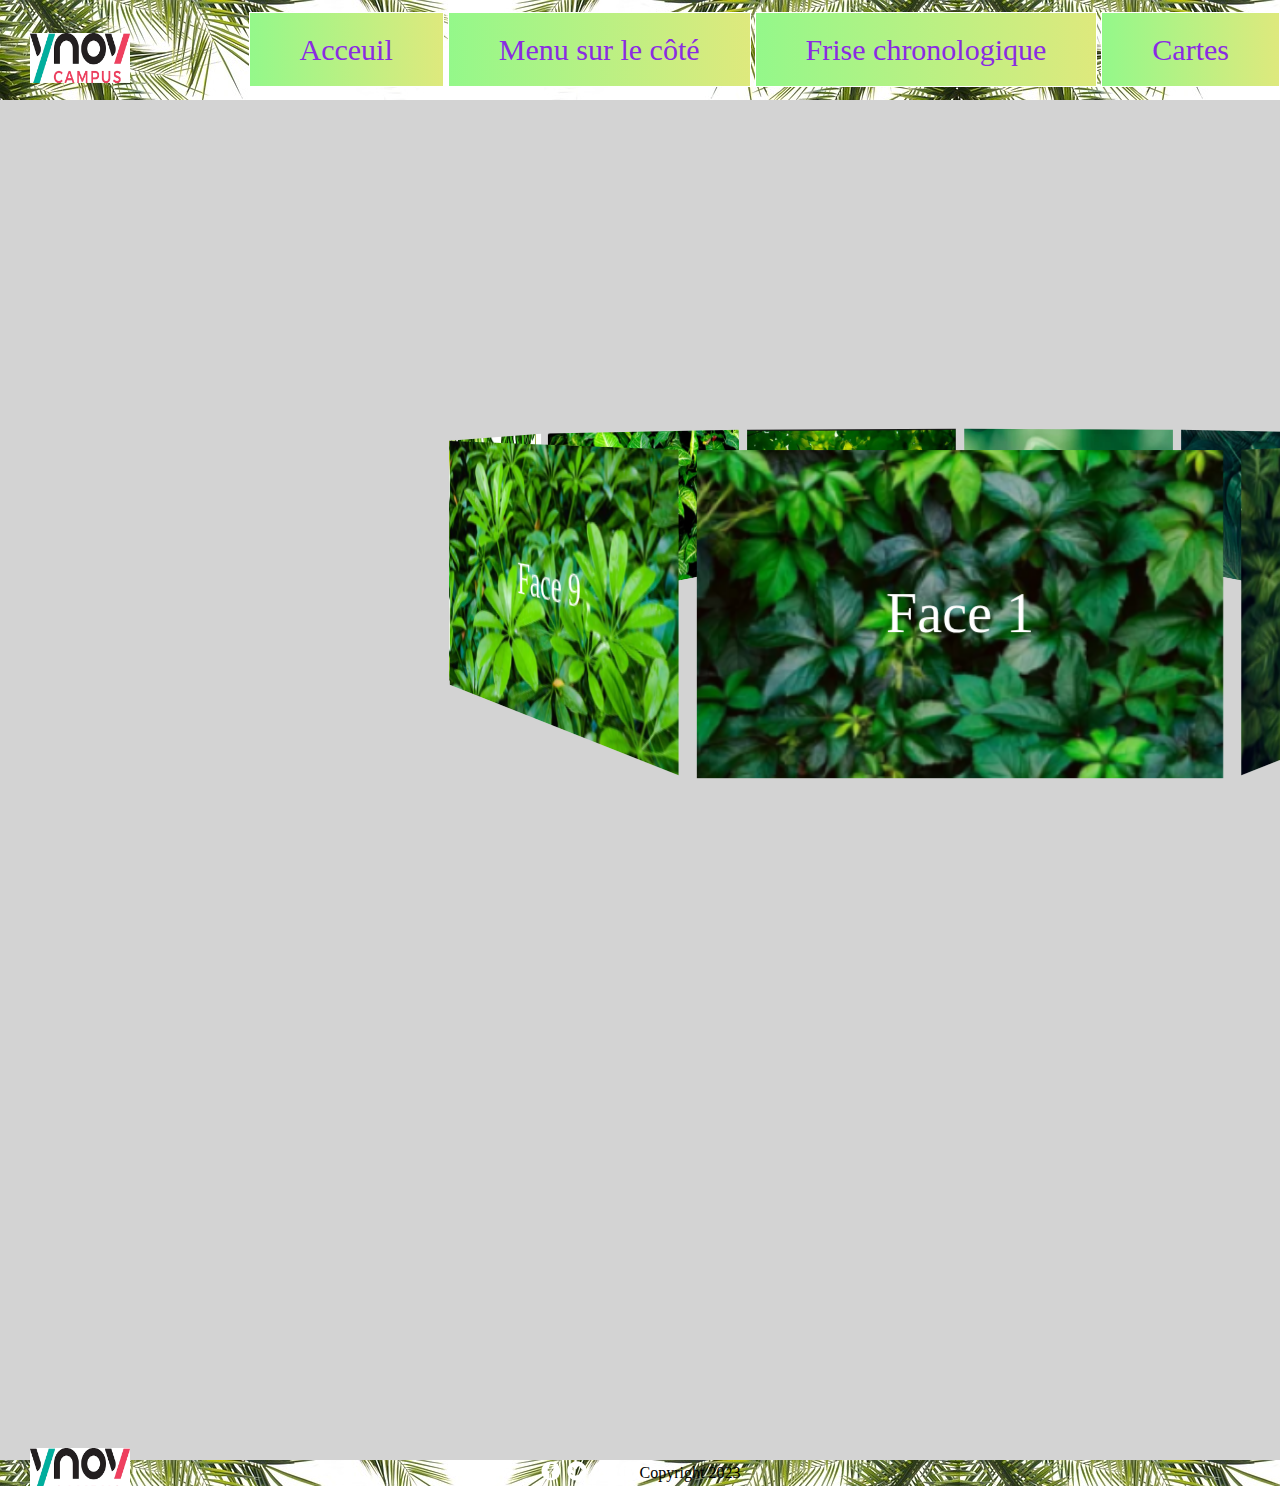
<file: Web/src/pages/Carousel.html>
<!DOCTYPE html>
<html lang="fr">
<head>
    <meta charset="UTF-8">
    <meta http-equiv="X-UA-Compatible" content="IE=edge">
    <meta name="viewport" content="width=device-width, initial-scale=1.0">
    <title>Carrousel</title>
    <link rel="stylesheet" href="../css/style.css">
</head>
<body>
    <header>
        <nav>
            <img class="Logo" src="../asset/Image/Logo.png" alt="Logo">

            <a class="TextMenu" href="../index.html">Acceuil</a>
            <a class="TextMenu" href="./MenuCote.html">Menu sur le côté</a>
            <a class="TextMenu" href="./Frise.html">Frise chronologique</a>
            <a class="TextMenu" href="./Carte.html">Cartes</a>
        </nav>
    </header>
    <div class="parent">
        <div class="Carousel">
          <div class="FaceCarousel"><span>Face 1</span></div>
          <div class="FaceCarousel"><span>Face 2</span></div>
          <div class="FaceCarousel"><span>Face 3</span></div>
          <div class="FaceCarousel"><span>Face 4</span></div>
          <div class="FaceCarousel"><span>Face 5</span></div>
          <div class="FaceCarousel"><span>Face 6</span></div>
          <div class="FaceCarousel"><span>Face 7</span></div>
          <div class="FaceCarousel"><span>Face 8</span></div>
          <div class="FaceCarousel"><span>Face 9</span></div>
        </div>
    </div>
        <div class="CarousselJS">
            <div class="CarousselJS-carrousel">
              <div class="carrousel">
                <div class="carrousel-item"></div>
                <div class="carrousel-item"></div>
                <div class="carrousel-item"></div>
                <div class="carrousel-item"></div>
                <div class="carrousel-item"></div>
                <div class="carrousel-item"></div>
              </div>
            </div>  
        </div>

    <footer>
        <img class="Logo"src="../asset/Image/Logo.png" alt="Logo">

        <div class="social">
            <a href=""><img src="../asset/Image/facebook.svg" alt="Facebook Icon"></a>
            <a href=""><img src="../asset/Image/twitter.svg" alt="Twitter Icon"></a>
            <a href=""><img src="../asset/Image/pinterest.svg" alt="Pinterest Icon"></a>
            <a href=""><img src="../asset/Image/linkedin.svg" alt="LinkedIn Icon"></a>
        </div>

        <div class="copyright">
            <p>Copyright 2023</p>
        </div>
        
    </footer>
    <script src="../js/script.js"></script>

</body>
</html>
</file>
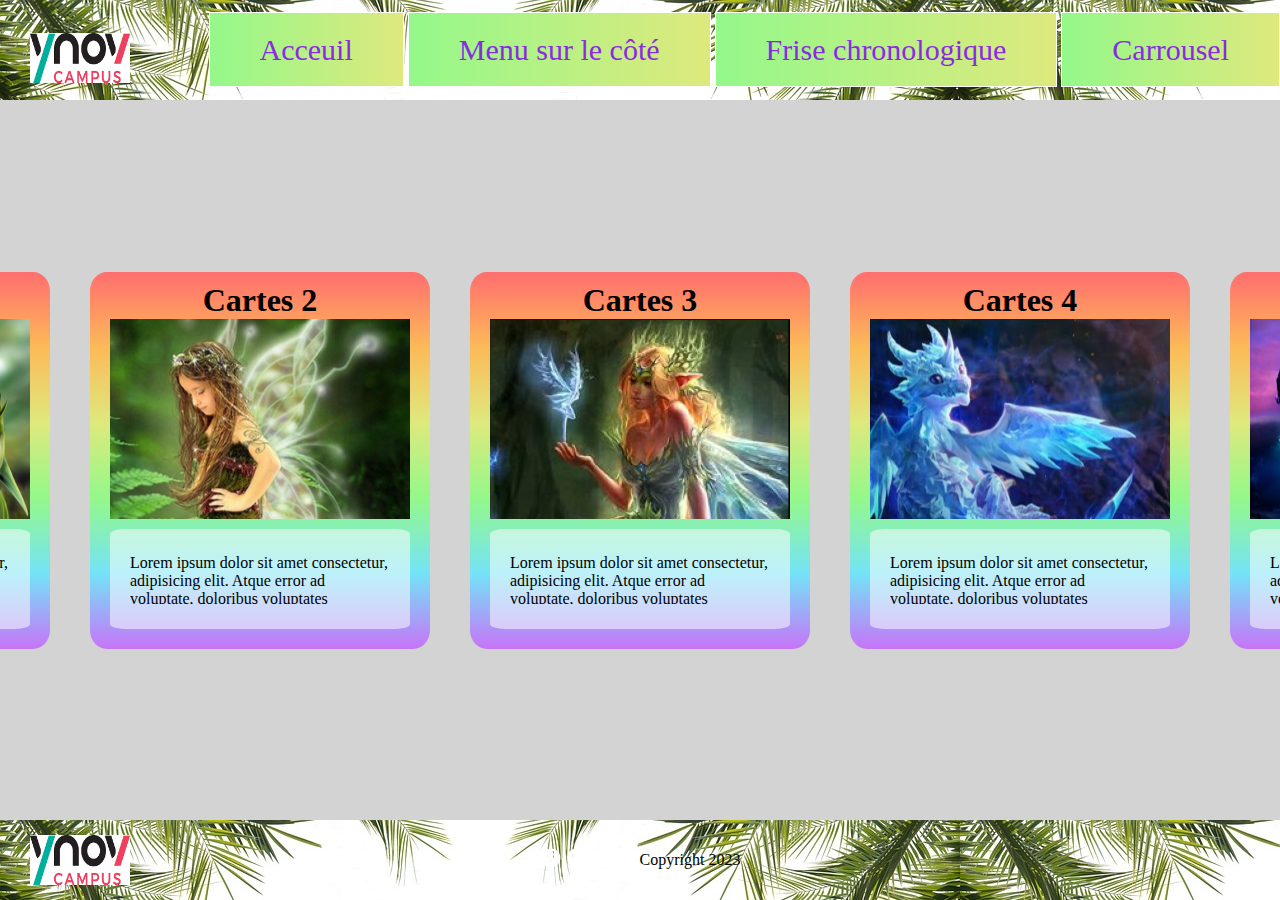
<file: Web/src/pages/Carte.html>
<!DOCTYPE html>
<html lang="fr">
<head>
    <meta charset="UTF-8">
    <meta http-equiv="X-UA-Compatible" content="IE=edge">
    <meta name="viewport" content="width=device-width, initial-scale=1.0">
    <title>Cartes</title>
    <link rel="stylesheet" href="../css/style.css">
</head>
<body>
    <header>
        <nav>
            <img class="Logo" src="../asset/Image/Logo.png" alt="Logo">

            <a class="TextMenu" href="../index.html">Acceuil</a>
            <a class="TextMenu" href="./MenuCote.html">Menu sur le côté</a>
            <a class="TextMenu" href="./Frise.html">Frise chronologique</a>
            <a class="TextMenu" href="./Carousel.html">Carrousel</a>
        </nav>
    </header>

    <div class="ParentCartes">
    <div Class="Cartes">
        <h1>Cartes 1</h1>
        <div class="ImageCartes">
            <img src="../asset/Image/PhotoCartes1.png" alt="Phot cartes 1">
        </div>
        <div class="DescriptifCartes">
            <p class="TextDescriptifCartes">Lorem ipsum dolor sit amet consectetur, adipisicing elit. Atque error ad voluptate, doloribus voluptates recusandae enim accusamus beatae incidunt quam ratione provident sunt debitis quas est unde deserunt neque et?</p>
        </div>
    </div>
    <div Class="Cartes">
        <h1>Cartes 2</h1>
        <div class="ImageCartes">
            <img src="../asset/Image/PhotoCartes2.png" alt="Photo cartes 2">
        </div>
        <div class="DescriptifCartes">
            <p class="TextDescriptifCartes">Lorem ipsum dolor sit amet consectetur, adipisicing elit. Atque error ad voluptate, doloribus voluptates recusandae enim accusamus beatae incidunt quam ratione provident sunt debitis quas est unde deserunt neque et?</p>
        </div>
    </div>
    <div Class="Cartes">
        <h1>Cartes 3</h1>
        <div class="ImageCartes">
            <img src="../asset/Image/PhotoCartes3.png" alt="Photo cartes 3">
        </div>
        <div class="DescriptifCartes">
            <p class="TextDescriptifCartes">Lorem ipsum dolor sit amet consectetur, adipisicing elit. Atque error ad voluptate, doloribus voluptates recusandae enim accusamus beatae incidunt quam ratione provident sunt debitis quas est unde deserunt neque et?</p>
        </div>
    </div>
    <div Class="Cartes">
        <h1>Cartes 4</h1>
        <div class="ImageCartes">
            <img src="../asset/Image/PhotoCartes4.png" alt="Photo cartes 4">
        </div>
        <div class="DescriptifCartes">
            <p class="TextDescriptifCartes">Lorem ipsum dolor sit amet consectetur, adipisicing elit. Atque error ad voluptate, doloribus voluptates recusandae enim accusamus beatae incidunt quam ratione provident sunt debitis quas est unde deserunt neque et?</p>
        </div>
    </div>
    <div Class="Cartes">
        <h1>Cartes 5</h1>
        <div class="ImageCartes">
            <img src="../asset/Image/PhotoCartes5.png" alt="Photo cartes 5">
        </div>
        <div class="DescriptifCartes">
            <p class="TextDescriptifCartes">Lorem ipsum dolor sit amet consectetur, adipisicing elit. Atque error ad voluptate, doloribus voluptates recusandae enim accusamus beatae incidunt quam ratione provident sunt debitis quas est unde deserunt neque et?</p>
        </div>
    </div>
    </div>

    <footer>
        <img class="Logo"src="../asset/Image/Logo.png" alt="Logo">

        <div class="social">
            <a href=""><img src="../asset/Image/facebook.svg" alt="Facebook Icon"></a>
            <a href=""><img src="../asset/Image/twitter.svg" alt="Twitter Icon"></a>
            <a href=""><img src="../asset/Image/pinterest.svg" alt="Pinterest Icon"></a>
            <a href=""><img src="../asset/Image/linkedin.svg" alt="LinkedIn Icon"></a>
        </div>

        <div class="copyright">
            <p>Copyright 2023</p>
        </div>
        
    </footer>
</body>
</html>
</file>
<file: Exercice web/src/css/style.css>
@font-face {
    font-family: "bebas_neue";
    src: url(../assets/fonts/bebas_neue/BebasNeue-Regular.ttf);
}

@media screen and (min-width: 576px) {
    .container-carrousel {
    --widthItem: 250px;
    --heightItem: 200px;
    }
}

@keyframes rotate360 {
    from {
      transform: rotateY(0deg);
    }
    to {
      transform: rotateY(-360deg);
    }
  }


* {
    box-sizing: border-box;
    margin: 0;
    padding: 0;
}

body{
    background-color:lightgray;
    display: flex;
    flex-direction: column;
    height: 100vh;
}


/*---------------------------------------------------------------------------CSS du Header ------------------------------------------------------------------------------------*/

.Logo {
    position:fixed;
    left : 30px;
    width: 100px;
    height: 50px;
}

header {
    background-image:url("../asset/Image/Menu.jpg");
    z-index: 10;
    display: flex;
    justify-content: right;
    align-items: center;
    position: fixed;
    height: 100px;
    width: 100%;
}

.TextMenu{
    border: 1px solid #fff ;
    background: linear-gradient(to right, #94f88a , #dee97d);
    font-size: 30px;
    color:blueviolet;
    text-decoration: none;
    padding: 20px 50px;
}

.TextBienvenue{
    display: flex;
    justify-content: center;
    align-items: center;
    width: 100vw;
    height: 100vh;
    text-align: center;
    font-size: 30px;
    color: linear-gradient(to right, #94f88a , #dee97d);
}

.MenuDroite{
    margin: 10px 10px;
    position:fixed;
    top : 100px;
    width: 10%;
    height: 24vh;
}

/*---------------------------------------------------------------------Fin CSS du Header -----------------------------------------------------------------------------------*/

/* ------------------------------------------------------------------CSS de la page Menu Côté. -----------------------------------------------------------------------------*/

.Cat1{
    background: linear-gradient(to top, #fcba58 , #ff6e6e );
}
.Cat2{
    background: linear-gradient(to top, #dee97d, #fcba58);
}
.Cat3{
    background: linear-gradient(to top, #94f88a, #dee97d);
}
.Cat4{
    background: linear-gradient(to top, #74e3f7, #94f88a );
}

.Cat1:hover .SousCat1{
    display: block;
}
.Cat1:hover .SousCat2{
    display: block;
}
.Cat1:hover .SousCat3{
    display: block;
}

.Cat2:hover .SousCat4{
    display: block;
}
.Cat2:hover .SousCat5{
    display: block;
}
.Cat2:hover .SousCat6{
    display: block;
}

.Cat3:hover .SousCat7{
    display: block;
}
.Cat3:hover .SousCat8{
    display: block;
}
.Cat3:hover .SousCat9{
    display: block;
}

.Cat4:hover .SousCat10{
    display: block;
}
.Cat4:hover .SousCat11{
    display: block;
}
.Cat4:hover .SousCat12{
    display: block;
}


.TextCat{
    border: 1px solid #fff ;
    display: flex;
    justify-content: center;
    color: blueviolet;
    font-size: 30px;
    text-decoration: none;
    padding: 10px;
}

.SousCat1{
    display: none;
}
.SousCat2{
    display: none;
}
.SousCat3{
    display: none;
}

.SousCat4{
    display: none;
}
.SousCat5{
    display: none;
}
.SousCat6{
    display: none;
}

.SousCat7{
    display: none;
}
.SousCat8{
    display: none;
}
.SousCat9{
    display: none;
}

.SousCat10{
    display: none;
}
.SousCat11{
    display: none;
}
.SousCat12{
    display: none;
}


.SousCat1:hover .SousSousCat1{
    display: block;
}
.SousCat1:hover .SousSousCat2{
    display: block;
}
.SousCat2:hover .SousSousCat3{
    display: block;
}
.SousCat2:hover .SousSousCat4{
    display: block;
}
.SousCat3:hover .SousSousCat5{
    display: block;
}
.SousCat3:hover .SousSousCat6{
    display: block;
}

.SousCat4:hover .SousSousCat7{
    display: block;
}
.SousCat4:hover .SousSousCat8{
    display: block;
}
.SousCat5:hover .SousSousCat9{
    display: block;
}
.SousCat5:hover .SousSousCat10{
    display: block;
}
.SousCat6:hover .SousSousCat11{
    display: block;
}
.SousCat6:hover .SousSousCat12{
    display: block;
}

.SousCat7:hover .SousSousCat13{
    display: block;
}
.SousCat7:hover .SousSousCat14{
    display: block;
}
.SousCat8:hover .SousSousCat15{
    display: block;
}
.SousCat8:hover .SousSousCat16{
    display: block;
}
.SousCat9:hover .SousSousCat17{
    display: block;
}
.SousCat9:hover .SousSousCat18{
    display: block;
}

.SousCat10:hover .SousSousCat19{
    display: block;
}
.SousCat10:hover .SousSousCat20{
    display: block;
}
.SousCat11:hover .SousSousCat21{
    display: block;
}
.SousCat11:hover .SousSousCat22{
    display: block;
}
.SousCat12:hover .SousSousCat23{
    display: block;
}
.SousCat12:hover .SousSousCat24{
    display: block;
}

.TextSousCat{
    border: 1px solid #fff ;
    display: flex;
    justify-content: center;
    color: blueviolet;
    font-size: 20px;
    text-decoration: none;
    padding: 10px;
}

.SousSousCat1{
    display:none;
}
.SousSousCat2{
    display:none;
}
.SousSousCat3{
    display:none;
}
.SousSousCat4{
    display:none;
}
.SousSousCat5{
    display:none;
}
.SousSousCat6{
    display:none;
}

.SousSousCat7{
    display:none;
}
.SousSousCat8{
    display:none;
}
.SousSousCat9{
    display:none;
}
.SousSousCat10{
    display:none;
}
.SousSousCat11{
    display:none;
}
.SousSousCat12{
    display:none;
}

.SousSousCat13{
    display:none;
}
.SousSousCat14{
    display:none;
}
.SousSousCat15{
    display:none;
}
.SousSousCat16{
    display:none;
}
.SousSousCat17{
    display:none;
}
.SousSousCat18{
    display:none;
}

.SousSousCat19{
    display:none;
}
.SousSousCat20{
    display:none;
}
.SousSousCat21{
    display:none;
}
.SousSousCat22{
    display:none;
}
.SousSousCat23{
    display:none;
}
.SousSousCat24{
    display:none;
}

.TextSousSouscat {
    border: 1px solid #fff ;
    display: flex;
    justify-content: center;
    color: blueviolet;
    font-size: 10px;
    text-decoration: none;
    padding: 10px;
}

.Lorem{
    margin: 150px 250px 30px 250px;
}

/*--------------------------------------------------------------Fin CSS de la page Menu Côté.--------------------------------------------------------------------------------*/

/* -------------------------------------------------------------CSS de la page Frise ----------------------------------------------------------------------------------------*/
.Frise{
    background: linear-gradient(to top, #74e3f7, #94f88a, #dee97d);
    display: flex;
    flex-direction: column;
    justify-content: center;
    align-items: center;
    margin: 100px  0px 0px 0px;
}

.TraitFrise{
    width: 2px;
    height: 10vh;
    background: black;
    z-index: 2;
}

.TextFriseDroite{
    display: flex;
    flex-direction: column;
    justify-content: center;
    text-align: left;
    width: 600px;
    height: 150px;
    margin-left: 599px;
    padding-left:20px;
    border-left: 2px solid black ;
}

.TextFriseGauche{
    display: flex;
    flex-direction: column;
    justify-content: center;
    text-align: right;
    width: 600px;
    height: 150px;
    margin-right: 598px;
    padding-right: 20px;
    border-right: 2px solid black;
}

.Cercle{
    width: 10px;
    height: 10px;
    border-radius: 50%;
    background-color: black;
    z-index: 3;
}

/*-----------------------------------------------------------------Fin CSS de lap age Frise----------------------------------------------------------------------------------*/

/*-----------------------------------------------------------------CSS de la page Carrousel ---------------------------------------------------------------------------------*/

.parent {
  position: relative;
  width: 320px;
  margin: 415px 800px;
  perspective: 1000px;
}

.Carousel {
  position: absolute;
  width: 100%;
  height: 100%;
  transform-style: preserve-3d; 
  animation: rotate360 60s infinite forwards linear;
}
span {
    margin: auto;
    font-size: 2rem;
    color: #fff;
  }
.FaceCarousel { 
  position: absolute;
  width: 300px;
  height: 187px;
  top: 20px;
  left: 10px;
  right: 10px;
  background-size: cover;
  display: flex;
}
.FaceCarousel:nth-child(1) {
    background-image: url("../asset/Image/PhotoCarrousel1.png");
    transform: rotateY(  0deg) translateZ(430px); }
  .FaceCarousel:nth-child(2) { 
    background-image: url("../asset/Image/PhotoCarrousel2.png");
      transform: rotateY( 40deg) translateZ(430px); }
  .FaceCarousel:nth-child(3) {
    background-image: url("../asset/Image/PhotoCarrousel3.png");
    transform: rotateY( 80deg) translateZ(430px); }
  .FaceCarousel:nth-child(4) {
    background-image: url("../asset/Image/PhotoCarrousel4.png");
    transform: rotateY(120deg) translateZ(430px); }
  .FaceCarousel:nth-child(5) { 
    background-image: url("../asset/Image/PhotoCarrousel5.png");
   transform: rotateY(160deg) translateZ(430px); }
  .FaceCarousel:nth-child(6) { 
    background-image: url("../asset/Image/PhotoCarrousel6.png");
   transform: rotateY(200deg) translateZ(430px); }
  .FaceCarousel:nth-child(7) { 
    background-image: url("../asset/Image/PhotoCarrousel7.png");
   transform: rotateY(240deg) translateZ(430px); }
  .FaceCarousel:nth-child(8) {
    background-image: url("../asset/Image/PhotoCarrousel8.png");
    transform: rotateY(280deg) translateZ(430px); }
  .FaceCarousel:nth-child(9) {
    background-image: url("../asset/Image/PhotoCarrousel9.png");
    transform: rotateY(320deg) translateZ(430px); }

/*------------------------------------------------------------------Fin CSS de la page Carrousel ----------------------------------------------------------------------------*/
/*--------------------------------------------------------------------------CSS carrousel js---------------------------------------------------------------------------------*/

  
.CarousselJS {
    display: flex;
    justify-content: center;
    align-items: center;
    margin : 100px;
    padding: 100px;
}
  
.CarousselJS-carrousel {
    --widthItem: 150px;
    --heightItem: 100px;
    width: var(--widthItem);
    height: var(--heightItem);
    perspective: 1000px;
}
  
.carrousel {
    --rotatey: 0;
    font-size: 4rem;
    position: relative;
    transform: rotatey(var(--rotatey));
    transform-style: preserve-3d;
    user-select: none;
    cursor: grab;
}
  
.carrousel-item {
    opacity: 0.5;
    position: absolute;
    display: flex;
    justify-content: center;
    align-items: center;
    border-radius: 5px;
    transition: opacity 0.5s;
}
  
.carrousel-item:hover {
    opacity: 1;
}
  
.carrousel,
.carrousel-item {
    width: 100%;
    height: 100%;
}
  
.carrousel-item:nth-child(1) {
    --rotatey: 0;
    transform: rotatey(var(--rotatey)) translatez(var(--tz));
    background-image: url(https://picsum.photos/600/400?random=1);
}
  
.carrousel-item:nth-child(2) {
    --rotatey: 0;
    transform: rotatey(var(--rotatey)) translatez(var(--tz));
    background-image: url(https://picsum.photos/600/400?random=2);
}
  
.carrousel-item:nth-child(3) {
    --rotatey: 0;
    transform: rotatey(var(--rotatey)) translatez(var(--tz));
    background-image: url(https://picsum.photos/600/400?random=3);
}
.carrousel-item:nth-child(4) {
    --rotatey: 0;
    transform: rotatey(var(--rotatey)) translatez(var(--tz));
    background-image: url(https://picsum.photos/600/400?random=4);
}
  
.carrousel-item:nth-child(5) {
    --rotate: 0;
    transform: rotatey(var(--rotatey)) translatez(var(--tz));
    background-image: url(https://picsum.photos/600/400?random=5);
}
  
.carrousel-item:nth-child(6) {
    --rotatey: 0;
    transform: rotatey(var(--rotatey)) translatez(var(--tz));
    background-image: url(https://picsum.photos/600/400?random=6);
}
/*-------------------------------------------------------------------------Fin CSS carrousel js------------------------------------------------------------------------------*/
/*--------------------------------------------------------------------CSS de la pages Cartes---------------------------------------------------------------------------------*/

.ParentCartes{
    display: flex;
    justify-content: center;
    align-items: center;
    width: 100vw;
    height: 100vh;
    margin-top: 100px;
}

.Cartes{
    display: flex;
    flex-direction: column;
    align-items: center;
    background: linear-gradient(to top, #c774f7, #74e3f7, #94f88a, #dee97d, #fcba58, #ff6e6e);
    border-radius: 5%;
    margin: 20px;
    padding:10px;
}

.ImageCartes{
    display: flex;
    justify-content: center;
    width: 300px;
    height: 200px;
}


.DescriptifCartes {
    background: rgba(253, 253, 253, 0.534);
    border-radius: 5%;
    margin: 10px;
    padding:20px;
}


/*------------------------------------------------------------------Fin CSS de la pages Cartes-------------------------------------------------------------------------------*/
/*--------------------------------------------------------------------CSS du footer -----------------------------------------------------------------------------------------*/

footer{
    background-image:url("../asset/Image/Menu.jpg");
    z-index:9;
    display: flex;
    justify-content: center;
    align-items: center;
    bottom: 0;
    height: 100px;
    width: 100%;
}


/*-------------------------------------------------------------------Fin CSS du footer---------------------------------------------------------------------------------------*/
</file>
<file: Web/src/css/style.css>
@font-face {
    font-family: "bebas_neue";
    src: url(../assets/fonts/bebas_neue/BebasNeue-Regular.ttf);
}

@media screen and (min-width: 576px) {
    .container-carrousel {
    --widthItem: 250px;
    --heightItem: 200px;
    }
}

@keyframes rotate360 {
    from {
      transform: rotateY(0deg);
    }
    to {
      transform: rotateY(-360deg);
    }
  }


* {
    box-sizing: border-box;
    margin: 0;
    padding: 0;
}

body{
    background-color:lightgray;
    display: flex;
    flex-direction: column;
    height: 100vh;
}

body::-webkit-scrollbar{
    width: 15px;
}

body::-webkit-scrollbar-track{
    background: #fff;
}

body::-webkit-scrollbar-thumb{
    background: linear-gradient(to bottom, #ff6e6e,#fcba58, #dee97d, #94f88a, #74e3f7, #c774f7);
}

/*---------------------------------------------------------------------------CSS du Header ------------------------------------------------------------------------------------*/

.Logo {
    position:fixed;
    left : 30px;
    width: 100px;
    height: 50px;
}

header {
    background-image:url("../asset/Image/Menu.jpg");
    z-index: 10;
    display: flex;
    justify-content: right;
    align-items: center;
    position: fixed;
    height: 100px;
    width: 100%;
}

.TextMenu{
    border: 1px solid #fff ;
    background: linear-gradient(to right, #94f88a , #dee97d);
    font-size: 30px;
    color:blueviolet;
    text-decoration: none;
    padding: 20px 50px;
}

.TextBienvenue{
    display: flex;
    justify-content: center;
    align-items: center;
    width: 100vw;
    height: 100vh;
    text-align: center;
    font-size: 30px;
    color: linear-gradient(to right, #94f88a , #dee97d);
}

.MenuDroite{
    margin: 10px 10px;
    position:fixed;
    top : 100px;
    width: 10%;
    height: 24vh;
}

/*---------------------------------------------------------------------Fin CSS du Header -----------------------------------------------------------------------------------*/

/* ------------------------------------------------------------------CSS de la page Menu Côté. -----------------------------------------------------------------------------*/

.Cat1{
    background: linear-gradient(to top, #fcba58 , #ff6e6e );
}
.Cat2{
    background: linear-gradient(to top, #dee97d, #fcba58);
}
.Cat3{
    background: linear-gradient(to top, #94f88a, #dee97d);
}
.Cat4{
    background: linear-gradient(to top, #74e3f7, #94f88a );
}

.Cat1:hover .SousCat1{
    display: block;
}
.Cat1:hover .SousCat2{
    display: block;
}
.Cat1:hover .SousCat3{
    display: block;
}

.Cat2:hover .SousCat4{
    display: block;
}
.Cat2:hover .SousCat5{
    display: block;
}
.Cat2:hover .SousCat6{
    display: block;
}

.Cat3:hover .SousCat7{
    display: block;
}
.Cat3:hover .SousCat8{
    display: block;
}
.Cat3:hover .SousCat9{
    display: block;
}

.Cat4:hover .SousCat10{
    display: block;
}
.Cat4:hover .SousCat11{
    display: block;
}
.Cat4:hover .SousCat12{
    display: block;
}


.TextCat{
    border: 1px solid #fff ;
    display: flex;
    justify-content: center;
    color: blueviolet;
    font-size: 30px;
    text-decoration: none;
    padding: 10px;
}

.SousCat1{
    display: none;
}
.SousCat2{
    display: none;
}
.SousCat3{
    display: none;
}

.SousCat4{
    display: none;
}
.SousCat5{
    display: none;
}
.SousCat6{
    display: none;
}

.SousCat7{
    display: none;
}
.SousCat8{
    display: none;
}
.SousCat9{
    display: none;
}

.SousCat10{
    display: none;
}
.SousCat11{
    display: none;
}
.SousCat12{
    display: none;
}


.SousCat1:hover .SousSousCat1{
    display: block;
}
.SousCat1:hover .SousSousCat2{
    display: block;
}
.SousCat2:hover .SousSousCat3{
    display: block;
}
.SousCat2:hover .SousSousCat4{
    display: block;
}
.SousCat3:hover .SousSousCat5{
    display: block;
}
.SousCat3:hover .SousSousCat6{
    display: block;
}

.SousCat4:hover .SousSousCat7{
    display: block;
}
.SousCat4:hover .SousSousCat8{
    display: block;
}
.SousCat5:hover .SousSousCat9{
    display: block;
}
.SousCat5:hover .SousSousCat10{
    display: block;
}
.SousCat6:hover .SousSousCat11{
    display: block;
}
.SousCat6:hover .SousSousCat12{
    display: block;
}

.SousCat7:hover .SousSousCat13{
    display: block;
}
.SousCat7:hover .SousSousCat14{
    display: block;
}
.SousCat8:hover .SousSousCat15{
    display: block;
}
.SousCat8:hover .SousSousCat16{
    display: block;
}
.SousCat9:hover .SousSousCat17{
    display: block;
}
.SousCat9:hover .SousSousCat18{
    display: block;
}

.SousCat10:hover .SousSousCat19{
    display: block;
}
.SousCat10:hover .SousSousCat20{
    display: block;
}
.SousCat11:hover .SousSousCat21{
    display: block;
}
.SousCat11:hover .SousSousCat22{
    display: block;
}
.SousCat12:hover .SousSousCat23{
    display: block;
}
.SousCat12:hover .SousSousCat24{
    display: block;
}

.TextSousCat{
    border: 1px solid #fff ;
    display: flex;
    justify-content: center;
    color: blueviolet;
    font-size: 20px;
    text-decoration: none;
    padding: 10px;
}

.SousSousCat1{
    display:none;
}
.SousSousCat2{
    display:none;
}
.SousSousCat3{
    display:none;
}
.SousSousCat4{
    display:none;
}
.SousSousCat5{
    display:none;
}
.SousSousCat6{
    display:none;
}

.SousSousCat7{
    display:none;
}
.SousSousCat8{
    display:none;
}
.SousSousCat9{
    display:none;
}
.SousSousCat10{
    display:none;
}
.SousSousCat11{
    display:none;
}
.SousSousCat12{
    display:none;
}

.SousSousCat13{
    display:none;
}
.SousSousCat14{
    display:none;
}
.SousSousCat15{
    display:none;
}
.SousSousCat16{
    display:none;
}
.SousSousCat17{
    display:none;
}
.SousSousCat18{
    display:none;
}

.SousSousCat19{
    display:none;
}
.SousSousCat20{
    display:none;
}
.SousSousCat21{
    display:none;
}
.SousSousCat22{
    display:none;
}
.SousSousCat23{
    display:none;
}
.SousSousCat24{
    display:none;
}

.TextSousSouscat {
    border: 1px solid #fff ;
    display: flex;
    justify-content: center;
    color: blueviolet;
    font-size: 10px;
    text-decoration: none;
    padding: 10px;
}

.Lorem{
    margin: 150px 250px 30px 250px;
}

/*--------------------------------------------------------------Fin CSS de la page Menu Côté.--------------------------------------------------------------------------------*/

/* -------------------------------------------------------------CSS de la page Frise ----------------------------------------------------------------------------------------*/
.Frise{
    background: linear-gradient(to top, #74e3f7, #94f88a, #dee97d);
    display: flex;
    flex-direction: column;
    justify-content: center;
    align-items: center;
    margin: 100px  0px 0px 0px;
}

.TraitFrise{
    width: 2px;
    height: 10vh;
    background: black;
    z-index: 2;
}

.TextFriseDroite{
    display: flex;
    flex-direction: column;
    justify-content: center;
    text-align: left;
    width: 600px;
    height: 150px;
    margin-left: 599px;
    padding-left:20px;
    border-left: 2px solid black ;
}

.TextFriseGauche{
    display: flex;
    flex-direction: column;
    justify-content: center;
    text-align: right;
    width: 600px;
    height: 150px;
    margin-right: 598px;
    padding-right: 20px;
    border-right: 2px solid black;
}

.Cercle{
    width: 10px;
    height: 10px;
    border-radius: 50%;
    background-color: black;
    z-index: 3;
}

/*-----------------------------------------------------------------Fin CSS de lap age Frise----------------------------------------------------------------------------------*/

/*-----------------------------------------------------------------CSS de la page Carrousel ---------------------------------------------------------------------------------*/

.parent {
  position: relative;
  width: 320px;
  margin: 415px 800px;
  perspective: 1000px;
}

.Carousel {
  position: absolute;
  width: 100%;
  height: 100%;
  transform-style: preserve-3d; 
  animation: rotate360 60s infinite forwards linear;
}
span {
    margin: auto;
    font-size: 2rem;
    color: #fff;
  }
.FaceCarousel { 
  position: absolute;
  width: 300px;
  height: 187px;
  top: 20px;
  left: 10px;
  right: 10px;
  background-size: cover;
  display: flex;
}
.FaceCarousel:nth-child(1) {
    background-image: url("../asset/Image/PhotoCarrousel1.png");
    transform: rotateY(  0deg) translateZ(430px); }
  .FaceCarousel:nth-child(2) { 
    background-image: url("../asset/Image/PhotoCarrousel2.png");
      transform: rotateY( 40deg) translateZ(430px); }
  .FaceCarousel:nth-child(3) {
    background-image: url("../asset/Image/PhotoCarrousel3.png");
    transform: rotateY( 80deg) translateZ(430px); }
  .FaceCarousel:nth-child(4) {
    background-image: url("../asset/Image/PhotoCarrousel4.png");
    transform: rotateY(120deg) translateZ(430px); }
  .FaceCarousel:nth-child(5) { 
    background-image: url("../asset/Image/PhotoCarrousel5.png");
   transform: rotateY(160deg) translateZ(430px); }
  .FaceCarousel:nth-child(6) { 
    background-image: url("../asset/Image/PhotoCarrousel6.png");
   transform: rotateY(200deg) translateZ(430px); }
  .FaceCarousel:nth-child(7) { 
    background-image: url("../asset/Image/PhotoCarrousel7.png");
   transform: rotateY(240deg) translateZ(430px); }
  .FaceCarousel:nth-child(8) {
    background-image: url("../asset/Image/PhotoCarrousel8.png");
    transform: rotateY(280deg) translateZ(430px); }
  .FaceCarousel:nth-child(9) {
    background-image: url("../asset/Image/PhotoCarrousel9.png");
    transform: rotateY(320deg) translateZ(430px); }

/*------------------------------------------------------------------Fin CSS de la page Carrousel ----------------------------------------------------------------------------*/
/*--------------------------------------------------------------------------CSS carrousel js---------------------------------------------------------------------------------*/

  
.CarousselJS {
    display: flex;
    justify-content: center;
    align-items: center;
    margin : 100px;
    padding: 100px;
    width: 100%;
}
  
.CarousselJS-carrousel {
    --widthItem: 350px;
    --heightItem: 250px;
    width: var(--widthItem);
    height: var(--heightItem);
    perspective: 1000px;
}
  
.carrousel {
    --rotatey: 0;
    font-size: 4rem;
    position: relative;
    transform: rotatey(var(--rotatey));
    transform-style: preserve-3d;
    user-select: none;
    cursor: grab;
}
  
.carrousel-item {
    opacity: 0.5;
    position: absolute;
    display: flex;
    justify-content: center;
    align-items: center;
    border-radius: 5px;
    transition: opacity 0.5s;
}
  
.carrousel-item:hover {
    opacity: 1;
}
  
.carrousel,
.carrousel-item {
    width: 100%;
    height: 100%;
}
  
.carrousel-item:nth-child(1) {
    --rotatey: 0;
    transform: rotatey(var(--rotatey)) translatez(var(--tz));
    background-image: url(https://picsum.photos/600/400?random=1);
}
  
.carrousel-item:nth-child(2) {
    --rotatey: 0;
    transform: rotatey(var(--rotatey)) translatez(var(--tz));
    background-image: url(https://picsum.photos/600/400?random=2);
}
  
.carrousel-item:nth-child(3) {
    --rotatey: 0;
    transform: rotatey(var(--rotatey)) translatez(var(--tz));
    background-image: url(https://picsum.photos/600/400?random=3);
}
.carrousel-item:nth-child(4) {
    --rotatey: 0;
    transform: rotatey(var(--rotatey)) translatez(var(--tz));
    background-image: url(https://picsum.photos/600/400?random=4);
}
  
.carrousel-item:nth-child(5) {
    --rotate: 0;
    transform: rotatey(var(--rotatey)) translatez(var(--tz));
    background-image: url(https://picsum.photos/600/400?random=5);
}
  
.carrousel-item:nth-child(6) {
    --rotatey: 0;
    transform: rotatey(var(--rotatey)) translatez(var(--tz));
    background-image: url(https://picsum.photos/600/400?random=6);
}
/*-------------------------------------------------------------------------Fin CSS carrousel js------------------------------------------------------------------------------*/
/*--------------------------------------------------------------------CSS de la pages Cartes---------------------------------------------------------------------------------*/

.ParentCartes{
    display: flex;
    justify-content: center;
    align-items: center;
    width: 100vw;
    height: 100vh;
    margin-top: 100px;
}

.Cartes{
    display: flex;
    flex-direction: column;
    align-items: center;
    background: linear-gradient(to top, #c774f7, #74e3f7, #94f88a, #dee97d, #fcba58, #ff6e6e);
    border-radius: 5%;
    margin: 20px;
    padding:10px;
}

.ImageCartes{
    display: flex;
    justify-content: center;
    width: 300px;
    height: 200px;
}

.DescriptifCartes {
    background: rgba(253, 253, 253, 0.534);
    display: flex;
    justify-content: center;
    align-items: center;
    border-radius: 5%;
    margin: 10px;
    padding:25px 20px;
    height: 100px;
    width: 300px;
}

.TextDescriptifCartes{
    height: 50px;
    width: 300px;
    overflow: hidden;
    text-overflow: ellipsis;
}

/*------------------------------------------------------------------Fin CSS de la pages Cartes-------------------------------------------------------------------------------*/
/*--------------------------------------------------------------------CSS du footer -----------------------------------------------------------------------------------------*/

footer{
    background-image:url("../asset/Image/Menu.jpg");
    z-index:9;
    display: flex;
    justify-content: center;
    align-items: center;
    bottom: 0;
    height: 100px;
    width: 100%;
}

/*-------------------------------------------------------------------Fin CSS du footer---------------------------------------------------------------------------------------*/
</file>
